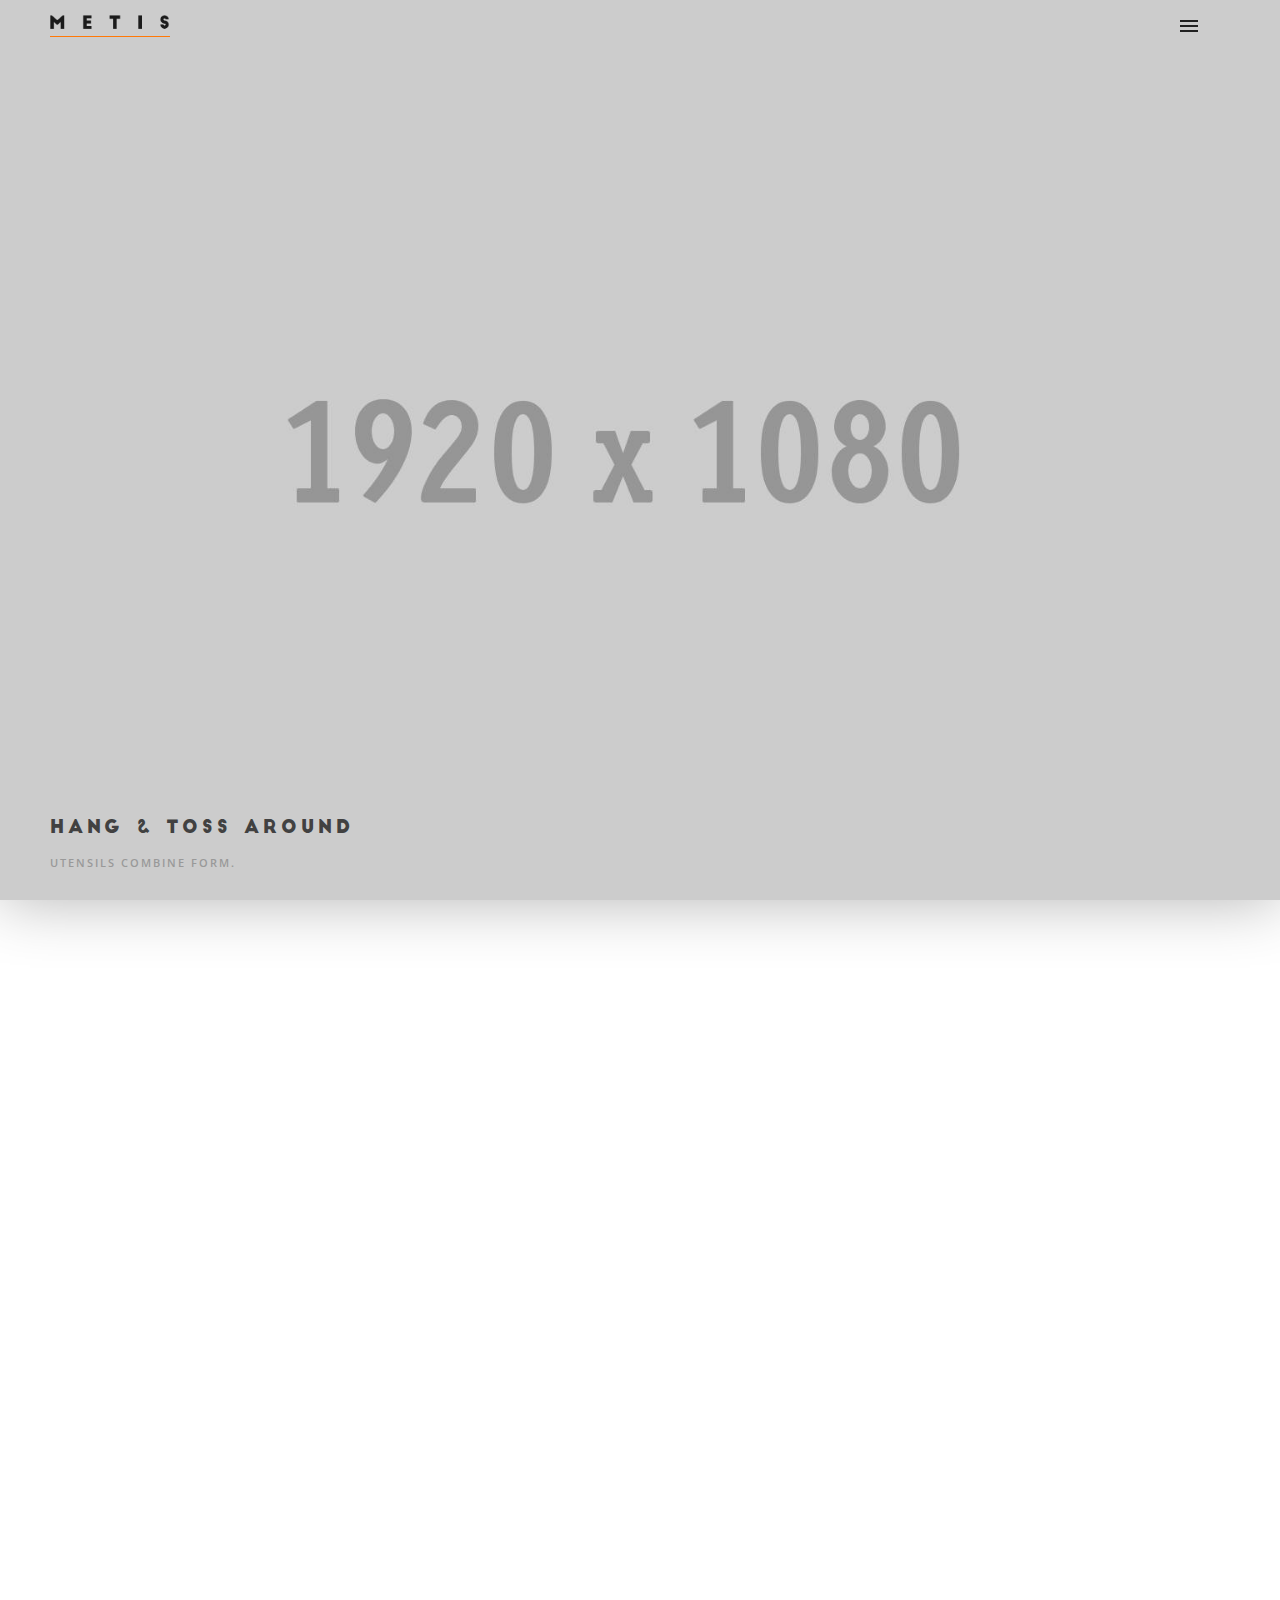
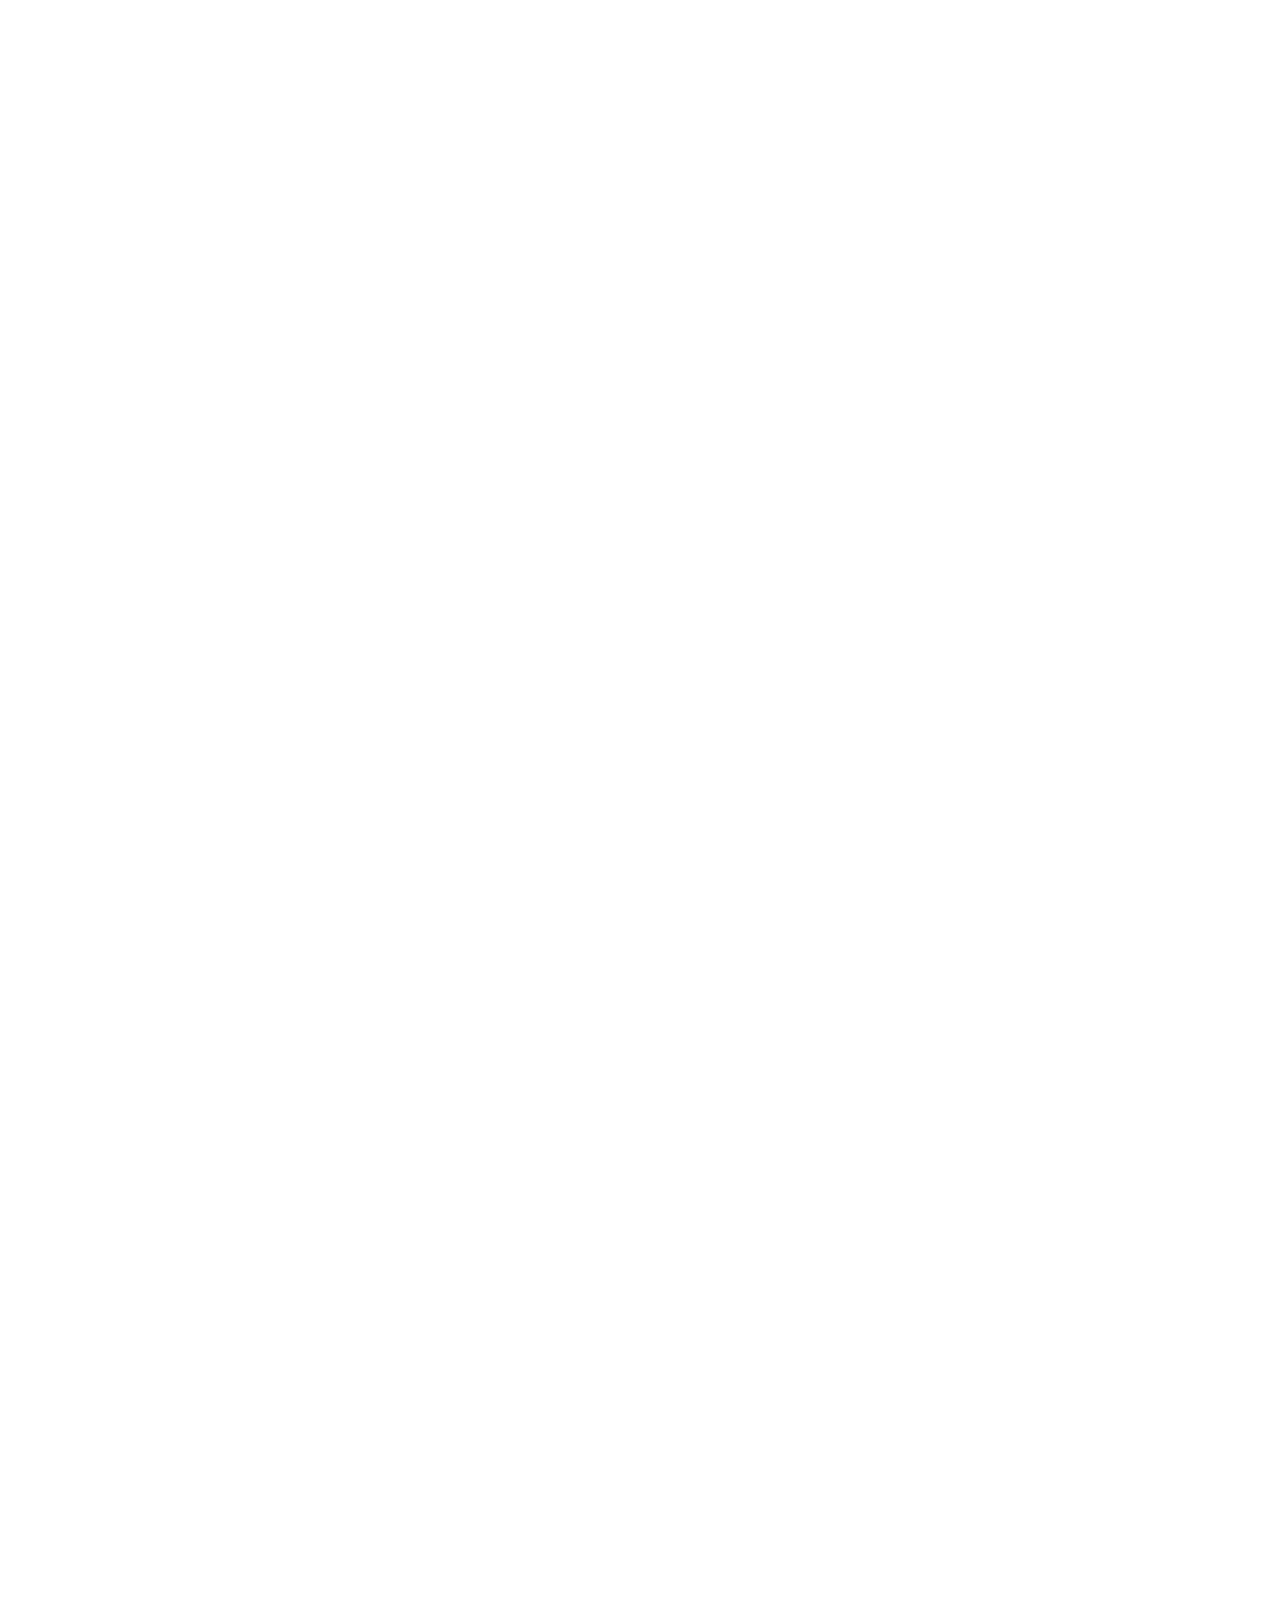
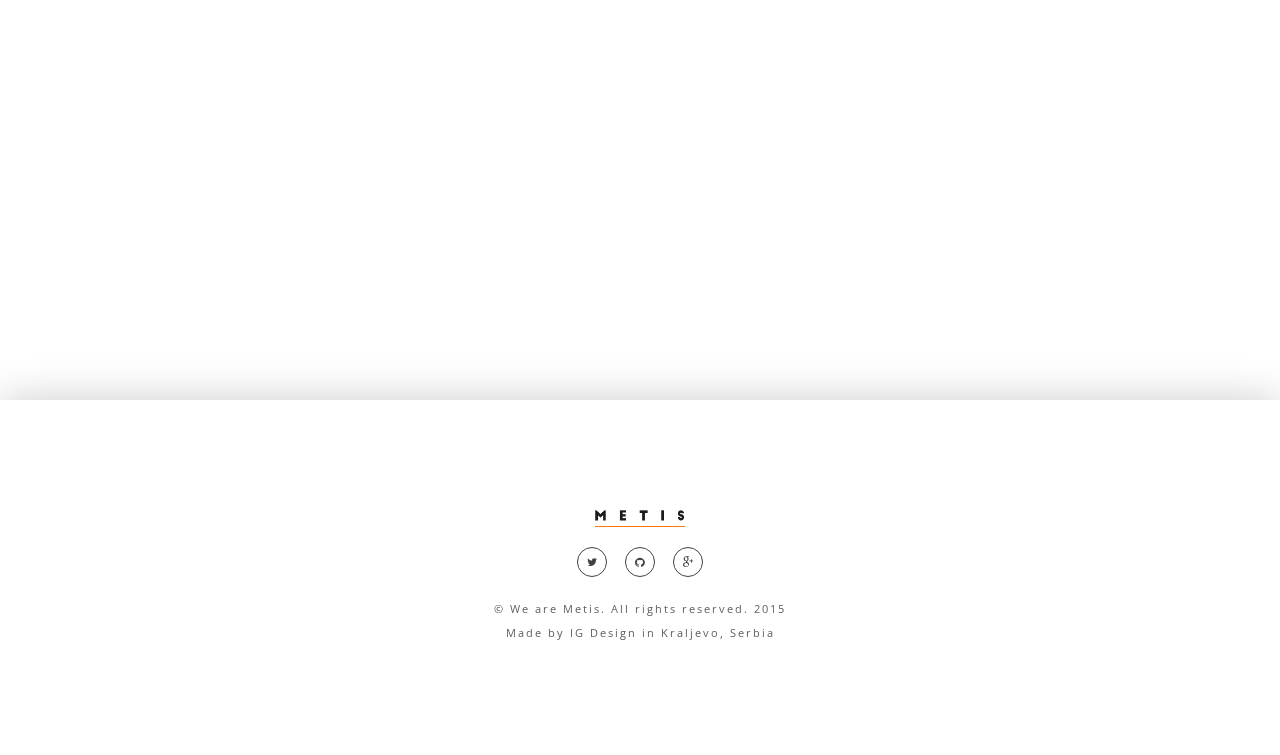
<file: index.html>
﻿<!DOCTYPE html>
<!--[if IE 8]><html class="no-js lt-ie9" lang="en"> <![endif]-->
<!--[if gt IE 8]>
<!--><html class="no-js" lang="en"><!--<![endif]-->
<head>

	<!-- Basic Page Needs
  ================================================== -->
	<meta charset="utf-8">
	<title>Leo</title>
	<meta name="description" content="">
	<meta name="author" content="">

	<!-- Mobile Specific Metas
  ================================================== -->
	<meta name="viewport" content="width=device-width, initial-scale=1, maximum-scale=1">
	
	
	
	<!-- CSS
  ================================================== -->
	<link rel="stylesheet" href="css/base.css"/>
	<link rel="stylesheet" href="css/skeleton.css"/>
	<link rel="stylesheet" href="css/layout.css"/>
	<link rel="stylesheet" href="css/font-awesome.css" />
	<link rel="stylesheet" href="css/retina.css"/>
	<link rel="stylesheet" href="css/owl.carousel.css"/>
	

		
	<!-- Favicons
	================================================== -->
	<link rel="shortcut icon" href="favicon.png">
	<link rel="apple-touch-icon" href="apple-touch-icon.png">
	<link rel="apple-touch-icon" sizes="72x72" href="apple-touch-icon-72x72.png">
	<link rel="apple-touch-icon" sizes="114x114" href="apple-touch-icon-114x114.png">
	
	
	
</head>
<body class="royal_preloader">	
		
	<!-- Nav and Logo
	================================================== -->

		<header class="cd-header">
		
			<div class="container">		
				<div class="sixteen columns">	
					<div class="logo-wrap">
						<img src="images/logo.png" alt="">
					</div>
					<a class="cd-primary-nav-trigger" href="#0">
						<span class="cd-menu-text"></span><span class="cd-menu-icon"></span>
					</a>
				</div>	
			</div>		
				
		</header>	

		<nav>
			<div class="cd-primary-nav">
				<ul class="cd-scndr-nav">
					<li class="cd-label"><a href="index7.html" class="curent-nav-color">Portfolio</a>
						<!-- <ul> -->
							<!-- <li><a href="index.html">featured slider</a></li>
							<li><a href="index1.html">featured image</a></li>
							<li><a href="index2.html">featured html video</a></li>
							<li><a href="index3.html">featured youtube video</a></li>
							<li><a href="index4.html">no-spaced thirds</a></li>
							<li><a href="index5.html">classic grid</a></li>
							<li><a href="index6.html">lightbox gallery</a></li> -->
							<!-- <li><a href="index7.html" class="curent-nav-color">3d Curtain effect</a></li> -->
							<!-- <li><a href="index8.html">parallax portfolio</a></li> -->
						<!-- </ul> -->
					</li>
					
					<li class="cd-label"><a href="about.html">About us</a></li>
					
					<li class="cd-label"><a href="post.html">Blog</a>
					
						<!-- <ul>
							<li><a href="blog.html">blog page</a></li>
							<li><a href="post.html">single post</a></li>
						</ul> -->
					
					</li>
					
					<!-- <li class="cd-label"><a href="#">shop</a>
					
						<ul>
							<li><a href="shop.html">shop page</a></li>
							<li><a href="product.html">product page</a></li>
						</ul>
					
					</li> -->
					
					<li class="cd-label"><a href="contact1.html">Contact</a>
						<!-- <ul>
							<li><a href="contact.html">default</a></li>
							<li><a href="contact1.html">minimal</a></li>
						</ul> -->
					</li>

					<!-- <li class="cd-label"><a href="#">Features</a>
						<ul>
							<li><a href="shortcodes.html">shortcodes (classic nav)</a></li>
							<li><a href="footers.html">footers</a></li>
							<li><a href="404.html">404 page</a></li>
							<li><a href="500.html">500 page</a></li>
							<li><a href="comingsoon.html">coming soon</a></li>
						</ul>
					</li> -->
				</ul>	
				
				<div class="social-nav">
					<ul class="list-social-nav">
						<li class="icon-soc-nav tipped" data-title="twitter"  data-tipper-options='{"direction":"top","follow":"true"}'>
							<a href="#">&#xf099;</a>
						</li>
						<li class="icon-soc-nav tipped" data-title="github"  data-tipper-options='{"direction":"top","follow":"true"}'>
							<a href="#">&#xf09b;</a>
						</li>
						<li class="icon-soc-nav tipped" data-title="google +"  data-tipper-options='{"direction":"top","follow":"true"}'>
							<a href="#">&#xf0d5;</a>
						</li>
						<li class="icon-soc-nav tipped" data-title="YouTube"  data-tipper-options='{"direction":"top","follow":"true"}'>
							<a href="#">&#xf16a;</a>
						</li>
						<li class="icon-soc-nav tipped" data-title="Vimeo"  data-tipper-options='{"direction":"top","follow":"true"}'>
							<a href="#">&#xf194;</a>
						</li>
						<li class="icon-soc-nav tipped" data-title="Tumblr"  data-tipper-options='{"direction":"top","follow":"true"}'>
							<a href="#">&#xf174;</a>
						</li>
						<li class="icon-soc-nav tipped" data-title="facebook"  data-tipper-options='{"direction":"top","follow":"true"}'>
							<a href="#">&#xf230;</a>
						</li>
						<li class="icon-soc-nav tipped" data-title="Skype"  data-tipper-options='{"direction":"top","follow":"true"}'>
							<a href="#">&#xf17e;</a>
						</li>
						<li class="icon-soc-nav tipped" data-title="soundcloud"  data-tipper-options='{"direction":"top","follow":"true"}'>
							<a href="#">&#xf1be;</a>
						</li>
						<li class="icon-soc-nav tipped" data-title="pinterest"  data-tipper-options='{"direction":"top","follow":"true"}'>
							<a href="#">&#xf231;</a>
						</li>
						<li class="icon-soc-nav tipped" data-title="linkedin"  data-tipper-options='{"direction":"top","follow":"true"}'>
							<a href="#">&#xf08c;</a>
						</li>
						<li class="icon-soc-nav tipped" data-title="lastfm"  data-tipper-options='{"direction":"top","follow":"true"}'>
							<a href="#">&#xf202;</a>
						</li>
						<li class="icon-soc-nav tipped" data-title="dropbox"  data-tipper-options='{"direction":"top","follow":"true"}'>
							<a href="#">&#xf16b;</a>
						</li>
						<li class="icon-soc-nav tipped" data-title="behance"  data-tipper-options='{"direction":"top","follow":"true"}'>
							<a href="#">&#xf1b4;</a>
						</li>
					</ul>	
				</div>
								
			</div>
		</nav>

	
	<!-- Primary Page Layout
	================================================== -->

			<main class="cd-main-content">
	
				<section class="cd-section">
					<div class="cd-block">
						<div class="portfolio-top top-image-5">
								
							<div class="hero-top">							
								<div class="container">	
									<div class="sixteen columns">
										<div class="hero-text">
											<h5>Hang & Toss Around</h5>
											<div class="hero-subtext-2">Utensils combine form.</div>
										</div>	
									</div>		
								</div>		
							</div>
							
							<a href="#scroll-link" class="scroll scroll-down-arrow"></a>				
							
						</div>
					</div>
				</section>
				
				<section class="cd-section" id="scroll-link">
					<div class="cd-block">
					
						<div class="cd-half-block image-folio-1">
							<a href="project1.html">
								<div class="curtain-text">
									<h5>TMA-1 X</h5>
									<p>project subtitle.</p>
									<div class="arrow-right">&#xf178;</div>
								</div>
							</a>
						</div>

						<div class="cd-half-block image-folio-2">
							<a href="project2.html">
								<div class="curtain-text">
									<h5>Bulb Fiction</h5>
									<p>project subtitle.</p>
									<div class="arrow-right">&#xf178;</div>
								</div>
							</a>
						</div>
						
					</div>
				</section>
				
				<section class="cd-section">
					<div class="cd-block">
					
						<div class="cd-half-block image-folio-3">
							<a href="project3.html">
								<div class="curtain-text">
									<h5>Hang Around</h5>
									<p>project subtitle.</p>
									<div class="arrow-right">&#xf178;</div>
								</div>
							</a>
						</div>

						<div class="cd-half-block image-folio-4">
							<a href="project4.html">
								<div class="curtain-text">
									<h5>SLICE</h5>
									<p>project subtitle.</p>
									<div class="arrow-right">&#xf178;</div>
								</div>
							</a>
						</div>
						
					</div>
				</section>
				
				<section class="cd-section">
					<div class="cd-block">
					
						<div class="cd-half-block image-folio-5">
							<a href="project7.html">
								<div class="curtain-text">
									<h5>Pebble</h5>
									<p>project subtitle.</p>
									<div class="arrow-right">&#xf178;</div>
								</div>
							</a>
						</div>

						<div class="cd-half-block image-folio-6">
							<a href="project6.html">
								<div class="curtain-text">
									<h5>Turn Around</h5>
									<p>project subtitle.</p>
									<div class="arrow-right">&#xf178;</div>
								</div>
							</a>
						</div>
						
					</div>
				</section>
				
				<nav>
					<ul class="cd-vertical-nav">
						<li><a href="#0" class="cd-prev inactive"></a></li>
						<li><a href="#0" class="cd-next inactive1"></a></li>
					</ul>
				</nav>
		
				<div class="main-wrapper">	
					
					<div class="section-in footer white-back shadow-sec">											
						<div class="container">		
							<div class="sixteen columns">
								<div class="footer-img">
									<img src="images/logo.png" alt="">
								</div>	
							</div>
							<div class="sixteen columns">			
								<div class="social-footer">
									<ul class="list-social">
										<li class="icon-soc tipped" data-title="twitter"  data-tipper-options='{"direction":"top","follow":"true"}'>
											<a href="#">&#xf099;</a>
										</li>
										<li class="icon-soc tipped" data-title="github"  data-tipper-options='{"direction":"top","follow":"true"}'>
											<a href="#">&#xf09b;</a>
										</li>
										<li class="icon-soc tipped" data-title="google +"  data-tipper-options='{"direction":"top","follow":"true"}'>
											<a href="#">&#xf0d5;</a>
										</li>
									</ul>	
								</div>
							</div>		
							<div class="sixteen columns">
								<div class="footer-copy-text">
									<p>© We are Metis. All rights reserved. 2015</p>
									<p>Made by IG Design in Kraljevo, Serbia</p>
								</div>	
							</div>
						</div>							
					</div>	

				</div>	
		
			</main>

		
	<!-- JAVASCRIPT
    ================================================== -->
<script type="text/javascript" src="js/jquery.js"></script>	
<script type="text/javascript" src="js/modernizr.custom.js"></script> 
<script type="text/javascript" src="js/royal_preloader.min.js"></script>
<script type="text/javascript">
	Royal_Preloader.config({
		mode           : 'progress',
		background     : '#ffffff',
		showProgress   : true,
		showPercentage : true
	});
</script>
<script type="text/javascript" src="js/scroll.js"></script>	
<script type="text/javascript" src="js/menu.js"></script>	
<script type="text/javascript" src="js/zoom.js"></script>
<script type="text/javascript" src="js/retina-1.1.0.min.js"></script>	
<script type="text/javascript" src="js/jquery.easing.js"></script>	
<script type="text/javascript" src="js/jquery.fs.tipper.min.js"></script> 
<script type="text/javascript" src="js/imagesloaded.pkgd.min.js"></script> 
<script type="text/javascript" src="js/masonry.js"></script> 
<script type="text/javascript" src="js/isotope.js"></script> 
<script type="text/javascript" src="js/portfolio7-custom.js"></script>
<!-- End Document
================================================== -->
</body>
</html>
</file>
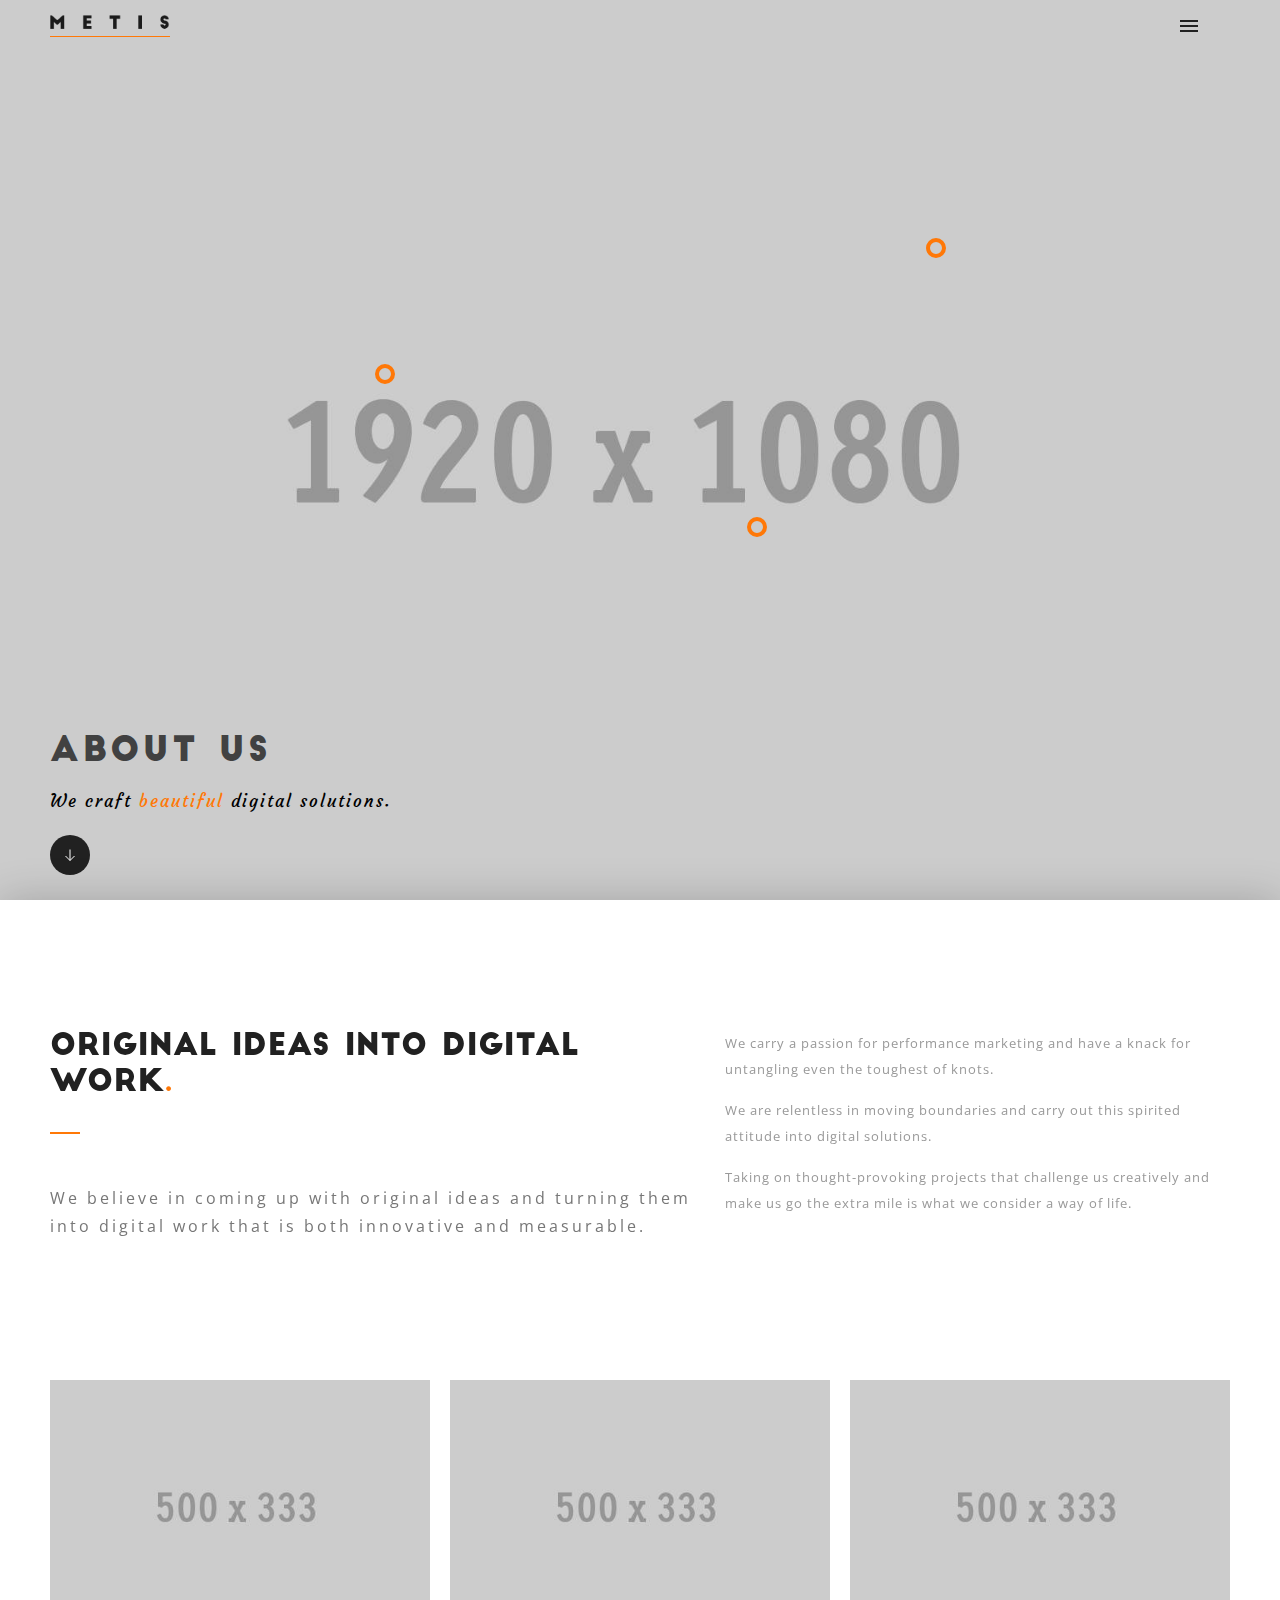
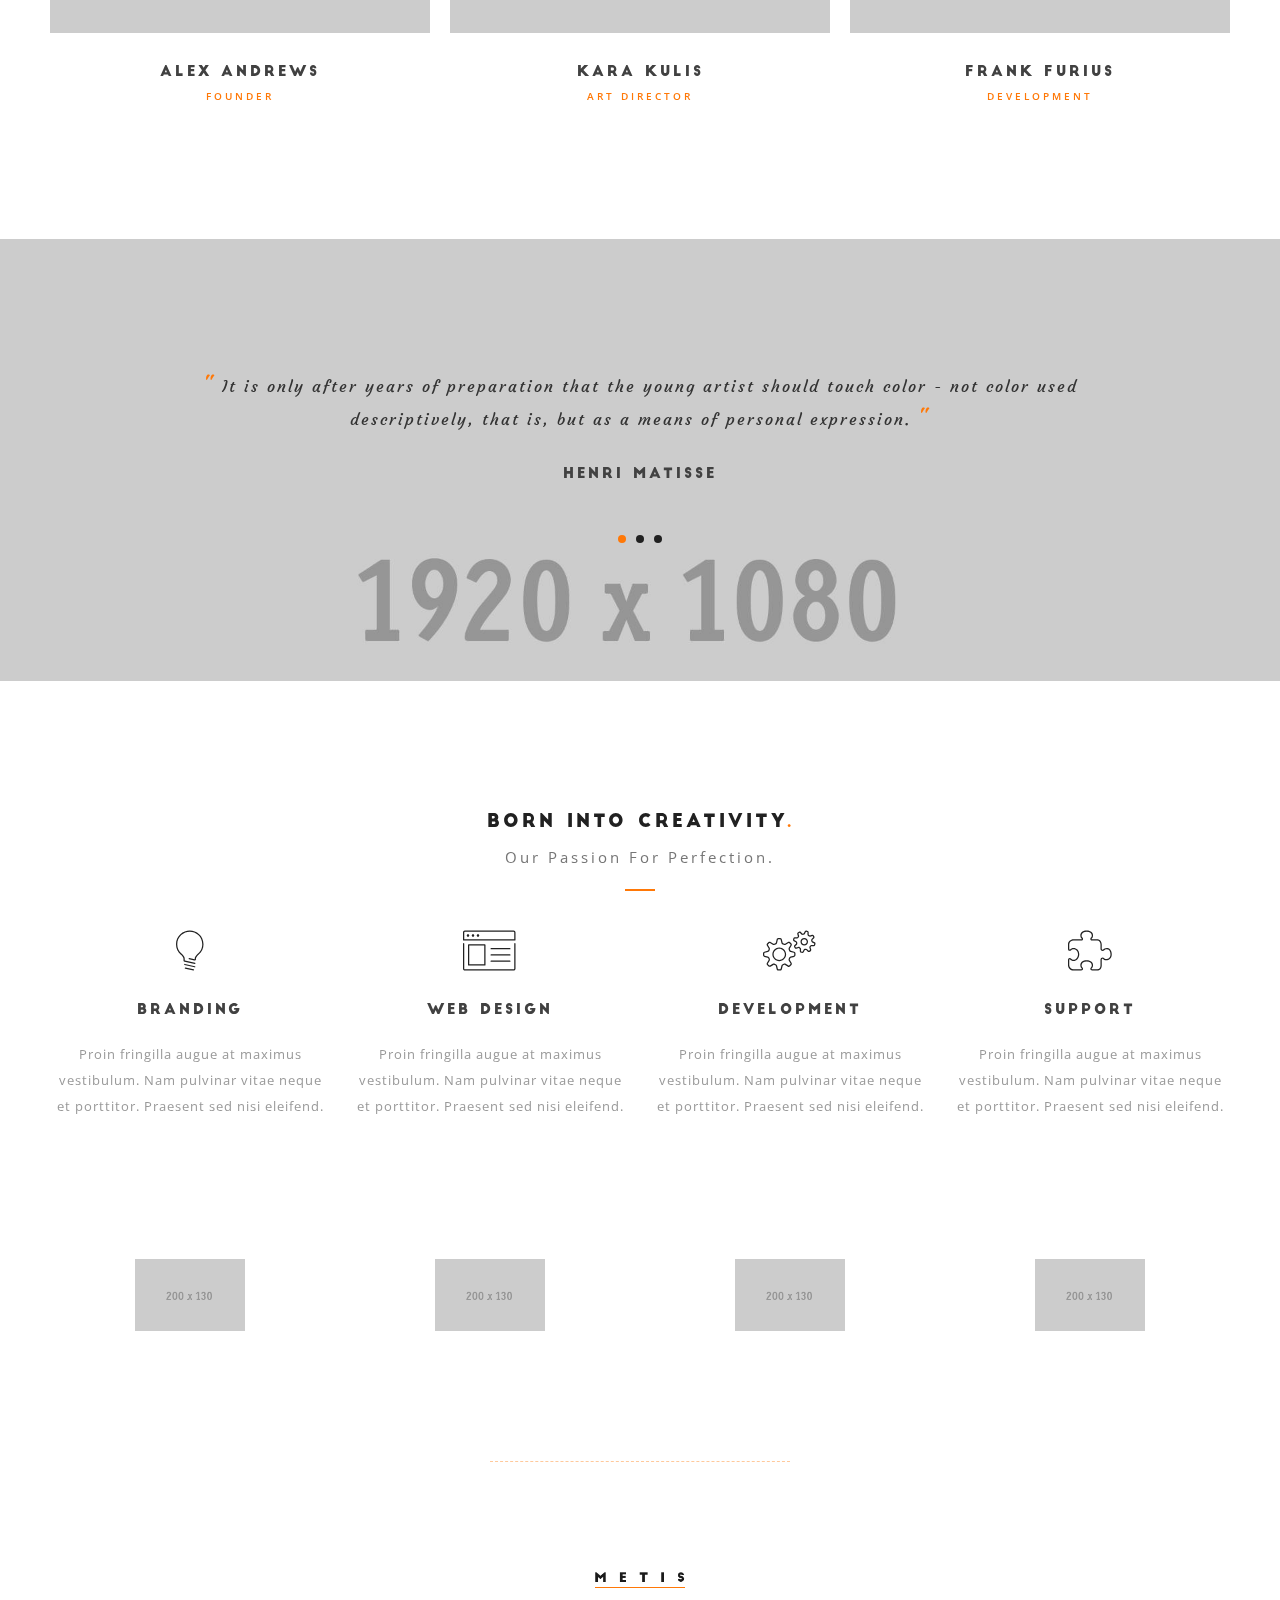
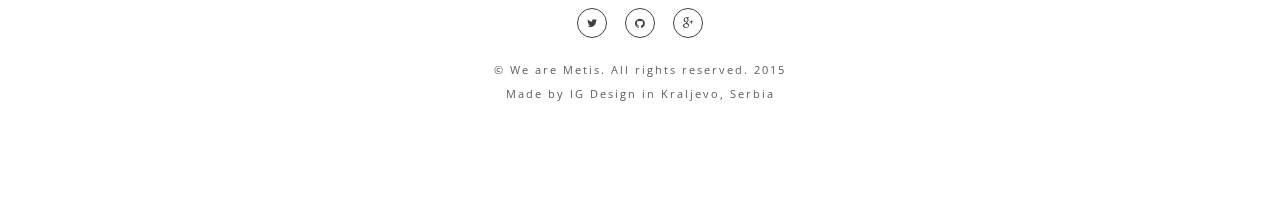
<file: about.html>
﻿<!DOCTYPE html>
<!--[if IE 8]><html class="no-js lt-ie9" lang="en"> <![endif]-->
<!--[if gt IE 8]>
<!--><html class="no-js" lang="en"><!--<![endif]-->
<head>

	<!-- Basic Page Needs
  ================================================== -->
	<meta charset="utf-8">
	<title>Metis</title>
	<meta name="description" content="">
	<meta name="author" content="">

	<!-- Mobile Specific Metas
  ================================================== -->
	<meta name="viewport" content="width=device-width, initial-scale=1, maximum-scale=1">
	
	
	
	<!-- CSS
  ================================================== -->
	<link rel="stylesheet" href="css/base.css"/>
	<link rel="stylesheet" href="css/skeleton.css"/>
	<link rel="stylesheet" href="css/layout.css"/>
	<link rel="stylesheet" href="css/font-awesome.css" />
	<link rel="stylesheet" href="css/retina.css"/>
	<link rel="stylesheet" href="css/owl.carousel.css"/>
	

		
	<!-- Favicons
	================================================== -->
	<link rel="shortcut icon" href="favicon.png">
	<link rel="apple-touch-icon" href="apple-touch-icon.png">
	<link rel="apple-touch-icon" sizes="72x72" href="apple-touch-icon-72x72.png">
	<link rel="apple-touch-icon" sizes="114x114" href="apple-touch-icon-114x114.png">
	
	
	
</head>
<body class="royal_preloader">	
		
	<!-- Nav and Logo
	================================================== -->

		<header class="cd-header">
		
			<div class="container">		
				<div class="sixteen columns">	
					<div class="logo-wrap">
						<img src="images/logo.png" alt="">
					</div>
					<a class="cd-primary-nav-trigger" href="#0">
						<span class="cd-menu-text"></span><span class="cd-menu-icon"></span>
					</a>
				</div>	
			</div>		
				
		</header>	

		<nav>
			<div class="cd-primary-nav">
				<ul class="cd-scndr-nav">
					<li class="cd-label"><a href="#">Portfolio</a>
						<ul>
							<li><a href="index.html">featured slider</a></li>
							<li><a href="index1.html">featured image</a></li>
							<li><a href="index2.html">featured html video</a></li>
							<li><a href="index3.html">featured youtube video</a></li>
							<li><a href="index4.html">no-spaced thirds</a></li>
							<li><a href="index5.html">classic grid</a></li>
							<li><a href="index6.html">lightbox gallery</a></li>
							<li><a href="index7.html">3d Curtain effect</a></li>
							<li><a href="index8.html">parallax portfolio</a></li>
						</ul>
					</li>
					
					<li class="cd-label"><a href="about.html" class="curent-nav-color">About us</a></li>
					
					<li class="cd-label"><a href="#">Blog</a>
					
						<ul>
							<li><a href="blog.html">blog page</a></li>
							<li><a href="post.html">single post</a></li>
						</ul>
					
					</li>
					
					<li class="cd-label"><a href="#">shop</a>
					
						<ul>
							<li><a href="shop.html">shop page</a></li>
							<li><a href="product.html">product page</a></li>
						</ul>
					
					</li>
					
					<li class="cd-label"><a href="#">Contact</a>
						<ul>
							<li><a href="contact.html">default</a></li>
							<li><a href="contact1.html">minimal</a></li>
						</ul>
					</li>

					<li class="cd-label"><a href="#">Features</a>
						<ul>
							<li><a href="shortcodes.html">shortcodes (classic nav)</a></li>
							<li><a href="footers.html">footers</a></li>
							<li><a href="404.html">404 page</a></li>
							<li><a href="500.html">500 page</a></li>
							<li><a href="comingsoon.html">coming soon</a></li>
						</ul>
					</li>
				</ul>	
				
				<div class="social-nav">
					<ul class="list-social-nav">
						<li class="icon-soc-nav tipped" data-title="twitter"  data-tipper-options='{"direction":"top","follow":"true"}'>
							<a href="#">&#xf099;</a>
						</li>
						<li class="icon-soc-nav tipped" data-title="github"  data-tipper-options='{"direction":"top","follow":"true"}'>
							<a href="#">&#xf09b;</a>
						</li>
						<li class="icon-soc-nav tipped" data-title="google +"  data-tipper-options='{"direction":"top","follow":"true"}'>
							<a href="#">&#xf0d5;</a>
						</li>
						<li class="icon-soc-nav tipped" data-title="YouTube"  data-tipper-options='{"direction":"top","follow":"true"}'>
							<a href="#">&#xf16a;</a>
						</li>
						<li class="icon-soc-nav tipped" data-title="Vimeo"  data-tipper-options='{"direction":"top","follow":"true"}'>
							<a href="#">&#xf194;</a>
						</li>
						<li class="icon-soc-nav tipped" data-title="Tumblr"  data-tipper-options='{"direction":"top","follow":"true"}'>
							<a href="#">&#xf174;</a>
						</li>
						<li class="icon-soc-nav tipped" data-title="facebook"  data-tipper-options='{"direction":"top","follow":"true"}'>
							<a href="#">&#xf230;</a>
						</li>
						<li class="icon-soc-nav tipped" data-title="Skype"  data-tipper-options='{"direction":"top","follow":"true"}'>
							<a href="#">&#xf17e;</a>
						</li>
						<li class="icon-soc-nav tipped" data-title="soundcloud"  data-tipper-options='{"direction":"top","follow":"true"}'>
							<a href="#">&#xf1be;</a>
						</li>
						<li class="icon-soc-nav tipped" data-title="pinterest"  data-tipper-options='{"direction":"top","follow":"true"}'>
							<a href="#">&#xf231;</a>
						</li>
						<li class="icon-soc-nav tipped" data-title="linkedin"  data-tipper-options='{"direction":"top","follow":"true"}'>
							<a href="#">&#xf08c;</a>
						</li>
						<li class="icon-soc-nav tipped" data-title="lastfm"  data-tipper-options='{"direction":"top","follow":"true"}'>
							<a href="#">&#xf202;</a>
						</li>
						<li class="icon-soc-nav tipped" data-title="dropbox"  data-tipper-options='{"direction":"top","follow":"true"}'>
							<a href="#">&#xf16b;</a>
						</li>
						<li class="icon-soc-nav tipped" data-title="behance"  data-tipper-options='{"direction":"top","follow":"true"}'>
							<a href="#">&#xf1b4;</a>
						</li>
					</ul>	
				</div>
								
			</div>
		</nav>

	
	<!-- Primary Page Layout
	================================================== -->

			<main class="cd-main-content">
	
				<section class="cd-section">
					<div class="cd-block">
						<div class="about-top">
						
							<div class="tooltip tooltip-west">
								<span class="tooltip-item"></span>
								<span class="tooltip-content">Staying home for the weekend again? Seriously?</span>
							</div>
							<div class="tooltip tooltip-east">
								<span class="tooltip-item"></span>
								<span class="tooltip-content">Life is really short, you know? Get out there!</span>
							</div>
							<div class="tooltip tooltip-east">
								<span class="tooltip-item"></span>
								<span class="tooltip-content">Get some fresh air and ride a slick bike.</span>
							</div>
							
							<div class="hero-top">
								<div class="container">	
									<div class="sixteen columns">
										<div class="hero-text">
											<h2>About Us</h2>
											<div class="hero-subtext">We craft <span>beautiful</span> digital solutions.</div>
										</div>	
									</div>	
									<div class="sixteen columns">
										<a href="#scroll-link" class="scroll scroll-down"></a>
									</div>	
								</div>		
							</div>	
							
						</div>
					</div>
				</section>
		
				<div class="main-wrapper" id="scroll-link">	
				
					<div class="section-in padding-top-bottom white-back shadow-sec">	
						<div class="container">		
							<div class="nine columns">	
								<div class="section-big-header-text">	
									<h3>Original ideas into digital work<span>.</span></h3>	
									<div class="line-big-header"></div>
									<p>We believe in coming up with original ideas and turning them into digital work that is both innovative and measurable.</p> 
								</div>		
							</div>		
							<div class="seven columns">	
								<p class="text-bottom-margin">We carry a passion for performance marketing and have a knack for untangling even the toughest of knots.</p> 
								<p class="text-bottom-margin">We are relentless in moving boundaries and carry out this spirited attitude into digital solutions.</p>	
								<p>Taking on thought-provoking projects that challenge us creatively and make us go the extra mile is what we consider a way of life.</p>
							</div>
						</div>	
					</div>	
					
					<div class="section-in padding-bottom white-back">	
						<div class="container">		
							<div class="one-third column">	
								<div class="team-wrap">	
									<div class="img-team-wrap">
										<div class="team-mask">
											<div class="quote">" Recognizing the need is the primary condition for design. "</div>
											<div class="social-team">
												<ul class="list-social-team">
													<li class="icon-soc-team tipped" data-title="twitter"  data-tipper-options='{"direction":"top","follow":"true"}'>
														<a href="#">&#xf099;</a>
													</li>
													<li class="icon-soc-team tipped" data-title="github"  data-tipper-options='{"direction":"top","follow":"true"}'>
														<a href="#">&#xf09b;</a>
													</li>
													<li class="icon-soc-team tipped" data-title="google +"  data-tipper-options='{"direction":"top","follow":"true"}'>
														<a href="#">&#xf0d5;</a>
													</li>
												</ul>	
											</div>	
										</div>	
										<img src="images/team1.jpg" alt="">
									</div>	
									<h6>Alex Andrews</h6>
									<div class="job-position">FOUNDER</div>	
								</div>
							</div>
							<div class="one-third column">	
								<div class="team-wrap">	
									<div class="img-team-wrap">
										<div class="team-mask">
											<div class="quote">" Good design doesn't date. Bad design does. "</div>
											<div class="social-team">
												<ul class="list-social-team">
													<li class="icon-soc-team tipped" data-title="twitter"  data-tipper-options='{"direction":"top","follow":"true"}'>
														<a href="#">&#xf099;</a>
													</li>
													<li class="icon-soc-team tipped" data-title="github"  data-tipper-options='{"direction":"top","follow":"true"}'>
														<a href="#">&#xf09b;</a>
													</li>
													<li class="icon-soc-team tipped" data-title="google +"  data-tipper-options='{"direction":"top","follow":"true"}'>
														<a href="#">&#xf0d5;</a>
													</li>
												</ul>	
											</div>	
										</div>	
										<img src="images/team2.jpg" alt="">
									</div>	
									<h6>Kara Kulis</h6>
									<div class="job-position">ART DIRECTOR</div>
								</div>
							</div>
							<div class="one-third column">	
								<div class="team-wrap">	
									<div class="img-team-wrap">
										<div class="team-mask">
											<div class="quote">" It's important to do things with a kind of personality. "</div>
											<div class="social-team">
												<ul class="list-social-team">
													<li class="icon-soc-team tipped" data-title="twitter"  data-tipper-options='{"direction":"top","follow":"true"}'>
														<a href="#">&#xf099;</a>
													</li>
													<li class="icon-soc-team tipped" data-title="github"  data-tipper-options='{"direction":"top","follow":"true"}'>
														<a href="#">&#xf09b;</a>
													</li>
													<li class="icon-soc-team tipped" data-title="google +"  data-tipper-options='{"direction":"top","follow":"true"}'>
														<a href="#">&#xf0d5;</a>
													</li>
												</ul>	
											</div>	
										</div>	
										<img src="images/team3.jpg" alt="">
									</div>	
									<h6>Frank Furius</h6>
									<div class="job-position">DEVELOPMENT</div>
								</div>
							</div>
						</div>								
					</div>	
					
					<div class="section-in padding-top-bottom">	
					
						<div class="parallax-about"></div>
					
						<div class="container">	
							<div class="sixteen columns">
								<div id="owl-quotes" class="owl-carousel owl-theme">
								 
									<div class="item">
										<div class="quote-about">
											<div class="quote-text"><span>"</span> It is only after years of preparation that the young artist should touch color - not color used descriptively, that is, but as a means of personal expression. <span>"</span></div>
											<h6>Henri Matisse</h6> 
										</div>
									</div>
									<div class="item">
										<div class="quote-about">
											<div class="quote-text"><span>"</span> Design is a funny word. Some people think design means how it looks. But of course, if you dig deeper, it's really how it works. <span>"</span></div>
											<h6>Steve Jobs</h6> 
										</div>
									</div>
									<div class="item">
										<div class="quote-about">
											<div class="quote-text"><span>"</span> What is design? It's where you stand with a foot in two worlds - the world of technology and the world of people and human purposes - and you try to bring the two together. <span>"</span></div>
											<h6>Mitchell Kapor</h6> 
										</div>
									</div>
								 
								</div>	
							</div>
						</div>
					</div>
				
					<div class="section-in padding-top-bottom white-back">	
						<div class="container">	
							<div class="sixteen columns">
								<div class="section-header-text">
									<h5>Born into creativity<span>.</span></h5> 
									<p>Our Passion For Perfection.</p> 
									<div class="line-header"></div>
								</div>
							</div>
							<div class="four columns">
								<div class="services-list">
									<div class="icons">&#xe030;</div>
									<h6>BRANDING</h6> 
									<p>Proin fringilla augue at maximus vestibulum. Nam pulvinar vitae neque et porttitor. Praesent sed nisi eleifend.</p> 
								</div>
							</div>
							<div class="four columns">
								<div class="services-list">
									<div class="icons">&#xe00c;</div>
									<h6>WEB DESIGN</h6>  
									<p>Proin fringilla augue at maximus vestibulum. Nam pulvinar vitae neque et porttitor. Praesent sed nisi eleifend.</p> 
								</div>
							</div>	
							<div class="four columns">
								<div class="services-list">
									<div class="icons">&#xe02b;</div>
									<h6>DEVELOPMENT</h6>  
									<p>Proin fringilla augue at maximus vestibulum. Nam pulvinar vitae neque et porttitor. Praesent sed nisi eleifend.</p> 
								</div>
							</div>
							<div class="four columns">
								<div class="services-list">
									<div class="icons">&#xe026;</div>
									<h6>SUPPORT</h6>  
									<p>Proin fringilla augue at maximus vestibulum. Nam pulvinar vitae neque et porttitor. Praesent sed nisi eleifend.</p> 
								</div>
							</div>
						</div>							
					</div>
					
					<div class="section-in padding-bottom white-back">	
						<div class="container">	
							<div class="four columns">
								<div class="logos">
									<img src="images/logos/1.png" alt="">
								</div>
							</div>	
							<div class="four columns">
								<div class="logos">
									<img src="images/logos/2.png" alt="">
								</div>
							</div>	
							<div class="four columns">
								<div class="logos">
									<img src="images/logos/3.png" alt="">
								</div>
							</div>	
							<div class="four columns">
								<div class="logos">
									<img src="images/logos/4.png" alt="">
								</div>
							</div>
						</div>
					</div>
					
					<div class="container">		
						<div class="sixteen columns remove-top remove-bottom">
							<div class="footer-line"></div>
						</div>
					</div>	
				
					<div class="section-in footer white-back">											
						<div class="container">		
							<div class="sixteen columns">
								<div class="footer-img">
									<img src="images/logo.png" alt="">
								</div>	
							</div>
							<div class="sixteen columns">			
								<div class="social-footer">
									<ul class="list-social">
										<li class="icon-soc tipped" data-title="twitter"  data-tipper-options='{"direction":"top","follow":"true"}'>
											<a href="#">&#xf099;</a>
										</li>
										<li class="icon-soc tipped" data-title="github"  data-tipper-options='{"direction":"top","follow":"true"}'>
											<a href="#">&#xf09b;</a>
										</li>
										<li class="icon-soc tipped" data-title="google +"  data-tipper-options='{"direction":"top","follow":"true"}'>
											<a href="#">&#xf0d5;</a>
										</li>
									</ul>	
								</div>
							</div>		
							<div class="sixteen columns">
								<div class="footer-copy-text">
									<p>© We are Metis. All rights reserved. 2015</p>
									<p>Made by IG Design in Kraljevo, Serbia</p>
								</div>	
							</div>
						</div>							
					</div>	

				</div>	
		
			</main>

		
	<!-- JAVASCRIPT
    ================================================== -->
<script type="text/javascript" src="js/jquery.js"></script>	
<script type="text/javascript" src="js/modernizr.custom.js"></script> 
<script type="text/javascript" src="js/royal_preloader.min.js"></script>
<script type="text/javascript">
	Royal_Preloader.config({
		mode           : 'progress',
		background     : '#ffffff',
		showProgress   : true,
		showPercentage : true
	});
</script>
<script type="text/javascript" src="js/scroll.js"></script>	
<script type="text/javascript" src="js/menu.js"></script>	
<script type="text/javascript" src="js/zoom.js"></script>
<script type="text/javascript" src="js/retina-1.1.0.min.js"></script>	
<script type="text/javascript" src="js/jquery.easing.js"></script>	
<script type="text/javascript" src="js/jquery.fs.tipper.min.js"></script>
<script type="text/javascript" src="js/jquery.parallax-1.1.3.js"></script>	 
<script type="text/javascript" src="js/owl.carousel.min.js"></script>
<script type="text/javascript" src="js/about-custom.js"></script>
<!-- End Document
================================================== -->
</body>
</html>
</file>
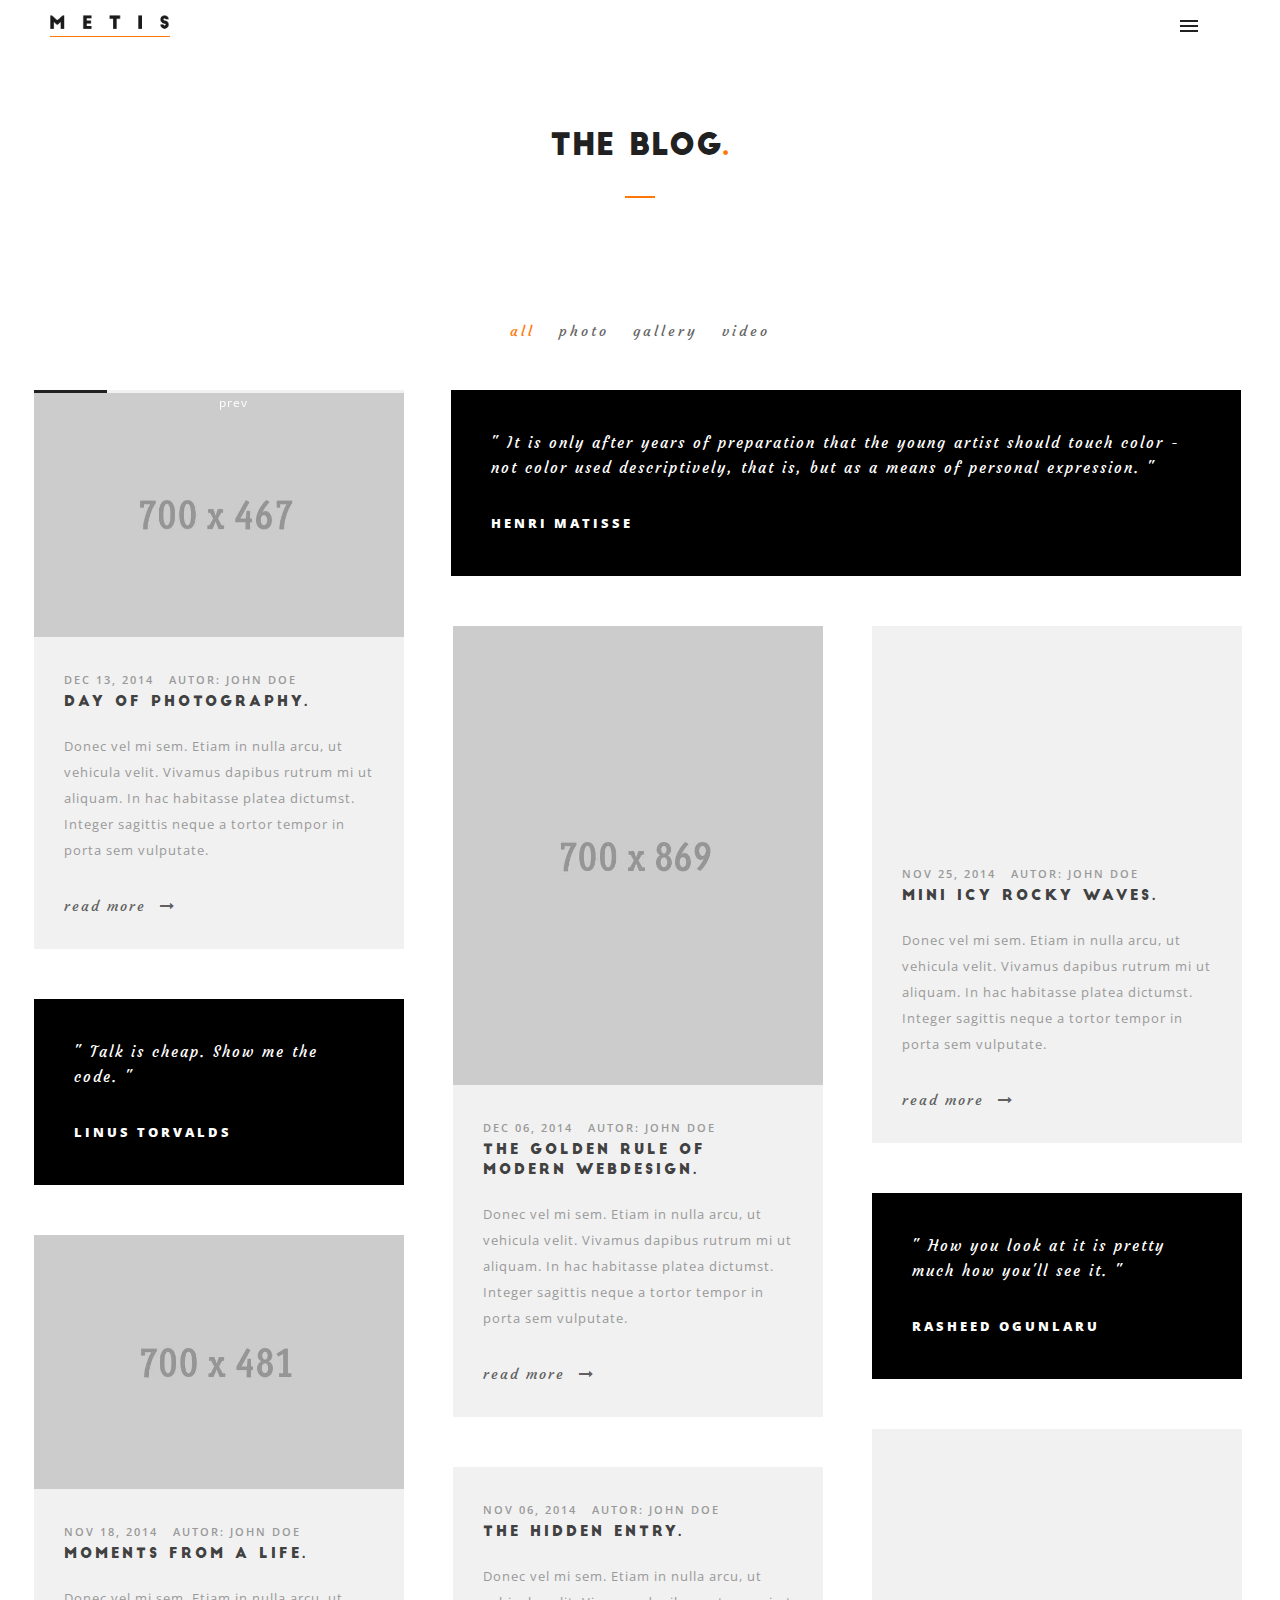
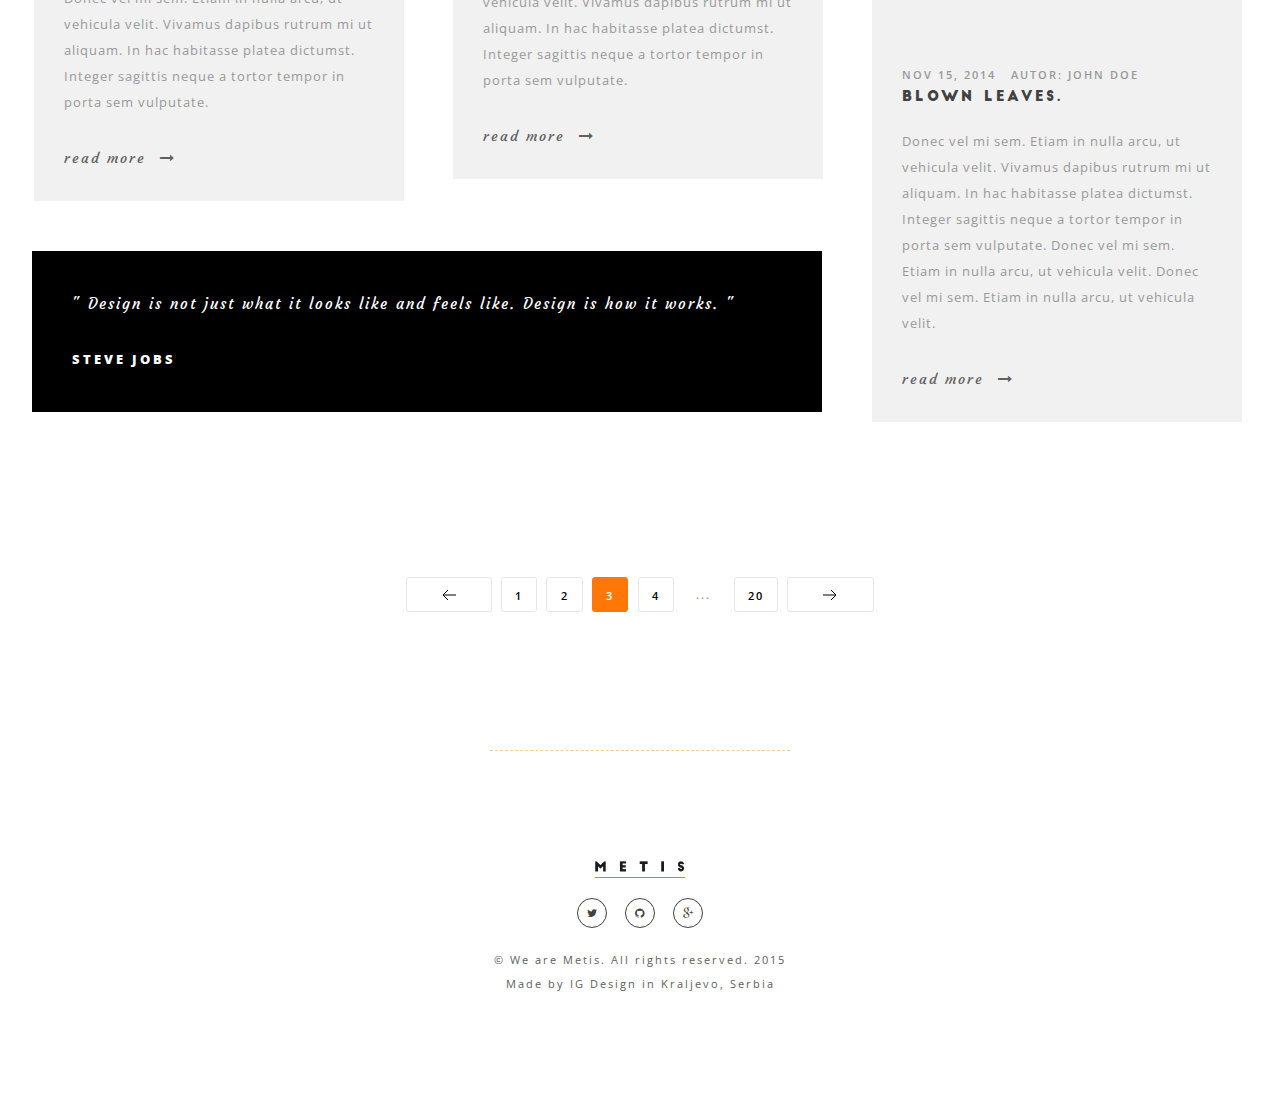
<file: blog.html>
﻿<!DOCTYPE html>
<!--[if IE 8]><html class="no-js lt-ie9" lang="en"> <![endif]-->
<!--[if gt IE 8]>
<!--><html class="no-js" lang="en"><!--<![endif]-->
<head>

	<!-- Basic Page Needs
  ================================================== -->
	<meta charset="utf-8">
	<title>Metis</title>
	<meta name="description" content="">
	<meta name="author" content="">

	<!-- Mobile Specific Metas
  ================================================== -->
	<meta name="viewport" content="width=device-width, initial-scale=1, maximum-scale=1">
	
	
	
	<!-- CSS
  ================================================== -->
	<link rel="stylesheet" href="css/base.css"/>
	<link rel="stylesheet" href="css/skeleton.css"/>
	<link rel="stylesheet" href="css/layout.css"/>
	<link rel="stylesheet" href="css/font-awesome.css" />
	<link rel="stylesheet" href="css/retina.css"/>
	<link rel="stylesheet" href="css/owl.carousel.css"/>
	

		
	<!-- Favicons
	================================================== -->
	<link rel="shortcut icon" href="favicon.png">
	<link rel="apple-touch-icon" href="apple-touch-icon.png">
	<link rel="apple-touch-icon" sizes="72x72" href="apple-touch-icon-72x72.png">
	<link rel="apple-touch-icon" sizes="114x114" href="apple-touch-icon-114x114.png">
	
	
	
</head>
<body class="royal_preloader">	
		
	<!-- Nav and Logo
	================================================== -->

		<header class="cd-header">
		
			<div class="container">		
				<div class="sixteen columns">	
					<div class="logo-wrap">
						<img src="images/logo.png" alt="">
					</div>
					<a class="cd-primary-nav-trigger" href="#0">
						<span class="cd-menu-text"></span><span class="cd-menu-icon"></span>
					</a>
				</div>	
			</div>		
				
		</header>	

		<nav>
			<div class="cd-primary-nav">
				<ul class="cd-scndr-nav">
					<li class="cd-label"><a href="#">Portfolio</a>
						<ul>
							<li><a href="index.html">featured slider</a></li>
							<li><a href="index1.html">featured image</a></li>
							<li><a href="index2.html">featured html video</a></li>
							<li><a href="index3.html">featured youtube video</a></li>
							<li><a href="index4.html">no-spaced thirds</a></li>
							<li><a href="index5.html">classic grid</a></li>
							<li><a href="index6.html">lightbox gallery</a></li>
							<li><a href="index7.html">3d Curtain effect</a></li>
							<li><a href="index8.html">parallax portfolio</a></li>
						</ul>
					</li>
					
					<li class="cd-label"><a href="about.html">About us</a></li>
					
					<li class="cd-label"><a href="#" class="curent-nav-color">Blog</a>
					
						<ul>
							<li><a href="blog.html" class="curent-nav-color">blog page</a></li>
							<li><a href="post.html">single post</a></li>
						</ul>
					
					</li>
					
					<li class="cd-label"><a href="#">shop</a>
					
						<ul>
							<li><a href="shop.html">shop page</a></li>
							<li><a href="product.html">product page</a></li>
						</ul>
					
					</li>
					
					<li class="cd-label"><a href="#">Contact</a>
						<ul>
							<li><a href="contact.html">default</a></li>
							<li><a href="contact1.html">minimal</a></li>
						</ul>
					</li>

					<li class="cd-label"><a href="#">Features</a>
						<ul>
							<li><a href="shortcodes.html">shortcodes (classic nav)</a></li>
							<li><a href="footers.html">footers</a></li>
							<li><a href="404.html">404 page</a></li>
							<li><a href="500.html">500 page</a></li>
							<li><a href="comingsoon.html">coming soon</a></li>
						</ul>
					</li>
				</ul>	
				
				<div class="social-nav">
					<ul class="list-social-nav">
						<li class="icon-soc-nav tipped" data-title="twitter"  data-tipper-options='{"direction":"top","follow":"true"}'>
							<a href="#">&#xf099;</a>
						</li>
						<li class="icon-soc-nav tipped" data-title="github"  data-tipper-options='{"direction":"top","follow":"true"}'>
							<a href="#">&#xf09b;</a>
						</li>
						<li class="icon-soc-nav tipped" data-title="google +"  data-tipper-options='{"direction":"top","follow":"true"}'>
							<a href="#">&#xf0d5;</a>
						</li>
						<li class="icon-soc-nav tipped" data-title="YouTube"  data-tipper-options='{"direction":"top","follow":"true"}'>
							<a href="#">&#xf16a;</a>
						</li>
						<li class="icon-soc-nav tipped" data-title="Vimeo"  data-tipper-options='{"direction":"top","follow":"true"}'>
							<a href="#">&#xf194;</a>
						</li>
						<li class="icon-soc-nav tipped" data-title="Tumblr"  data-tipper-options='{"direction":"top","follow":"true"}'>
							<a href="#">&#xf174;</a>
						</li>
						<li class="icon-soc-nav tipped" data-title="facebook"  data-tipper-options='{"direction":"top","follow":"true"}'>
							<a href="#">&#xf230;</a>
						</li>
						<li class="icon-soc-nav tipped" data-title="Skype"  data-tipper-options='{"direction":"top","follow":"true"}'>
							<a href="#">&#xf17e;</a>
						</li>
						<li class="icon-soc-nav tipped" data-title="soundcloud"  data-tipper-options='{"direction":"top","follow":"true"}'>
							<a href="#">&#xf1be;</a>
						</li>
						<li class="icon-soc-nav tipped" data-title="pinterest"  data-tipper-options='{"direction":"top","follow":"true"}'>
							<a href="#">&#xf231;</a>
						</li>
						<li class="icon-soc-nav tipped" data-title="linkedin"  data-tipper-options='{"direction":"top","follow":"true"}'>
							<a href="#">&#xf08c;</a>
						</li>
						<li class="icon-soc-nav tipped" data-title="lastfm"  data-tipper-options='{"direction":"top","follow":"true"}'>
							<a href="#">&#xf202;</a>
						</li>
						<li class="icon-soc-nav tipped" data-title="dropbox"  data-tipper-options='{"direction":"top","follow":"true"}'>
							<a href="#">&#xf16b;</a>
						</li>
						<li class="icon-soc-nav tipped" data-title="behance"  data-tipper-options='{"direction":"top","follow":"true"}'>
							<a href="#">&#xf1b4;</a>
						</li>
					</ul>	
				</div>
								
			</div>
		</nav>

	
	<!-- Primary Page Layout
	================================================== -->

			<main class="cd-main-content">
		
				<div class="main-wrapper">	
				
					<div class="section-in white-back padding-top-bottom">
						<div class="container">			
							<div class="sixteen columns remove-bottom">	
								<div class="blog-sections section-big-header-text">	
									<h3>The blog<span>.</span></h3>	
									<div class="line-big-header"></div>
								</div>		
							</div>	
						</div>		
					</div>	
				
					<div class="section-in white-back">	
					
						<div class="container">			
							<div class="sixteen columns remove-top">
								<div id="blog-filter">
									<ul id="filter2">
										<li><a href="#" class="current" data-filter="*" title="">all</a></li>
										<li><a href="#" data-filter=".photo" title="">photo</a></li>
										<li><a href="#" data-filter=".gallery" title="">gallery</a></li>
										<li><a href="#" data-filter=".video" title="">video</a></li>
									</ul>
								</div>
							</div>	
						</div>
						
						<div id="blog-grid">				
							<div class="blog-post gallery">
								<div id="owl-blog" class="owl-carousel owl-theme">
									<div class="item">
										<img src="images/blog/2.jpg" alt="">
									</div>	
									<div class="item">
										<img src="images/blog/3.jpg" alt="">
									</div>
									<div class="item">
										<img src="images/blog/4.jpg" alt="">
									</div>
								</div>	
								<div class="time-autor">DEC 13, 2014 <span>AUTOR: JOHN DOE</span></div>
								<a href="post.html"><h6>Day of photography.</h6></a> 
								<p>Donec vel mi sem. Etiam in nulla arcu, ut vehicula velit. Vivamus dapibus rutrum mi ut aliquam. In hac habitasse platea dictumst. Integer sagittis neque a tortor tempor in porta sem vulputate.</p> 	
								<a href="post.html"><div class="arrow-to-post">read more <span>&#xf178;</span></div></a>
							</div>
							<div class="blog-post quote-post width-2">
								<a href="post.html">	
									<h6>" It is only after years of preparation that the young artist should touch color - not color used descriptively, that is, but as a means of personal expression. "</h6> 	
									<p>Henri Matisse</p>
								</a>
							</div>	
							<div class="blog-post photo">
								<img src="images/blog/1.jpg" alt="">
								<div class="time-autor">DEC 06, 2014 <span>AUTOR: JOHN DOE</span></div>
								<a href="post.html"><h6>The golden rule of modern webdesign.</h6></a> 
								<p>Donec vel mi sem. Etiam in nulla arcu, ut vehicula velit. Vivamus dapibus rutrum mi ut aliquam. In hac habitasse platea dictumst. Integer sagittis neque a tortor tempor in porta sem vulputate.</p> 
								<a href="post.html"><div class="arrow-to-post">read more <span>&#xf178;</span></div></a>
							</div>				
							<div class="blog-post video">
								<iframe src="http://player.vimeo.com/video/112766731?title=0&amp;byline=0&amp;portrait=0&amp;color=ffffff" width="940" height="520" ></iframe>
								<div class="time-autor">NOV 25, 2014 <span>AUTOR: JOHN DOE</span></div>
								<a href="post.html"><h6>Mini Icy Rocky Waves.</h6></a> 
								<p>Donec vel mi sem. Etiam in nulla arcu, ut vehicula velit. Vivamus dapibus rutrum mi ut aliquam. In hac habitasse platea dictumst. Integer sagittis neque a tortor tempor in porta sem vulputate.</p> 
								<a href="post.html"><div class="arrow-to-post">read more <span>&#xf178;</span></div></a>
							</div>
							<div class="blog-post quote-post">
								<a href="post.html">	
									<h6>" Talk is cheap. Show me the code. "</h6> 	
									<p>Linus Torvalds</p>
								</a>
							</div>	
							<div class="blog-post quote-post">
								<a href="post.html">	
									<h6>" How you look at it is pretty much how you'll see it. "</h6> 	
									<p>Rasheed Ogunlaru</p>
								</a>
							</div>	
							<div class="blog-post photo">
								<img src="images/blog/5.jpg" alt="">
								<div class="time-autor">NOV 18, 2014 <span>AUTOR: JOHN DOE</span></div>
								<a href="post.html"><h6>Moments from a life.</h6></a> 
								<p>Donec vel mi sem. Etiam in nulla arcu, ut vehicula velit. Vivamus dapibus rutrum mi ut aliquam. In hac habitasse platea dictumst. Integer sagittis neque a tortor tempor in porta sem vulputate.</p> 
								<a href="post.html"><div class="arrow-to-post">read more <span>&#xf178;</span></div></a>
							</div>			
							<div class="blog-post video">
								<iframe src="http://player.vimeo.com/video/110712641?title=0&amp;byline=0&amp;portrait=0&amp;color=ffffff" width="940" height="515" ></iframe>
								<div class="time-autor">NOV 15, 2014 <span>AUTOR: JOHN DOE</span></div>
								<a href="post.html"><h6>Blown Leaves.</h6></a> 
								<p>Donec vel mi sem. Etiam in nulla arcu, ut vehicula velit. Vivamus dapibus rutrum mi ut aliquam. In hac habitasse platea dictumst. Integer sagittis neque a tortor tempor in porta sem vulputate. Donec vel mi sem. Etiam in nulla arcu, ut vehicula velit. Donec vel mi sem. Etiam in nulla arcu, ut vehicula velit.</p> 
								<a href="post.html"><div class="arrow-to-post">read more <span>&#xf178;</span></div></a>
							</div>
							<div class="blog-post">
								<div class="time-autor">NOV 06, 2014 <span>AUTOR: JOHN DOE</span></div>
								<a href="post.html"><h6>The hidden entry.</h6></a> 
								<p>Donec vel mi sem. Etiam in nulla arcu, ut vehicula velit. Vivamus dapibus rutrum mi ut aliquam. In hac habitasse platea dictumst. Integer sagittis neque a tortor tempor in porta sem vulputate.</p> 
								<a href="post.html"><div class="arrow-to-post">read more <span>&#xf178;</span></div></a>
							</div>	
							<div class="blog-post quote-post width-2">
								<a href="post.html">	
									<h6>" Design is not just what it looks like and feels like. Design is how it works. "</h6> 	
									<p>Steve Jobs</p>
								</a>
							</div>	
						</div>
						
					</div>
					
					<div class="section-in white-back padding-top-bottom">
						<div class="container">		
							<div class="sixteen columns">
								<nav role="navigation">
									<ul class="cd-pagination animated-buttons custom-icons">
										<li class="button-pag"><a href="#0"><i>PREV</i></a></li>
										<li><a href="#0">1</a></li>
										<li><a href="#0">2</a></li>
										<li><a class="current" href="#0">3</a></li>
										<li><a href="#0">4</a></li>
										<li><span>...</span></li>
										<li><a href="#0">20</a></li>
										<li class="button-pag"><a href="#0"><i>NEXT</i></a></li>
									</ul>
								</nav>
							</div>
						</div>		
					</div>	
				
					<div class="section-in white-back">
						<div class="container">		
							<div class="sixteen columns remove-top remove-bottom">
								<div class="footer-line"></div>
							</div>
						</div>		
					</div>	
				
					<div class="section-in footer white-back">											
						<div class="container">		
							<div class="sixteen columns">
								<div class="footer-img">
									<img src="images/logo.png" alt="">
								</div>	
							</div>
							<div class="sixteen columns">			
								<div class="social-footer">
									<ul class="list-social">
										<li class="icon-soc tipped" data-title="twitter"  data-tipper-options='{"direction":"top","follow":"true"}'>
											<a href="#">&#xf099;</a>
										</li>
										<li class="icon-soc tipped" data-title="github"  data-tipper-options='{"direction":"top","follow":"true"}'>
											<a href="#">&#xf09b;</a>
										</li>
										<li class="icon-soc tipped" data-title="google +"  data-tipper-options='{"direction":"top","follow":"true"}'>
											<a href="#">&#xf0d5;</a>
										</li>
									</ul>	
								</div>
							</div>		
							<div class="sixteen columns">
								<div class="footer-copy-text">
									<p>© We are Metis. All rights reserved. 2015</p>
									<p>Made by IG Design in Kraljevo, Serbia</p>
								</div>	
							</div>
						</div>							
					</div>	

				</div>	
		
			</main>

		
	<!-- JAVASCRIPT
    ================================================== -->
<script type="text/javascript" src="js/jquery.js"></script>	
<script type="text/javascript" src="js/modernizr.custom.js"></script> 
<script type="text/javascript" src="js/royal_preloader.min.js"></script>
<script type="text/javascript">
	Royal_Preloader.config({
		mode           : 'progress',
		background     : '#ffffff',
		showProgress   : true,
		showPercentage : true
	});
</script>
<script type="text/javascript" src="js/scroll.js"></script>	
<script type="text/javascript" src="js/menu.js"></script>	
<script type="text/javascript" src="js/retina-1.1.0.min.js"></script>	
<script type="text/javascript" src="js/jquery.easing.js"></script>	
<script type="text/javascript" src="js/jquery.fs.tipper.min.js"></script>
<script type="text/javascript" src="js/owl.carousel.min.js"></script>
<script type="text/javascript" src="js/imagesloaded.pkgd.min.js"></script> 
<script type="text/javascript" src="js/masonry.js"></script> 
<script type="text/javascript" src="js/isotope.js"></script> 
<script type="text/javascript" src="js/jquery.fitvids.js"></script>
<script type="text/javascript" src="js/blog-custom.js"></script>
<!-- End Document
================================================== -->
</body>
</html>
</file>
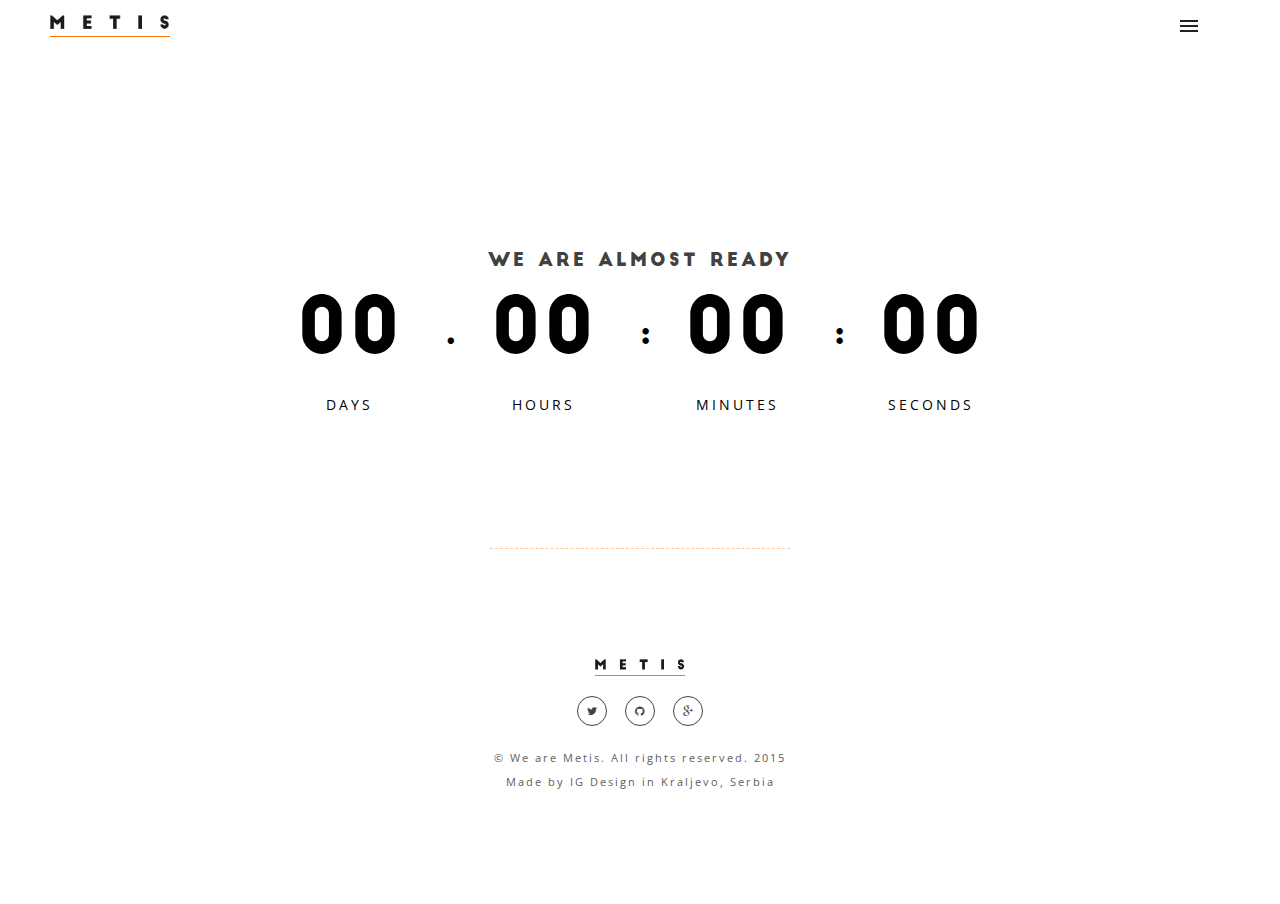
<file: comingsoon.html>
﻿<!DOCTYPE html>
<!--[if IE 8]><html class="no-js lt-ie9" lang="en"> <![endif]-->
<!--[if gt IE 8]>
<!--><html class="no-js" lang="en"><!--<![endif]-->
<head>

	<!-- Basic Page Needs
  ================================================== -->
	<meta charset="utf-8">
	<title>Metis</title>
	<meta name="description" content="">
	<meta name="author" content="">

	<!-- Mobile Specific Metas
  ================================================== -->
	<meta name="viewport" content="width=device-width, initial-scale=1, maximum-scale=1">
	
	
	
	<!-- CSS
  ================================================== -->
	<link rel="stylesheet" href="css/base.css"/>
	<link rel="stylesheet" href="css/skeleton.css"/>
	<link rel="stylesheet" href="css/layout.css"/>
	<link rel="stylesheet" href="css/font-awesome.css" />
	<link rel="stylesheet" href="css/retina.css"/>
	<link rel="stylesheet" href="css/owl.carousel.css"/>
	

		
	<!-- Favicons
	================================================== -->
	<link rel="shortcut icon" href="favicon.png">
	<link rel="apple-touch-icon" href="apple-touch-icon.png">
	<link rel="apple-touch-icon" sizes="72x72" href="apple-touch-icon-72x72.png">
	<link rel="apple-touch-icon" sizes="114x114" href="apple-touch-icon-114x114.png">
	
	
	
</head>
<body class="royal_preloader">	
		
	<!-- Nav and Logo
	================================================== -->

		<header class="cd-header">
		
			<div class="container">		
				<div class="sixteen columns">	
					<div class="logo-wrap">
						<img src="images/logo.png" alt="">
					</div>
					<a class="cd-primary-nav-trigger" href="#0">
						<span class="cd-menu-text"></span><span class="cd-menu-icon"></span>
					</a>
				</div>	
			</div>		
				
		</header>	

		<nav>
			<div class="cd-primary-nav">
				<ul class="cd-scndr-nav">
					<li class="cd-label"><a href="#">Portfolio</a>
						<ul>
							<li><a href="index.html">featured slider</a></li>
							<li><a href="index1.html">featured image</a></li>
							<li><a href="index2.html">featured html video</a></li>
							<li><a href="index3.html">featured youtube video</a></li>
							<li><a href="index4.html">no-spaced thirds</a></li>
							<li><a href="index5.html">classic grid</a></li>
							<li><a href="index6.html">lightbox gallery</a></li>
							<li><a href="index7.html">3d Curtain effect</a></li>
							<li><a href="index8.html">parallax portfolio</a></li>
						</ul>
					</li>
					
					<li class="cd-label"><a href="about.html">About us</a></li>
					
					<li class="cd-label"><a href="#">Blog</a>
					
						<ul>
							<li><a href="blog.html">blog page</a></li>
							<li><a href="post.html">single post</a></li>
						</ul>
					
					</li>
					
					<li class="cd-label"><a href="#">shop</a>
					
						<ul>
							<li><a href="shop.html">shop page</a></li>
							<li><a href="product.html">product page</a></li>
						</ul>
					
					</li>
					
					<li class="cd-label"><a href="#">Contact</a>
						<ul>
							<li><a href="contact.html">default</a></li>
							<li><a href="contact1.html">minimal</a></li>
						</ul>
					</li>

					<li class="cd-label"><a href="#" class="curent-nav-color">Features</a>
						<ul>
							<li><a href="shortcodes.html">shortcodes (classic nav)</a></li>
							<li><a href="footers.html">footers</a></li>
							<li><a href="404.html">404 page</a></li>
							<li><a href="500.html">500 page</a></li>
							<li><a href="comingsoon.html" class="curent-nav-color">coming soon</a></li>
						</ul>
					</li>
				</ul>	
				
				<div class="social-nav">
					<ul class="list-social-nav">
						<li class="icon-soc-nav tipped" data-title="twitter"  data-tipper-options='{"direction":"top","follow":"true"}'>
							<a href="#">&#xf099;</a>
						</li>
						<li class="icon-soc-nav tipped" data-title="github"  data-tipper-options='{"direction":"top","follow":"true"}'>
							<a href="#">&#xf09b;</a>
						</li>
						<li class="icon-soc-nav tipped" data-title="google +"  data-tipper-options='{"direction":"top","follow":"true"}'>
							<a href="#">&#xf0d5;</a>
						</li>
						<li class="icon-soc-nav tipped" data-title="YouTube"  data-tipper-options='{"direction":"top","follow":"true"}'>
							<a href="#">&#xf16a;</a>
						</li>
						<li class="icon-soc-nav tipped" data-title="Vimeo"  data-tipper-options='{"direction":"top","follow":"true"}'>
							<a href="#">&#xf194;</a>
						</li>
						<li class="icon-soc-nav tipped" data-title="Tumblr"  data-tipper-options='{"direction":"top","follow":"true"}'>
							<a href="#">&#xf174;</a>
						</li>
						<li class="icon-soc-nav tipped" data-title="facebook"  data-tipper-options='{"direction":"top","follow":"true"}'>
							<a href="#">&#xf230;</a>
						</li>
						<li class="icon-soc-nav tipped" data-title="Skype"  data-tipper-options='{"direction":"top","follow":"true"}'>
							<a href="#">&#xf17e;</a>
						</li>
						<li class="icon-soc-nav tipped" data-title="soundcloud"  data-tipper-options='{"direction":"top","follow":"true"}'>
							<a href="#">&#xf1be;</a>
						</li>
						<li class="icon-soc-nav tipped" data-title="pinterest"  data-tipper-options='{"direction":"top","follow":"true"}'>
							<a href="#">&#xf231;</a>
						</li>
						<li class="icon-soc-nav tipped" data-title="linkedin"  data-tipper-options='{"direction":"top","follow":"true"}'>
							<a href="#">&#xf08c;</a>
						</li>
						<li class="icon-soc-nav tipped" data-title="lastfm"  data-tipper-options='{"direction":"top","follow":"true"}'>
							<a href="#">&#xf202;</a>
						</li>
						<li class="icon-soc-nav tipped" data-title="dropbox"  data-tipper-options='{"direction":"top","follow":"true"}'>
							<a href="#">&#xf16b;</a>
						</li>
						<li class="icon-soc-nav tipped" data-title="behance"  data-tipper-options='{"direction":"top","follow":"true"}'>
							<a href="#">&#xf1b4;</a>
						</li>
					</ul>	
				</div>
								
			</div>
		</nav>

	
	<!-- Primary Page Layout
	================================================== -->

			<main class="cd-main-content">
		
				<div class="main-wrapper">	
				
					<div class="section-in white-back padding-top-bottom">
					
						<div class="container">	
							<div class="sixteen columns">
								<div class="countdown-text">
									<h5>WE ARE ALMOST READY</h5>
								</div>
							</div>	
							<div class="sixteen columns">
								<ul class="countdown">
									<li> 
										<span class="days">00</span>
										<p class="days_ref">days</p>
									</li>
									<li class="seperator">.</li>
									<li>
										<span class="hours">00</span>
										<p class="hours_ref">hours</p>
									</li>
									<li class="seperator">:</li>
									<li> 
										<span class="minutes">00</span>
										<p class="minutes_ref">minutes</p>
									</li>
									<li class="seperator">:</li>
									<li>
										<span class="seconds">00</span>
										<p class="seconds_ref">seconds</p>
									</li>
								</ul>
							</div>
						</div>	
						
					</div>
						
				
					<div class="section-in white-back">
						<div class="container">		
							<div class="sixteen columns remove-top remove-bottom">
								<div class="footer-line"></div>
							</div>
						</div>		
					</div>	
				
					<div class="section-in footer white-back">											
						<div class="container">		
							<div class="sixteen columns">
								<div class="footer-img">
									<img src="images/logo.png" alt="">
								</div>	
							</div>
							<div class="sixteen columns">			
								<div class="social-footer">
									<ul class="list-social">
										<li class="icon-soc tipped" data-title="twitter"  data-tipper-options='{"direction":"top","follow":"true"}'>
											<a href="#">&#xf099;</a>
										</li>
										<li class="icon-soc tipped" data-title="github"  data-tipper-options='{"direction":"top","follow":"true"}'>
											<a href="#">&#xf09b;</a>
										</li>
										<li class="icon-soc tipped" data-title="google +"  data-tipper-options='{"direction":"top","follow":"true"}'>
											<a href="#">&#xf0d5;</a>
										</li>
									</ul>	
								</div>
							</div>		
							<div class="sixteen columns">
								<div class="footer-copy-text">
									<p>© We are Metis. All rights reserved. 2015</p>
									<p>Made by IG Design in Kraljevo, Serbia</p>
								</div>	
							</div>
						</div>							
					</div>	

				</div>	
		
			</main>

		
	<!-- JAVASCRIPT
    ================================================== -->
<script type="text/javascript" src="js/jquery.js"></script>	
<script type="text/javascript" src="js/modernizr.custom.js"></script> 
<script type="text/javascript" src="js/royal_preloader.min.js"></script>
<script type="text/javascript">
	Royal_Preloader.config({
		mode           : 'progress',
		background     : '#ffffff',
		showProgress   : true,
		showPercentage : true
	});
</script>
<script type="text/javascript" src="js/scroll.js"></script>	
<script type="text/javascript" src="js/menu.js"></script>	
<script type="text/javascript" src="js/retina-1.1.0.min.js"></script>	
<script type="text/javascript" src="js/jquery.easing.js"></script>	
<script type="text/javascript" src="js/jquery.fs.tipper.min.js"></script> 
<script type="text/javascript">
	//Tooltip
	
	$(".tipped").tipper();
</script>
<script type="text/javascript" src="js/jquery.downCount.js"></script>
<script type="text/javascript">
(function($) { "use strict";
		
		//Timer
	
        $('.countdown').downCount({
            date: '12/13/2015 12:00:00',
            offset: +10
        }, function () {
            alert('WOOT WOOT, done!');
        });
		
})(jQuery);
</script>
<!-- End Document
================================================== -->
</body>
</html>
</file>
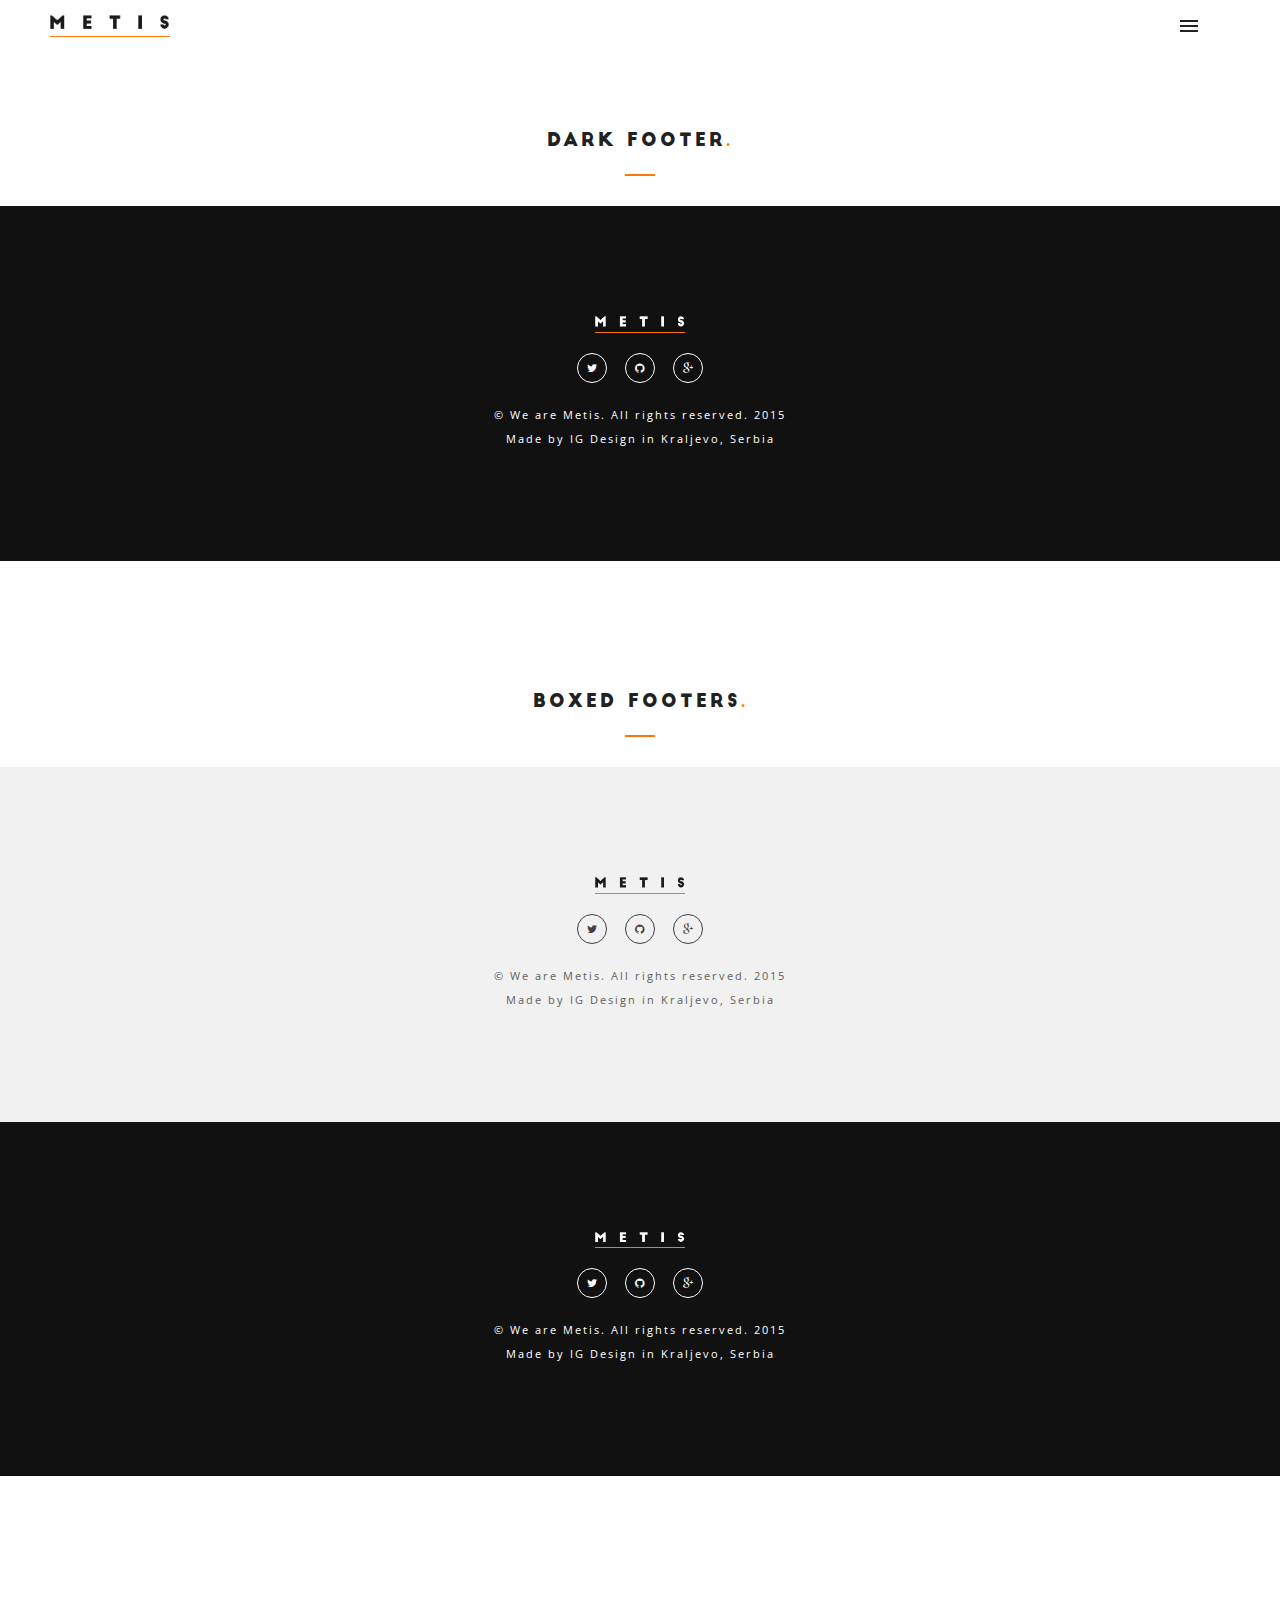
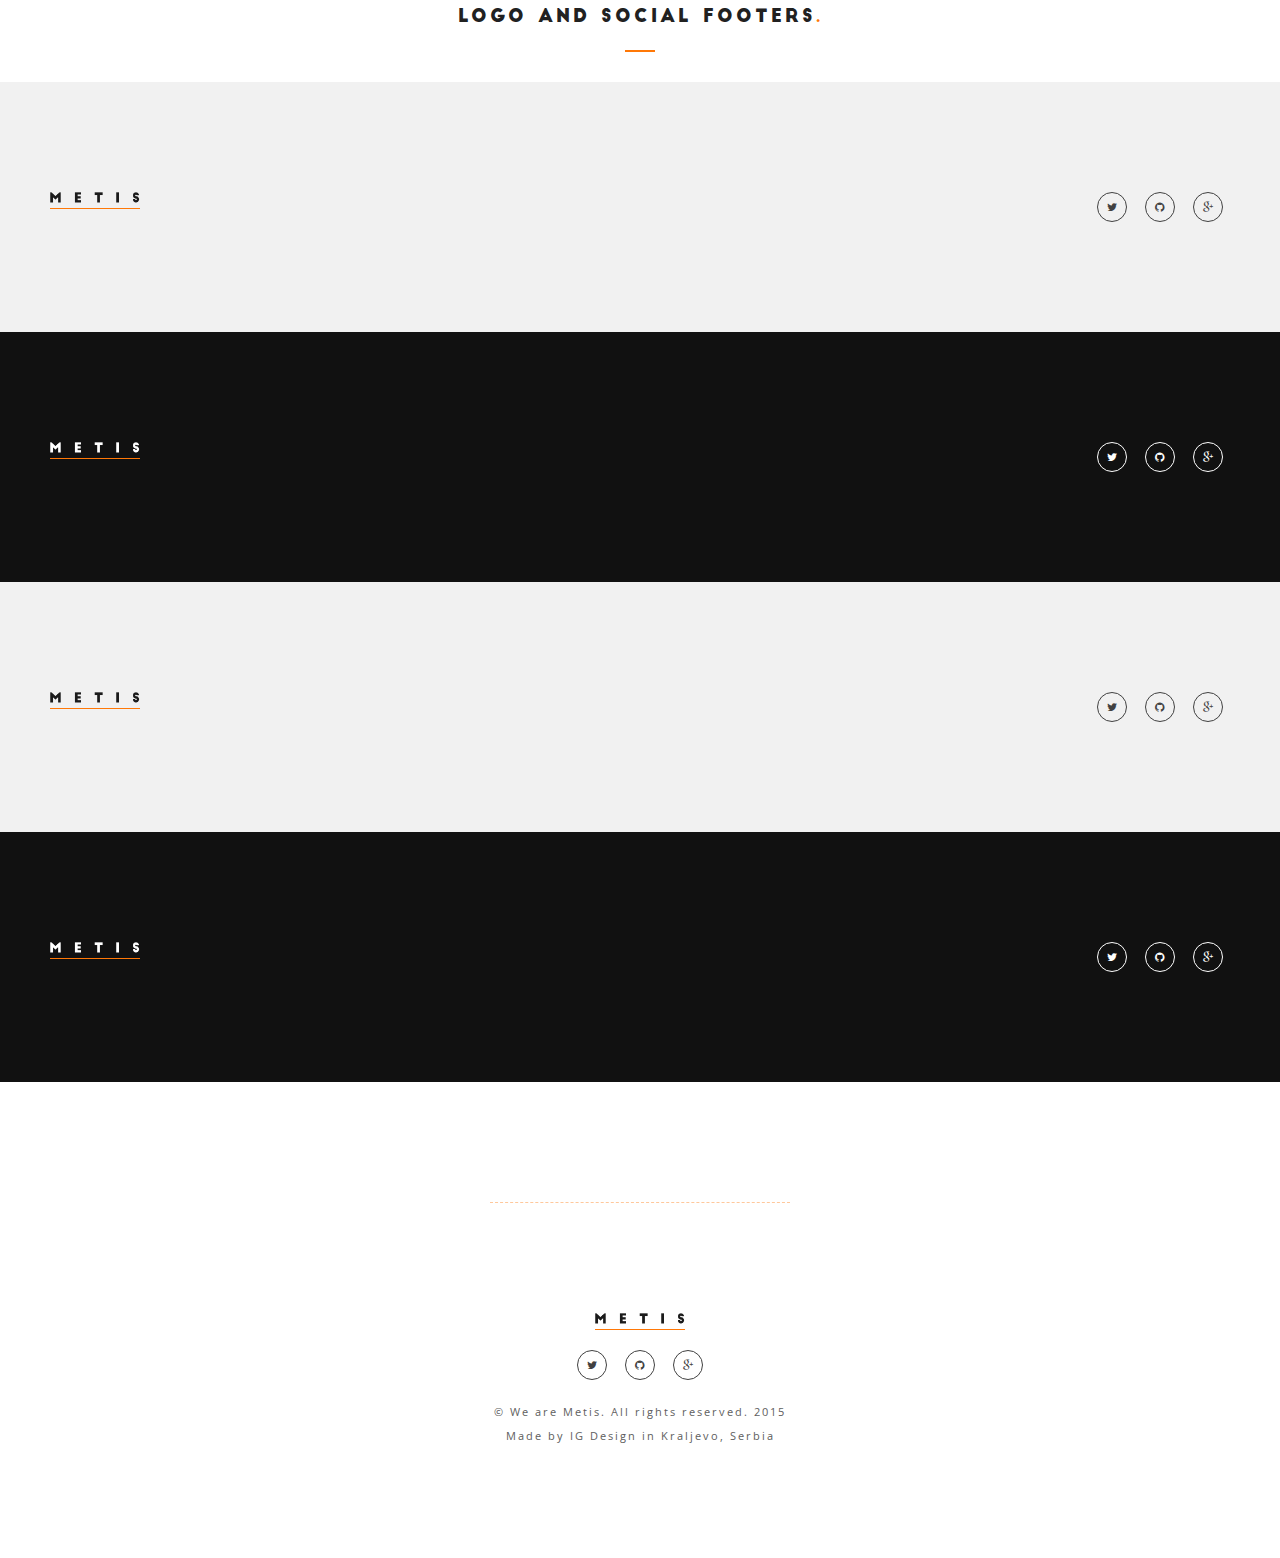
<file: footers.html>
﻿<!DOCTYPE html>
<!--[if IE 8]><html class="no-js lt-ie9" lang="en"> <![endif]-->
<!--[if gt IE 8]>
<!--><html class="no-js" lang="en"><!--<![endif]-->
<head>

	<!-- Basic Page Needs
  ================================================== -->
	<meta charset="utf-8">
	<title>Metis</title>
	<meta name="description" content="">
	<meta name="author" content="">

	<!-- Mobile Specific Metas
  ================================================== -->
	<meta name="viewport" content="width=device-width, initial-scale=1, maximum-scale=1">
	
	
	
	<!-- CSS
  ================================================== -->
	<link rel="stylesheet" href="css/base.css"/>
	<link rel="stylesheet" href="css/skeleton.css"/>
	<link rel="stylesheet" href="css/layout.css"/>
	<link rel="stylesheet" href="css/font-awesome.css" />
	<link rel="stylesheet" href="css/retina.css"/>
	<link rel="stylesheet" href="css/owl.carousel.css"/>
	

		
	<!-- Favicons
	================================================== -->
	<link rel="shortcut icon" href="favicon.png">
	<link rel="apple-touch-icon" href="apple-touch-icon.png">
	<link rel="apple-touch-icon" sizes="72x72" href="apple-touch-icon-72x72.png">
	<link rel="apple-touch-icon" sizes="114x114" href="apple-touch-icon-114x114.png">
	
	
	
</head>
<body class="royal_preloader">	
		
	<!-- Nav and Logo
	================================================== -->

		<header class="cd-header">
		
			<div class="container">		
				<div class="sixteen columns">	
					<div class="logo-wrap">
						<img src="images/logo.png" alt="">
					</div>
					<a class="cd-primary-nav-trigger" href="#0">
						<span class="cd-menu-text"></span><span class="cd-menu-icon"></span>
					</a>
				</div>	
			</div>		
				
		</header>	

		<nav>
			<div class="cd-primary-nav">
				<ul class="cd-scndr-nav">
					<li class="cd-label"><a href="#">Portfolio</a>
						<ul>
							<li><a href="index.html">featured slider</a></li>
							<li><a href="index1.html">featured image</a></li>
							<li><a href="index2.html">featured html video</a></li>
							<li><a href="index3.html">featured youtube video</a></li>
							<li><a href="index4.html">no-spaced thirds</a></li>
							<li><a href="index5.html">classic grid</a></li>
							<li><a href="index6.html">lightbox gallery</a></li>
							<li><a href="index7.html">3d Curtain effect</a></li>
							<li><a href="index8.html">parallax portfolio</a></li>
						</ul>
					</li>
					
					<li class="cd-label"><a href="about.html">About us</a></li>
					
					<li class="cd-label"><a href="#">Blog</a>
					
						<ul>
							<li><a href="blog.html">blog page</a></li>
							<li><a href="post.html">single post</a></li>
						</ul>
					
					</li>
					
					<li class="cd-label"><a href="#">shop</a>
					
						<ul>
							<li><a href="shop.html">shop page</a></li>
							<li><a href="product.html">product page</a></li>
						</ul>
					
					</li>
					
					<li class="cd-label"><a href="#">Contact</a>
						<ul>
							<li><a href="contact.html">default</a></li>
							<li><a href="contact1.html">minimal</a></li>
						</ul>
					</li>

					<li class="cd-label"><a href="#" class="curent-nav-color">Features</a>
						<ul>
							<li><a href="shortcodes.html">shortcodes (classic nav)</a></li>
							<li><a href="footers.html" class="curent-nav-color">footers</a></li>
							<li><a href="404.html">404 page</a></li>
							<li><a href="500.html">500 page</a></li>
							<li><a href="comingsoon.html">coming soon</a></li>
						</ul>
					</li>
				</ul>	
				
				<div class="social-nav">
					<ul class="list-social-nav">
						<li class="icon-soc-nav tipped" data-title="twitter"  data-tipper-options='{"direction":"top","follow":"true"}'>
							<a href="#">&#xf099;</a>
						</li>
						<li class="icon-soc-nav tipped" data-title="github"  data-tipper-options='{"direction":"top","follow":"true"}'>
							<a href="#">&#xf09b;</a>
						</li>
						<li class="icon-soc-nav tipped" data-title="google +"  data-tipper-options='{"direction":"top","follow":"true"}'>
							<a href="#">&#xf0d5;</a>
						</li>
						<li class="icon-soc-nav tipped" data-title="YouTube"  data-tipper-options='{"direction":"top","follow":"true"}'>
							<a href="#">&#xf16a;</a>
						</li>
						<li class="icon-soc-nav tipped" data-title="Vimeo"  data-tipper-options='{"direction":"top","follow":"true"}'>
							<a href="#">&#xf194;</a>
						</li>
						<li class="icon-soc-nav tipped" data-title="Tumblr"  data-tipper-options='{"direction":"top","follow":"true"}'>
							<a href="#">&#xf174;</a>
						</li>
						<li class="icon-soc-nav tipped" data-title="facebook"  data-tipper-options='{"direction":"top","follow":"true"}'>
							<a href="#">&#xf230;</a>
						</li>
						<li class="icon-soc-nav tipped" data-title="Skype"  data-tipper-options='{"direction":"top","follow":"true"}'>
							<a href="#">&#xf17e;</a>
						</li>
						<li class="icon-soc-nav tipped" data-title="soundcloud"  data-tipper-options='{"direction":"top","follow":"true"}'>
							<a href="#">&#xf1be;</a>
						</li>
						<li class="icon-soc-nav tipped" data-title="pinterest"  data-tipper-options='{"direction":"top","follow":"true"}'>
							<a href="#">&#xf231;</a>
						</li>
						<li class="icon-soc-nav tipped" data-title="linkedin"  data-tipper-options='{"direction":"top","follow":"true"}'>
							<a href="#">&#xf08c;</a>
						</li>
						<li class="icon-soc-nav tipped" data-title="lastfm"  data-tipper-options='{"direction":"top","follow":"true"}'>
							<a href="#">&#xf202;</a>
						</li>
						<li class="icon-soc-nav tipped" data-title="dropbox"  data-tipper-options='{"direction":"top","follow":"true"}'>
							<a href="#">&#xf16b;</a>
						</li>
						<li class="icon-soc-nav tipped" data-title="behance"  data-tipper-options='{"direction":"top","follow":"true"}'>
							<a href="#">&#xf1b4;</a>
						</li>
					</ul>	
				</div>
								
			</div>
		</nav>

	
	<!-- Primary Page Layout
	================================================== -->

			<main class="cd-main-content">
		
				<div class="main-wrapper">	
				
					<div class="section-in white-back padding-top-bottom">
					
						<div class="container">		
							<div class="sixteen columns">
								<div class="section-header-text">
									<h5>Dark Footer<span>.</span></h5> 
									<div class="line-header"></div>
								</div>
							</div>
						</div>
						<div class="section-in footer dark-back">											
							<div class="container">		
								<div class="sixteen columns">
									<div class="footer-img">
										<img src="images/logo-light.png" alt="">
									</div>	
								</div>
								<div class="sixteen columns">			
									<div class="social-footer dark-footer">
										<ul class="list-social">
											<li class="icon-soc tipped" data-title="twitter"  data-tipper-options='{"direction":"top","follow":"true"}'>
												<a href="#">&#xf099;</a>
											</li>
											<li class="icon-soc tipped" data-title="github"  data-tipper-options='{"direction":"top","follow":"true"}'>
												<a href="#">&#xf09b;</a>
											</li>
											<li class="icon-soc tipped" data-title="google +"  data-tipper-options='{"direction":"top","follow":"true"}'>
												<a href="#">&#xf0d5;</a>
											</li>
										</ul>	
									</div>
								</div>		
								<div class="sixteen columns">
									<div class="footer-copy-text dark-footer">
										<p>© We are Metis. All rights reserved. 2015</p>
										<p>Made by IG Design in Kraljevo, Serbia</p>
									</div>	
								</div>
							</div>							
						</div>		
						
					</div>
				
					<div class="section-in white-back padding-bottom">
					
						<div class="container">		
							<div class="sixteen columns">
								<div class="section-header-text">
									<h5>Boxed Footers<span>.</span></h5> 
									<div class="line-header"></div>
								</div>
							</div>
						</div>
						
						<div class="section-in footer grey-back footer-boxed">											
							<div class="container">		
								<div class="sixteen columns">
									<div class="footer-img">
										<img src="images/logo.png" alt="">
									</div>	
								</div>
								<div class="sixteen columns">			
									<div class="social-footer">
										<ul class="list-social">
											<li class="icon-soc tipped" data-title="twitter"  data-tipper-options='{"direction":"top","follow":"true"}'>
												<a href="#">&#xf099;</a>
											</li>
											<li class="icon-soc tipped" data-title="github"  data-tipper-options='{"direction":"top","follow":"true"}'>
												<a href="#">&#xf09b;</a>
											</li>
											<li class="icon-soc tipped" data-title="google +"  data-tipper-options='{"direction":"top","follow":"true"}'>
												<a href="#">&#xf0d5;</a>
											</li>
										</ul>	
									</div>
								</div>		
								<div class="sixteen columns">
									<div class="footer-copy-text">
										<p>© We are Metis. All rights reserved. 2015</p>
										<p>Made by IG Design in Kraljevo, Serbia</p>
									</div>	
								</div>
							</div>							
						</div>
						
						<div class="section-in footer dark-back footer-boxed">											
							<div class="container">		
								<div class="sixteen columns">
									<div class="footer-img">
										<img src="images/logo-light.png" alt="">
									</div>	
								</div>
								<div class="sixteen columns">			
									<div class="social-footer dark-footer">
										<ul class="list-social">
											<li class="icon-soc tipped" data-title="twitter"  data-tipper-options='{"direction":"top","follow":"true"}'>
												<a href="#">&#xf099;</a>
											</li>
											<li class="icon-soc tipped" data-title="github"  data-tipper-options='{"direction":"top","follow":"true"}'>
												<a href="#">&#xf09b;</a>
											</li>
											<li class="icon-soc tipped" data-title="google +"  data-tipper-options='{"direction":"top","follow":"true"}'>
												<a href="#">&#xf0d5;</a>
											</li>
										</ul>	
									</div>
								</div>		
								<div class="sixteen columns">
									<div class="footer-copy-text dark-footer">
										<p>© We are Metis. All rights reserved. 2015</p>
										<p>Made by IG Design in Kraljevo, Serbia</p>
									</div>	
								</div>
							</div>							
						</div>		
						
					</div>
				
					<div class="section-in white-back padding-bottom">
					
						<div class="container">		
							<div class="sixteen columns">
								<div class="section-header-text">
									<h5>Logo and Social Footers<span>.</span></h5> 
									<div class="line-header"></div>
								</div>
							</div>
						</div>
						
						<div class="section-in footer grey-back footer-boxed">											
							<div class="container">		
								<div class="eight columns">
									<div class="footer-img float-left">
										<img src="images/logo.png" alt="">
									</div>	
								</div>
								<div class="eight columns">			
									<div class="social-footer float-right">
										<ul class="list-social">
											<li class="icon-soc tipped" data-title="twitter"  data-tipper-options='{"direction":"top","follow":"true"}'>
												<a href="#">&#xf099;</a>
											</li>
											<li class="icon-soc tipped" data-title="github"  data-tipper-options='{"direction":"top","follow":"true"}'>
												<a href="#">&#xf09b;</a>
											</li>
											<li class="icon-soc tipped" data-title="google +"  data-tipper-options='{"direction":"top","follow":"true"}'>
												<a href="#">&#xf0d5;</a>
											</li>
										</ul>	
									</div>
								</div>	
							</div>							
						</div>
						
						<div class="section-in footer dark-back footer-boxed">											
							<div class="container">		
								<div class="eight columns">
									<div class="footer-img float-left">
										<img src="images/logo-light.png" alt="">
									</div>	
								</div>
								<div class="eight columns">			
									<div class="social-footer dark-footer float-right">
										<ul class="list-social">
											<li class="icon-soc tipped" data-title="twitter"  data-tipper-options='{"direction":"top","follow":"true"}'>
												<a href="#">&#xf099;</a>
											</li>
											<li class="icon-soc tipped" data-title="github"  data-tipper-options='{"direction":"top","follow":"true"}'>
												<a href="#">&#xf09b;</a>
											</li>
											<li class="icon-soc tipped" data-title="google +"  data-tipper-options='{"direction":"top","follow":"true"}'>
												<a href="#">&#xf0d5;</a>
											</li>
										</ul>	
									</div>
								</div>
							</div>							
						</div>
						
						<div class="section-in footer grey-back">											
							<div class="container">		
								<div class="eight columns">
									<div class="footer-img float-left">
										<img src="images/logo.png" alt="">
									</div>	
								</div>
								<div class="eight columns">			
									<div class="social-footer float-right">
										<ul class="list-social">
											<li class="icon-soc tipped" data-title="twitter"  data-tipper-options='{"direction":"top","follow":"true"}'>
												<a href="#">&#xf099;</a>
											</li>
											<li class="icon-soc tipped" data-title="github"  data-tipper-options='{"direction":"top","follow":"true"}'>
												<a href="#">&#xf09b;</a>
											</li>
											<li class="icon-soc tipped" data-title="google +"  data-tipper-options='{"direction":"top","follow":"true"}'>
												<a href="#">&#xf0d5;</a>
											</li>
										</ul>	
									</div>
								</div>	
							</div>							
						</div>
						
						<div class="section-in footer dark-back">											
							<div class="container">		
								<div class="eight columns">
									<div class="footer-img float-left">
										<img src="images/logo-light.png" alt="">
									</div>	
								</div>
								<div class="eight columns">			
									<div class="social-footer dark-footer float-right">
										<ul class="list-social">
											<li class="icon-soc tipped" data-title="twitter"  data-tipper-options='{"direction":"top","follow":"true"}'>
												<a href="#">&#xf099;</a>
											</li>
											<li class="icon-soc tipped" data-title="github"  data-tipper-options='{"direction":"top","follow":"true"}'>
												<a href="#">&#xf09b;</a>
											</li>
											<li class="icon-soc tipped" data-title="google +"  data-tipper-options='{"direction":"top","follow":"true"}'>
												<a href="#">&#xf0d5;</a>
											</li>
										</ul>	
									</div>
								</div>
							</div>							
						</div>			
						
					</div>
						
				
					<div class="section-in white-back">
						<div class="container">		
							<div class="sixteen columns remove-top remove-bottom">
								<div class="footer-line"></div>
							</div>
						</div>		
					</div>	
				
					<div class="section-in footer white-back">											
						<div class="container">		
							<div class="sixteen columns">
								<div class="footer-img">
									<img src="images/logo.png" alt="">
								</div>	
							</div>
							<div class="sixteen columns">			
								<div class="social-footer">
									<ul class="list-social">
										<li class="icon-soc tipped" data-title="twitter"  data-tipper-options='{"direction":"top","follow":"true"}'>
											<a href="#">&#xf099;</a>
										</li>
										<li class="icon-soc tipped" data-title="github"  data-tipper-options='{"direction":"top","follow":"true"}'>
											<a href="#">&#xf09b;</a>
										</li>
										<li class="icon-soc tipped" data-title="google +"  data-tipper-options='{"direction":"top","follow":"true"}'>
											<a href="#">&#xf0d5;</a>
										</li>
									</ul>	
								</div>
							</div>		
							<div class="sixteen columns">
								<div class="footer-copy-text">
									<p>© We are Metis. All rights reserved. 2015</p>
									<p>Made by IG Design in Kraljevo, Serbia</p>
								</div>	
							</div>
						</div>							
					</div>	

				</div>	
		
			</main>

		
	<!-- JAVASCRIPT
    ================================================== -->
<script type="text/javascript" src="js/jquery.js"></script>	
<script type="text/javascript" src="js/modernizr.custom.js"></script> 
<script type="text/javascript" src="js/royal_preloader.min.js"></script>
<script type="text/javascript">
	Royal_Preloader.config({
		mode           : 'progress',
		background     : '#ffffff',
		showProgress   : true,
		showPercentage : true
	});
</script>
<script type="text/javascript" src="js/scroll.js"></script>	
<script type="text/javascript" src="js/menu.js"></script>	
<script type="text/javascript" src="js/retina-1.1.0.min.js"></script>	
<script type="text/javascript" src="js/jquery.easing.js"></script>	
<script type="text/javascript" src="js/jquery.fs.tipper.min.js"></script> 
<script type="text/javascript" src="js/footers-custom.js"></script>
<!-- End Document
================================================== -->
</body>
</html>
</file>
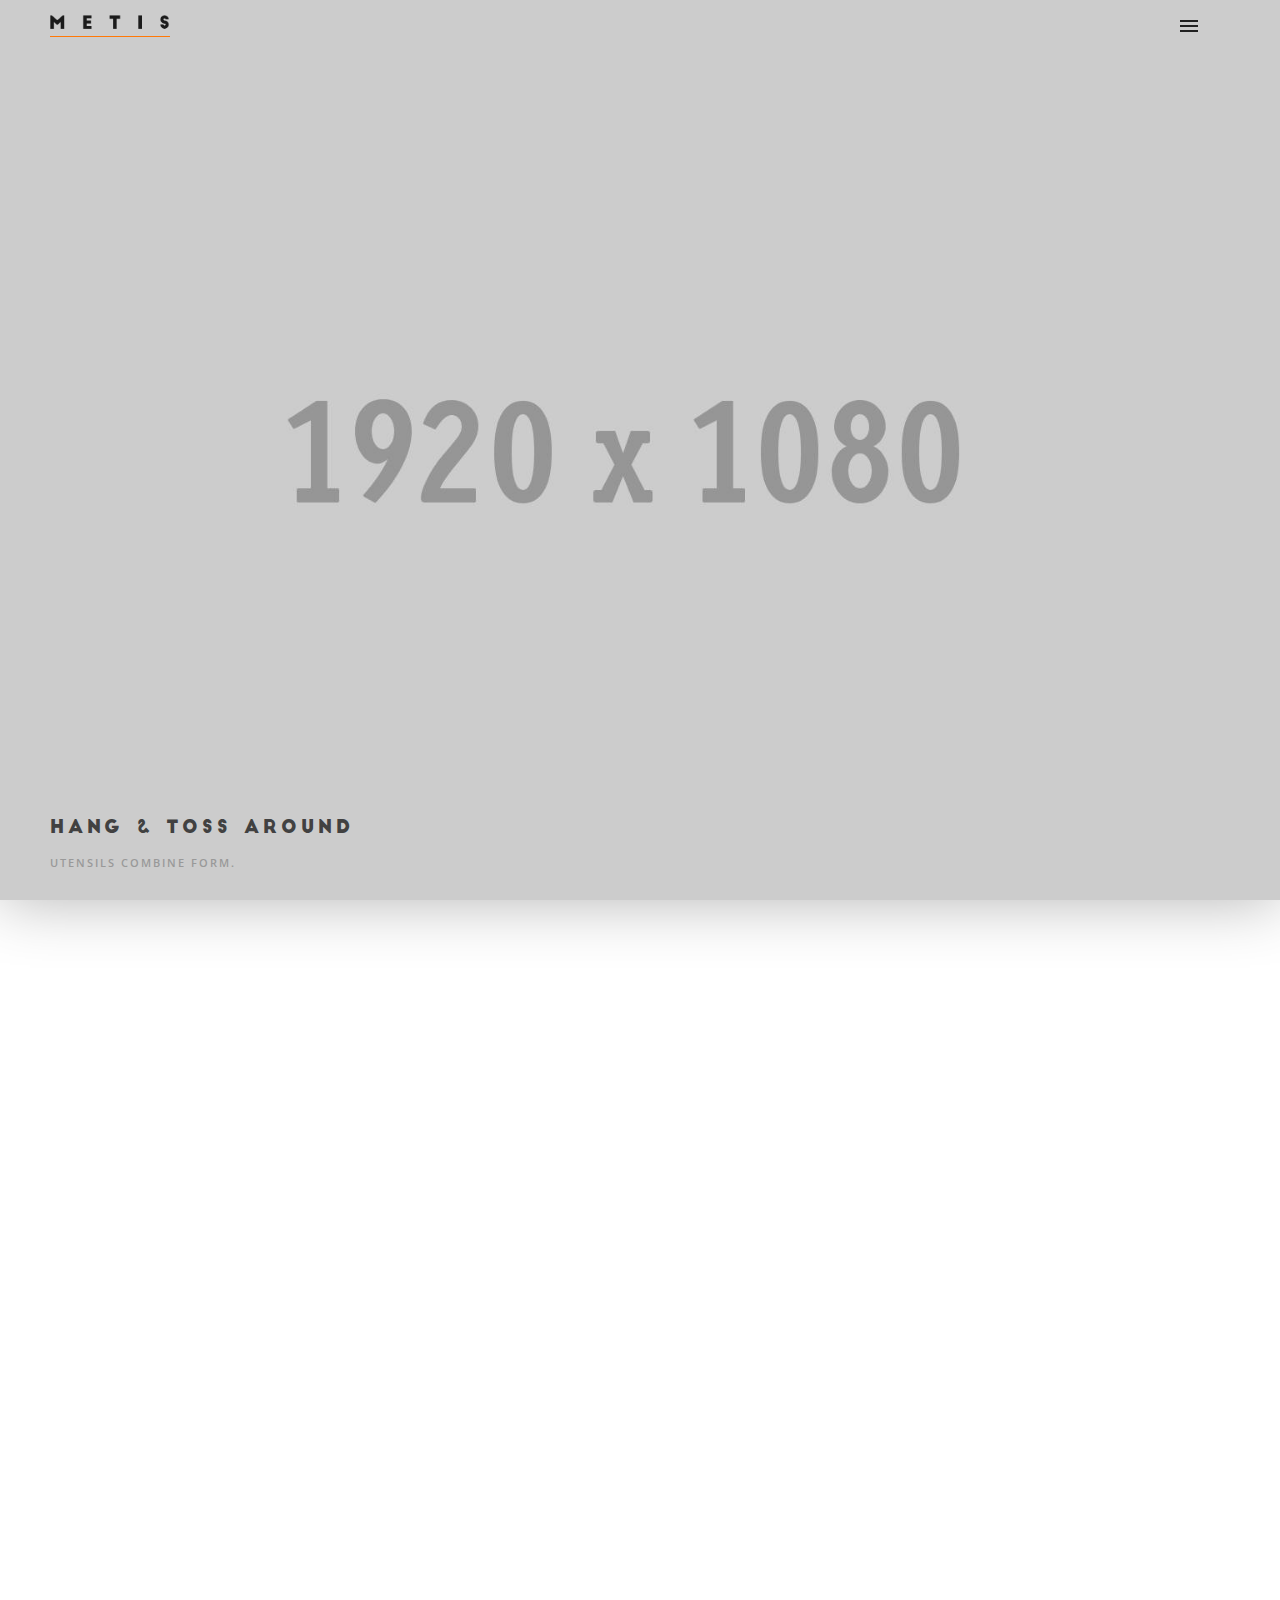
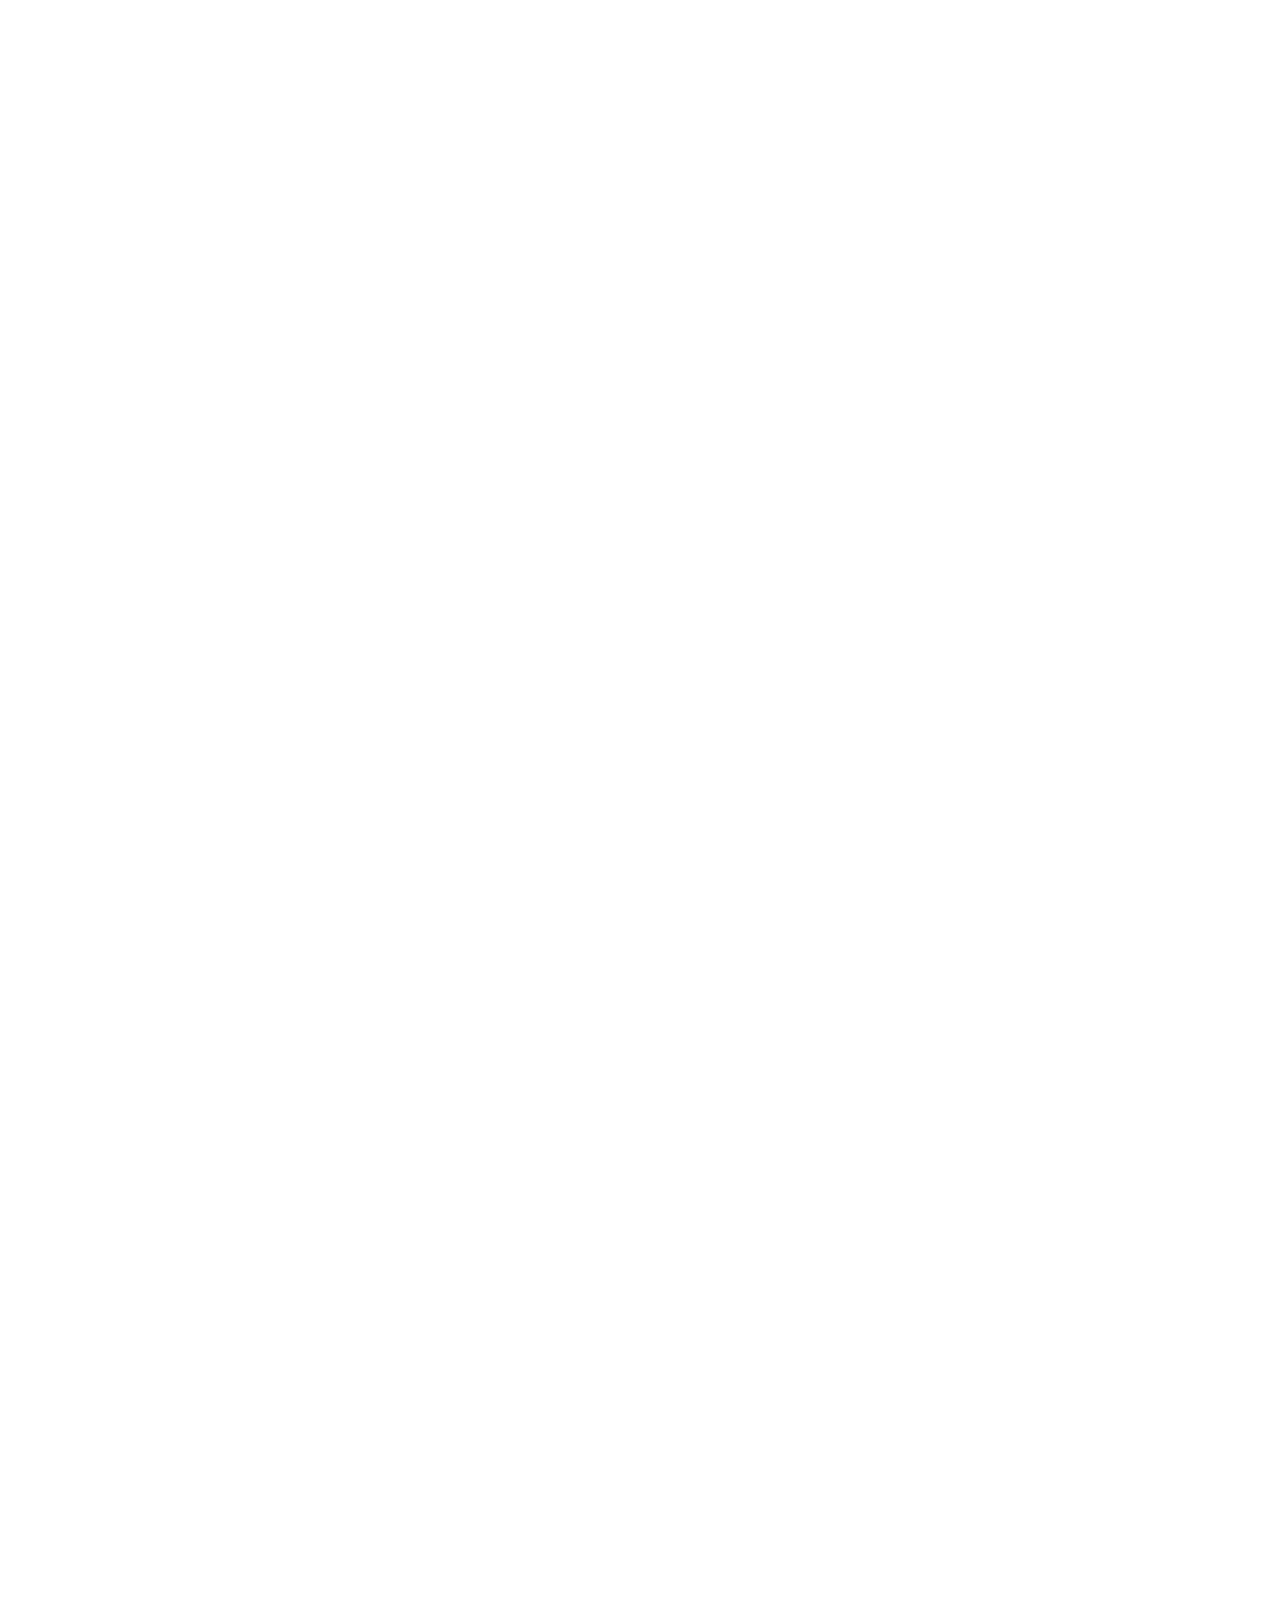
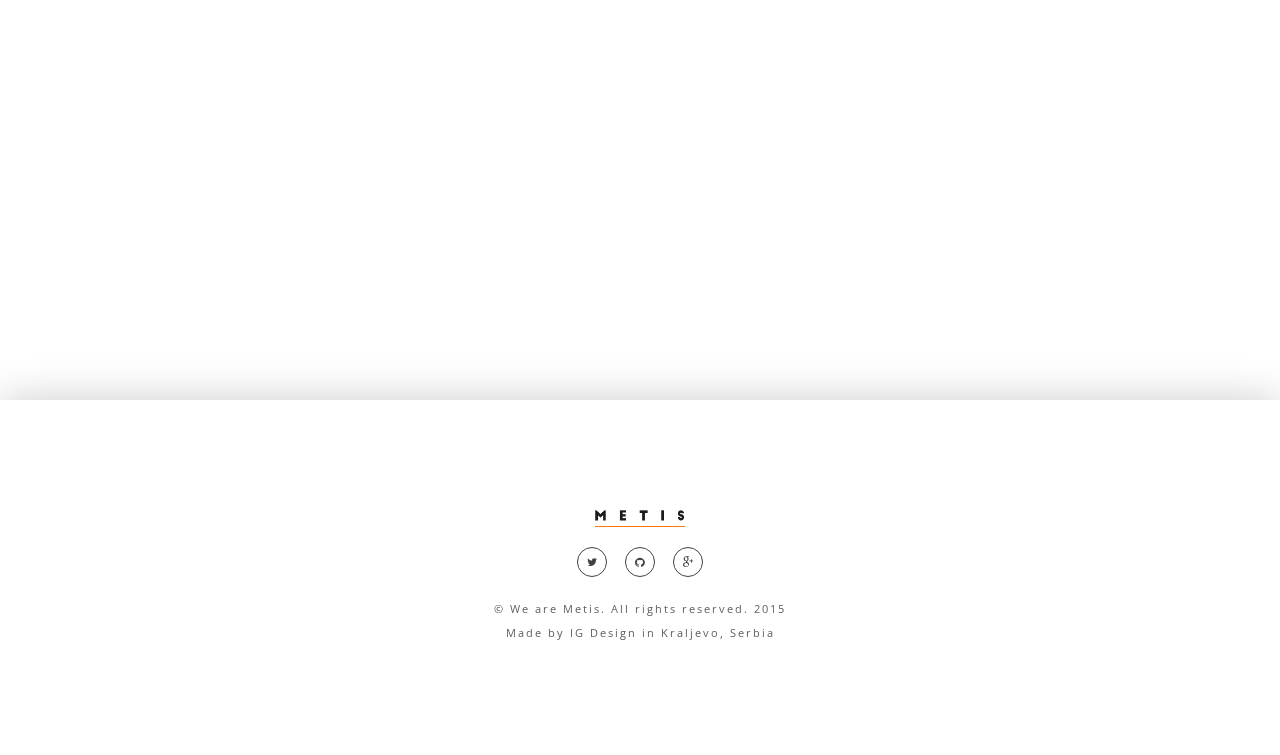
<file: index7.html>
﻿<!DOCTYPE html>
<!--[if IE 8]><html class="no-js lt-ie9" lang="en"> <![endif]-->
<!--[if gt IE 8]>
<!--><html class="no-js" lang="en"><!--<![endif]-->
<head>

	<!-- Basic Page Needs
  ================================================== -->
	<meta charset="utf-8">
	<title>Metis</title>
	<meta name="description" content="">
	<meta name="author" content="">

	<!-- Mobile Specific Metas
  ================================================== -->
	<meta name="viewport" content="width=device-width, initial-scale=1, maximum-scale=1">
	
	
	
	<!-- CSS
  ================================================== -->
	<link rel="stylesheet" href="css/base.css"/>
	<link rel="stylesheet" href="css/skeleton.css"/>
	<link rel="stylesheet" href="css/layout.css"/>
	<link rel="stylesheet" href="css/font-awesome.css" />
	<link rel="stylesheet" href="css/retina.css"/>
	<link rel="stylesheet" href="css/owl.carousel.css"/>
	

		
	<!-- Favicons
	================================================== -->
	<link rel="shortcut icon" href="favicon.png">
	<link rel="apple-touch-icon" href="apple-touch-icon.png">
	<link rel="apple-touch-icon" sizes="72x72" href="apple-touch-icon-72x72.png">
	<link rel="apple-touch-icon" sizes="114x114" href="apple-touch-icon-114x114.png">
	
	
	
</head>
<body class="royal_preloader">	
		
	<!-- Nav and Logo
	================================================== -->

		<header class="cd-header">
		
			<div class="container">		
				<div class="sixteen columns">	
					<div class="logo-wrap">
						<img src="images/logo.png" alt="">
					</div>
					<a class="cd-primary-nav-trigger" href="#0">
						<span class="cd-menu-text"></span><span class="cd-menu-icon"></span>
					</a>
				</div>	
			</div>		
				
		</header>	

		<nav>
			<div class="cd-primary-nav">
				<ul class="cd-scndr-nav">
					<li class="cd-label"><a href="index7.html" class="curent-nav-color">Portfolio</a>
						<!-- <ul> -->
							<!-- <li><a href="index.html">featured slider</a></li>
							<li><a href="index1.html">featured image</a></li>
							<li><a href="index2.html">featured html video</a></li>
							<li><a href="index3.html">featured youtube video</a></li>
							<li><a href="index4.html">no-spaced thirds</a></li>
							<li><a href="index5.html">classic grid</a></li>
							<li><a href="index6.html">lightbox gallery</a></li> -->
							<!-- <li><a href="index7.html" class="curent-nav-color">3d Curtain effect</a></li> -->
							<!-- <li><a href="index8.html">parallax portfolio</a></li> -->
						<!-- </ul> -->
					</li>
					
					<li class="cd-label"><a href="about.html">About us</a></li>
					
					<li class="cd-label"><a href="post.html">Blog</a>
					
						<!-- <ul>
							<li><a href="blog.html">blog page</a></li>
							<li><a href="post.html">single post</a></li>
						</ul> -->
					
					</li>
					
					<!-- <li class="cd-label"><a href="#">shop</a>
					
						<ul>
							<li><a href="shop.html">shop page</a></li>
							<li><a href="product.html">product page</a></li>
						</ul>
					
					</li> -->
					
					<li class="cd-label"><a href="contact1.html">Contact</a>
						<!-- <ul>
							<li><a href="contact.html">default</a></li>
							<li><a href="contact1.html">minimal</a></li>
						</ul> -->
					</li>

					<!-- <li class="cd-label"><a href="#">Features</a>
						<ul>
							<li><a href="shortcodes.html">shortcodes (classic nav)</a></li>
							<li><a href="footers.html">footers</a></li>
							<li><a href="404.html">404 page</a></li>
							<li><a href="500.html">500 page</a></li>
							<li><a href="comingsoon.html">coming soon</a></li>
						</ul>
					</li> -->
				</ul>	
				
				<div class="social-nav">
					<ul class="list-social-nav">
						<li class="icon-soc-nav tipped" data-title="twitter"  data-tipper-options='{"direction":"top","follow":"true"}'>
							<a href="#">&#xf099;</a>
						</li>
						<li class="icon-soc-nav tipped" data-title="github"  data-tipper-options='{"direction":"top","follow":"true"}'>
							<a href="#">&#xf09b;</a>
						</li>
						<li class="icon-soc-nav tipped" data-title="google +"  data-tipper-options='{"direction":"top","follow":"true"}'>
							<a href="#">&#xf0d5;</a>
						</li>
						<li class="icon-soc-nav tipped" data-title="YouTube"  data-tipper-options='{"direction":"top","follow":"true"}'>
							<a href="#">&#xf16a;</a>
						</li>
						<li class="icon-soc-nav tipped" data-title="Vimeo"  data-tipper-options='{"direction":"top","follow":"true"}'>
							<a href="#">&#xf194;</a>
						</li>
						<li class="icon-soc-nav tipped" data-title="Tumblr"  data-tipper-options='{"direction":"top","follow":"true"}'>
							<a href="#">&#xf174;</a>
						</li>
						<li class="icon-soc-nav tipped" data-title="facebook"  data-tipper-options='{"direction":"top","follow":"true"}'>
							<a href="#">&#xf230;</a>
						</li>
						<li class="icon-soc-nav tipped" data-title="Skype"  data-tipper-options='{"direction":"top","follow":"true"}'>
							<a href="#">&#xf17e;</a>
						</li>
						<li class="icon-soc-nav tipped" data-title="soundcloud"  data-tipper-options='{"direction":"top","follow":"true"}'>
							<a href="#">&#xf1be;</a>
						</li>
						<li class="icon-soc-nav tipped" data-title="pinterest"  data-tipper-options='{"direction":"top","follow":"true"}'>
							<a href="#">&#xf231;</a>
						</li>
						<li class="icon-soc-nav tipped" data-title="linkedin"  data-tipper-options='{"direction":"top","follow":"true"}'>
							<a href="#">&#xf08c;</a>
						</li>
						<li class="icon-soc-nav tipped" data-title="lastfm"  data-tipper-options='{"direction":"top","follow":"true"}'>
							<a href="#">&#xf202;</a>
						</li>
						<li class="icon-soc-nav tipped" data-title="dropbox"  data-tipper-options='{"direction":"top","follow":"true"}'>
							<a href="#">&#xf16b;</a>
						</li>
						<li class="icon-soc-nav tipped" data-title="behance"  data-tipper-options='{"direction":"top","follow":"true"}'>
							<a href="#">&#xf1b4;</a>
						</li>
					</ul>	
				</div>
								
			</div>
		</nav>

	
	<!-- Primary Page Layout
	================================================== -->

			<main class="cd-main-content">
	
				<section class="cd-section">
					<div class="cd-block">
						<div class="portfolio-top top-image-5">
								
							<div class="hero-top">							
								<div class="container">	
									<div class="sixteen columns">
										<div class="hero-text">
											<h5>Hang & Toss Around</h5>
											<div class="hero-subtext-2">Utensils combine form.</div>
										</div>	
									</div>		
								</div>		
							</div>
							
							<a href="#scroll-link" class="scroll scroll-down-arrow"></a>				
							
						</div>
					</div>
				</section>
				
				<section class="cd-section" id="scroll-link">
					<div class="cd-block">
					
						<div class="cd-half-block image-folio-1">
							<a href="project1.html">
								<div class="curtain-text">
									<h5>TMA-1 X</h5>
									<p>project subtitle.</p>
									<div class="arrow-right">&#xf178;</div>
								</div>
							</a>
						</div>

						<div class="cd-half-block image-folio-2">
							<a href="project2.html">
								<div class="curtain-text">
									<h5>Bulb Fiction</h5>
									<p>project subtitle.</p>
									<div class="arrow-right">&#xf178;</div>
								</div>
							</a>
						</div>
						
					</div>
				</section>
				
				<section class="cd-section">
					<div class="cd-block">
					
						<div class="cd-half-block image-folio-3">
							<a href="project3.html">
								<div class="curtain-text">
									<h5>Hang Around</h5>
									<p>project subtitle.</p>
									<div class="arrow-right">&#xf178;</div>
								</div>
							</a>
						</div>

						<div class="cd-half-block image-folio-4">
							<a href="project4.html">
								<div class="curtain-text">
									<h5>SLICE</h5>
									<p>project subtitle.</p>
									<div class="arrow-right">&#xf178;</div>
								</div>
							</a>
						</div>
						
					</div>
				</section>
				
				<section class="cd-section">
					<div class="cd-block">
					
						<div class="cd-half-block image-folio-5">
							<a href="project7.html">
								<div class="curtain-text">
									<h5>Pebble</h5>
									<p>project subtitle.</p>
									<div class="arrow-right">&#xf178;</div>
								</div>
							</a>
						</div>

						<div class="cd-half-block image-folio-6">
							<a href="project6.html">
								<div class="curtain-text">
									<h5>Turn Around</h5>
									<p>project subtitle.</p>
									<div class="arrow-right">&#xf178;</div>
								</div>
							</a>
						</div>
						
					</div>
				</section>
				
				<nav>
					<ul class="cd-vertical-nav">
						<li><a href="#0" class="cd-prev inactive"></a></li>
						<li><a href="#0" class="cd-next inactive1"></a></li>
					</ul>
				</nav>
		
				<div class="main-wrapper">	
					
					<div class="section-in footer white-back shadow-sec">											
						<div class="container">		
							<div class="sixteen columns">
								<div class="footer-img">
									<img src="images/logo.png" alt="">
								</div>	
							</div>
							<div class="sixteen columns">			
								<div class="social-footer">
									<ul class="list-social">
										<li class="icon-soc tipped" data-title="twitter"  data-tipper-options='{"direction":"top","follow":"true"}'>
											<a href="#">&#xf099;</a>
										</li>
										<li class="icon-soc tipped" data-title="github"  data-tipper-options='{"direction":"top","follow":"true"}'>
											<a href="#">&#xf09b;</a>
										</li>
										<li class="icon-soc tipped" data-title="google +"  data-tipper-options='{"direction":"top","follow":"true"}'>
											<a href="#">&#xf0d5;</a>
										</li>
									</ul>	
								</div>
							</div>		
							<div class="sixteen columns">
								<div class="footer-copy-text">
									<p>© We are Metis. All rights reserved. 2015</p>
									<p>Made by IG Design in Kraljevo, Serbia</p>
								</div>	
							</div>
						</div>							
					</div>	

				</div>	
		
			</main>

		
	<!-- JAVASCRIPT
    ================================================== -->
<script type="text/javascript" src="js/jquery.js"></script>	
<script type="text/javascript" src="js/modernizr.custom.js"></script> 
<script type="text/javascript" src="js/royal_preloader.min.js"></script>
<script type="text/javascript">
	Royal_Preloader.config({
		mode           : 'progress',
		background     : '#ffffff',
		showProgress   : true,
		showPercentage : true
	});
</script>
<script type="text/javascript" src="js/scroll.js"></script>	
<script type="text/javascript" src="js/menu.js"></script>	
<script type="text/javascript" src="js/zoom.js"></script>
<script type="text/javascript" src="js/retina-1.1.0.min.js"></script>	
<script type="text/javascript" src="js/jquery.easing.js"></script>	
<script type="text/javascript" src="js/jquery.fs.tipper.min.js"></script> 
<script type="text/javascript" src="js/imagesloaded.pkgd.min.js"></script> 
<script type="text/javascript" src="js/masonry.js"></script> 
<script type="text/javascript" src="js/isotope.js"></script> 
<script type="text/javascript" src="js/portfolio7-custom.js"></script>
<!-- End Document
================================================== -->
</body>
</html>
</file>
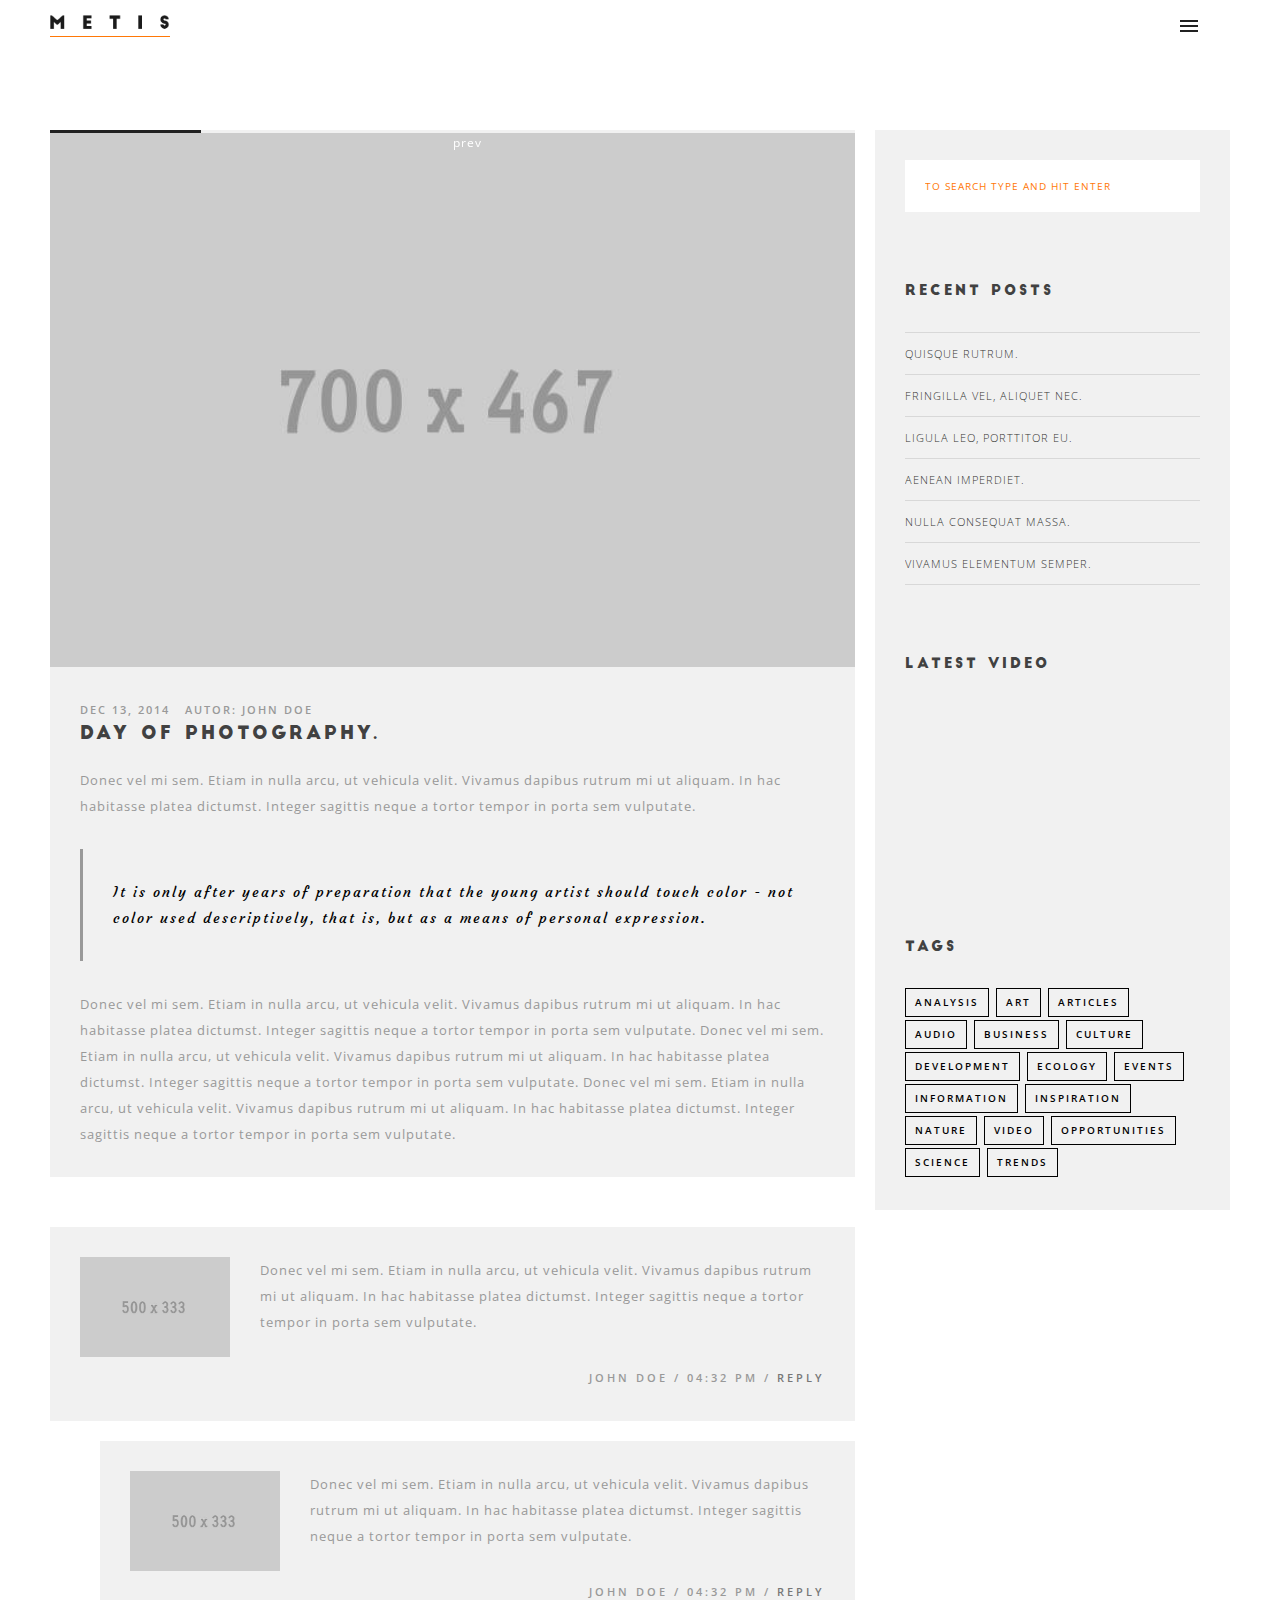
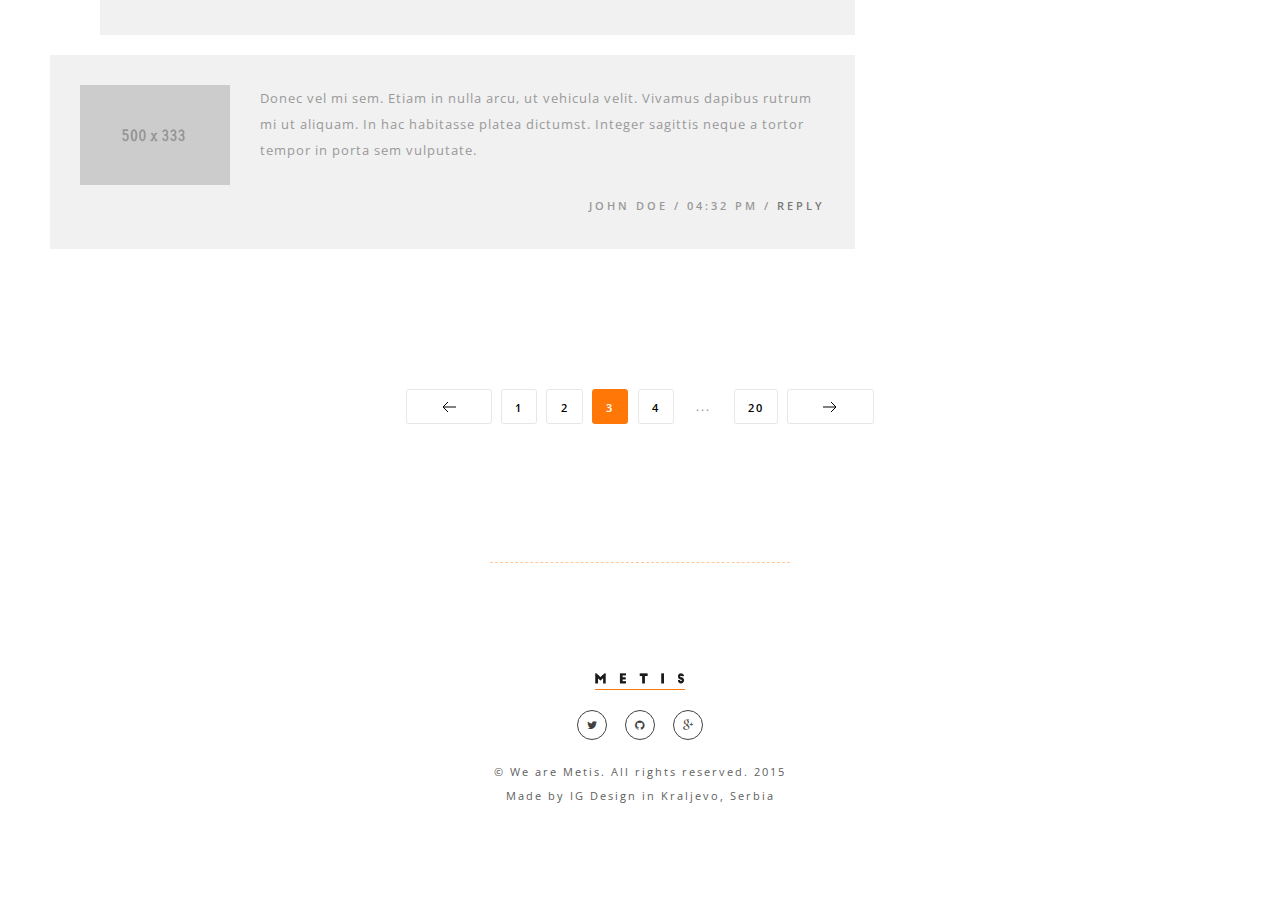
<file: post.html>
﻿<!DOCTYPE html>
<!--[if IE 8]><html class="no-js lt-ie9" lang="en"> <![endif]-->
<!--[if gt IE 8]>
<!--><html class="no-js" lang="en"><!--<![endif]-->
<head>

	<!-- Basic Page Needs
  ================================================== -->
	<meta charset="utf-8">
	<title>Metis</title>
	<meta name="description" content="">
	<meta name="author" content="">

	<!-- Mobile Specific Metas
  ================================================== -->
	<meta name="viewport" content="width=device-width, initial-scale=1, maximum-scale=1">
	
	
	
	<!-- CSS
  ================================================== -->
	<link rel="stylesheet" href="css/base.css"/>
	<link rel="stylesheet" href="css/skeleton.css"/>
	<link rel="stylesheet" href="css/layout.css"/>
	<link rel="stylesheet" href="css/font-awesome.css" />
	<link rel="stylesheet" href="css/retina.css"/>
	<link rel="stylesheet" href="css/owl.carousel.css"/>
	

		
	<!-- Favicons
	================================================== -->
	<link rel="shortcut icon" href="favicon.png">
	<link rel="apple-touch-icon" href="apple-touch-icon.png">
	<link rel="apple-touch-icon" sizes="72x72" href="apple-touch-icon-72x72.png">
	<link rel="apple-touch-icon" sizes="114x114" href="apple-touch-icon-114x114.png">
	
	
	
</head>
<body class="royal_preloader">	
		
	<!-- Nav and Logo
	================================================== -->

		<header class="cd-header">
		
			<div class="container">		
				<div class="sixteen columns">	
					<div class="logo-wrap">
						<img src="images/logo.png" alt="">
					</div>
					<a class="cd-primary-nav-trigger" href="#0">
						<span class="cd-menu-text"></span><span class="cd-menu-icon"></span>
					</a>
				</div>	
			</div>		
				
		</header>	

		<nav>
			<div class="cd-primary-nav">
				<ul class="cd-scndr-nav">
					<li class="cd-label"><a href="#">Portfolio</a>
						<ul>
							<li><a href="index.html">featured slider</a></li>
							<li><a href="index1.html">featured image</a></li>
							<li><a href="index2.html">featured html video</a></li>
							<li><a href="index3.html">featured youtube video</a></li>
							<li><a href="index4.html">no-spaced thirds</a></li>
							<li><a href="index5.html">classic grid</a></li>
							<li><a href="index6.html">lightbox gallery</a></li>
							<li><a href="index7.html">3d Curtain effect</a></li>
							<li><a href="index8.html">parallax portfolio</a></li>
						</ul>
					</li>
					
					<li class="cd-label"><a href="about.html">About us</a></li>
					
					<li class="cd-label"><a href="#" class="curent-nav-color">Blog</a>
					
						<ul>
							<li><a href="blog.html">blog page</a></li>
							<li><a href="post.html" class="curent-nav-color">single post</a></li>
						</ul>
					
					</li>
					
					<li class="cd-label"><a href="#">shop</a>
					
						<ul>
							<li><a href="shop.html">shop page</a></li>
							<li><a href="product.html">product page</a></li>
						</ul>
					
					</li>
					
					<li class="cd-label"><a href="#">Contact</a>
						<ul>
							<li><a href="contact.html">default</a></li>
							<li><a href="contact1.html">minimal</a></li>
						</ul>
					</li>

					<li class="cd-label"><a href="#">Features</a>
						<ul>
							<li><a href="shortcodes.html">shortcodes (classic nav)</a></li>
							<li><a href="footers.html">footers</a></li>
							<li><a href="404.html">404 page</a></li>
							<li><a href="500.html">500 page</a></li>
							<li><a href="comingsoon.html">coming soon</a></li>
						</ul>
					</li>
				</ul>	
				
				<div class="social-nav">
					<ul class="list-social-nav">
						<li class="icon-soc-nav tipped" data-title="twitter"  data-tipper-options='{"direction":"top","follow":"true"}'>
							<a href="#">&#xf099;</a>
						</li>
						<li class="icon-soc-nav tipped" data-title="github"  data-tipper-options='{"direction":"top","follow":"true"}'>
							<a href="#">&#xf09b;</a>
						</li>
						<li class="icon-soc-nav tipped" data-title="google +"  data-tipper-options='{"direction":"top","follow":"true"}'>
							<a href="#">&#xf0d5;</a>
						</li>
						<li class="icon-soc-nav tipped" data-title="YouTube"  data-tipper-options='{"direction":"top","follow":"true"}'>
							<a href="#">&#xf16a;</a>
						</li>
						<li class="icon-soc-nav tipped" data-title="Vimeo"  data-tipper-options='{"direction":"top","follow":"true"}'>
							<a href="#">&#xf194;</a>
						</li>
						<li class="icon-soc-nav tipped" data-title="Tumblr"  data-tipper-options='{"direction":"top","follow":"true"}'>
							<a href="#">&#xf174;</a>
						</li>
						<li class="icon-soc-nav tipped" data-title="facebook"  data-tipper-options='{"direction":"top","follow":"true"}'>
							<a href="#">&#xf230;</a>
						</li>
						<li class="icon-soc-nav tipped" data-title="Skype"  data-tipper-options='{"direction":"top","follow":"true"}'>
							<a href="#">&#xf17e;</a>
						</li>
						<li class="icon-soc-nav tipped" data-title="soundcloud"  data-tipper-options='{"direction":"top","follow":"true"}'>
							<a href="#">&#xf1be;</a>
						</li>
						<li class="icon-soc-nav tipped" data-title="pinterest"  data-tipper-options='{"direction":"top","follow":"true"}'>
							<a href="#">&#xf231;</a>
						</li>
						<li class="icon-soc-nav tipped" data-title="linkedin"  data-tipper-options='{"direction":"top","follow":"true"}'>
							<a href="#">&#xf08c;</a>
						</li>
						<li class="icon-soc-nav tipped" data-title="lastfm"  data-tipper-options='{"direction":"top","follow":"true"}'>
							<a href="#">&#xf202;</a>
						</li>
						<li class="icon-soc-nav tipped" data-title="dropbox"  data-tipper-options='{"direction":"top","follow":"true"}'>
							<a href="#">&#xf16b;</a>
						</li>
						<li class="icon-soc-nav tipped" data-title="behance"  data-tipper-options='{"direction":"top","follow":"true"}'>
							<a href="#">&#xf1b4;</a>
						</li>
					</ul>	
				</div>
								
			</div>
		</nav>

	
	<!-- Primary Page Layout
	================================================== -->

			<main class="cd-main-content">
		
				<div class="main-wrapper">	
				
					<div class="section-in white-back padding-top">	
					
						<div class="container">			
							<div class="eleven columns">																
								<div class="content-post">
									<div id="owl-post" class="owl-carousel owl-theme">
										<div class="item">
											<img src="images/blog/2.jpg" alt="">
										</div>	
										<div class="item">
											<img src="images/blog/3.jpg" alt="">
										</div>
										<div class="item">
											<img src="images/blog/4.jpg" alt="">
										</div>
									</div>	
									<div class="time-autor">DEC 13, 2014 <span>AUTOR: JOHN DOE</span></div>
									<h5>Day of photography.</h5>
									<p>Donec vel mi sem. Etiam in nulla arcu, ut vehicula velit. Vivamus dapibus rutrum mi ut aliquam. In hac habitasse platea dictumst. Integer sagittis neque a tortor tempor in porta sem vulputate.</p> 	
									<div class="quote-aut">It is only after years of preparation that the young artist should touch color - not color used descriptively, that is, but as a means of personal expression.</div>
									<p>Donec vel mi sem. Etiam in nulla arcu, ut vehicula velit. Vivamus dapibus rutrum mi ut aliquam. In hac habitasse platea dictumst. Integer sagittis neque a tortor tempor in porta sem vulputate. Donec vel mi sem. Etiam in nulla arcu, ut vehicula velit. Vivamus dapibus rutrum mi ut aliquam. In hac habitasse platea dictumst. Integer sagittis neque a tortor tempor in porta sem vulputate. Donec vel mi sem. Etiam in nulla arcu, ut vehicula velit. Vivamus dapibus rutrum mi ut aliquam. In hac habitasse platea dictumst. Integer sagittis neque a tortor tempor in porta sem vulputate.</p> 
								</div>															
								<div class="content-comm">
									<img src="images/team4.jpg" alt="">
									<p>Donec vel mi sem. Etiam in nulla arcu, ut vehicula velit. Vivamus dapibus rutrum mi ut aliquam. In hac habitasse platea dictumst. Integer sagittis neque a tortor tempor in porta sem vulputate.</p> 
									<div class="name-aut-replay">John Doe / 04:32 pm / <a href="#"><span>reply</span></a></div>
								</div>														
								<div class="content-comm subcomm">
									<img src="images/team5.jpg" alt="">
									<p>Donec vel mi sem. Etiam in nulla arcu, ut vehicula velit. Vivamus dapibus rutrum mi ut aliquam. In hac habitasse platea dictumst. Integer sagittis neque a tortor tempor in porta sem vulputate.</p> 
									<div class="name-aut-replay">John Doe / 04:32 pm / <a href="#"><span>reply</span></a></div>
								</div>														
								<div class="content-comm">
									<img src="images/team6.jpg" alt="">
									<p>Donec vel mi sem. Etiam in nulla arcu, ut vehicula velit. Vivamus dapibus rutrum mi ut aliquam. In hac habitasse platea dictumst. Integer sagittis neque a tortor tempor in porta sem vulputate.</p> 
									<div class="name-aut-replay">John Doe / 04:32 pm / <a href="#"><span>reply</span></a></div>
								</div>
							</div>	
							
							<div class="five columns">	
								<div class="sidebar">
									<input name="search" type="text"   placeholder="To search type and hit enter"/>
									<div class="separator-sidebar"></div>
									<h6>recent posts</h6>
									<div class="link-recents">
										<a href="#">Quisque rutrum.</a>
										<a href="#">Fringilla vel, aliquet nec.</a> 
										<a href="#">Ligula leo, porttitor eu.</a> 
										<a href="#">Aenean imperdiet.</a> 
										<a href="#">Nulla consequat massa.</a> 
										<a href="#">Vivamus elementum semper.</a> 
									</div>
									<div class="separator-sidebar"></div>
									<h6>LATEST video</h6>
										<iframe src="http://player.vimeo.com/video/112766731?title=0&amp;byline=0&amp;portrait=0&amp;color=ffffff" width="940" height="520" ></iframe>	
									<div class="separator-sidebar"></div>
									<h6>tags</h6>
									<div class="link-tag">
										<a href="#">Analysis</a>
										<a href="#">Art</a> 
										<a href="#">Articles</a> 
										<a href="#">Audio</a> 
										<a href="#">Business</a> 
										<a href="#">Culture</a> 
										<a href="#">Development</a> 
										<a href="#">Ecology</a> 
										<a href="#">Events</a> 
										<a href="#">Information</a> 
										<a href="#">Inspiration</a> 
										<a href="#">Nature</a> 
										<a href="#">Video</a>
										<a href="#">Opportunities</a> 
										<a href="#">Science</a> 
										<a href="#">Trends</a> 
									</div>
								</div>
							</div>
						</div>
						
					</div>
					
					<div class="section-in white-back padding-top-bottom">
						<div class="container">		
							<div class="sixteen columns">
								<nav role="navigation">
									<ul class="cd-pagination animated-buttons custom-icons">
										<li class="button-pag"><a href="#0"><i>PREV</i></a></li>
										<li><a href="#0">1</a></li>
										<li><a href="#0">2</a></li>
										<li><a class="current" href="#0">3</a></li>
										<li><a href="#0">4</a></li>
										<li><span>...</span></li>
										<li><a href="#0">20</a></li>
										<li class="button-pag"><a href="#0"><i>NEXT</i></a></li>
									</ul>
								</nav>
							</div>
						</div>		
					</div>	
				
					<div class="section-in white-back">
						<div class="container">		
							<div class="sixteen columns remove-top remove-bottom">
								<div class="footer-line"></div>
							</div>
						</div>		
					</div>	
				
					<div class="section-in footer white-back">											
						<div class="container">		
							<div class="sixteen columns">
								<div class="footer-img">
									<img src="images/logo.png" alt="">
								</div>	
							</div>
							<div class="sixteen columns">			
								<div class="social-footer">
									<ul class="list-social">
										<li class="icon-soc tipped" data-title="twitter"  data-tipper-options='{"direction":"top","follow":"true"}'>
											<a href="#">&#xf099;</a>
										</li>
										<li class="icon-soc tipped" data-title="github"  data-tipper-options='{"direction":"top","follow":"true"}'>
											<a href="#">&#xf09b;</a>
										</li>
										<li class="icon-soc tipped" data-title="google +"  data-tipper-options='{"direction":"top","follow":"true"}'>
											<a href="#">&#xf0d5;</a>
										</li>
									</ul>	
								</div>
							</div>		
							<div class="sixteen columns">
								<div class="footer-copy-text">
									<p>© We are Metis. All rights reserved. 2015</p>
									<p>Made by IG Design in Kraljevo, Serbia</p>
								</div>	
							</div>
						</div>							
					</div>	

				</div>	
		
			</main>

		
	<!-- JAVASCRIPT
    ================================================== -->
<script type="text/javascript" src="js/jquery.js"></script>	
<script type="text/javascript" src="js/modernizr.custom.js"></script> 
<script type="text/javascript" src="js/royal_preloader.min.js"></script>
<script type="text/javascript">
	Royal_Preloader.config({
		mode           : 'progress',
		background     : '#ffffff',
		showProgress   : true,
		showPercentage : true
	});
</script>
<script type="text/javascript" src="js/scroll.js"></script>	
<script type="text/javascript" src="js/menu.js"></script>	
<script type="text/javascript" src="js/retina-1.1.0.min.js"></script>	
<script type="text/javascript" src="js/jquery.easing.js"></script>	
<script type="text/javascript" src="js/jquery.fs.tipper.min.js"></script>
<script type="text/javascript" src="js/owl.carousel.min.js"></script>
<script type="text/javascript" src="js/jquery.fitvids.js"></script>
<script type="text/javascript">
(function($) { "use strict";
	$(".container").fitVids();
})(jQuery);
</script>  
<script type="text/javascript" src="js/post-custom.js"></script>
<!-- End Document
================================================== -->
</body>
</html>
</file>
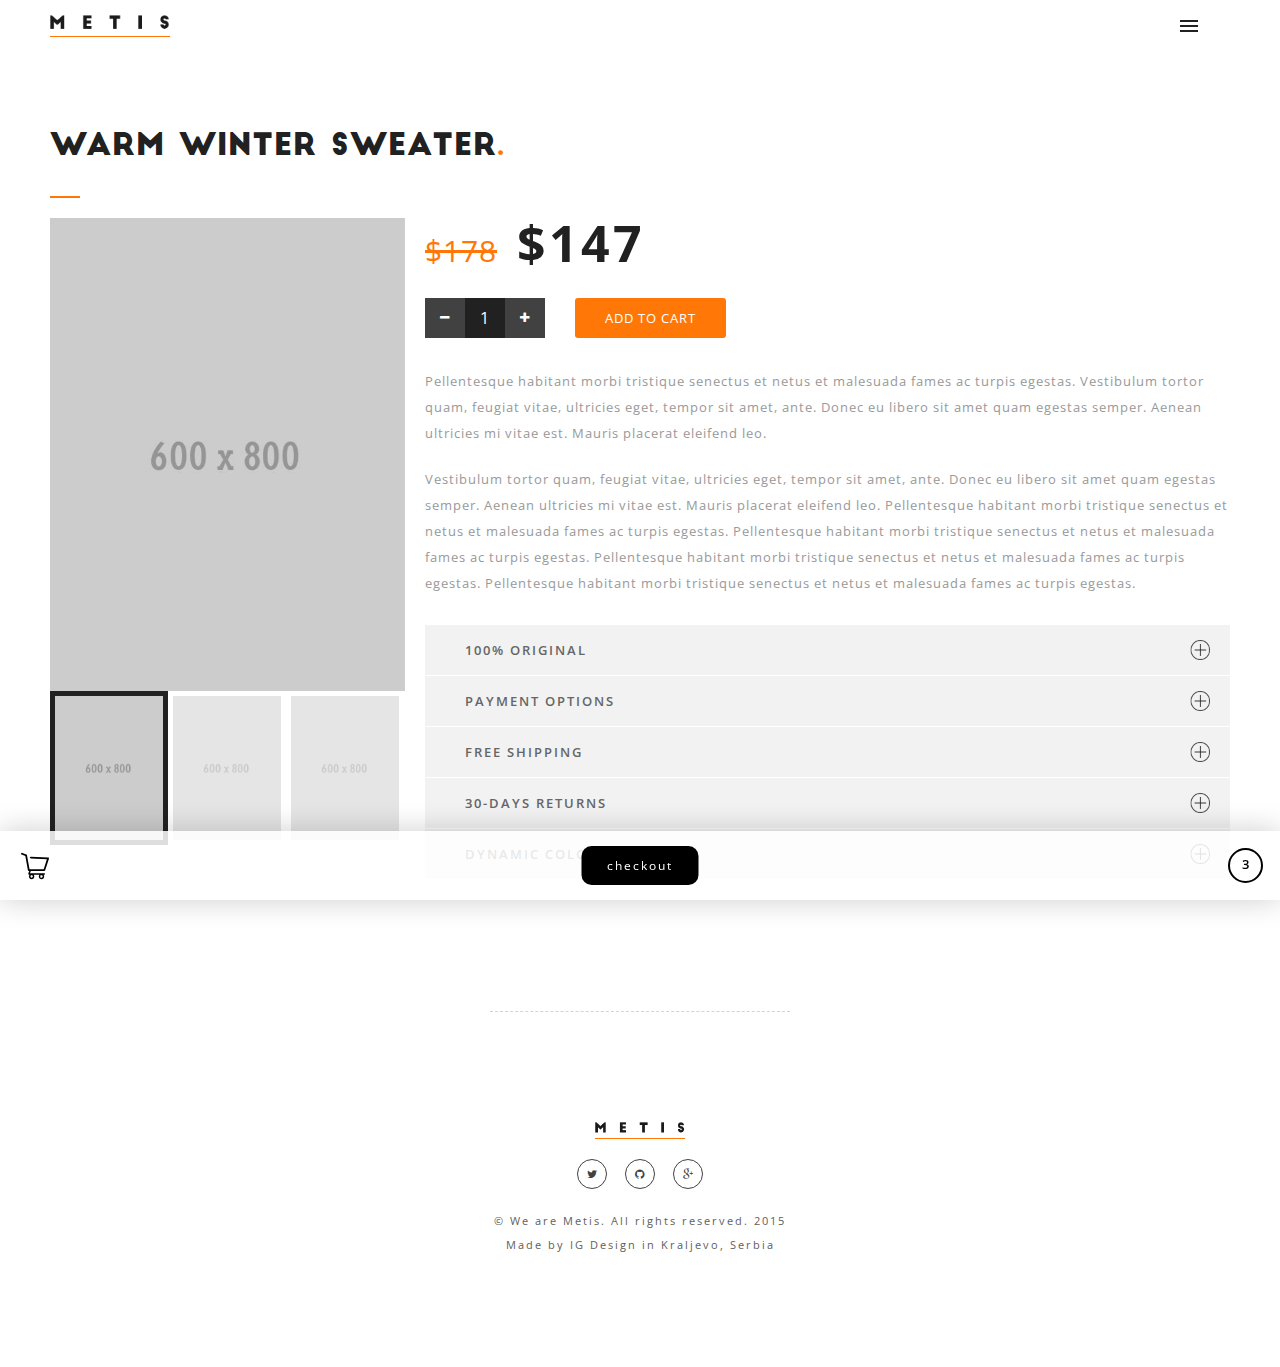
<file: product.html>
﻿<!DOCTYPE html>
<!--[if IE 8]><html class="no-js lt-ie9" lang="en"> <![endif]-->
<!--[if gt IE 8]>
<!--><html class="no-js" lang="en"><!--<![endif]-->
<head>

	<!-- Basic Page Needs
  ================================================== -->
	<meta charset="utf-8">
	<title>Metis</title>
	<meta name="description" content="">
	<meta name="author" content="">

	<!-- Mobile Specific Metas
  ================================================== -->
	<meta name="viewport" content="width=device-width, initial-scale=1, maximum-scale=1">
	
	
	
	<!-- CSS
  ================================================== -->
	<link rel="stylesheet" href="css/base.css"/>
	<link rel="stylesheet" href="css/skeleton.css"/>
	<link rel="stylesheet" href="css/layout.css"/>
	<link rel="stylesheet" href="css/font-awesome.css" />
	<link rel="stylesheet" href="css/retina.css"/>
	<link rel="stylesheet" href="css/owl.carousel.css"/>
	

		
	<!-- Favicons
	================================================== -->
	<link rel="shortcut icon" href="favicon.png">
	<link rel="apple-touch-icon" href="apple-touch-icon.png">
	<link rel="apple-touch-icon" sizes="72x72" href="apple-touch-icon-72x72.png">
	<link rel="apple-touch-icon" sizes="114x114" href="apple-touch-icon-114x114.png">
	
	
	
</head>
<body class="royal_preloader">	
		
	<!-- Nav and Logo
	================================================== -->

		<header class="cd-header">
		
			<div class="container">		
				<div class="sixteen columns">	
					<div class="logo-wrap">
						<img src="images/logo.png" alt="">
					</div>
					<a class="cd-primary-nav-trigger" href="#0">
						<span class="cd-menu-text"></span><span class="cd-menu-icon"></span>
					</a>
				</div>	
			</div>		
				
		</header>	

		<nav>
			<div class="cd-primary-nav">
				<ul class="cd-scndr-nav">
					<li class="cd-label"><a href="#">Portfolio</a>
						<ul>
							<li><a href="index.html">featured slider</a></li>
							<li><a href="index1.html">featured image</a></li>
							<li><a href="index2.html">featured html video</a></li>
							<li><a href="index3.html">featured youtube video</a></li>
							<li><a href="index4.html">no-spaced thirds</a></li>
							<li><a href="index5.html">classic grid</a></li>
							<li><a href="index6.html">lightbox gallery</a></li>
							<li><a href="index7.html">3d Curtain effect</a></li>
							<li><a href="index8.html">parallax portfolio</a></li>
						</ul>
					</li>
					
					<li class="cd-label"><a href="about.html">About us</a></li>
					
					<li class="cd-label"><a href="#">Blog</a>
					
						<ul>
							<li><a href="blog.html">blog page</a></li>
							<li><a href="post.html">single post</a></li>
						</ul>
					
					</li>
					
					<li class="cd-label"><a href="#" class="curent-nav-color">shop</a>
					
						<ul>
							<li><a href="shop.html">shop page</a></li>
							<li><a href="product.html" class="curent-nav-color">product page</a></li>
						</ul>
					
					</li>
					
					<li class="cd-label"><a href="#">Contact</a>
						<ul>
							<li><a href="contact.html">default</a></li>
							<li><a href="contact1.html">minimal</a></li>
						</ul>
					</li>

					<li class="cd-label"><a href="#">Features</a>
						<ul>
							<li><a href="shortcodes.html">shortcodes (classic nav)</a></li>
							<li><a href="footers.html">footers</a></li>
							<li><a href="404.html">404 page</a></li>
							<li><a href="500.html">500 page</a></li>
							<li><a href="comingsoon.html">coming soon</a></li>
						</ul>
					</li>
				</ul>	
				
				<div class="social-nav">
					<ul class="list-social-nav">
						<li class="icon-soc-nav tipped" data-title="twitter"  data-tipper-options='{"direction":"top","follow":"true"}'>
							<a href="#">&#xf099;</a>
						</li>
						<li class="icon-soc-nav tipped" data-title="github"  data-tipper-options='{"direction":"top","follow":"true"}'>
							<a href="#">&#xf09b;</a>
						</li>
						<li class="icon-soc-nav tipped" data-title="google +"  data-tipper-options='{"direction":"top","follow":"true"}'>
							<a href="#">&#xf0d5;</a>
						</li>
						<li class="icon-soc-nav tipped" data-title="YouTube"  data-tipper-options='{"direction":"top","follow":"true"}'>
							<a href="#">&#xf16a;</a>
						</li>
						<li class="icon-soc-nav tipped" data-title="Vimeo"  data-tipper-options='{"direction":"top","follow":"true"}'>
							<a href="#">&#xf194;</a>
						</li>
						<li class="icon-soc-nav tipped" data-title="Tumblr"  data-tipper-options='{"direction":"top","follow":"true"}'>
							<a href="#">&#xf174;</a>
						</li>
						<li class="icon-soc-nav tipped" data-title="facebook"  data-tipper-options='{"direction":"top","follow":"true"}'>
							<a href="#">&#xf230;</a>
						</li>
						<li class="icon-soc-nav tipped" data-title="Skype"  data-tipper-options='{"direction":"top","follow":"true"}'>
							<a href="#">&#xf17e;</a>
						</li>
						<li class="icon-soc-nav tipped" data-title="soundcloud"  data-tipper-options='{"direction":"top","follow":"true"}'>
							<a href="#">&#xf1be;</a>
						</li>
						<li class="icon-soc-nav tipped" data-title="pinterest"  data-tipper-options='{"direction":"top","follow":"true"}'>
							<a href="#">&#xf231;</a>
						</li>
						<li class="icon-soc-nav tipped" data-title="linkedin"  data-tipper-options='{"direction":"top","follow":"true"}'>
							<a href="#">&#xf08c;</a>
						</li>
						<li class="icon-soc-nav tipped" data-title="lastfm"  data-tipper-options='{"direction":"top","follow":"true"}'>
							<a href="#">&#xf202;</a>
						</li>
						<li class="icon-soc-nav tipped" data-title="dropbox"  data-tipper-options='{"direction":"top","follow":"true"}'>
							<a href="#">&#xf16b;</a>
						</li>
						<li class="icon-soc-nav tipped" data-title="behance"  data-tipper-options='{"direction":"top","follow":"true"}'>
							<a href="#">&#xf1b4;</a>
						</li>
					</ul>	
				</div>
								
			</div>
		</nav>

	
	<!-- Primary Page Layout
	================================================== -->

			<main class="cd-main-content">
		
				<div class="main-wrapper">	
				
					<div class="section-in padding-top-bottom white-back">			
						<div class="container">
							<div class="sixteen columns">
								<div class="section-big-header-text">	
									<h3>warm winter sweater<span>.</span></h3>	
									<div class="line-big-header"></div>
								</div>	
							</div>
							<div class="five columns">
								<div class="shop-carousel-wrap">
									
									<div id="sync1" class="owl-carousel">
										<div class="item">
											<img src="images/shop/prod8-1.jpg" alt="" />
										</div>
										<div class="item">
											<img src="images/shop/prod8-2.jpg" alt="" />
										</div>
										<div class="item">
											<img src="images/shop/prod8-3.jpg" alt="" />
										</div>
									</div>

									<div id="sync2" class="owl-carousel">
										<div class="item">
											<img src="images/shop/prod8-1.jpg" alt="" />
										</div>
										<div class="item">
											<img src="images/shop/prod8-2.jpg" alt="" />
										</div>
										<div class="item">
											<img src="images/shop/prod8-3.jpg" alt="" />
										</div>
									</div>
										
								</div>
							</div>
								<div class="eleven columns">
									<div class="shop-item-details">
										<div class="price"><span>$178</span>$147</div>
										<div class="num-itm-ic">&#xf068;</div>
										<div class="num-itm">1</div>
										<div class="num-itm-ic">&#xf067;</div>
										<a href="#"><div class="button-shop">add to cart</div></a>
									</div>
									<div class="after-button">
										<p>Pellentesque habitant morbi tristique senectus et netus et malesuada fames ac turpis egestas. Vestibulum tortor quam, feugiat vitae, ultricies eget, tempor sit amet, ante. Donec eu libero sit amet quam egestas semper. Aenean ultricies mi vitae est. Mauris placerat eleifend leo.</p>
										<p>Vestibulum tortor quam, feugiat vitae, ultricies eget, tempor sit amet, ante. Donec eu libero sit amet quam egestas semper. Aenean ultricies mi vitae est. Mauris placerat eleifend leo. Pellentesque habitant morbi tristique senectus et netus et malesuada fames ac turpis egestas. Pellentesque habitant morbi tristique senectus et netus et malesuada fames ac turpis egestas. Pellentesque habitant morbi tristique senectus et netus et malesuada fames ac turpis egestas. Pellentesque habitant morbi tristique senectus et netus et malesuada fames ac turpis egestas.</p>
										<div class="accordion">
										
											<div class="accordion_in">
												<div class="acc_head grey-section">100% ORIGINAL</div>
												<div class="acc_content grey-section">
												<p>Lorem ipsum dolor sit amet, consectetur adipisicing elit, sed do eiusmod tempor incididunt ut labore et dolore magna aliqua. Ut enim ad minim veniam, quis nostrud exercitation ullamco laboris nisi ut aliquip ex ea commodo consequat.</p>
												</div>
											</div>

											<div class="accordion_in">
												<div class="acc_head grey-section">PAYMENT OPTIONS</div>
												<div class="acc_content grey-section">
												<p>Lorem ipsum dolor sit amet, consectetur adipisicing elit, sed do eiusmod tempor incididunt ut labore et dolore magna aliqua. Ut enim ad minim veniam, quis nostrud exercitation ullamco laboris nisi ut aliquip ex ea commodo consequat.</p>
												</div>
											</div>
										
											<div class="accordion_in">
												<div class="acc_head grey-section">FREE SHIPPING</div>
												<div class="acc_content grey-section">
												<p>Lorem ipsum dolor sit amet, consectetur adipisicing elit, sed do eiusmod tempor incididunt ut labore et dolore magna aliqua. Ut enim ad minim veniam, quis nostrud exercitation ullamco laboris nisi ut aliquip ex ea commodo consequat.</p>
												</div>
											</div>

											<div class="accordion_in">
												<div class="acc_head grey-section">30-DAYS RETURNS</div>
												<div class="acc_content grey-section">
												<p>Lorem ipsum dolor sit amet, consectetur adipisicing elit, sed do eiusmod tempor incididunt ut labore et dolore magna aliqua. Ut enim ad minim veniam, quis nostrud exercitation ullamco laboris nisi ut aliquip ex ea commodo consequat.</p>
												</div>
											</div>

											<div class="accordion_in">
												<div class="acc_head grey-section">Dynamic Color Options</div>
												<div class="acc_content grey-section">
												<p>Lorem ipsum dolor sit amet, consectetur adipisicing elit, sed do eiusmod tempor incididunt ut labore et dolore magna aliqua. Ut enim ad minim veniam, quis nostrud exercitation ullamco laboris nisi ut aliquip ex ea commodo consequat.</p>
												</div>
											</div>
										</div>	
									</div>
								</div>	
						</div>	
					</div>				
					
					<div class="section-in white-back">
						<div class="container">		
							<div class="sixteen columns remove-top remove-bottom">
								<div class="footer-line"></div>
							</div>
						</div>	
					</div>
					
					<div class="section-in footer white-back">											
						<div class="container">		
							<div class="sixteen columns">
								<div class="footer-img">
									<img src="images/logo.png" alt="">
								</div>	
							</div>
							<div class="sixteen columns">			
								<div class="social-footer">
									<ul class="list-social">
										<li class="icon-soc tipped" data-title="twitter"  data-tipper-options='{"direction":"top","follow":"true"}'>
											<a href="#">&#xf099;</a>
										</li>
										<li class="icon-soc tipped" data-title="github"  data-tipper-options='{"direction":"top","follow":"true"}'>
											<a href="#">&#xf09b;</a>
										</li>
										<li class="icon-soc tipped" data-title="google +"  data-tipper-options='{"direction":"top","follow":"true"}'>
											<a href="#">&#xf0d5;</a>
										</li>
									</ul>	
								</div>
							</div>		
							<div class="sixteen columns">
								<div class="footer-copy-text">
									<p>© We are Metis. All rights reserved. 2015</p>
									<p>Made by IG Design in Kraljevo, Serbia</p>
								</div>	
							</div>
						</div>							
					</div>	

				</div>
				
				<div class="dummy-fixed">
					<svg class="checkout__icon" width="30px" height="30px" viewBox="0 0 35 35">
						<path d="M33.623,8.004c-0.185-0.268-0.486-0.434-0.812-0.447L12.573,6.685c-0.581-0.025-1.066,0.423-1.091,1.001 c-0.025,0.578,0.423,1.065,1.001,1.091L31.35,9.589l-3.709,11.575H11.131L8.149,4.924c-0.065-0.355-0.31-0.652-0.646-0.785 L2.618,2.22C2.079,2.01,1.472,2.274,1.26,2.812s0.053,1.146 0.591,1.357l4.343,1.706L9.23,22.4c0.092,0.497,0.524,0.857,1.03,0.857 h0.504l-1.15,3.193c-0.096,0.268-0.057,0.565,0.108,0.798c0.163,0.232,0.429,0.37,0.713,0.37h0.807 c-0.5,0.556-0.807,1.288-0.807,2.093c0,1.732,1.409,3.141,3.14,3.141c1.732,0,3.141-1.408,3.141-3.141c0-0.805-0.307-1.537-0.807-2.093h6.847c-0.5,0.556-0.806,1.288-0.806,2.093c0,1.732,1.407,3.141,3.14,3.141 c1.731,0,3.14-1.408,3.14-3.141c0-0.805-0.307-1.537-0.806-2.093h0.98c0.482,0,0.872-0.391,0.872-0.872s-0.39-0.873-0.872-0.873 H11.675l0.942-2.617h15.786c0.455,0,0.857-0.294,0.996-0.727l4.362-13.608C33.862,8.612,33.811,8.272,33.623,8.004z M13.574,31.108c-0.769,0-1.395-0.626-1.395-1.396s0.626-1.396,1.395-1.396c0.77,0,1.396,0.626,1.396,1.396S14.344,31.108,13.574,31.108z M25.089,31.108c-0.771,0-1.396 0.626-1.396-1.396s0.626-1.396,1.396-1.396c0.77,0,1.396,0.626,1.396,1.396 S25.858,31.108,25.089,31.108z"/>
					</svg>
					<div class="checkout">
						<a class="checkout__button" href="#"><!-- Fallback location -->
							<span class="checkout__text">
								<span class="checkout__text-inner checkout__initial-text">checkout</span>
								<span class="checkout__text-inner checkout__final-text">$40.70 <i class="fa fa-fw fa-shopping-cart">&#xf07a;</i></span>
							</span>
						</a>
						<div class="checkout__order">
							<div class="checkout__order-inner">
								<table class="checkout__summary">
									<thead>
										<tr><th>Item</th><th>QTY</th><th>Price</th><th>&nbsp;</th></tr>
									</thead>
									<tbody>
										<tr><td>Imitations <span>Mark Lanegan</span></td><td>1</td><td>$12.90</td><td><button class="checkout__action"><i class="icon fa fa-trash">&#xf014;</i></button></td></tr>
										<tr><td>Out Of Exile <span>Audioslave</span></td><td>1</td><td>$15.90</td><td><button class="checkout__action"><i class="icon fa fa-trash">&#xf014;</i></button></td></tr>
										<tr><td>Cure For Pain <span>Morphine</span></td><td>1</td><td>$11.90</td><td><button class="checkout__action"><i class="icon fa fa-trash">&#xf014;</i></button></td></tr>
									</tbody>
								</table><!-- /checkout__summary -->
								<button class="checkout__close checkout__cancel"><i class="icon">&#xf00d;</i></button>
							</div><!-- /checkout__order-inner -->
						</div><!-- /checkout__order -->
					</div><!-- /checkout -->
					<div class="checkout__count">3</div>
				</div>
		
			</main>

		
	<!-- JAVASCRIPT
    ================================================== -->
<script type="text/javascript" src="js/jquery.js"></script>	
<script type="text/javascript" src="js/modernizr.custom.js"></script> 
<script type="text/javascript" src="js/royal_preloader.min.js"></script>
<script type="text/javascript">
	Royal_Preloader.config({
		mode           : 'progress',
		background     : '#ffffff',
		showProgress   : true,
		showPercentage : true
	});
</script>
<script type="text/javascript" src="js/scroll.js"></script>	
<script type="text/javascript" src="js/menu.js"></script>	
<script type="text/javascript" src="js/zoom.js"></script>
<script type="text/javascript" src="js/retina-1.1.0.min.js"></script>	
<script type="text/javascript" src="js/jquery.easing.js"></script>	
<script type="text/javascript" src="js/jquery.fs.tipper.min.js"></script> 
<script type="text/javascript" src="js/owl.carousel.min.js"></script>
<script type="text/javascript" src="js/smk-accordion.js"></script>
<script type="text/javascript" src="js/classie.js"></script>
<script type="text/javascript" src="js/product-custom.js"></script>
<!-- End Document
================================================== -->
</body>
</html>
</file>
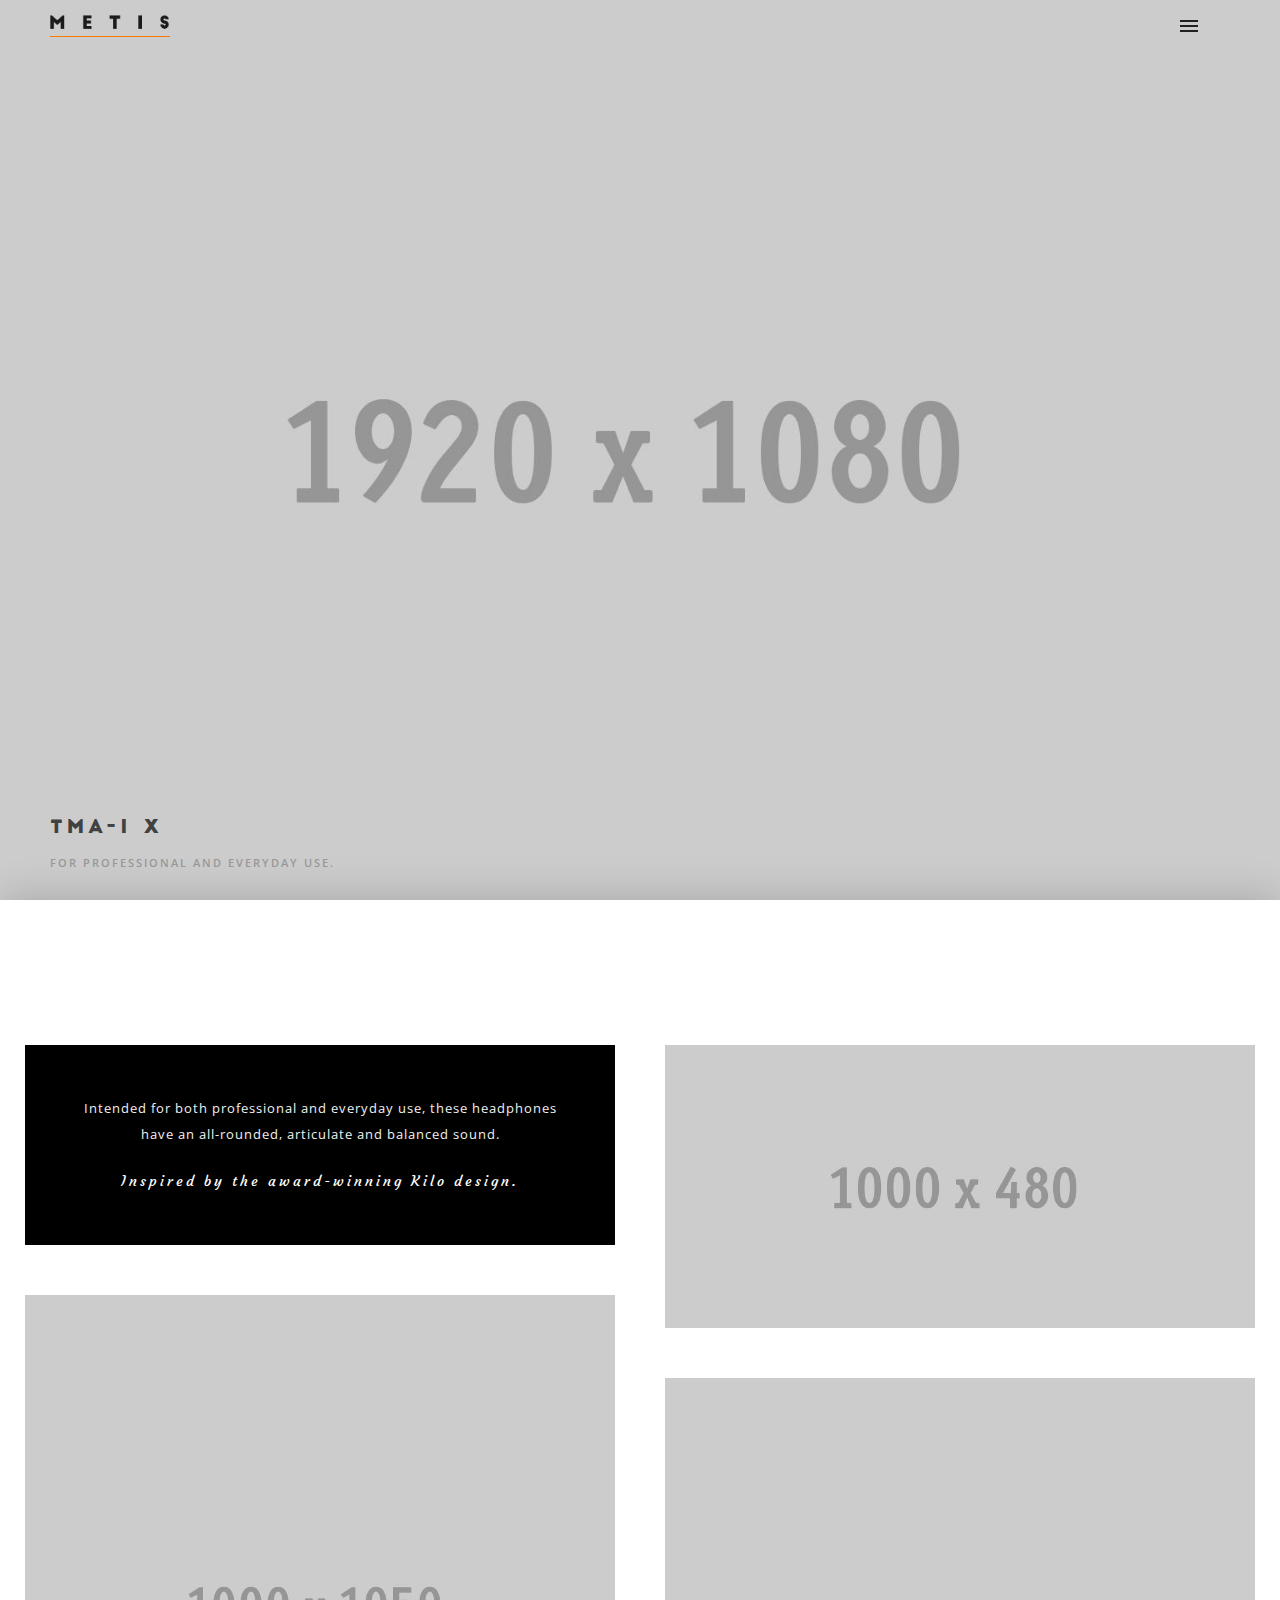
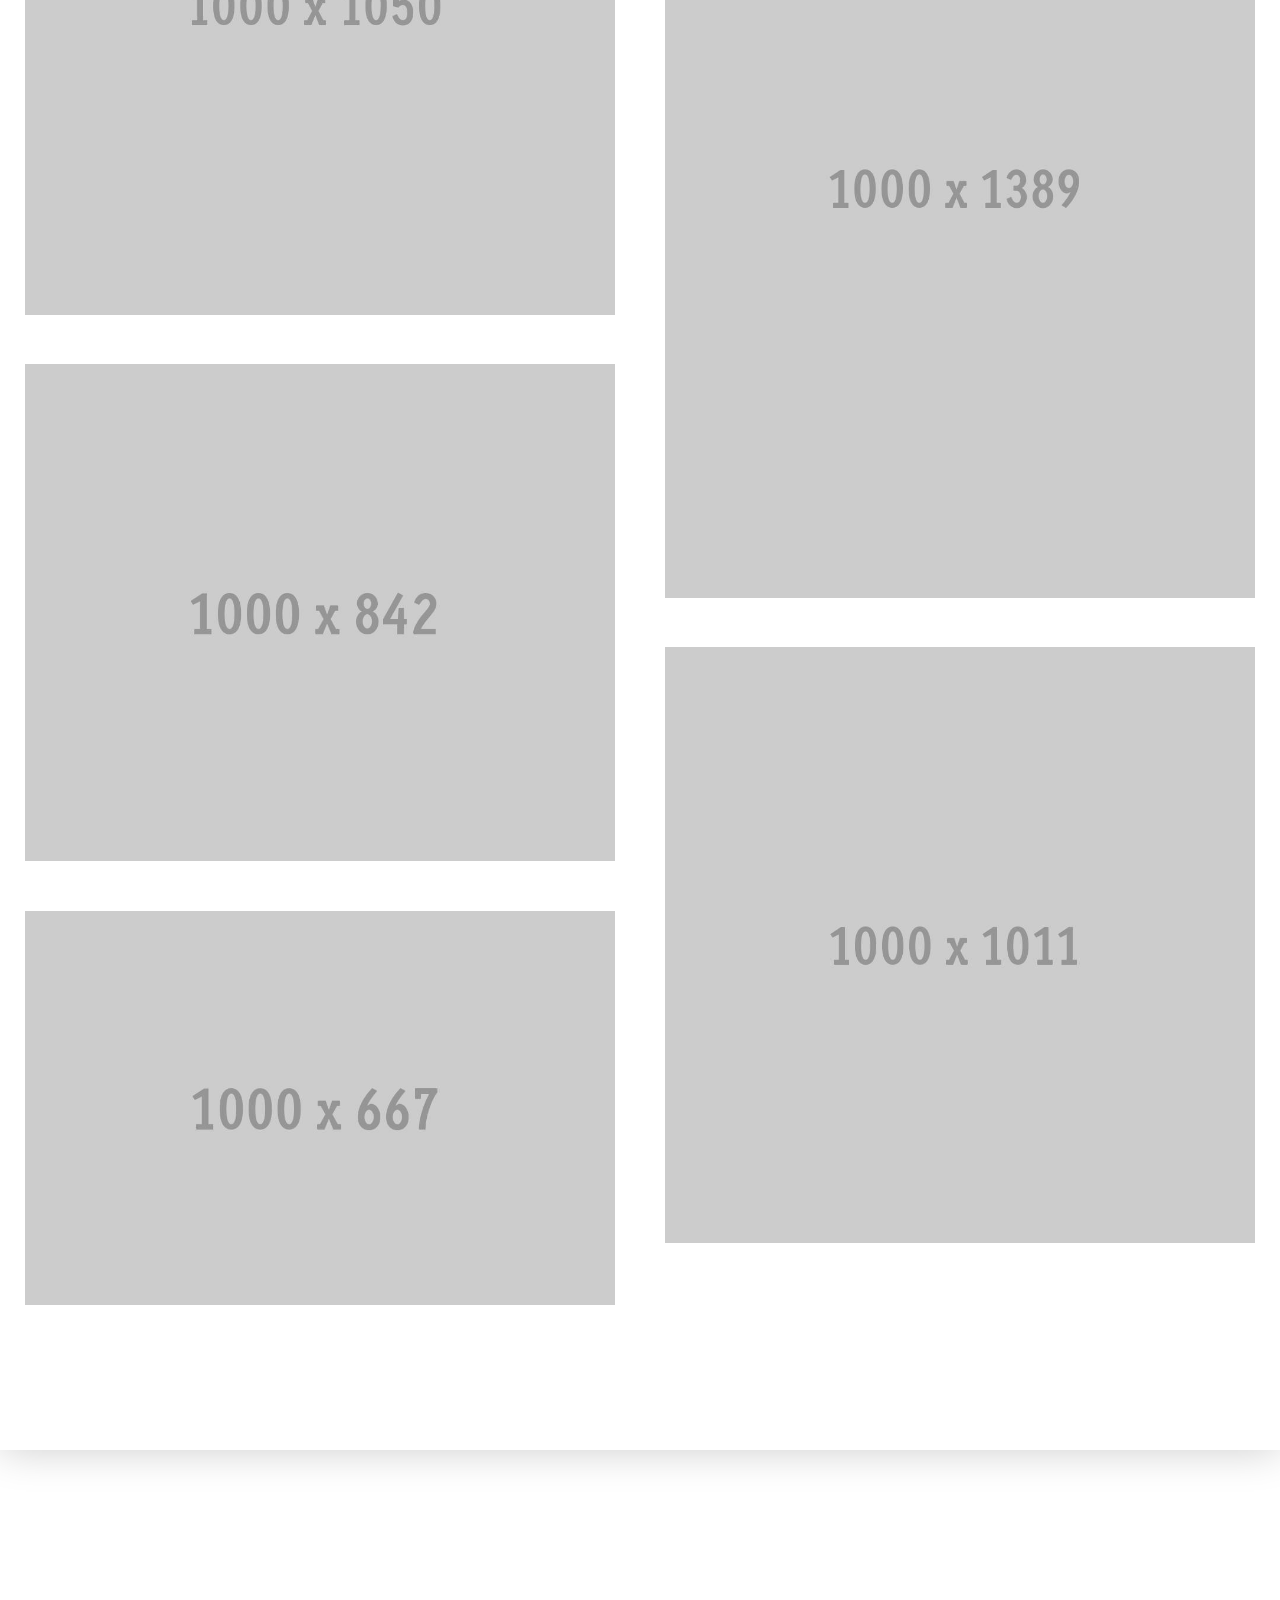
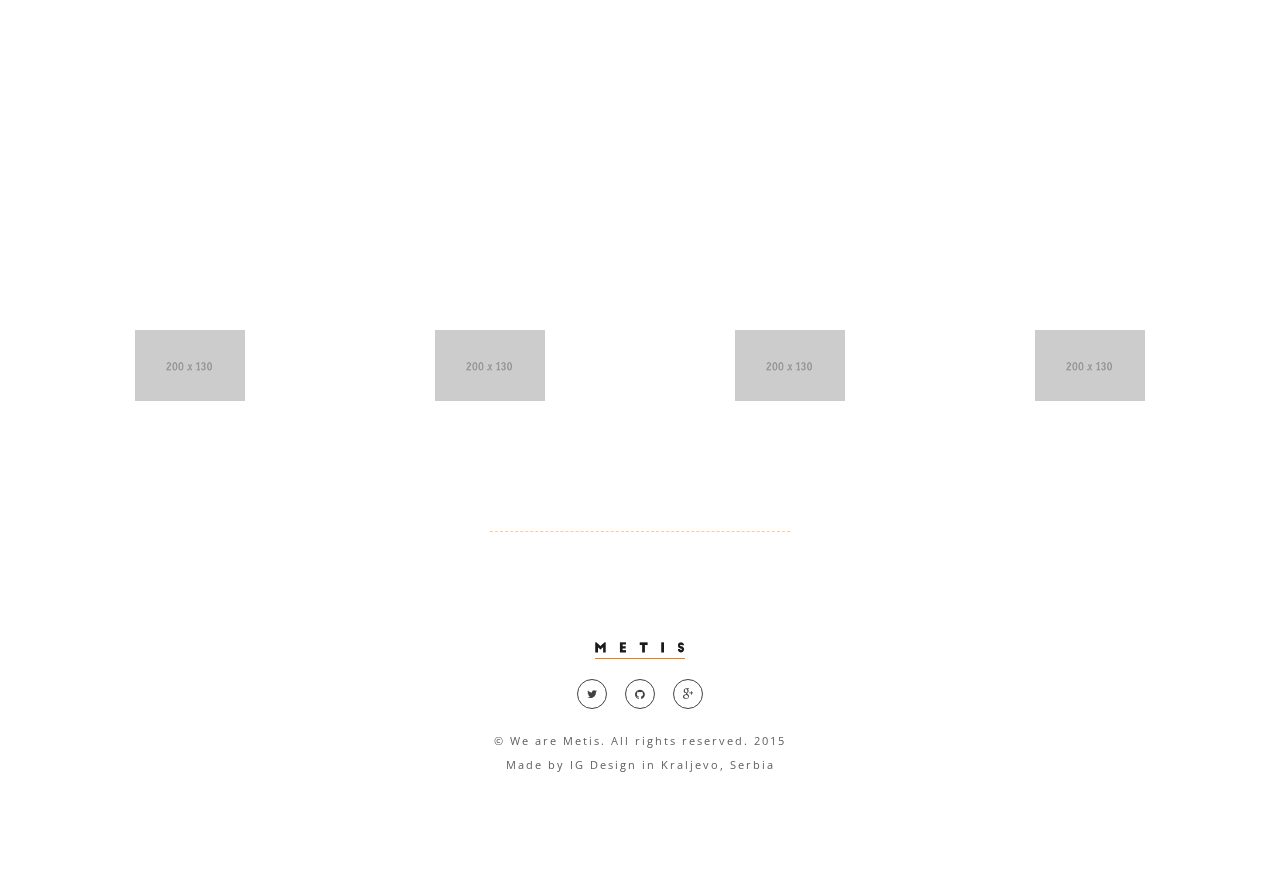
<file: project1.html>
﻿<!DOCTYPE html>
<!--[if IE 8]><html class="no-js lt-ie9" lang="en"> <![endif]-->
<!--[if gt IE 8]>
<!--><html class="no-js" lang="en"><!--<![endif]-->
<head>

	<!-- Basic Page Needs
  ================================================== -->
	<meta charset="utf-8">
	<title>Metis</title>
	<meta name="description" content="">
	<meta name="author" content="">

	<!-- Mobile Specific Metas
  ================================================== -->
	<meta name="viewport" content="width=device-width, initial-scale=1, maximum-scale=1">
	
	
	
	<!-- CSS
  ================================================== -->
	<link rel="stylesheet" href="css/base.css"/>
	<link rel="stylesheet" href="css/skeleton.css"/>
	<link rel="stylesheet" href="css/layout.css"/>
	<link rel="stylesheet" href="css/font-awesome.css" />
	<link rel="stylesheet" href="css/retina.css"/>
	<link rel="stylesheet" href="css/owl.carousel.css"/>
	

		
	<!-- Favicons
	================================================== -->
	<link rel="shortcut icon" href="favicon.png">
	<link rel="apple-touch-icon" href="apple-touch-icon.png">
	<link rel="apple-touch-icon" sizes="72x72" href="apple-touch-icon-72x72.png">
	<link rel="apple-touch-icon" sizes="114x114" href="apple-touch-icon-114x114.png">
	
	
	
</head>
<body class="royal_preloader">	
		
	<!-- Nav and Logo
	================================================== -->

		<header class="cd-header">
		
			<div class="container">		
				<div class="sixteen columns">	
					<div class="logo-wrap">
						<img src="images/logo.png" alt="">
					</div>
					<a class="cd-primary-nav-trigger" href="#0">
						<span class="cd-menu-text"></span><span class="cd-menu-icon"></span>
					</a>
				</div>	
			</div>		
				
		</header>	

		<nav>
			<div class="cd-primary-nav">
				<ul class="cd-scndr-nav">
					<li class="cd-label"><a href="#">Portfolio</a>
						<ul>
							<li><a href="index.html">featured slider</a></li>
							<li><a href="index1.html">featured image</a></li>
							<li><a href="index2.html">featured html video</a></li>
							<li><a href="index3.html">featured youtube video</a></li>
							<li><a href="index4.html">no-spaced thirds</a></li>
							<li><a href="index5.html">classic grid</a></li>
							<li><a href="index6.html">lightbox gallery</a></li>
							<li><a href="index7.html">3d Curtain effect</a></li>
							<li><a href="index8.html">parallax portfolio</a></li>
						</ul>
					</li>
					
					<li class="cd-label"><a href="about.html">About us</a></li>
					
					<li class="cd-label"><a href="#">Blog</a>
					
						<ul>
							<li><a href="blog.html">blog page</a></li>
							<li><a href="post.html">single post</a></li>
						</ul>
					
					</li>
					
					<li class="cd-label"><a href="#">shop</a>
					
						<ul>
							<li><a href="shop.html">shop page</a></li>
							<li><a href="product.html">product page</a></li>
						</ul>
					
					</li>
					
					<li class="cd-label"><a href="#">Contact</a>
						<ul>
							<li><a href="contact.html">default</a></li>
							<li><a href="contact1.html">minimal</a></li>
						</ul>
					</li>

					<li class="cd-label"><a href="#">Features</a>
						<ul>
							<li><a href="shortcodes.html">shortcodes (classic nav)</a></li>
							<li><a href="footers.html">footers</a></li>
							<li><a href="404.html">404 page</a></li>
							<li><a href="500.html">500 page</a></li>
							<li><a href="comingsoon.html">coming soon</a></li>
						</ul>
					</li>
				</ul>	
				
				<div class="social-nav">
					<ul class="list-social-nav">
						<li class="icon-soc-nav tipped" data-title="twitter"  data-tipper-options='{"direction":"top","follow":"true"}'>
							<a href="#">&#xf099;</a>
						</li>
						<li class="icon-soc-nav tipped" data-title="github"  data-tipper-options='{"direction":"top","follow":"true"}'>
							<a href="#">&#xf09b;</a>
						</li>
						<li class="icon-soc-nav tipped" data-title="google +"  data-tipper-options='{"direction":"top","follow":"true"}'>
							<a href="#">&#xf0d5;</a>
						</li>
						<li class="icon-soc-nav tipped" data-title="YouTube"  data-tipper-options='{"direction":"top","follow":"true"}'>
							<a href="#">&#xf16a;</a>
						</li>
						<li class="icon-soc-nav tipped" data-title="Vimeo"  data-tipper-options='{"direction":"top","follow":"true"}'>
							<a href="#">&#xf194;</a>
						</li>
						<li class="icon-soc-nav tipped" data-title="Tumblr"  data-tipper-options='{"direction":"top","follow":"true"}'>
							<a href="#">&#xf174;</a>
						</li>
						<li class="icon-soc-nav tipped" data-title="facebook"  data-tipper-options='{"direction":"top","follow":"true"}'>
							<a href="#">&#xf230;</a>
						</li>
						<li class="icon-soc-nav tipped" data-title="Skype"  data-tipper-options='{"direction":"top","follow":"true"}'>
							<a href="#">&#xf17e;</a>
						</li>
						<li class="icon-soc-nav tipped" data-title="soundcloud"  data-tipper-options='{"direction":"top","follow":"true"}'>
							<a href="#">&#xf1be;</a>
						</li>
						<li class="icon-soc-nav tipped" data-title="pinterest"  data-tipper-options='{"direction":"top","follow":"true"}'>
							<a href="#">&#xf231;</a>
						</li>
						<li class="icon-soc-nav tipped" data-title="linkedin"  data-tipper-options='{"direction":"top","follow":"true"}'>
							<a href="#">&#xf08c;</a>
						</li>
						<li class="icon-soc-nav tipped" data-title="lastfm"  data-tipper-options='{"direction":"top","follow":"true"}'>
							<a href="#">&#xf202;</a>
						</li>
						<li class="icon-soc-nav tipped" data-title="dropbox"  data-tipper-options='{"direction":"top","follow":"true"}'>
							<a href="#">&#xf16b;</a>
						</li>
						<li class="icon-soc-nav tipped" data-title="behance"  data-tipper-options='{"direction":"top","follow":"true"}'>
							<a href="#">&#xf1b4;</a>
						</li>
					</ul>	
				</div>
								
			</div>
		</nav>

	
	<!-- Primary Page Layout
	================================================== -->

			<main class="cd-main-content">
	
				<section class="cd-section">
					<div class="cd-block">
						<div class="project-top project1-top-image">
								
							<div class="hero-top">							
								<div class="container">	
									<div class="sixteen columns">
										<div class="hero-text">
											<h5>TMA-1 X</h5>
											<div class="hero-subtext-2">For professional and everyday use.</div>
										</div>	
									</div>	
								</div>		
							</div>	
							
							<a href="#scroll-link" class="scroll scroll-down-arrow"></a>	
							
						</div>
					</div>
				</section>
		
				<div class="main-wrapper" id="scroll-link">		
					
					<div class="section-in white-back padding-top-bottom shadow-sec">
					
						<div class="gallery-image-wrap">
							<div class="item-one-half">	
								<p>Intended for both professional and everyday use, these headphones have an all-rounded, articulate and balanced sound.</p>
								<div class="credi">Inspired by the award-winning Kilo design.</div>	
							</div>
							<div class="item-one-half">	
								<img src="images/portfolio/1e.jpg" alt="">	
							</div>	
							<div class="item-one-half">	
								<img src="images/portfolio/1a.jpg" alt="">	
							</div>	
							<div class="item-one-half">	
								<img src="images/portfolio/1b.jpg" alt="">	
							</div>	
							<div class="item-one-half">	
								<img src="images/portfolio/1c.jpg" alt="">	
							</div>
							<div class="item-one-half">	
								<img src="images/portfolio/1g.jpg" alt="">	
							</div>
							<div class="item-one-half">	
								<img src="images/portfolio/1d.jpg" alt="">	
							</div>
						</div>	
					
					</div>
					
					<div class="section-in">
					
						<div class="parallax-project"></div>
						
						<div class="project-next-prev">	
							<a href="project9.html">
								<div class="project-prev">	
									<div class="text">prev<br><span>tracks leather</span></div>										
								</div>
							</a>	
							<a href="project2.html">	
								<div class="project-next">	
									<div class="text">next<br><span>bulb fiction</span></div>											
								</div>	
							</a>	
						</div>
						
					</div>
					
					<div class="section-in padding-top-bottom white-back">	
						<div class="container">	
							<div class="four columns">
								<div class="logos">
									<img src="images/logos/1.png" alt="">
								</div>
							</div>	
							<div class="four columns">
								<div class="logos">
									<img src="images/logos/2.png" alt="">
								</div>
							</div>	
							<div class="four columns">
								<div class="logos">
									<img src="images/logos/3.png" alt="">
								</div>
							</div>	
							<div class="four columns">
								<div class="logos">
									<img src="images/logos/4.png" alt="">
								</div>
							</div>
						</div>
					</div>		
						
				
					<div class="section-in white-back">
						<div class="container">		
							<div class="sixteen columns remove-top remove-bottom">
								<div class="footer-line"></div>
							</div>
						</div>		
					</div>	
				
					<div class="section-in footer white-back">											
						<div class="container">		
							<div class="sixteen columns">
								<div class="footer-img">
									<img src="images/logo.png" alt="">
								</div>	
							</div>
							<div class="sixteen columns">			
								<div class="social-footer">
									<ul class="list-social">
										<li class="icon-soc tipped" data-title="twitter"  data-tipper-options='{"direction":"top","follow":"true"}'>
											<a href="#">&#xf099;</a>
										</li>
										<li class="icon-soc tipped" data-title="github"  data-tipper-options='{"direction":"top","follow":"true"}'>
											<a href="#">&#xf09b;</a>
										</li>
										<li class="icon-soc tipped" data-title="google +"  data-tipper-options='{"direction":"top","follow":"true"}'>
											<a href="#">&#xf0d5;</a>
										</li>
									</ul>	
								</div>
							</div>		
							<div class="sixteen columns">
								<div class="footer-copy-text">
									<p>© We are Metis. All rights reserved. 2015</p>
									<p>Made by IG Design in Kraljevo, Serbia</p>
								</div>	
							</div>
						</div>							
					</div>	

				</div>	
		
			</main>

		
	<!-- JAVASCRIPT
    ================================================== -->
<script type="text/javascript" src="js/jquery.js"></script>	
<script type="text/javascript" src="js/modernizr.custom.js"></script> 
<script type="text/javascript" src="js/royal_preloader.min.js"></script>
<script type="text/javascript">
(function($) { "use strict";
	Royal_Preloader.config({
		mode           : 'progress',
		background     : '#ffffff',
		showProgress   : true,
		showPercentage : true
	});
})(jQuery);
</script>
<script type="text/javascript">
(function($) { "use strict";
	$(function(){"use strict";
		$('.project-top').css({'height':($(window).height())+'px'});
		$(window).resize(function(){
		$('.project-top').css({'height':($(window).height())+'px'});
		});
	});
})(jQuery);
</script>
<script type="text/javascript">
(function($) { "use strict";	
/* Scroll Too */
	
	$(document).ready(function(){"use strict";
		$(".scroll").click(function(event){

			event.preventDefault();

			var full_url = this.href;
			var parts = full_url.split("#");
			var trgt = parts[1];
			var target_offset = $("#"+trgt).offset();
			var target_top = target_offset.top;

			$('html, body').animate({scrollTop:target_top}, 1000);
		});
	});
})(jQuery);
</script>
<script type="text/javascript" src="js/scroll.js"></script>	
<script type="text/javascript" src="js/zoom.js"></script>
<script type="text/javascript" src="js/menu.js"></script>	
<script type="text/javascript" src="js/retina-1.1.0.min.js"></script>	
<script type="text/javascript" src="js/jquery.easing.js"></script>	
<script type="text/javascript" src="js/jquery.parallax-1.1.3.js"></script>
<script type="text/javascript">
(function($) { "use strict";
	$('.parallax-project').parallax("50%", 0.4);
})(jQuery);
</script>
<script type="text/javascript" src="js/jquery.fs.tipper.min.js"></script> 
<script type="text/javascript">
(function($) { "use strict";
	//Tooltip
	
	$(".tipped").tipper();
})(jQuery);
</script>
<script type="text/javascript" src="js/imagesloaded.pkgd.min.js"></script> 
<script type="text/javascript" src="js/mas-project.js"></script>
<script type="text/javascript">
(function($) { "use strict";
		var $container = $('.gallery-image-wrap');
		// initialize Masonry after all images have loaded  
		$container.imagesLoaded( function() {
		  $container.masonry({
				itemSelector: '.item-one-half'
			});
		});
})(jQuery);
</script>
<!-- End Document
================================================== -->
</body>
</html>
</file>
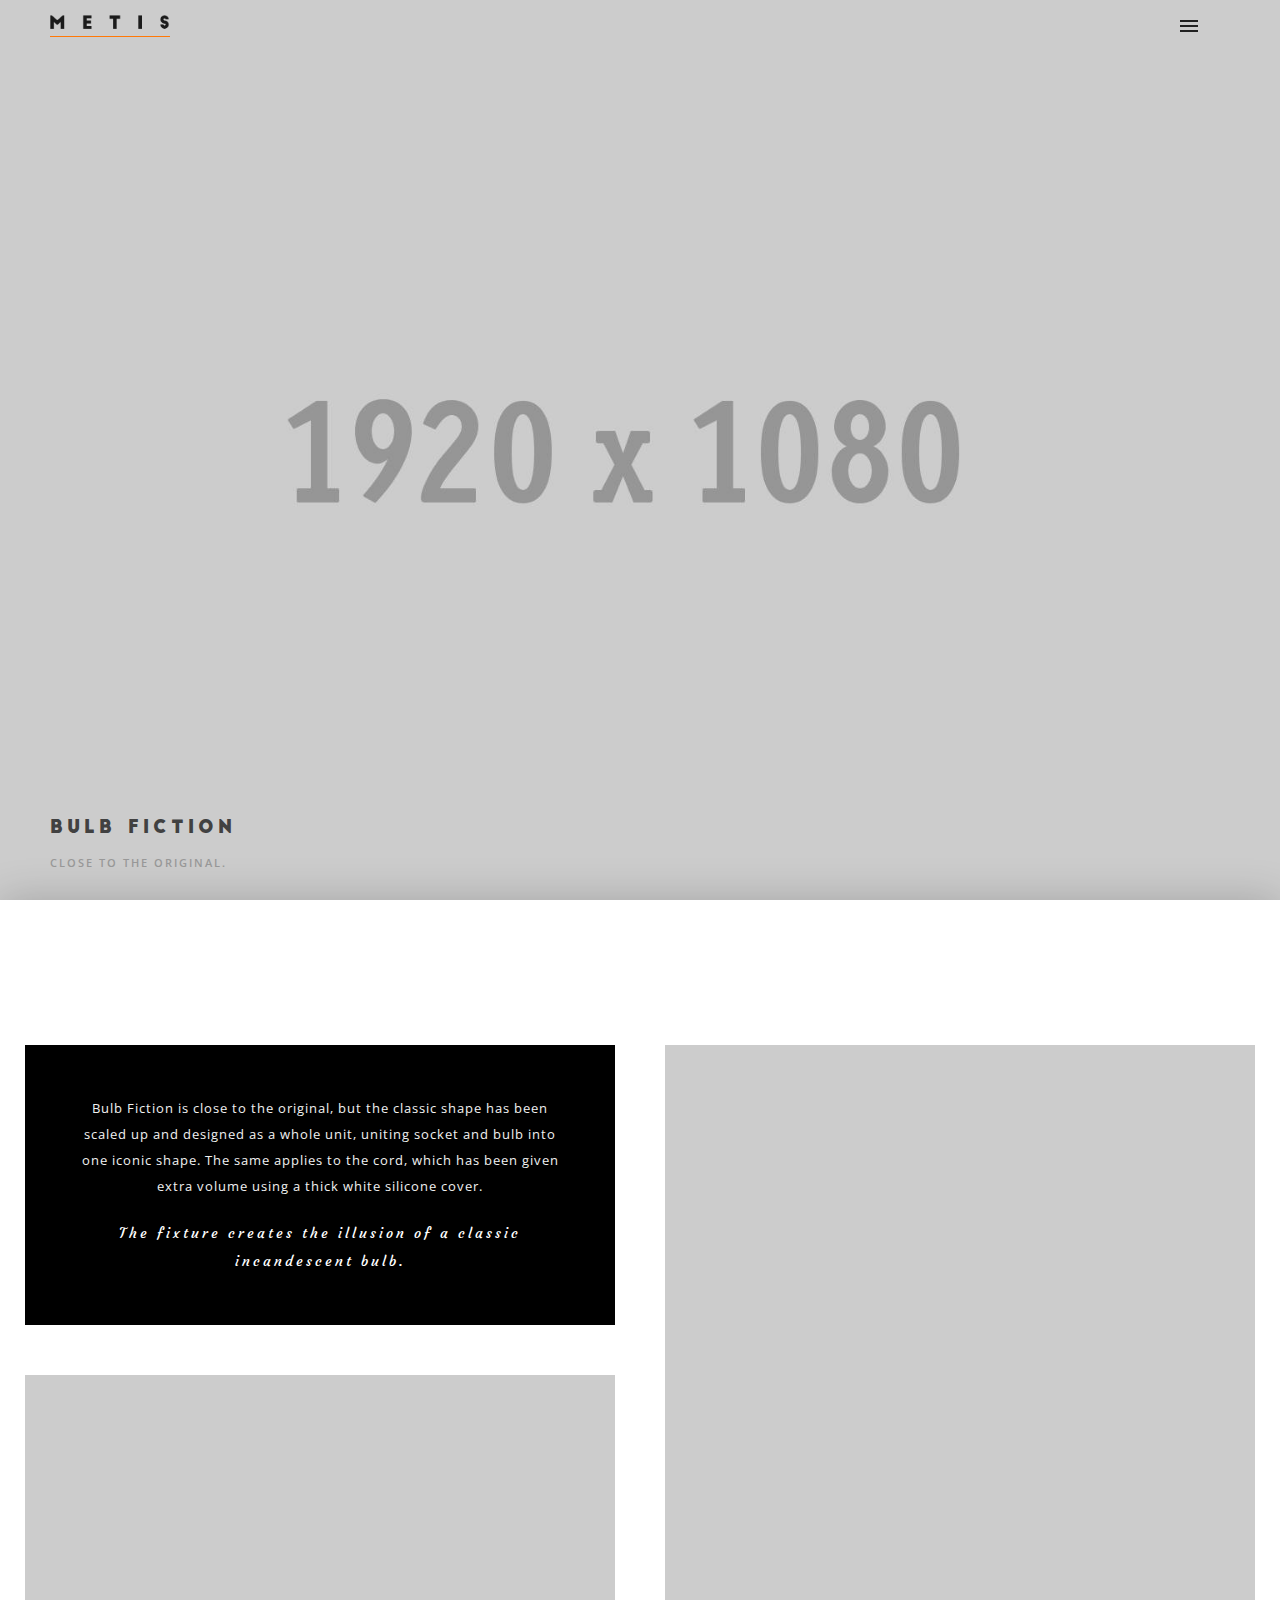
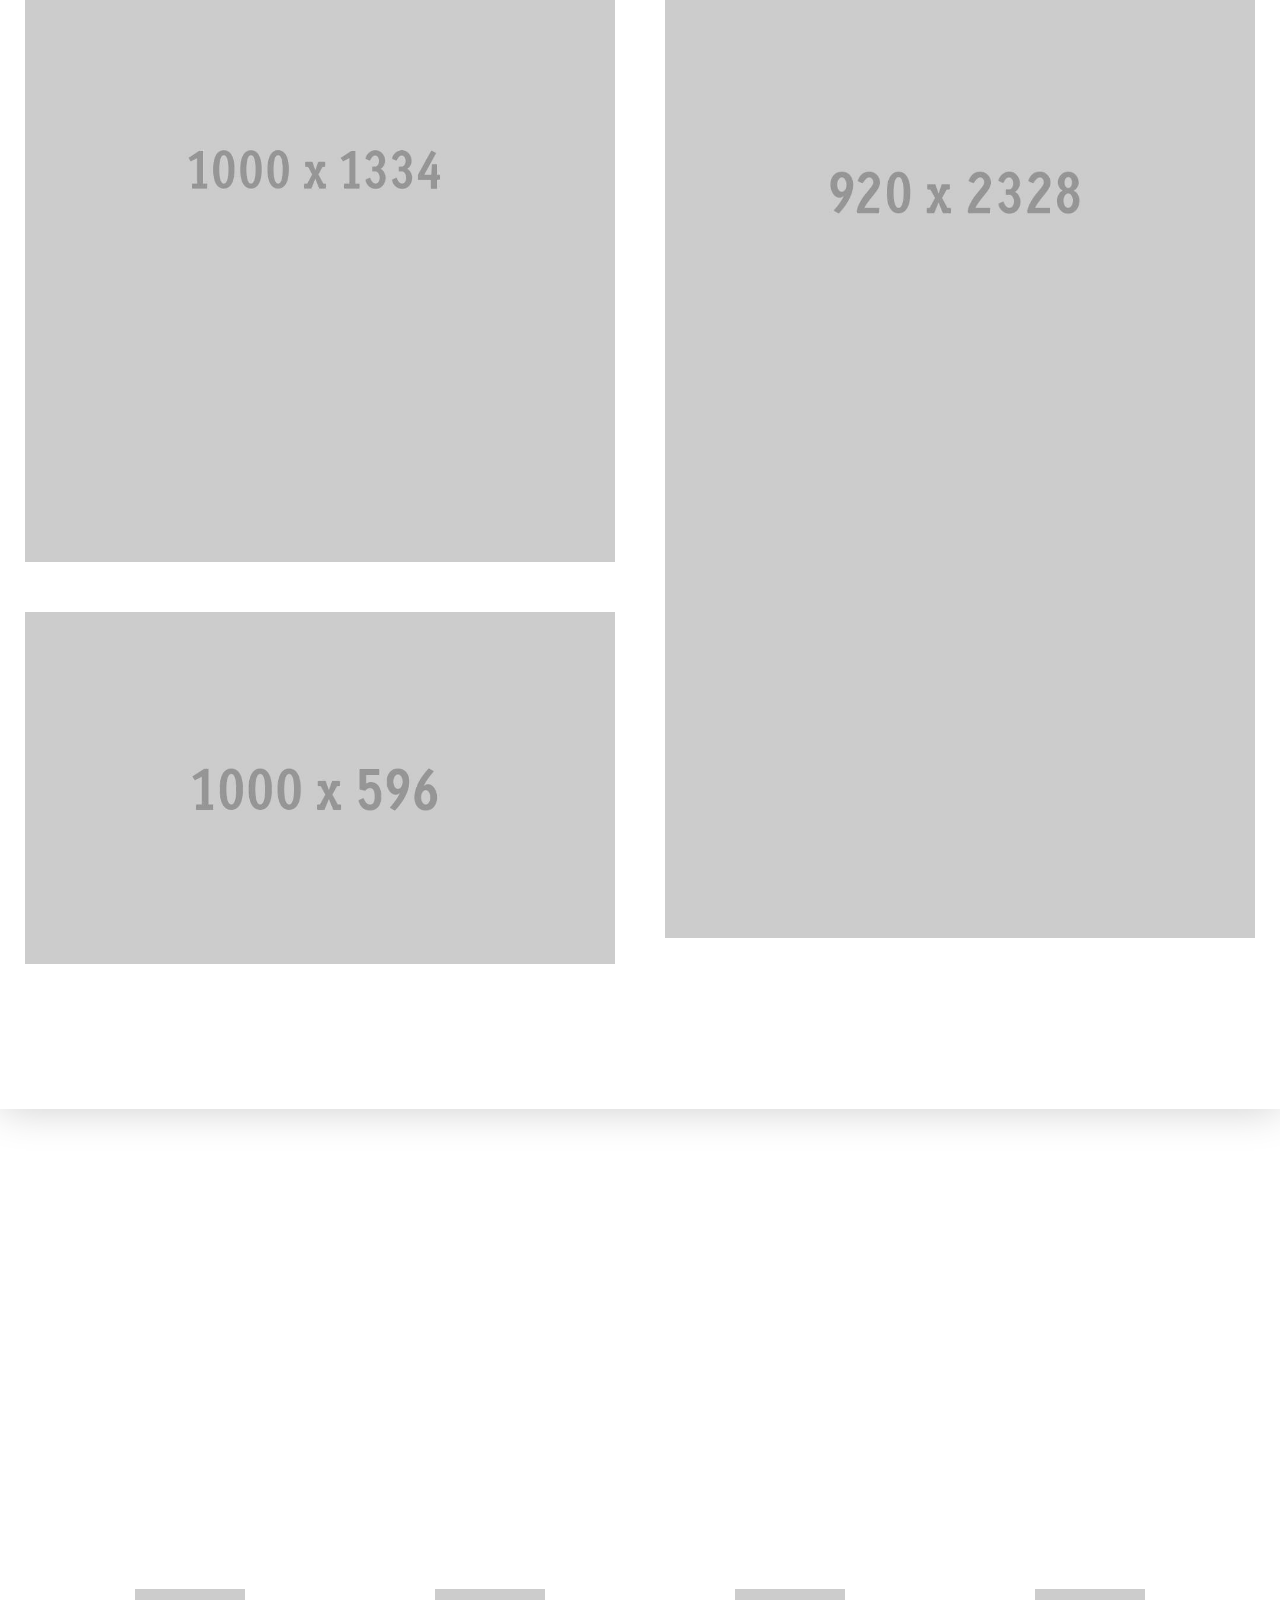
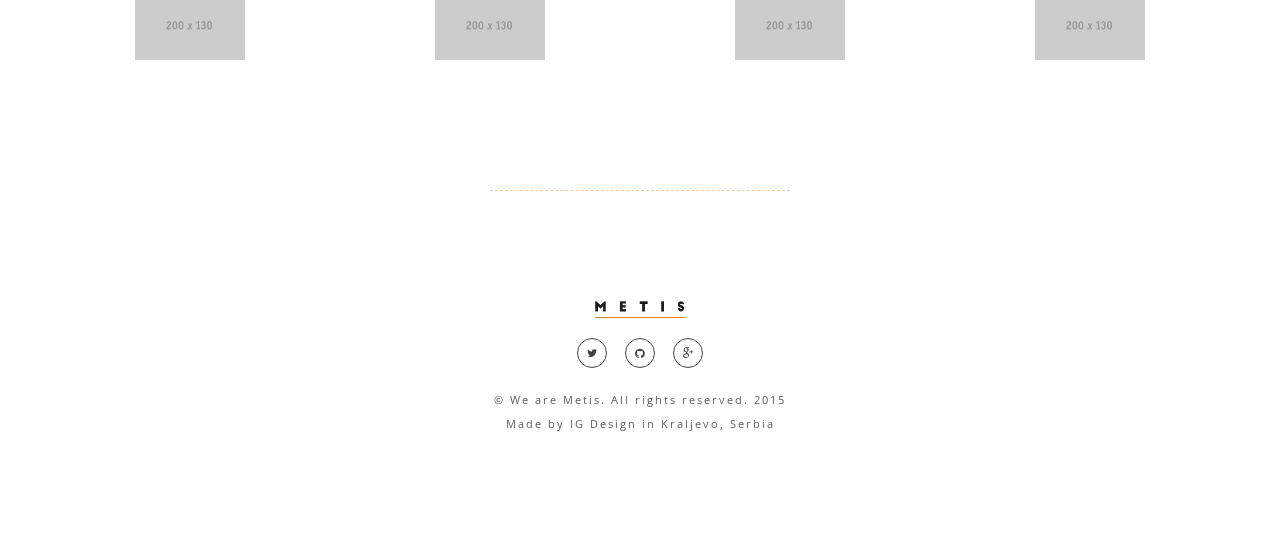
<file: project2.html>
﻿<!DOCTYPE html>
<!--[if IE 8]><html class="no-js lt-ie9" lang="en"> <![endif]-->
<!--[if gt IE 8]>
<!--><html class="no-js" lang="en"><!--<![endif]-->
<head>

	<!-- Basic Page Needs
  ================================================== -->
	<meta charset="utf-8">
	<title>Metis</title>
	<meta name="description" content="">
	<meta name="author" content="">

	<!-- Mobile Specific Metas
  ================================================== -->
	<meta name="viewport" content="width=device-width, initial-scale=1, maximum-scale=1">
	
	
	
	<!-- CSS
  ================================================== -->
	<link rel="stylesheet" href="css/base.css"/>
	<link rel="stylesheet" href="css/skeleton.css"/>
	<link rel="stylesheet" href="css/layout.css"/>
	<link rel="stylesheet" href="css/font-awesome.css" />
	<link rel="stylesheet" href="css/retina.css"/>
	<link rel="stylesheet" href="css/owl.carousel.css"/>
	

		
	<!-- Favicons
	================================================== -->
	<link rel="shortcut icon" href="favicon.png">
	<link rel="apple-touch-icon" href="apple-touch-icon.png">
	<link rel="apple-touch-icon" sizes="72x72" href="apple-touch-icon-72x72.png">
	<link rel="apple-touch-icon" sizes="114x114" href="apple-touch-icon-114x114.png">
	
	
	
</head>
<body class="royal_preloader">	
		
	<!-- Nav and Logo
	================================================== -->

		<header class="cd-header">
		
			<div class="container">		
				<div class="sixteen columns">	
					<div class="logo-wrap">
						<img src="images/logo.png" alt="">
					</div>
					<a class="cd-primary-nav-trigger" href="#0">
						<span class="cd-menu-text"></span><span class="cd-menu-icon"></span>
					</a>
				</div>	
			</div>		
				
		</header>	

		<nav>
			<div class="cd-primary-nav">
				<ul class="cd-scndr-nav">
					<li class="cd-label"><a href="#">Portfolio</a>
						<ul>
							<li><a href="index.html">featured slider</a></li>
							<li><a href="index1.html">featured image</a></li>
							<li><a href="index2.html">featured html video</a></li>
							<li><a href="index3.html">featured youtube video</a></li>
							<li><a href="index4.html">no-spaced thirds</a></li>
							<li><a href="index5.html">classic grid</a></li>
							<li><a href="index6.html">lightbox gallery</a></li>
							<li><a href="index7.html">3d Curtain effect</a></li>
							<li><a href="index8.html">parallax portfolio</a></li>
						</ul>
					</li>
					
					<li class="cd-label"><a href="about.html">About us</a></li>
					
					<li class="cd-label"><a href="#">Blog</a>
					
						<ul>
							<li><a href="blog.html">blog page</a></li>
							<li><a href="post.html">single post</a></li>
						</ul>
					
					</li>
					
					<li class="cd-label"><a href="#">shop</a>
					
						<ul>
							<li><a href="shop.html">shop page</a></li>
							<li><a href="product.html">product page</a></li>
						</ul>
					
					</li>
					
					<li class="cd-label"><a href="#">Contact</a>
						<ul>
							<li><a href="contact.html">default</a></li>
							<li><a href="contact1.html">minimal</a></li>
						</ul>
					</li>

					<li class="cd-label"><a href="#">Features</a>
						<ul>
							<li><a href="shortcodes.html">shortcodes (classic nav)</a></li>
							<li><a href="footers.html">footers</a></li>
							<li><a href="404.html">404 page</a></li>
							<li><a href="500.html">500 page</a></li>
							<li><a href="comingsoon.html">coming soon</a></li>
						</ul>
					</li>
				</ul>	
				
				<div class="social-nav">
					<ul class="list-social-nav">
						<li class="icon-soc-nav tipped" data-title="twitter"  data-tipper-options='{"direction":"top","follow":"true"}'>
							<a href="#">&#xf099;</a>
						</li>
						<li class="icon-soc-nav tipped" data-title="github"  data-tipper-options='{"direction":"top","follow":"true"}'>
							<a href="#">&#xf09b;</a>
						</li>
						<li class="icon-soc-nav tipped" data-title="google +"  data-tipper-options='{"direction":"top","follow":"true"}'>
							<a href="#">&#xf0d5;</a>
						</li>
						<li class="icon-soc-nav tipped" data-title="YouTube"  data-tipper-options='{"direction":"top","follow":"true"}'>
							<a href="#">&#xf16a;</a>
						</li>
						<li class="icon-soc-nav tipped" data-title="Vimeo"  data-tipper-options='{"direction":"top","follow":"true"}'>
							<a href="#">&#xf194;</a>
						</li>
						<li class="icon-soc-nav tipped" data-title="Tumblr"  data-tipper-options='{"direction":"top","follow":"true"}'>
							<a href="#">&#xf174;</a>
						</li>
						<li class="icon-soc-nav tipped" data-title="facebook"  data-tipper-options='{"direction":"top","follow":"true"}'>
							<a href="#">&#xf230;</a>
						</li>
						<li class="icon-soc-nav tipped" data-title="Skype"  data-tipper-options='{"direction":"top","follow":"true"}'>
							<a href="#">&#xf17e;</a>
						</li>
						<li class="icon-soc-nav tipped" data-title="soundcloud"  data-tipper-options='{"direction":"top","follow":"true"}'>
							<a href="#">&#xf1be;</a>
						</li>
						<li class="icon-soc-nav tipped" data-title="pinterest"  data-tipper-options='{"direction":"top","follow":"true"}'>
							<a href="#">&#xf231;</a>
						</li>
						<li class="icon-soc-nav tipped" data-title="linkedin"  data-tipper-options='{"direction":"top","follow":"true"}'>
							<a href="#">&#xf08c;</a>
						</li>
						<li class="icon-soc-nav tipped" data-title="lastfm"  data-tipper-options='{"direction":"top","follow":"true"}'>
							<a href="#">&#xf202;</a>
						</li>
						<li class="icon-soc-nav tipped" data-title="dropbox"  data-tipper-options='{"direction":"top","follow":"true"}'>
							<a href="#">&#xf16b;</a>
						</li>
						<li class="icon-soc-nav tipped" data-title="behance"  data-tipper-options='{"direction":"top","follow":"true"}'>
							<a href="#">&#xf1b4;</a>
						</li>
					</ul>	
				</div>
								
			</div>
		</nav>

	
	<!-- Primary Page Layout
	================================================== -->

			<main class="cd-main-content">
	
				<section class="cd-section">
					<div class="cd-block">
						<div class="project-top project2-top-image">
								
							<div class="hero-top">							
								<div class="container">	
									<div class="sixteen columns">
										<div class="hero-text">
											<h5>Bulb Fiction</h5>
											<div class="hero-subtext-2">close to the original.</div>
										</div>	
									</div>	
								</div>		
							</div>	
							
							<a href="#scroll-link" class="scroll scroll-down-arrow"></a>	
							
						</div>
					</div>
				</section>
		
				<div class="main-wrapper" id="scroll-link">		
					
					<div class="section-in white-back padding-top-bottom shadow-sec">
					
						<div class="gallery-image-wrap">
							<div class="item-one-half">	
								<p>Bulb Fiction is close to the original, but the classic shape has been scaled up and designed as a whole unit, uniting socket and bulb into one iconic shape. The same applies to the cord, which has been given extra volume using a thick white silicone cover.</p>
								<div class="credi">The fixture creates the illusion of a classic incandescent bulb.</div>	
							</div>
							<div class="item-one-half">	
								<img src="images/portfolio/2c.jpg" alt="">	
							</div>
							<div class="item-one-half">	
								<img src="images/portfolio/2.jpg" alt="">	
							</div>		
							<div class="item-one-half">	
								<img src="images/portfolio/2b.jpg" alt="">	
							</div>	
						</div>	
					
					</div>
					
					<div class="section-in">
					
						<div class="parallax-project"></div>
						
						<div class="project-next-prev">	
							<a href="project1.html">
								<div class="project-prev">	
									<div class="text">prev<br><span>tma-1 x</span></div>										
								</div>
							</a>	
							<a href="project3.html">	
								<div class="project-next">	
									<div class="text">next<br><span>hang around</span></div>											
								</div>	
							</a>	
						</div>
						
					</div>
					
					<div class="section-in padding-top-bottom white-back">	
						<div class="container">	
							<div class="four columns">
								<div class="logos">
									<img src="images/logos/1.png" alt="">
								</div>
							</div>	
							<div class="four columns">
								<div class="logos">
									<img src="images/logos/2.png" alt="">
								</div>
							</div>	
							<div class="four columns">
								<div class="logos">
									<img src="images/logos/3.png" alt="">
								</div>
							</div>	
							<div class="four columns">
								<div class="logos">
									<img src="images/logos/4.png" alt="">
								</div>
							</div>
						</div>
					</div>		
						
				
					<div class="section-in white-back">
						<div class="container">		
							<div class="sixteen columns remove-top remove-bottom">
								<div class="footer-line"></div>
							</div>
						</div>		
					</div>	
				
					<div class="section-in footer white-back">											
						<div class="container">		
							<div class="sixteen columns">
								<div class="footer-img">
									<img src="images/logo.png" alt="">
								</div>	
							</div>
							<div class="sixteen columns">			
								<div class="social-footer">
									<ul class="list-social">
										<li class="icon-soc tipped" data-title="twitter"  data-tipper-options='{"direction":"top","follow":"true"}'>
											<a href="#">&#xf099;</a>
										</li>
										<li class="icon-soc tipped" data-title="github"  data-tipper-options='{"direction":"top","follow":"true"}'>
											<a href="#">&#xf09b;</a>
										</li>
										<li class="icon-soc tipped" data-title="google +"  data-tipper-options='{"direction":"top","follow":"true"}'>
											<a href="#">&#xf0d5;</a>
										</li>
									</ul>	
								</div>
							</div>		
							<div class="sixteen columns">
								<div class="footer-copy-text">
									<p>© We are Metis. All rights reserved. 2015</p>
									<p>Made by IG Design in Kraljevo, Serbia</p>
								</div>	
							</div>
						</div>							
					</div>	

				</div>	
		
			</main>

		
	<!-- JAVASCRIPT
    ================================================== -->
<script type="text/javascript" src="js/jquery.js"></script>	
<script type="text/javascript" src="js/modernizr.custom.js"></script> 
<script type="text/javascript" src="js/royal_preloader.min.js"></script>
<script type="text/javascript">
(function($) { "use strict";
	Royal_Preloader.config({
		mode           : 'progress',
		background     : '#ffffff',
		showProgress   : true,
		showPercentage : true
	});
})(jQuery);
</script>
<script type="text/javascript">
(function($) { "use strict";
	$(function(){"use strict";
		$('.project-top').css({'height':($(window).height())+'px'});
		$(window).resize(function(){
		$('.project-top').css({'height':($(window).height())+'px'});
		});
	});
})(jQuery);
</script>
<script type="text/javascript">
(function($) { "use strict";	
/* Scroll Too */
	
	$(document).ready(function(){"use strict";
		$(".scroll").click(function(event){

			event.preventDefault();

			var full_url = this.href;
			var parts = full_url.split("#");
			var trgt = parts[1];
			var target_offset = $("#"+trgt).offset();
			var target_top = target_offset.top;

			$('html, body').animate({scrollTop:target_top}, 1000);
		});
	});
})(jQuery);
</script>
<script type="text/javascript" src="js/scroll.js"></script>	
<script type="text/javascript" src="js/zoom.js"></script>
<script type="text/javascript" src="js/menu.js"></script>	
<script type="text/javascript" src="js/retina-1.1.0.min.js"></script>	
<script type="text/javascript" src="js/jquery.easing.js"></script>	
<script type="text/javascript" src="js/jquery.parallax-1.1.3.js"></script>
<script type="text/javascript">
(function($) { "use strict";
	$('.parallax-project').parallax("50%", 0.4);
})(jQuery);
</script>
<script type="text/javascript" src="js/jquery.fs.tipper.min.js"></script> 
<script type="text/javascript">
(function($) { "use strict";
	//Tooltip
	
	$(".tipped").tipper();
})(jQuery);
</script>
<script type="text/javascript" src="js/imagesloaded.pkgd.min.js"></script> 
<script type="text/javascript" src="js/mas-project.js"></script>
<script type="text/javascript">
(function($) { "use strict";
		var $container = $('.gallery-image-wrap');
		// initialize Masonry after all images have loaded  
		$container.imagesLoaded( function() {
		  $container.masonry({
				itemSelector: '.item-one-half'
			});
		});
})(jQuery);
</script>
<!-- End Document
================================================== -->
</body>
</html>
</file>
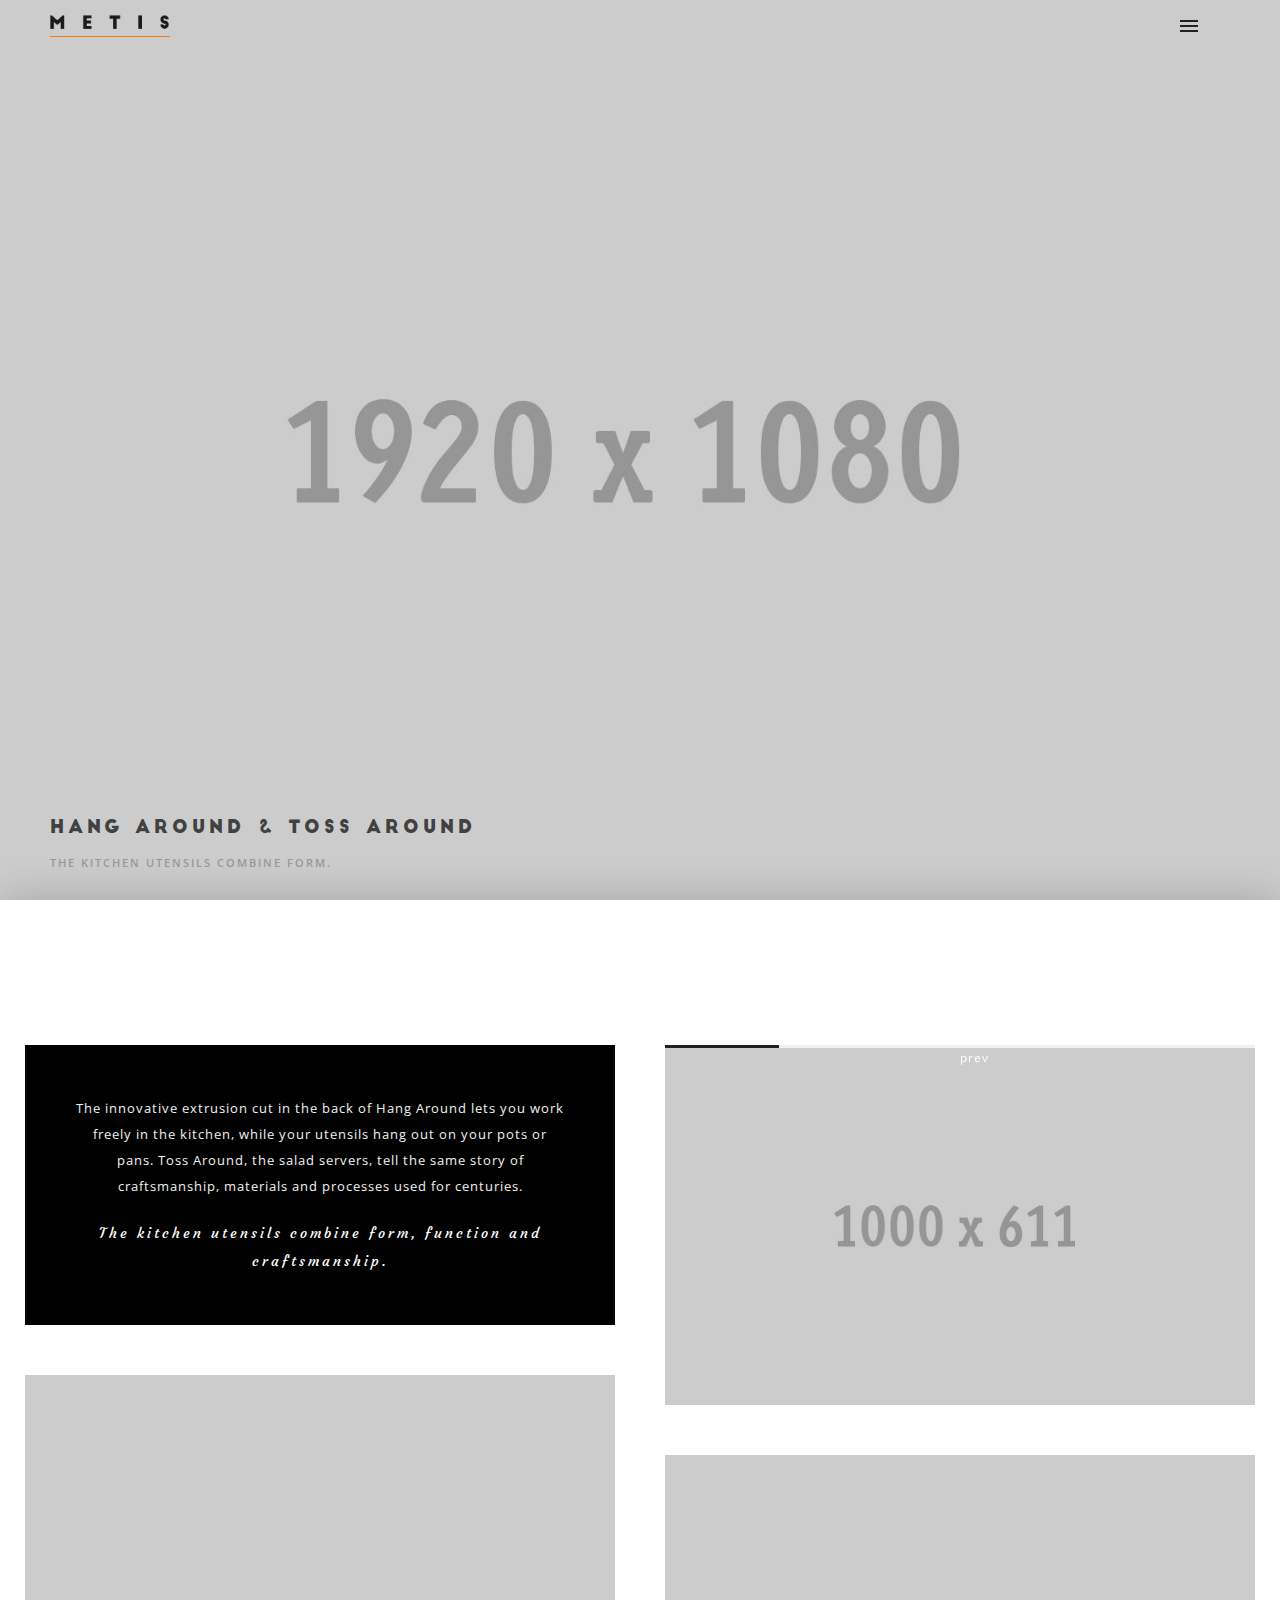
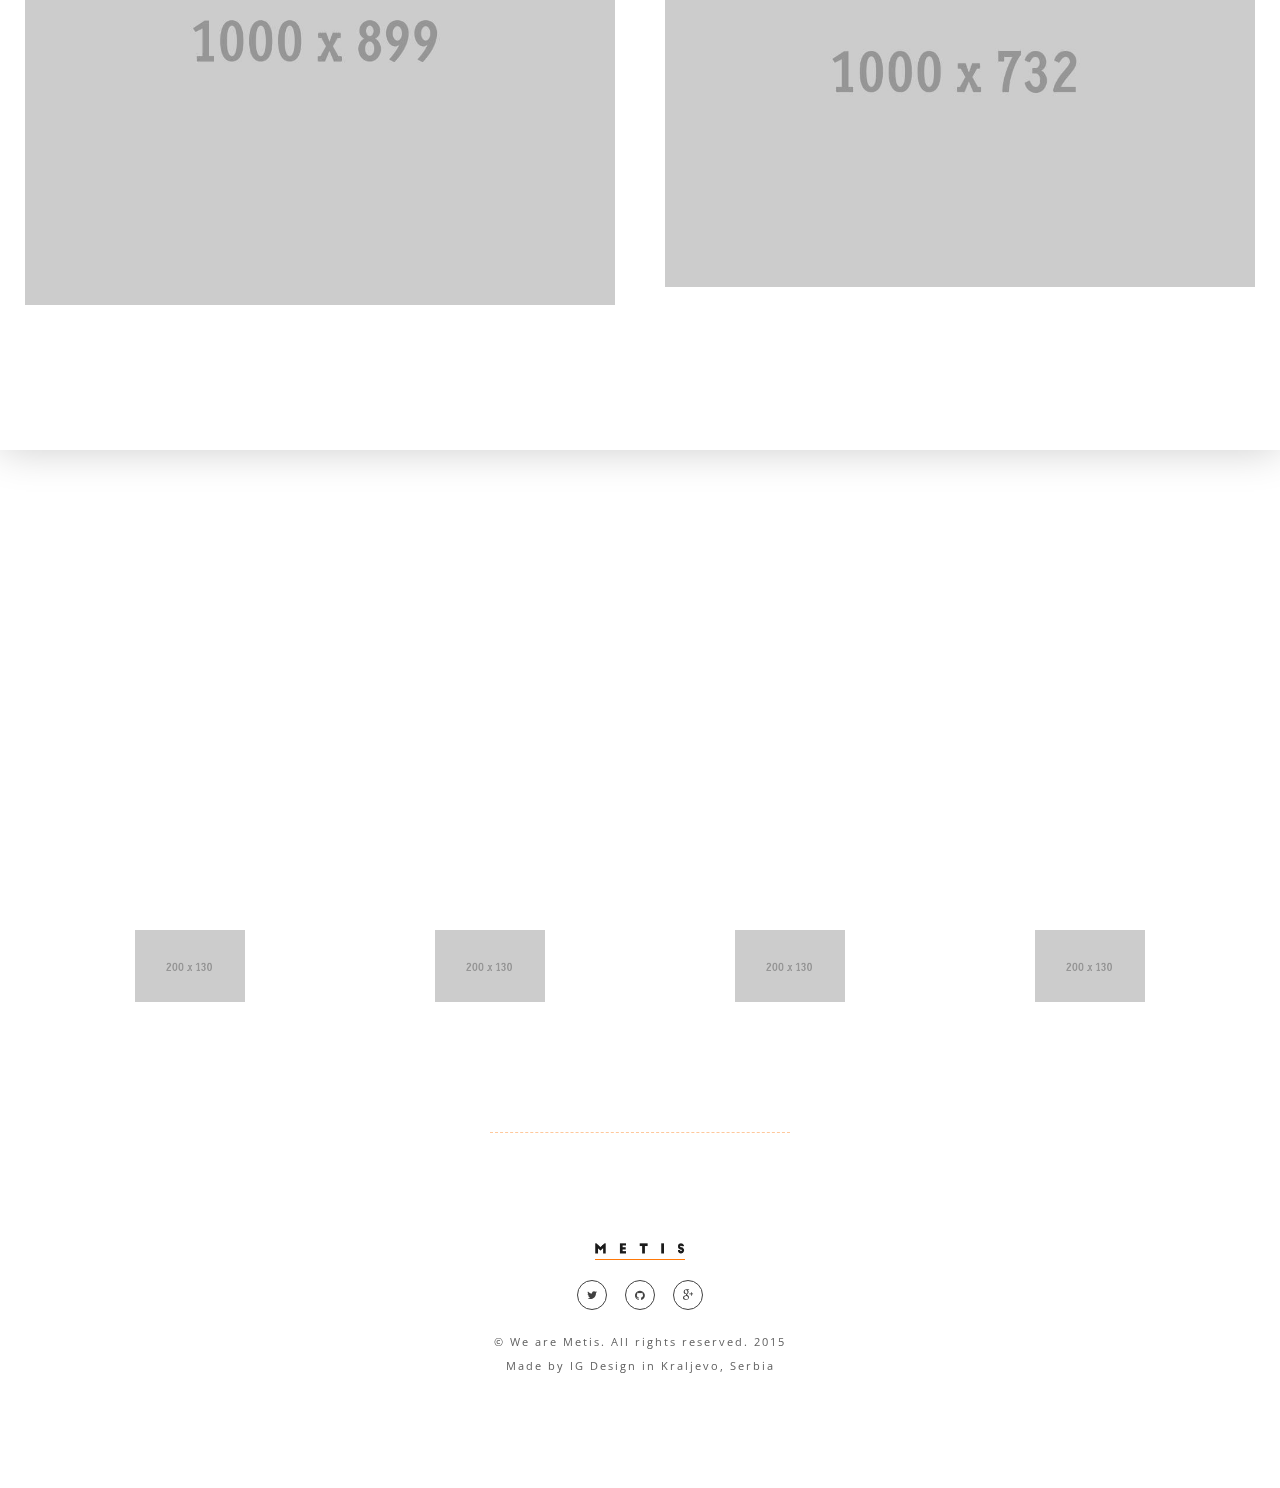
<file: project3.html>
﻿<!DOCTYPE html>
<!--[if IE 8]><html class="no-js lt-ie9" lang="en"> <![endif]-->
<!--[if gt IE 8]>
<!--><html class="no-js" lang="en"><!--<![endif]-->
<head>

	<!-- Basic Page Needs
  ================================================== -->
	<meta charset="utf-8">
	<title>Metis</title>
	<meta name="description" content="">
	<meta name="author" content="">

	<!-- Mobile Specific Metas
  ================================================== -->
	<meta name="viewport" content="width=device-width, initial-scale=1, maximum-scale=1">
	
	
	
	<!-- CSS
  ================================================== -->
	<link rel="stylesheet" href="css/base.css"/>
	<link rel="stylesheet" href="css/skeleton.css"/>
	<link rel="stylesheet" href="css/layout.css"/>
	<link rel="stylesheet" href="css/font-awesome.css" />
	<link rel="stylesheet" href="css/retina.css"/>
	<link rel="stylesheet" href="css/owl.carousel.css"/>
	

		
	<!-- Favicons
	================================================== -->
	<link rel="shortcut icon" href="favicon.png">
	<link rel="apple-touch-icon" href="apple-touch-icon.png">
	<link rel="apple-touch-icon" sizes="72x72" href="apple-touch-icon-72x72.png">
	<link rel="apple-touch-icon" sizes="114x114" href="apple-touch-icon-114x114.png">
	
	
	
</head>
<body class="royal_preloader">	
		
	<!-- Nav and Logo
	================================================== -->

		<header class="cd-header">
		
			<div class="container">		
				<div class="sixteen columns">	
					<div class="logo-wrap">
						<img src="images/logo.png" alt="">
					</div>
					<a class="cd-primary-nav-trigger" href="#0">
						<span class="cd-menu-text"></span><span class="cd-menu-icon"></span>
					</a>
				</div>	
			</div>		
				
		</header>	

		<nav>
			<div class="cd-primary-nav">
				<ul class="cd-scndr-nav">
					<li class="cd-label"><a href="#">Portfolio</a>
						<ul>
							<li><a href="index.html">featured slider</a></li>
							<li><a href="index1.html">featured image</a></li>
							<li><a href="index2.html">featured html video</a></li>
							<li><a href="index3.html">featured youtube video</a></li>
							<li><a href="index4.html">no-spaced thirds</a></li>
							<li><a href="index5.html">classic grid</a></li>
							<li><a href="index6.html">lightbox gallery</a></li>
							<li><a href="index7.html">3d Curtain effect</a></li>
							<li><a href="index8.html">parallax portfolio</a></li>
						</ul>
					</li>
					
					<li class="cd-label"><a href="about.html">About us</a></li>
					
					<li class="cd-label"><a href="#">Blog</a>
					
						<ul>
							<li><a href="blog.html">blog page</a></li>
							<li><a href="post.html">single post</a></li>
						</ul>
					
					</li>
					
					<li class="cd-label"><a href="#">shop</a>
					
						<ul>
							<li><a href="shop.html">shop page</a></li>
							<li><a href="product.html">product page</a></li>
						</ul>
					
					</li>
					
					<li class="cd-label"><a href="#">Contact</a>
						<ul>
							<li><a href="contact.html">default</a></li>
							<li><a href="contact1.html">minimal</a></li>
						</ul>
					</li>

					<li class="cd-label"><a href="#">Features</a>
						<ul>
							<li><a href="shortcodes.html">shortcodes (classic nav)</a></li>
							<li><a href="footers.html">footers</a></li>
							<li><a href="404.html">404 page</a></li>
							<li><a href="500.html">500 page</a></li>
							<li><a href="comingsoon.html">coming soon</a></li>
						</ul>
					</li>
				</ul>	
				
				<div class="social-nav">
					<ul class="list-social-nav">
						<li class="icon-soc-nav tipped" data-title="twitter"  data-tipper-options='{"direction":"top","follow":"true"}'>
							<a href="#">&#xf099;</a>
						</li>
						<li class="icon-soc-nav tipped" data-title="github"  data-tipper-options='{"direction":"top","follow":"true"}'>
							<a href="#">&#xf09b;</a>
						</li>
						<li class="icon-soc-nav tipped" data-title="google +"  data-tipper-options='{"direction":"top","follow":"true"}'>
							<a href="#">&#xf0d5;</a>
						</li>
						<li class="icon-soc-nav tipped" data-title="YouTube"  data-tipper-options='{"direction":"top","follow":"true"}'>
							<a href="#">&#xf16a;</a>
						</li>
						<li class="icon-soc-nav tipped" data-title="Vimeo"  data-tipper-options='{"direction":"top","follow":"true"}'>
							<a href="#">&#xf194;</a>
						</li>
						<li class="icon-soc-nav tipped" data-title="Tumblr"  data-tipper-options='{"direction":"top","follow":"true"}'>
							<a href="#">&#xf174;</a>
						</li>
						<li class="icon-soc-nav tipped" data-title="facebook"  data-tipper-options='{"direction":"top","follow":"true"}'>
							<a href="#">&#xf230;</a>
						</li>
						<li class="icon-soc-nav tipped" data-title="Skype"  data-tipper-options='{"direction":"top","follow":"true"}'>
							<a href="#">&#xf17e;</a>
						</li>
						<li class="icon-soc-nav tipped" data-title="soundcloud"  data-tipper-options='{"direction":"top","follow":"true"}'>
							<a href="#">&#xf1be;</a>
						</li>
						<li class="icon-soc-nav tipped" data-title="pinterest"  data-tipper-options='{"direction":"top","follow":"true"}'>
							<a href="#">&#xf231;</a>
						</li>
						<li class="icon-soc-nav tipped" data-title="linkedin"  data-tipper-options='{"direction":"top","follow":"true"}'>
							<a href="#">&#xf08c;</a>
						</li>
						<li class="icon-soc-nav tipped" data-title="lastfm"  data-tipper-options='{"direction":"top","follow":"true"}'>
							<a href="#">&#xf202;</a>
						</li>
						<li class="icon-soc-nav tipped" data-title="dropbox"  data-tipper-options='{"direction":"top","follow":"true"}'>
							<a href="#">&#xf16b;</a>
						</li>
						<li class="icon-soc-nav tipped" data-title="behance"  data-tipper-options='{"direction":"top","follow":"true"}'>
							<a href="#">&#xf1b4;</a>
						</li>
					</ul>	
				</div>
								
			</div>
		</nav>

	
	<!-- Primary Page Layout
	================================================== -->

			<main class="cd-main-content">
	
				<section class="cd-section">
					<div class="cd-block">
						<div class="project-top project3-top-image">
								
							<div class="hero-top">							
								<div class="container">	
									<div class="sixteen columns">
										<div class="hero-text">
											<h5>Hang Around & Toss Around</h5>
											<div class="hero-subtext-2">The kitchen utensils combine form.</div>
										</div>	
									</div>	
								</div>		
							</div>	
							
							<a href="#scroll-link" class="scroll scroll-down-arrow"></a>	
							
						</div>
					</div>
				</section>
		
				<div class="main-wrapper" id="scroll-link">		
					
					<div class="section-in white-back padding-top-bottom shadow-sec">
					
						<div class="gallery-image-wrap">
							<div class="item-one-half">	
								<p>The innovative extrusion cut in the back of Hang Around lets you work freely in the kitchen, while your utensils hang out on your pots or pans. Toss Around, the salad servers, tell the same story of craftsmanship, materials and processes used for centuries.</p>
								<div class="credi">The kitchen utensils combine form, function and craftsmanship.</div>	
							</div>
							<div class="item-one-half">	
								<div id="owl-project" class="owl-carousel owl-theme">
									<div class="item">
										<img src="images/portfolio/3b.jpg" alt="">
									</div>	
									<div class="item">
										<img src="images/portfolio/3c.jpg" alt="">
									</div>
									<div class="item">
										<img src="images/portfolio/3d.jpg" alt="">
									</div>
								</div>		
							</div>
							<div class="item-one-half">	
								<img src="images/portfolio/3a.jpg" alt="">	
							</div>		
							<div class="item-one-half">	
								<img src="images/portfolio/3e.jpg" alt="">	
							</div>	
						</div>	
					
					</div>
					
					<div class="section-in">
					
						<div class="parallax-project"></div>
						
						<div class="project-next-prev">	
							<a href="project2.html">
								<div class="project-prev">	
									<div class="text">prev<br><span>bulb fiction</span></div>										
								</div>
							</a>	
							<a href="project4.html">	
								<div class="project-next">	
									<div class="text">next<br><span>slice</span></div>											
								</div>	
							</a>	
						</div>
						
					</div>
					
					<div class="section-in padding-top-bottom white-back">	
						<div class="container">	
							<div class="four columns">
								<div class="logos">
									<img src="images/logos/1.png" alt="">
								</div>
							</div>	
							<div class="four columns">
								<div class="logos">
									<img src="images/logos/2.png" alt="">
								</div>
							</div>	
							<div class="four columns">
								<div class="logos">
									<img src="images/logos/3.png" alt="">
								</div>
							</div>	
							<div class="four columns">
								<div class="logos">
									<img src="images/logos/4.png" alt="">
								</div>
							</div>
						</div>
					</div>		
						
				
					<div class="section-in white-back">
						<div class="container">		
							<div class="sixteen columns remove-top remove-bottom">
								<div class="footer-line"></div>
							</div>
						</div>		
					</div>	
				
					<div class="section-in footer white-back">											
						<div class="container">		
							<div class="sixteen columns">
								<div class="footer-img">
									<img src="images/logo.png" alt="">
								</div>	
							</div>
							<div class="sixteen columns">			
								<div class="social-footer">
									<ul class="list-social">
										<li class="icon-soc tipped" data-title="twitter"  data-tipper-options='{"direction":"top","follow":"true"}'>
											<a href="#">&#xf099;</a>
										</li>
										<li class="icon-soc tipped" data-title="github"  data-tipper-options='{"direction":"top","follow":"true"}'>
											<a href="#">&#xf09b;</a>
										</li>
										<li class="icon-soc tipped" data-title="google +"  data-tipper-options='{"direction":"top","follow":"true"}'>
											<a href="#">&#xf0d5;</a>
										</li>
									</ul>	
								</div>
							</div>		
							<div class="sixteen columns">
								<div class="footer-copy-text">
									<p>© We are Metis. All rights reserved. 2015</p>
									<p>Made by IG Design in Kraljevo, Serbia</p>
								</div>	
							</div>
						</div>							
					</div>	

				</div>	
		
			</main>

		
	<!-- JAVASCRIPT
    ================================================== -->
<script type="text/javascript" src="js/jquery.js"></script>	
<script type="text/javascript" src="js/modernizr.custom.js"></script> 
<script type="text/javascript" src="js/royal_preloader.min.js"></script>
<script type="text/javascript">
(function($) { "use strict";
	Royal_Preloader.config({
		mode           : 'progress',
		background     : '#ffffff',
		showProgress   : true,
		showPercentage : true
	});
})(jQuery);
</script>
<script type="text/javascript">
(function($) { "use strict";
	$(function(){"use strict";
		$('.project-top').css({'height':($(window).height())+'px'});
		$(window).resize(function(){
		$('.project-top').css({'height':($(window).height())+'px'});
		});
	});
})(jQuery);
</script>
<script type="text/javascript">
(function($) { "use strict";	
/* Scroll Too */
	
	$(document).ready(function(){"use strict";
		$(".scroll").click(function(event){

			event.preventDefault();

			var full_url = this.href;
			var parts = full_url.split("#");
			var trgt = parts[1];
			var target_offset = $("#"+trgt).offset();
			var target_top = target_offset.top;

			$('html, body').animate({scrollTop:target_top}, 1000);
		});
	});
})(jQuery);
</script>
<script type="text/javascript" src="js/scroll.js"></script>	
<script type="text/javascript" src="js/zoom.js"></script>
<script type="text/javascript" src="js/menu.js"></script>	
<script type="text/javascript" src="js/retina-1.1.0.min.js"></script>	
<script type="text/javascript" src="js/jquery.easing.js"></script>	
<script type="text/javascript" src="js/jquery.parallax-1.1.3.js"></script>
<script type="text/javascript">
(function($) { "use strict";
	$('.parallax-project').parallax("50%", 0.4);
})(jQuery);
</script>
<script type="text/javascript" src="js/jquery.fs.tipper.min.js"></script> 
<script type="text/javascript">
(function($) { "use strict";
	//Tooltip
	
	$(".tipped").tipper();
})(jQuery);
</script>
<script type="text/javascript" src="js/imagesloaded.pkgd.min.js"></script> 
<script type="text/javascript" src="js/mas-project.js"></script>
<script type="text/javascript">
(function($) { "use strict";
		var $container = $('.gallery-image-wrap');
		// initialize Masonry after all images have loaded  
		$container.imagesLoaded( function() {
		  $container.masonry({
				itemSelector: '.item-one-half'
			});
		});
})(jQuery);
</script>
<script type="text/javascript" src="js/owl.carousel.min.js"></script>
<script type="text/javascript">
(function($) { "use strict";	
	$(document).ready(function() {
	 
	  var time = 4; // time in seconds
	 
	  var $progressBar,
		  $bar, 
		  $elem, 
		  isPause, 
		  tick,
		  percentTime;
	 
		//Init the carousel
		$("#owl-project").owlCarousel({
			navigation: true,
			pagination : false,
			slideSpeed : 500,
			paginationSpeed : 500,
			singleItem:true,
			afterInit : progressBar,
			afterMove : moved,
			startDragging : pauseOnDragging
		});
	 
		//Init progressBar where elem is $("#owl-demo")
		function progressBar(elem){
		  $elem = elem;
		  //build progress bar elements
		  buildProgressBar();
		  //start counting
		  start();
		}
	 
		//create div#progressBar and div#bar then prepend to $("#owl-demo")
		function buildProgressBar(){
		  $progressBar = $("<div>",{
			id:"progressBar-project"
		  });
		  $bar = $("<div>",{
			id:"bar-project"
		  });
		  $progressBar.append($bar).prependTo($elem);
		}
	 
		function start() {
		  //reset timer
		  percentTime = 0;
		  isPause = false;
		  //run interval every 0.01 second
		  tick = setInterval(interval, 10);
		};
	 
		function interval() {
		  if(isPause === false){
			percentTime += 1 / time;
			$bar.css({
			   width: percentTime+"%"
			 });
			//if percentTime is equal or greater than 100
			if(percentTime >= 100){
			  //slide to next item 
			  $elem.trigger('owl.next')
			}
		  }
		}
	 
		//pause while dragging 
		function pauseOnDragging(){
		  isPause = true;
		}
	 
		//moved callback
		function moved(){
		  //clear interval
		  clearTimeout(tick);
		  //start again
		  start();
		}
	 
		//uncomment this to make pause on mouseover 
		// $elem.on('mouseover',function(){
		//   isPause = true;
		// })
		// $elem.on('mouseout',function(){
		//   isPause = false;
		// })
	 
	});
})(jQuery);
</script>
<!-- End Document
================================================== -->
</body>
</html>
</file>
<file: css/base.css>
/*
* Skeleton V1.2
* Copyright 2011, Dave Gamache
* www.getskeleton.com
* Free to use under the MIT license.
* http://www.opensource.org/licenses/mit-license.php
* 6/20/2012
*/


/* Table of Content
==================================================
	#Reset & Basics
	#Basic Styles
	#Site Styles
	#Typography
	#Links
	#Lists
	#Images
	#Buttons
	#Forms
	#Misc */


/* #Reset & Basics (Inspired by E. Meyers)
================================================== */
	html, body, div, span, applet, object, iframe, h1, h2, h3, h4, h5, h6, p, blockquote, pre, a, abbr, acronym, address, big, cite, code, del, dfn, em, img, ins, kbd, q, s, samp, small, strike, strong, sub, sup, tt, var, b, u, i, center, dl, dt, dd, ol, ul, li, fieldset, form, label, legend, table, caption, tbody, tfoot, thead, tr, th, td, article, aside, canvas, details, embed, figure, figcaption, footer, header, hgroup, menu, nav, output, ruby, section, summary, time, mark, audio, video, select{
		margin: 0;
		padding: 0;
		border: 0;
		font-size: 100%;
		font: inherit;
		vertical-align: baseline; }
	article, aside, details, figcaption, figure, footer, header, hgroup, menu, nav, section {
		display: block; }
	body {
		line-height: 1; }
	ol, ul {
		list-style: none; }
	blockquote, q {
		quotes: none; }
	blockquote:before, blockquote:after,
	q:before, q:after {
		content: '';
		content: none; }
	table {
		border-collapse: collapse;
		border-spacing: 0; }

/* #Basic Styles
================================================== */
body {
	background: #fff;
	font-family: 'Open Sans', sans-serif;
	font-weight:400;
	font-size: 13px;
	line-height:26px;
	letter-spacing:1px;
	color:#999999;
	overflow-x:hidden;
	-webkit-font-smoothing: antialiased; /* Fix for webkit rendering */
	text-shadow: 1px 1px 1px rgba(0,0,0,0.004);
	-webkit-text-size-adjust: 100%;
 }
 html {
		overflow-x:hidden; 
	height:100%;
}
/* #Typography
================================================== */
h1, h2, h3, h4, h5, h6 {
	color: #414141;
    font-family: 'big-john';
	text-align:center;
}
h1 a, h2 a, h3 a, h4 a, h5 a, h6 a { font-weight: inherit; }
h1 { font-size: 40px; line-height:46px; }
h2 { font-size: 34px; line-height:40px;}
h3 { font-size: 30px; line-height: 36px;}
h4 { font-size: 26px; line-height: 32px;}
h5 { font-size: 18px; line-height: 24px;letter-spacing:3px;}
h6 { font-size: 14px; line-height: 20px;letter-spacing:3px;}


	p {  }
	p img { margin: 0; }
	p.lead { font-size: 21px; line-height: 27px; color: #777;  }

	em { font-style: italic; }
	strong { font-weight: 600;}
	small { font-size: 80%; }
	


/*	Blockquotes  */
	blockquote, blockquote p { font-size: 17px; line-height: 24px; color: #777; }
	blockquote { margin: 0 0 20px; padding: 9px 20px 0 19px; }
	blockquote cite { display: block; font-size: 12px; color: #555; }
	blockquote cite:before { content: "\2014 \0020"; }
	blockquote cite a, blockquote cite a:visited, blockquote cite a:visited { color: #555; }

	hr { border: solid #323a3d; border-width: 1px 0 0; clear: both; margin:0 10px 0 10px; height: 0; position:relative;}


/* #Links
================================================== */
	a, a:visited { text-decoration: none; }
	a:hover, a:focus { color: #e74c3c;}
	p a, p a:visited { line-height: inherit; text-decoration: none;}
	a:focus{
	outline:none;
	}

/* #Lists
================================================== */
	ul, ol { }
	ul { list-style: none outside; }
	ol { list-style: decimal; }
	ol, ul.square, ul.circle, ul.disc { margin-left: 30px; }
	ul.square { list-style: square outside; }
	ul.circle { list-style: circle outside; }
	ul.disc { list-style: disc outside; }
	ul ul, ul ol,
	ol ol, ol ul { font-size: 90%;  }
	ul ul li, ul ol li,
	ol ol li, ol ul li {  }
	li { line-height: 18px; }
	ul.large li { line-height: 21px; }
	li p { line-height: 21px; }
/* #Buttons
================================================== */

	.button,
	button,
	input[type="submit"],
	input[type="reset"],
	input[type="button"] {
	background:#363636;	
	margin-top:10px;
	border:none;
	  color: #dfdfdf;
	  display: inline-block;
	  font-size: 16px;
	  cursor: pointer;
	  line-height: normal;
	  padding: 15px 25px;
	-webkit-transition : all 0.3s ease-out;
	-moz-transition : all 0.3s ease-out;
	-o-transition :all 0.3s ease-out;
	transition : all 0.3s ease-out; 
	width:100%
	}

	.button:hover,
	button:hover,
	input[type="submit"]:hover,
	input[type="reset"]:hover,
	input[type="button"]:hover {	
	  color: #e74c3c;
	background:#292929;	 }

	.button:active,
	button:active,
	input[type="submit"]:active,
	input[type="reset"]:active,
	input[type="button"]:active {	
	  color: #e74c3c;}

	.button.full-width,
	button.full-width,
	input[type="submit"].full-width,
	input[type="reset"].full-width,
	input[type="button"].full-width {
		width: 100%;
		padding-left: 0 !important;
		padding-right: 0 !important;
		text-align: center; }

	/* Fix for odd Mozilla border & padding issues */
	button::-moz-focus-inner,
	input::-moz-focus-inner {
    border: 0;
    padding: 0;
	}
/* #Images
================================================== */






/* #Misc
================================================== */
	.remove-bottom { margin-bottom: 0 !important; }
	.half-bottom { margin-bottom: 12.5px !important; }
	.add-bottom { margin-bottom: 25px !important; }
	
	.remove-top { margin-top: 0 !important; }
	.half-top { margin-top: 12.5px !important; }
	.add-top { margin-top: 25px !important; }

.clear {
	clear: both;
	display: block;
	overflow: hidden;
	visibility: hidden;
	width: 0;
	height: 0;
}
::selection {
	background: rgba(100,100,100,.2); /* Safari */
	}
::-moz-selection {
	background: rgba(100,100,100,.2); /* Firefox */
}
</file>
<file: css/skeleton.css>
/*
* Skeleton V1.2 improved by IG Design
* Copyright 2011, Dave Gamache
* www.getskeleton.com
* Free to use under the MIT license.
* http://www.opensource.org/licenses/mit-license.php
* 6/20/2012
*/


/* Table of Contents
==================================================
	#Base 1350 Grid
	#Base 1200 Grid
    #Base 960 Grid
    #Tablet (Portrait)
    #Mobile (Portrait)
    #Mobile (Landscape)
    #Clearing */


	
/* #Base 1350 Grid
================================================== */	
	
		.container                                  { position: relative; width: 1360px; margin: 0 auto; padding: 0; }
		.container .column,
		.container .columns                         { float: left; display: inline; margin-left: 25px; margin-right: 25px; margin-top: 25px; margin-bottom: 25px;}
		.row                                        { margin-bottom: 50px; }

		/* Nested Column Classes */
		.column.alpha, .columns.alpha               { margin-left: 0; }
		.column.omega, .columns.omega               { margin-right: 0; }

		/* Base Grid */
		.container .one.column,
		.container .one.columns                     { width: 35px;  }
		.container .two.columns                     { width: 120px; }
		.container .three.columns                   { width: 205px; }
		.container .four.columns                    { width: 290px; }
		.container .five.columns                    { width: 375px; }
		.container .six.columns                     { width: 460px; }
		.container .seven.columns                   { width: 545px; }
		.container .eight.columns                   { width: 630px; }
		.container .nine.columns                    { width: 715px; }
		.container .ten.columns                     { width: 800px; }
		.container .eleven.columns                  { width: 885px; }
		.container .twelve.columns                  { width: 970px; }
		.container .thirteen.columns                { width: 1055px; }
		.container .fourteen.columns                { width: 1140px; }
		.container .fifteen.columns                 { width: 1225px; }
		.container .sixteen.columns                 { width: 1310px; }

		.container .one-third.column                { width: 403.333333px; }
		.container .two-thirds.column               { width: 856.666666px; }

		/* Offsets */
		.container .offset-by-one                   { padding-left: 85px;  }
		.container .offset-by-two                   { padding-left: 170px; }
		.container .offset-by-three                 { padding-left: 255px; }
		.container .offset-by-four                  { padding-left: 340px; }
		.container .offset-by-five                  { padding-left: 425px; }
		.container .offset-by-six                   { padding-left: 510px; }
		.container .offset-by-seven                 { padding-left: 595px; }
		.container .offset-by-eight                 { padding-left: 680px; }
		.container .offset-by-nine                  { padding-left: 765px; }
		.container .offset-by-ten                   { padding-left: 850px; }
		.container .offset-by-eleven                { padding-left: 935px; }
		.container .offset-by-twelve                { padding-left: 1020px; }
		.container .offset-by-thirteen              { padding-left: 1105px; }
		.container .offset-by-fourteen              { padding-left: 1190px; }
		.container .offset-by-fifteen               { padding-left: 1275px; }	
	
	
	

	
/* #Base 1200 Grid
================================================== */	
	@media only screen and (min-width: 1200px) and (max-width: 1359px) {	
		.container                                  { position: relative; width: 1200px; margin: 0 auto; padding: 0; }
		.container .column,
		.container .columns                         { float: left; display: inline; margin-left: 10px; margin-right: 10px; margin-top: 10px; margin-bottom: 10px;}
		.row                                        { margin-bottom: 20px; }

		/* Nested Column Classes */
		.column.alpha, .columns.alpha               { margin-left: 0; }
		.column.omega, .columns.omega               { margin-right: 0; }

		/* Base Grid */
		.container .one.column,
		.container .one.columns                     { width: 55px;  }
		.container .two.columns                     { width: 130px; }
		.container .three.columns                   { width: 205px; }
		.container .four.columns                    { width: 280px; }
		.container .five.columns                    { width: 355px; }
		.container .six.columns                     { width: 430px; }
		.container .seven.columns                   { width: 505px; }
		.container .eight.columns                   { width: 580px; }
		.container .nine.columns                    { width: 655px; }
		.container .ten.columns                     { width: 730px; }
		.container .eleven.columns                  { width: 805px; }
		.container .twelve.columns                  { width: 880px; }
		.container .thirteen.columns                { width: 955px; }
		.container .fourteen.columns                { width: 1030px; }
		.container .fifteen.columns                 { width: 1105px; }
		.container .sixteen.columns                 { width: 1180px; }

		.container .one-third.column                { width: 380px; }
		.container .two-thirds.column               { width: 780px; }

		/* Offsets */
		.container .offset-by-one                   { padding-left: 75px;  }
		.container .offset-by-two                   { padding-left: 150px; }
		.container .offset-by-three                 { padding-left: 225px; }
		.container .offset-by-four                  { padding-left: 300px; }
		.container .offset-by-five                  { padding-left: 375px; }
		.container .offset-by-six                   { padding-left: 450px; }
		.container .offset-by-seven                 { padding-left: 525px; }
		.container .offset-by-eight                 { padding-left: 600px; }
		.container .offset-by-nine                  { padding-left: 675px; }
		.container .offset-by-ten                   { padding-left: 750px; }
		.container .offset-by-eleven                { padding-left: 825px; }
		.container .offset-by-twelve                { padding-left: 900px; }
		.container .offset-by-thirteen              { padding-left: 975px; }
		.container .offset-by-fourteen              { padding-left: 1050px; }
		.container .offset-by-fifteen               { padding-left: 1125px; }	
	}	
	
	
	

/* #Base 960 Grid
================================================== */

	@media only screen and (min-width: 960px) and (max-width: 1199px) {
		.container                                  { position: relative; width: 960px; margin: 0 auto; padding: 0; }
		.container .column,
		.container .columns                         { float: left; display: inline; margin-left: 10px; margin-right: 10px; margin-top: 10px; margin-bottom: 10px;}
		.row                                        { margin-bottom: 20px; }

		/* Nested Column Classes */
		.column.alpha, .columns.alpha               { margin-left: 0; }
		.column.omega, .columns.omega               { margin-right: 0; }

		/* Base Grid */
		.container .one.column,
		.container .one.columns                     { width: 40px;  }
		.container .two.columns                     { width: 100px; }
		.container .three.columns                   { width: 160px; }
		.container .four.columns                    { width: 220px; }
		.container .five.columns                    { width: 280px; }
		.container .six.columns                     { width: 340px; }
		.container .seven.columns                   { width: 400px; }
		.container .eight.columns                   { width: 460px; }
		.container .nine.columns                    { width: 520px; }
		.container .ten.columns                     { width: 580px; }
		.container .eleven.columns                  { width: 640px; }
		.container .twelve.columns                  { width: 700px; }
		.container .thirteen.columns                { width: 760px; }
		.container .fourteen.columns                { width: 820px; }
		.container .fifteen.columns                 { width: 880px; }
		.container .sixteen.columns                 { width: 940px; }

		.container .one-third.column                { width: 300px; }
		.container .two-thirds.column               { width: 620px; }

		/* Offsets */
		.container .offset-by-one                   { padding-left: 60px;  }
		.container .offset-by-two                   { padding-left: 120px; }
		.container .offset-by-three                 { padding-left: 180px; }
		.container .offset-by-four                  { padding-left: 240px; }
		.container .offset-by-five                  { padding-left: 300px; }
		.container .offset-by-six                   { padding-left: 360px; }
		.container .offset-by-seven                 { padding-left: 420px; }
		.container .offset-by-eight                 { padding-left: 480px; }
		.container .offset-by-nine                  { padding-left: 540px; }
		.container .offset-by-ten                   { padding-left: 600px; }
		.container .offset-by-eleven                { padding-left: 660px; }
		.container .offset-by-twelve                { padding-left: 720px; }
		.container .offset-by-thirteen              { padding-left: 780px; }
		.container .offset-by-fourteen              { padding-left: 840px; }
		.container .offset-by-fifteen               { padding-left: 900px; }
	}


/* #Tablet (Portrait)
================================================== */

    /* Note: Design for a width of 768px */

    @media only screen and (min-width: 768px) and (max-width: 959px) {
        .container                                  { width: 768px; }
        .container .column,
        .container .columns                         { margin-left: 10px; margin-right: 10px;  margin-top: 10px; margin-bottom: 10px;}
        .column.alpha, .columns.alpha               { margin-left: 0; margin-right: 10px; }
        .column.omega, .columns.omega               { margin-right: 0; margin-left: 10px; }
        .alpha.omega                                { margin-left: 0; margin-right: 0; }

        .container .one.column,
        .container .one.columns                     { width: 28px; }
        .container .two.columns                     { width: 76px; }
        .container .three.columns                   { width: 124px; }
        .container .four.columns                    { width: 172px; }
        .container .five.columns                    { width: 220px; }
        .container .six.columns                     { width: 268px; }
        .container .seven.columns                   { width: 316px; }
        .container .eight.columns                   { width: 364px; }
        .container .nine.columns                    { width: 412px; }
        .container .ten.columns                     { width: 460px; }
        .container .eleven.columns                  { width: 508px; }
        .container .twelve.columns                  { width: 556px; }
        .container .thirteen.columns                { width: 604px; }
        .container .fourteen.columns                { width: 652px; }
        .container .fifteen.columns                 { width: 700px; }
        .container .sixteen.columns                 { width: 748px; }

        .container .one-third.column                { width: 236px; }
        .container .two-thirds.column               { width: 492px; }

        /* Offsets */
        .container .offset-by-one                   { padding-left: 48px; }
        .container .offset-by-two                   { padding-left: 96px; }
        .container .offset-by-three                 { padding-left: 144px; }
        .container .offset-by-four                  { padding-left: 192px; }
        .container .offset-by-five                  { padding-left: 240px; }
        .container .offset-by-six                   { padding-left: 288px; }
        .container .offset-by-seven                 { padding-left: 336px; }
        .container .offset-by-eight                 { padding-left: 384px; }
        .container .offset-by-nine                  { padding-left: 432px; }
        .container .offset-by-ten                   { padding-left: 480px; }
        .container .offset-by-eleven                { padding-left: 528px; }
        .container .offset-by-twelve                { padding-left: 576px; }
        .container .offset-by-thirteen              { padding-left: 624px; }
        .container .offset-by-fourteen              { padding-left: 672px; }
        .container .offset-by-fifteen               { padding-left: 720px; }
    }


/*  #Mobile (Portrait)
================================================== */


    @media only screen and (min-width: 480px) and (max-width: 767px) {
        .container { width: 420px; }
        .container .columns,
        .container .column {  margin-left: 0; margin-right: 0; margin-top: 10px; margin-bottom: 10px;}

        .container .one.column,
        .container .one.columns,
        .container .two.columns,
        .container .three.columns,
        .container .four.columns,
        .container .five.columns,
        .container .six.columns,
        .container .seven.columns,
        .container .eight.columns,
        .container .nine.columns,
        .container .ten.columns,
        .container .eleven.columns,
        .container .twelve.columns,
        .container .thirteen.columns,
        .container .fourteen.columns,
        .container .fifteen.columns,
        .container .sixteen.columns,
        .container .one-third.column,
        .container .two-thirds.column  { width: 420px; }

        /* Offsets */
        .container .offset-by-one,
        .container .offset-by-two,
        .container .offset-by-three,
        .container .offset-by-four,
        .container .offset-by-five,
        .container .offset-by-six,
        .container .offset-by-seven,
        .container .offset-by-eight,
        .container .offset-by-nine,
        .container .offset-by-ten,
        .container .offset-by-eleven,
        .container .offset-by-twelve,
        .container .offset-by-thirteen,
        .container .offset-by-fourteen,
        .container .offset-by-fifteen { padding-left: 0; }

    }

/* #Mobile 
================================================== */


    @media only screen and (min-width: 320px) and (max-width: 479px) {
        .container { width: 300px; }
        .container .columns,
        .container .column {  margin-left: 0; margin-right: 0;  margin-top: 10px; margin-bottom: 10px;}

        .container .one.column,
        .container .one.columns,
        .container .two.columns,
        .container .three.columns,
        .container .four.columns,
        .container .five.columns,
        .container .six.columns,
        .container .seven.columns,
        .container .eight.columns,
        .container .nine.columns,
        .container .ten.columns,
        .container .eleven.columns,
        .container .twelve.columns,
        .container .thirteen.columns,
        .container .fourteen.columns,
        .container .fifteen.columns,
        .container .sixteen.columns,
        .container .one-third.column,
        .container .two-thirds.column { width: 300px; }

        /* Offsets */
        .container .offset-by-one,
        .container .offset-by-two,
        .container .offset-by-three,
        .container .offset-by-four,
        .container .offset-by-five,
        .container .offset-by-six,
        .container .offset-by-seven,
        .container .offset-by-eight,
        .container .offset-by-nine,
        .container .offset-by-ten,
        .container .offset-by-eleven,
        .container .offset-by-twelve,
        .container .offset-by-thirteen,
        .container .offset-by-fourteen,
        .container .offset-by-fifteen { padding-left: 0; }
    }


/* #Mobile (Landscape)
================================================== */

    /* Note: Design for a width of 320px */

    @media only screen and (max-width: 319px) {
        .container { width: 220px; }
        .container .columns,
        .container .column { margin-left: 0; margin-right: 0; margin-top: 10px; margin-bottom: 10px;}

        .container .one.column,
        .container .one.columns,
        .container .two.columns,
        .container .three.columns,
        .container .four.columns,
        .container .five.columns,
        .container .six.columns,
        .container .seven.columns,
        .container .eight.columns,
        .container .nine.columns,
        .container .ten.columns,
        .container .eleven.columns,
        .container .twelve.columns,
        .container .thirteen.columns,
        .container .fourteen.columns,
        .container .fifteen.columns,
        .container .sixteen.columns,
        .container .one-third.column,
        .container .two-thirds.column { width: 220px; }

        /* Offsets */
        .container .offset-by-one,
        .container .offset-by-two,
        .container .offset-by-three,
        .container .offset-by-four,
        .container .offset-by-five,
        .container .offset-by-six,
        .container .offset-by-seven,
        .container .offset-by-eight,
        .container .offset-by-nine,
        .container .offset-by-ten,
        .container .offset-by-eleven,
        .container .offset-by-twelve,
        .container .offset-by-thirteen,
        .container .offset-by-fourteen,
        .container .offset-by-fifteen { padding-left: 0; }
    }


/* #Clearing
================================================== */

    /* Self Clearing Goodness */
    .container:after { content: "\0020"; display: block; height: 0; clear: both; visibility: hidden; }

    /* Use clearfix class on parent to clear nested columns,
    or wrap each row of columns in a <div class="row"> */
    .clearfix:before,
    .clearfix:after,
    .row:before,
    .row:after {
      content: '\0020';
      display: block;
      overflow: hidden;
      visibility: hidden;
      width: 0;
      height: 0; }
    .row:after,
    .clearfix:after {
      clear: both; }
    .row,
    .clearfix {
      zoom: 1; }

    /* You can also use a <br class="clear" /> to clear columns */
    .clear {
      clear: both;
      display: block;
      overflow: hidden;
      visibility: hidden;
      width: 0;
      height: 0;
    }
</file>
<file: css/layout.css>
@import url(http://fonts.googleapis.com/css?family=Open+Sans:300italic,400italic,600italic,700italic,800italic,400,300,600,700,800&subset=latin,cyrillic-ext,greek-ext,greek,vietnamese,latin-ext,cyrillic);
@import url(http://fonts.googleapis.com/css?family=Courgette&subset=latin,latin-ext);

@import url("colors/color.css");


 
/* #Preloader
================================================== */

body.royal_preloader {
    background: none;
    visibility: hidden;
}
#royal_preloader {
    font-family: Arial;
    font-size: 12px;
    visibility: visible;
    position: fixed;
    top: 0;
    right: 0;
    bottom: 0;
    left: 0;
    height: auto;
    margin: 0;
    z-index: 9999999999;
}
#royal_preloader.royal_preloader_number:before,
#royal_preloader.royal_preloader_progress:before {
    content: '';
    position: absolute;
    top: 0;
    right: 0;
    bottom: 0;
    left: 0;
    background-image: -webkit-radial-gradient(circle, rgba(255, 255, 255, 0.1), rgba(255, 255, 255, 0.01));
    background-image: -moz-radial-gradient(circle, rgba(255, 255, 255, 0.1), rgba(255, 255, 255, 0.01));
    background-image: -ms-radial-gradient(circle, rgba(255, 255, 255, 0.1), rgba(255, 255, 255, 0.01));
    background-image: -o-radial-gradient(circle, rgba(255, 255, 255, 0.1), rgba(255, 255, 255, 0.01));
    background-image: radial-gradient(circle, rgba(255, 255, 255, 0.1), rgba(255, 255, 255, 0.01));
}
#royal_preloader.complete {
    opacity: 0;
    -webkit-transition: opacity 0.2s linear 0.5s;
       -moz-transition: opacity 0.2s linear 0.5s;
        -ms-transition: opacity 0.2s linear 0.5s;
         -o-transition: opacity 0.2s linear 0.5s;
            transition: opacity 0.2s linear 0.5s;
}
#royal_preloader.royal_preloader_line {
    height: 2px;
    bottom: auto;
}

/* Number Mode */

#royal_preloader.royal_preloader_number .royal_preloader_percentage {
    position: absolute;
    top: 0;
    right: 0;
    bottom: 0;
    left: 0;
    margin: auto;
    width: 100px;
    height: 100px;
    line-height: 100px;
    font-size: 20px;
    color: #FFFFFF;
    font-family: Impact, Arial;
    text-shadow: 1px 1px 2px rgba(0, 0, 0, 0.5);
    text-align: center;
    -webkit-transition: all 0.3s linear 0.5s;
       -moz-transition: all 0.3s linear 0.5s;
        -ms-transition: all 0.3s linear 0.5s;
         -o-transition: all 0.3s linear 0.5s;
            transition: all 0.3s linear 0.5s;
}
#royal_preloader.royal_preloader_number .royal_preloader_percentage:before {
    content: '';
    position: absolute;
    top: 0;
    right: 0;
    bottom: 0;
    left: 0;
    border: 1px solid rgba(255, 255, 255, 0.7);
    border-radius: 50%;
}
#royal_preloader.royal_preloader_number .royal_preloader_percentage:after {
    content: '';
    position: absolute;
    top: -2px;
    right: -2px;
    bottom: -2px;
    left: -2px;
    border: 4px solid transparent;
    border-left-color: #FFFFFF;
    border-radius: 50%;
    -webkit-animation: rotate 0.8s linear infinite;
       -moz-animation: rotate 0.8s linear infinite;
        -ms-animation: rotate 0.8s linear infinite;
         -o-animation: rotate 0.8s linear infinite;
            animation: rotate 0.8s linear infinite;
}

/* Line Mode */

#royal_preloader.royal_preloader_line .royal_preloader_loader {
    position: absolute;
    height: 100%;
    left: 0;
}
#royal_preloader.royal_preloader_line .royal_preloader_peg {
    position: absolute;
    right: 0;
    height: 100%;
    width: 100px;
    opacity: 0.5;
}

/* Text Mode */

#royal_preloader.royal_preloader_text .royal_preloader_loader {
    color: #FFFFFF;
    position: absolute;
    top: 0;
    bottom: 0;
    left: 50%;
    height: 30px;
    line-height: 30px;
    margin: auto;
    letter-spacing: 3px;
    font-size: 16px;
    white-space: nowrap;
}
#royal_preloader.royal_preloader_text .royal_preloader_loader div {
    position: absolute;
    top: 0px;
    right: 0px;
    bottom: 0px;
    left: 0%;
    background-color: #000000;
    opacity: 0.7;
    filter: alpha(opacity=70);
}

/* Logo Mode */

#royal_preloader.royal_preloader_logo .royal_preloader_loader {
    position: absolute;
    left: 50%;
    top: 50%;
    margin: 0px;
    overflow: hidden;
    background-position: 50% 50%;
    background-repeat: no-repeat;
    background-size: 100%;
    border-radius: 5px;
}
#royal_preloader.royal_preloader_logo .royal_preloader_loader div {
    position: absolute;
    bottom: 0%;
    left: 0px;
    right: 0px;
    height: 100%;
    opacity: 0.7;
    filter: alpha(opacity=70);
}
#royal_preloader.royal_preloader_logo .royal_preloader_percentage {
    position: absolute;
    top: 50%;
    left: 50%;
    height: 40px;
    line-height: 40px;
    margin: 0px;
    color: #072E77;
    text-align: center;
    font-family: Arial;
    font-size: 12px;
    font-weight: bold;
}

/* Progress Mode */

#royal_preloader.royal_preloader_progress .royal_preloader_percentage {
    position: absolute;
    top: 50%;
    left: 0;
    right: 0;
    color: #212121;
	margin-top:10px;
	letter-spacing:2px;
	font-family: 'Courgette';
    font-size: 14px;
    text-align: center;
}
#royal_preloader.royal_preloader_progress .royal_preloader_loader {
    content: '';
    position: absolute;
    top: 50%;
    left: 0;
    right: 0;
    width: 10%;
    height: 2px;
    margin: -10px auto auto auto;
    background-color: #bababa;
}
#royal_preloader.royal_preloader_progress .royal_preloader_meter {
    width: 0;
    height: 100%;
    margin: auto;
    padding: 0;
}


@-webkit-keyframes rotate {
    0% { -webkit-transform: rotate(0);}
    100% { -webkit-transform: rotate(360deg); }
}
@-moz-keyframes rotate {
    0% { -moz-transform: rotate(0); }
    100% { -moz-transform: rotate(360deg); }
}
@-ms-keyframes rotate {
    0% { -ms-transform: rotate(0); }
    100% { -ms-transform: rotate(360deg); }
}
@-o-keyframes rotate {
    0% { -o-transform: rotate(0); }
    100% { -o-transform: rotate(360deg); }
}
@keyframes rotate {
    0% { transform: rotate(0); }
    100% { transform: rotate(360deg); }
}

 
/* #Navigation
================================================== */
 
 
.header{
    position: fixed;
	width:100%;
	top:0;
	left:0;
	z-index:100;
}
 
.logo-wrap {
	display:block;
	float:left;
}
.logo-wrap img{
	width:120px;
	height:auto;
	display:block;
}

*, *:after, *:before {
  -webkit-box-sizing: border-box;
  -moz-box-sizing: border-box;
  box-sizing: border-box;
}
body.overflow-hidden {
  /* when primary navigation is visible, the content in the background won't scroll */
  overflow: hidden;
}
.cd-container {
  /* this class is used to give a max-width to the element it is applied to, and center it horizontally when it reaches that max-width */
  width: 90%;
  max-width: 768px;
  margin: 0 auto;
}
.cd-container:after {
  content: "";
  display: table;
  clear: both;
}

/* -------------------------------- 

Main components 

-------------------------------- */


.cd-header {
  position: absolute;
  padding-top:5px;
  top: 0;
  left: 0;
  background: rgba(247, 247, 247, 0.95);
  height: 50px;
  width: 100%;
  z-index: 3;
  box-shadow: 0 1px 2px rgba(0, 0, 0, 0.3);
  -webkit-font-smoothing: antialiased;
  -moz-osx-font-smoothing: grayscale;
}
@media only screen and (min-width: 768px) {
  .cd-header {
    height: 80px;
    background: transparent;
    box-shadow: none;
  }
}
@media only screen and (min-width: 1170px) {
  .cd-header {
    -webkit-transition: background-color 0.3s;
    -moz-transition: background-color 0.3s;
    transition: background-color 0.3s;
    /* Force Hardware Acceleration in WebKit */
    -webkit-transform: translate3d(0, 0, 0);
    -moz-transform: translate3d(0, 0, 0);
    -ms-transform: translate3d(0, 0, 0);
    -o-transform: translate3d(0, 0, 0);
    transform: translate3d(0, 0, 0);
    -webkit-backface-visibility: hidden;
    backface-visibility: hidden;
  }
  .cd-header.is-fixed {
    /* when the user scrolls down, we hide the header right above the viewport */
    position: fixed;
    top: -80px;
    background-color: rgba(247, 247, 247, 0.96);
    -webkit-transition: -webkit-transform 0.3s;
    -moz-transition: -moz-transform 0.3s;
    transition: transform 0.3s;
  }
  .cd-header.is-visible {
    /* if the user changes the scrolling direction, we show the header */
	padding-top:5px;
    -webkit-transform: translate3d(0, 100%, 0);
    -moz-transform: translate3d(0, 100%, 0);
    -ms-transform: translate3d(0, 100%, 0);
    -o-transform: translate3d(0, 100%, 0);
    transform: translate3d(0, 100%, 0);
  }
  .cd-header.menu-is-open {
    /* add a background color to the header when the navigation is open */
    background-color: rgba(247, 247, 247, 0);
  }
}


@media only screen and (min-width: 768px) {
  .cd-secondary-nav {
    display: block;
  }
}

.cd-primary-nav-trigger {
  position: absolute;
  right: 0;
  top: 0;
  height: 100%;
  width: 50px;
}
.cd-primary-nav-trigger .cd-menu-text {
  color: #212121;
  text-transform: uppercase;
  font-weight: 700;
  /* hide the text on small devices */
  display: none;
}
.cd-primary-nav-trigger .cd-menu-icon {
  /* this span is the central line of the menu icon */
  display: inline-block;
  position: absolute;
  left: 50%;
  top: 50%;
  bottom: auto;
  right: auto;
  -webkit-transform: translateX(-50%) translateY(-50%);
  -moz-transform: translateX(-50%) translateY(-50%);
  -ms-transform: translateX(-50%) translateY(-50%);
  -o-transform: translateX(-50%) translateY(-50%);
  transform: translateX(-50%) translateY(-50%);
  width: 18px;
  height: 2px;
  background-color: #212121;
  -webkit-transition: background-color 0.3s;
  -moz-transition: background-color 0.3s;
  transition: background-color 0.3s;
  /* these are the upper and lower lines in the menu icon */
}
.cd-primary-nav-trigger .cd-menu-icon::before, .cd-primary-nav-trigger .cd-menu-icon:after {
  content: '';
  width: 100%;
  height: 100%;
  position: absolute;
  background-color:  #212121;
  right: 0;
  -webkit-transition: -webkit-transform .3s, top .3s, background-color 0s;
  -moz-transition: -moz-transform .3s, top .3s, background-color 0s;
  transition: transform .3s, top .3s, background-color 0s;
}
.cd-primary-nav-trigger .cd-menu-icon::before {
  top: -5px;
}
.cd-primary-nav-trigger .cd-menu-icon::after {
  top: 5px;
}
.cd-primary-nav-trigger .cd-menu-icon.is-clicked {
  background-color: rgba(255, 255, 255, 0);
}
.cd-primary-nav-trigger .cd-menu-icon.is-clicked::before, .cd-primary-nav-trigger .cd-menu-icon.is-clicked::after {
  background-color:  #212121;
}
.cd-primary-nav-trigger .cd-menu-icon.is-clicked::before {
  top: 0;
  -webkit-transform: rotate(135deg);
  -moz-transform: rotate(135deg);
  -ms-transform: rotate(135deg);
  -o-transform: rotate(135deg);
  transform: rotate(135deg);
}
.cd-primary-nav-trigger .cd-menu-icon.is-clicked::after {
  top: 0;
  -webkit-transform: rotate(225deg);
  -moz-transform: rotate(225deg);
  -ms-transform: rotate(225deg);
  -o-transform: rotate(225deg);
  transform: rotate(225deg);
}
@media only screen and (min-width: 768px) {
  .cd-primary-nav-trigger {
    width: 100px;
    padding-left: 1em;
    background-color: transparent;
    height: 30px;
    line-height: 30px;
    right: 2.2em;
    top: 50%;
    bottom: auto;
    -webkit-transform: translateY(-50%);
    -moz-transform: translateY(-50%);
    -ms-transform: translateY(-50%);
    -o-transform: translateY(-50%);
    transform: translateY(-50%);
  }
  .cd-primary-nav-trigger .cd-menu-text {
    display: inline-block;
  }
  .cd-primary-nav-trigger .cd-menu-icon {
    left: auto;
    right: 1em;
    -webkit-transform: translateX(0) translateY(-50%);
    -moz-transform: translateX(0) translateY(-50%);
    -ms-transform: translateX(0) translateY(-50%);
    -o-transform: translateX(0) translateY(-50%);
    transform: translateX(0) translateY(-50%);
  }
}

.cd-primary-nav {
  /* by default it's hidden - on top of the viewport */
  position: fixed;
  left: 0;
  top: 0;
  height: 100%;
  width: 100%;
  background: rgba(247, 247, 247, 0.96);
  z-index: 2;
  text-align: center;
  -webkit-backface-visibility: hidden;
  backface-visibility: hidden;
  overflow: auto;
  /* this fixes the buggy scrolling on webkit browsers - mobile devices only - when overflow property is applied */
  -webkit-overflow-scrolling: touch;
  -webkit-transform: translateY(-100%);
  -moz-transform: translateY(-100%);
  -ms-transform: translateY(-100%);
  -o-transform: translateY(-100%);
  transform: translateY(-100%);
  -webkit-transition-property: -webkit-transform;
  -moz-transition-property: -moz-transform;
  transition-property: transform;
  -webkit-transition-duration: 0.4s;
  -moz-transition-duration: 0.4s;
  transition-duration: 0.4s;
}
.cd-primary-nav ul.cd-scndr-nav{
	position:absolute;
	top: 50%;
	width:100%;
	max-width:300px;
	left:50%;
	margin-left:-150px;
	-webkit-transform: translateY(-55%);
	-moz-transform: translateY(-55%);
	-ms-transform: translateY(-55%);
	-o-transform: translateY(-55%);
	transform: translateY(-55%);
}
@media only screen and (max-width: 300px) {
.cd-primary-nav ul.cd-scndr-nav{
	left:0;
	margin-left:0;
}
}

.cd-primary-nav li {
  font-size: 11px;
  font-weight: 700;
  letter-spacing:2px;
  -webkit-font-smoothing: antialiased;
  -moz-osx-font-smoothing: grayscale;
    -webkit-transition: all 300ms linear;
    -moz-transition: all 300ms linear;
    -o-transition: all 300ms linear;
    -ms-transition: all 300ms linear;
    transition: all 300ms linear; 
}
.cd-primary-nav a {
  display: inline-block;
    text-transform: uppercase;
  padding: .4em 0.8em;
  color:#212121;
  -webkit-transition: background 0.3s, color 0.3s;
  -moz-transition: background 0.3s, color 0.3s;
  transition: background 0.3s, color 0.3s;
}
.no-touch .cd-primary-nav a:hover {
	color:#fff;
}
.cd-primary-nav .cd-label {
  color: #212121;
  text-transform: uppercase;
  font-weight: 700;
  font-size: 16px;
    -webkit-transition: all 300ms linear;
    -moz-transition: all 300ms linear;
    -o-transition: all 300ms linear;
    -ms-transition: all 300ms linear;
    transition: all 300ms linear; 
}
.cd-primary-nav.is-visible {
  -webkit-transform: translateY(0);
  -moz-transform: translateY(0);
  -ms-transform: translateY(0);
  -o-transform: translateY(0);
  transform: translateY(0);
    -webkit-transition: all 300ms linear;
    -moz-transition: all 300ms linear;
    -o-transition: all 300ms linear;
    -ms-transition: all 300ms linear;
    transition: all 300ms linear; 
}
@media only screen and (min-width: 1170px) {
  .cd-primary-nav li {
    font-size: 11px;
  }
}


.cd-main-content {
  position: relative;
  z-index: 1;
}
.cd-main-content p {
}
@media only screen and (min-width: 1170px) {
  .cd-main-content p {
  }
}
.cd-label ul{
	overflow: hidden;
	max-height: 0;
	transition:all 0.7s ease 0s;
	-moz-transition:all 0.7s ease 0s;
	-webkit-transition:all 0.7s ease 0s;
	-o-transition:all 0.7s ease 0s;
}
.cd-label:hover ul{
	margin-top:5px;
	margin-bottom:10px;
	max-height: 500px;
}
.cd-label ul a {
  padding: .4em .7em;
}
a.curent-nav-color{
	color:#999999;
}

.social-nav{ 
	position:absolute;
	bottom:40px;
	width:100%;
	left:0;
	z-index:100;
	text-align:center;
	margin:0 auto;
	display:block;
}
.list-social-nav li {
    padding:0; 
    list-style: none;
	text-align:center; 
	width:50px;
	height:30px;
    display: inline-block;
	border-right:1px solid #bdbdbd;
	cursor:pointer;
    -webkit-transition: all 300ms linear;
    -moz-transition: all 300ms linear;
    -o-transition: all 300ms linear;
    -ms-transition: all 300ms linear;
    transition: all 300ms linear; 
}
.list-social-nav li:last-child {
	border-right:1px solid transparent;
}
.list-social-nav li.icon-soc-nav a {
	font-family: 'FontAwesome';
	font-size: 14px;
	line-height: 30px;
	width:50px;
	color:#000;
	opacity:1;
	margin:0;
	padding:0;
    -webkit-transition: all 300ms linear;
    -moz-transition: all 300ms linear;
    -o-transition: all 300ms linear;
    -ms-transition: all 300ms linear;
    transition: all 300ms linear; 
}
.list-social-nav li:hover{
	background:transparent;
}
.list-social-nav li:hover.icon-soc-nav a{
	background:transparent;
}




/* #Classic Navigation
================================================== */

#menu-wrap{
    position: fixed;
	padding-bottom:10px;
	width:100%;
	z-index:500;
	top:0;
	left:0;
}
#menu-wrap .container .columns  { 
	margin-top: 10px;
	margin-bottom: 10px;
}
.menu-back{
	background: rgba(247,247,247,.8);
	-webkit-transition : all 0.3s ease-out;
	-moz-transition : all 0.3s ease-out;
	-o-transition :all 0.3s ease-out;
	transition : all 0.3s ease-out;
}


.cbp-af-header {
	-webkit-transition : all 0.3s ease-out;
	-moz-transition : all 0.3s ease-out;
	-o-transition :all 0.3s ease-out;
	transition : all 0.3s ease-out;
}

.cbp-af-header.cbp-af-header-shrink {
	background: rgba(247,247,247,.95);
	-webkit-transition : all 0.3s ease-out;
	-moz-transition : all 0.3s ease-out;
	-o-transition :all 0.3s ease-out;
	transition : all 0.3s ease-out;
}
.cbp-af-header.cbp-af-header-shrink .logo{
	width:86px;
	height:16px;
	top:32px;
	background:url('../images/logo.png') no-repeat center center;
	background-size:86px 16px;
	-webkit-transition : all 0.3s ease-out;
	-moz-transition : all 0.3s ease-out;
	-o-transition :all 0.3s ease-out;
	transition : all 0.3s ease-out;
}

.cbp-af-header.cbp-af-header-shrink ul.slimmenu {
	margin-top:1px;
	margin-bottom:0;
	-webkit-transition : all 0.3s ease-out;
	-moz-transition : all 0.3s ease-out;
	-o-transition :all 0.3s ease-out;
	transition : all 0.3s ease-out;
}
.cbp-af-header.cbp-af-header-shrink ul.slimmenu li:first-child {
	background:none;
}
.cbp-af-header.cbp-af-header-shrink ul.slimmenu li ul li:first-child { 
	background:none; 
}
ul.slimmenu li ul li a {
    color: #000;
}
ul.slimmenu li ul li a:hover {
}
ul.slimmenu li ul li { 
	background:none;
	padding-left:0; }
	
ul.slimmenu li ul {
	background:rgba(255,255,255,.95);
	box-shadow: 0 0 15px rgba(0,0,0,0.2);
}






.logo{
	position:absolute;
	width:134px;
	height:25px;
	z-index:10000;
	left:40px;
	top:50px;
	background:url('../images/logo.png') no-repeat center center;
	background-size:134px 25px;
	-webkit-transition : all 0.3s ease-out;
	-moz-transition : all 0.3s ease-out;
	-o-transition :all 0.3s ease-out;
	transition : all 0.3s ease-out;
}



.menu-collapser {
    position: relative;
    width: 100%;
    height: 48px;
    line-height: 48px;
    font-size: 16px;
    padding: 0 8px;
    box-sizing: border-box;
    -moz-box-sizing: border-box;
    -webkit-box-sizing: border-box
	-webkit-transition : all 0.3s ease-out;
	-moz-transition : all 0.3s ease-out;
	-o-transition :all 0.3s ease-out;
	transition : all 0.3s ease-out;
}
.collapse-button {
    position: absolute;
    right: 8px;
    top: 60%;
    width: 40px;
    background-image: linear-gradient(to bottom, #151515, #040404);
    background-repeat: repeat-x;
    border-style: solid;
    border-width: 1px;
    color: #000;
    box-shadow: 0 1px 0 rgba(255, 255, 255, 0.1) inset, 0 1px 0 rgba(255, 255, 255, 0.075);
    padding: 7px 10px;
    text-shadow: 0 -1px 0 rgba(0, 0, 0, 0.25);
    cursor: pointer;
    font-size: 14px;
    text-align: center;

    transform: translate(0, -50%);
    -o-transform: translate(0, -50%);
    -ms-transform: translate(0, -50%);
    -moz-transform: translate(0, -50%);
    -webkit-transform: translate(0, -50%);

    box-sizing: border-box;
    -moz-box-sizing: border-box;
    -webkit-box-sizing: border-box
}
.collapse-button:hover, .collapse-button:focus {
    background-image: none;
    background-color: #040404;
    color: #FFF;
}
.collapse-button .icon-bar {
    background-color: #fff;
    border-radius: 1px 1px 1px 1px;
    box-shadow: 0 1px 0 rgba(0, 0, 0, 0.25);
    display: block;
    height: 2px;
    width: 18px;
    margin: 2px 0;
}

ul.slimmenu {
	padding-top:10px;
	padding-right:10px;
	text-align:right;
	margin-top:23px;
	margin-bottom:20px;
	-webkit-transition : all 0.3s ease-out;
	-moz-transition : all 0.3s ease-out;
	-o-transition :all 0.3s ease-out;
	transition : all 0.3s ease-out;
}
ul.slimmenu li {
    position: relative;
    display: inline-block;
	background:url('../images/line.png') 0 14px no-repeat;
	background-size:15px 10px;
	padding-left:20px;
	-webkit-transition : all 0.3s ease-out;
	-moz-transition : all 0.3s ease-out;
	-o-transition :all 0.3s ease-out;
	transition : all 0.3s ease-out;
}
ul.slimmenu > li {}
ul.slimmenu > li:first-child { border-left: 0 }
ul.slimmenu > li:last-child { margin-right: 0 }
ul.slimmenu li a {
    display: block;
    color: #111111;
    padding: 10px 0px;
	cursor:pointer;
    margin: 0px 12px;
	font-family: 'Open Sans', sans-serif;
	font-weight:700;
	text-transform:uppercase;
	letter-spacing:2px;
    border-bottom:1px solid rgba(0,0,0,0);
    font-size: 11px;
    -webkit-transition: all 300ms linear;
    -moz-transition: all 300ms linear;
    -o-transition: all 300ms linear;
    -ms-transition: all 300ms linear;
    transition: all 300ms linear; 
}
ul.slimmenu li a:hover {
    text-decoration: none;
}
ul.slimmenu li {
}
ul.slimmenu li:first-child {
	background:none;
}

ul.slimmenu li .sub-collapser {
    position: absolute;
    right: 0;
    top: 0;
    width: 48px;
    height: 100%;
    z-index: 999;
    cursor: pointer;
}
ul.slimmenu li .sub-collapser:before {
	display:none;
}
ul.slimmenu li .sub-collapser > i {
	display:none;
}
ul.slimmenu li ul {
    margin: 0;
    list-style-type: none;
}
ul.slimmenu li ul a{
    font-size:10px;
}
ul.slimmenu li ul li:first-child { 
	background:none; }
ul.slimmenu li ul li {
	background:none;
	padding-left:0; }
ul.slimmenu li > ul {
    display: none;
    position: absolute;
	text-align:left;
    left: 0;
    top: 100%;
    z-index: 999;
    width: 140%;
}
ul.slimmenu li > ul > li ul {
    display: none;
    position: absolute;
    left: 100%;
    top: 0;
    z-index: 999;
    width: 100%;
}
ul.slimmenu.collapsed {
	padding:0;
	margin:0;
}
ul.slimmenu.collapsed li {
    display: block;
    width: 100%;
    box-sizing: border-box;
    -moz-box-sizing: border-box;
    -webkit-box-sizing: border-box;
}
ul.slimmenu.collapsed li a {
    display: block;
    border-bottom: 1px solid rgba(0, 0, 0, 0);
    box-sizing: border-box;
    -moz-box-sizing: border-box;
    -webkit-box-sizing: border-box
}
ul.slimmenu.collapsed li .sub-collapser {
    height: 40px;
}
ul.slimmenu.collapsed li > ul {
    display: none;
    position: static;
}


/* #Tooltip
================================================== */

	.tipper { height: 1px; left: -99999px; position: absolute; pointer-events: none; top: -99999px; width: 1px;z-index:100000; }
	.tipper .tipper-content { background: rgba(0, 0, 0, 0.85);box-shadow: 0 0 25px rgba(0,0,0,0.5);text-transform:uppercase; border-radius: 2px; color: #fff; font-weight:500; display: block; float: left; font-family: 'Open Sans', sans-serif; font-size: 9px; margin: 0; letter-spacing:2px; padding: 4px 20px; position: relative; white-space: nowrap; }
	.tipper .tipper-caret { background: url('../images/tipper-icon.png') no-repeat; display: block; height: 11px;  position: absolute; width: 100%; }

	.tipper.right .tipper-content { box-shadow: 1px 0 3px rgba(0, 0, 0, 0.25); }
	.tipper.right .tipper-caret { background-position: left center; left: -5px; top: 0; }

	.tipper.left .tipper-content { box-shadow: -1px 0 3px rgba(0, 0, 0, 0.25); }
	.tipper.left .tipper-caret { background-position: right center; right: -5px; top: 0; }

	.tipper.top .tipper-caret,
	.tipper.bottom .tipper-caret { display: block; float: none; height: 5px;  width: 12px;margin-left:-6px; }

	.tipper.top .tipper-content { box-shadow: 0 -1px 3px rgba(0, 0, 0, 0.25); }
	.tipper.top .tipper-caret { background-position: center bottom; bottom: -5px; left: 0; text-align:center;}

	.tipper.bottom .tipper-content { box-shadow: 0 1px 3px rgba(0, 0, 0, 0.25); }
	.tipper.bottom .tipper-caret { background-position: center top; top: -5px; left: 0; }
 



/* #Hero Sections
================================================== */
.hero-top{
	position:absolute;
	bottom:15px;
	left:0;
	width:100%;
	margin:0 auto;
	z-index:100;
}
.hero-text{
	position:relative;
	width:100%;
}
.hero-text.back-white{
	max-width:300px;
	padding:30px;
	display:block;
	background:rgba(255,255,255,.9);
}
.hero-text h2{
	text-align:left;
	letter-spacing:4px;
}
.hero-text h4{
	text-align:left;
	letter-spacing:4px;
}
.hero-text h5{
	text-align:left;
	letter-spacing:4px;
}
.hero-text.right h5{
	text-align:right;
}
.hero-text .hero-subtext{
	position:relative;
	width:100%;
	padding-top:15px;
	color:#000;
	text-align:left;
	letter-spacing:2px;
	font-family: 'Courgette', cursive;
	font-size: 17px;
	line-height:27px;
}
.hero-text .hero-subtext-2{
	position:relative;
	width:100%;
	padding-top:10px;
	color:#999999;
	text-align:left;
	letter-spacing:2px;
    text-transform: uppercase;
	font-family: 'Open Sans', sans-serif;
	font-weight:600;
	font-size: 11px;
	line-height:24px;
}
.hero-text .hero-subtext-2.right{
	text-align:right;
}



a.scroll-down.float-right {
	float:right;
}
a.scroll-down {
	position:relative;
	display: block;
	height: 40px;
	width: 40px;
	border-radius:50%;
	overflow: hidden;
	text-indent: 100%;
	white-space: nowrap;
	background: url(../images/cd-icon-arrow.svg) no-repeat center center;
	background-color:#212121;
	background-size:20px 20px;
    -webkit-transition: all 300ms linear;
    -moz-transition: all 300ms linear;
    -o-transition: all 300ms linear;
    -ms-transition: all 300ms linear;
    transition: all 300ms linear; 
}

*, *::after, *::before {
  -webkit-box-sizing: border-box;
  -moz-box-sizing: border-box;
  box-sizing: border-box;
}

body::before {
  /* never visible - this is used in jQuery to check the current MQ */
  content: 'mobile';
  display: none;
}
@media only screen and (min-width: 1170px) {
  body::before {
    /* never visible - this is used in jQuery to check the current MQ */
    content: 'desktop';
  }
} 
@media only screen and (min-width: 1170px) {
  .cd-section {
    height: 100vh;
  }
}
.cd-block {
  -webkit-transform: translateZ(0);
  -moz-transform: translateZ(0);
  -ms-transform: translateZ(0);
  -o-transform: translateZ(0);
  transform: translateZ(0);
  -webkit-backface-visibility: hidden;
  backface-visibility: hidden;
}
.cd-block {
  -webkit-transform-origin: center center;
  -moz-transform-origin: center center;
  -ms-transform-origin: center center;
  -o-transform-origin: center center;
  transform-origin: center center;
}
.cd-section:first-of-type .cd-block {
  visibility: visible;
  height: 100vh;
  background-color: #fff;
}
@media only screen and (min-width: 1170px) {
  .cd-block {
    position: fixed;
    width: 100%;
    min-height: 100vh;
    top: 0;
    left: 0;
    height: 100vh;
    box-shadow: 0 0 60px rgba(0, 0, 0, 0.3);
    visibility: hidden;
  }
  .cd-section:first-of-type .cd-block {
    visibility: visible;
  }
  .cd-block > * {
    visibility: visible;
  }
}

.cd-half-block {
  background-size:cover;
  background-repeat:no-repeat;
  background-position:center center;
}

.cd-half-block.image-folio-1 {
	background-image:url('../images/portfolio/3d/1.jpg');
}
.cd-half-block.image-folio-2 {
	background-image:url('../images/portfolio/3d/2.jpg');
}
.cd-half-block.image-folio-3 {
	background-image:url('../images/portfolio/3d/3.jpg');
}
.cd-half-block.image-folio-4 {
	background-image:url('../images/portfolio/3d/4.jpg');
}
.cd-half-block.image-folio-5 {
	background-image:url('../images/portfolio/3d/5.jpg');
}
.cd-half-block.image-folio-6 {
	background-image:url('../images/portfolio/3d/6.jpg');
}

.cd-half-block:nth-of-type(1) {
  height: 80vh;
  background-position: center center;
  background-repeat: no-repeat;
}
.cd-half-block:nth-of-type(2) {
  height: 80vh;
  background-position: center center;
  background-repeat: no-repeat;
}
@media only screen and (min-width: 1170px) {
  .cd-half-block {
    height: 100vh !important;
    width: 50%;
    position: absolute;
    top: 0;
  }
  .cd-section:nth-of-type(even) .cd-half-block:first-of-type, .cd-section:nth-of-type(odd) .cd-half-block:nth-of-type(2) {
    left: 0;
    -webkit-transform: translateX(-100%);
    -moz-transform: translateX(-100%);
    -ms-transform: translateX(-100%);
    -o-transform: translateX(-100%);
    transform: translateX(-100%);
  }
  .cd-section:nth-of-type(odd) .cd-half-block:first-of-type, .cd-section:nth-of-type(even) .cd-half-block:nth-of-type(2) {
    right: 0;
    -webkit-transform: translateX(100%);
    -moz-transform: translateX(100%);
    -ms-transform: translateX(100%);
    -o-transform: translateX(100%);
    transform: translateX(100%);
  }
}

.cd-vertical-nav {
  position: fixed;
  z-index: 3;
  right: 2%;
  top: 50%;
  bottom: auto;
  -webkit-transform: translateY(-50%);
  -moz-transform: translateY(-50%);
  -ms-transform: translateY(-50%);
  -o-transform: translateY(-50%);
  transform: translateY(-50%);
  display: none;
}
.cd-vertical-nav a {
  display: block;
  height: 40px;
  width: 40px;
  border-radius:50%;
  /* image replace */
  overflow: hidden;
  text-indent: 100%;
  white-space: nowrap;
  background: url(../images/cd-icon-arrow.svg) no-repeat center center;
  background-color:#212121;
  background-size:20px 20px;
  -webkit-transition: opacity 0.2s 0s, visibility 0.2s 0s;
  -moz-transition: opacity 0.2s 0s, visibility 0.2s 0s;
  transition: opacity 0.2s 0s, visibility 0.2s 0s;
    -webkit-transition: all 300ms linear;
    -moz-transition: all 300ms linear;
    -o-transition: all 300ms linear;
    -ms-transition: all 300ms linear;
    transition: all 300ms linear; 
}
.cd-vertical-nav a.cd-prev {
  -webkit-transform: rotate(180deg);
  -moz-transform: rotate(180deg);
  -ms-transform: rotate(180deg);
  -o-transform: rotate(180deg);
  transform: rotate(180deg);
  margin-bottom: 10px;
}
.cd-vertical-nav a.inactive {
  visibility: hidden;
  opacity: 0;
  -webkit-transition: opacity 0.2s 0s, visibility 0s 0.2s;
  -moz-transition: opacity 0.2s 0s, visibility 0s 0.2s;
  transition: opacity 0.2s 0s, visibility 0s 0.2s;
}
.cd-vertical-nav a.inactive1 {
  visibility: hidden;
  opacity: 0;
  -webkit-transition: opacity 0.2s 0s, visibility 0s 0.2s;
  -moz-transition: opacity 0.2s 0s, visibility 0s 0.2s;
  transition: opacity 0.2s 0s, visibility 0s 0.2s;
}
@media only screen and (min-width: 1170px) {
  .cd-vertical-nav {
    display: block;
  }
}





.curtain-text{
	position:relative;
	display:block;
	max-width:350px;
	margin-left:6%;
	padding:15px 30px;
	z-index:5;
	-webkit-transform: translateY(90%);
	-moz-transform: translateY(90%);
	-ms-transform: translateY(90%);
	-o-transform: translateY(90%);
	transform: translateY(90%);
}
.curtain-text h5{
	text-align:left;
	letter-spacing:4px;
    text-transform: uppercase;
	font-family: 'Open Sans', sans-serif;
	font-weight:800;
	font-size: 15px;
	line-height:26px;
}
.curtain-text p{
	color:#999999;
	text-align:left;
	letter-spacing:3px;
    text-transform: uppercase;
	font-family: 'Open Sans', sans-serif;
	font-weight:600;
	font-size: 11px;
	line-height:26px;
}
.curtain-text .arrow-right{
	font-family: 'FontAwesome';
	width:100%;
	text-align:left;
	font-size: 18px;
	line-height:26px;
	padding-top:30px;
    -webkit-transition: all 300ms linear;
    -moz-transition: all 300ms linear;
    -o-transition: all 300ms linear;
    -ms-transition: all 300ms linear;
    transition: all 300ms linear; 
}
.curtain-text:hover .arrow-right{
	padding-left:20px;
	font-size: 24px;
}





/* #Video Background
================================================== */

.poster_background_home { 
	position: absolute; 
	bottom: 0; 
	left: 0;
	top:0;
	right:0;
	background:url('../images/portfolio/big/1.jpg')no-repeat center center;
	background-size:cover;
	width: 100%;
	height: 100%;
	z-index: -2;
	overflow: hidden;
}
video#video_background_home { 
	position: absolute;
	top:50%;
	left:50%;
	min-width: 100%;
	width: auto;
	height: auto;
	z-index: -1;
	overflow: hidden;
    -webkit-transform: translateX(-50%) translateY(-50%);
    -moz-transform: translateX(-50%) translateY(-50%);
    -ms-transform: translateX(-50%) translateY(-50%);
    -o-transform: translateX(-50%) translateY(-50%);
    transform: translateX(-50%) translateY(-50%);
}

/* youtube player
--------------------------------------------------------*/
.hero-top.on-youtube{
	bottom:35px;
}


.mb_YTVPlayer :focus {
	outline: 0;
}

.mb_YTVPlayer{
	display:block;
	overflow:hidden;
}

.mbYTP_wrapper iframe{
	max-width: 4000px !important;
	overflow:hidden;
}

.inline_YTPlayer{
	margin-bottom: 20px;
	vertical-align:top;
	position:relative;
	left:0;
	overflow: hidden;
	border-radius: 4px;
	box-shadow: 0 0 5px rgba(0,0,0,.7);
	background: rgba(0,0,0,.5);
}

.inline_YTPlayer img{
	border: none!important;
	transform: none!important;
}

/*CONTROL BAR*/
.mb_YTVPBar{
	transition: opacity 1s;
	width:100%;
	height:30px;
	padding:5px;
	position:absolute;
	bottom:0;
	left:0;
	box-sizing:padding-box;
	text-align:left;
	z-index: 1000;
	font-family: 'Open Sans', sans-serif;
	font-weight:600;
	font-size: 13px;
	line-height:24px;
	opacity:.8;
}

.mb_YTVPBar:hover{
	opacity:.9;
}

.mb_YTVPBar .buttonBar{
	transition: all 1s;
	background:rgba(5,5,5,.9);
	font-family: 'Open Sans', sans-serif;
	font-weight:600;
	font-size: 13px;
	line-height:24px;
	position:absolute;
	top:-17px;
	left:0;
	padding: 5px;
	width:100%;
	box-sizing: border-box;
}
.mb_YTVPBar:hover .buttonBar{
	background:rgba(5,5,5,1);
}

.mb_YTVPBar span{
	display:inline-block;
	font-family: 'Open Sans', sans-serif;
	font-weight:600;
	font-size: 13px;
	line-height:24px;
	position:relative;
	width: 30px;
	height: 25px;
	vertical-align: middle;
}
.mb_YTVPBar span.mb_YTVPTime{
	width: 100px;
	text-align:right;
	float:right;
	margin-right:20px;
}

.mb_YTVPBar span.mb_YTVPUrl,.mb_YTVPBar span.mb_OnlyYT {
	position: absolute;
	width: auto;
	display:block;
	top:6px;
	right:20px;
	cursor: pointer;
}
.mb_YTVPBar span.mb_YTVPUrl img{
	width: 60px;
}

.mb_YTVPBar span.mb_OnlyYT {
	left:185px;
	right: auto;
}
.mb_YTVPBar span.mb_OnlyYT img{
	width: 25px;
}

.mb_YTVPBar span.mb_YTVPUrl a{
	color:white;
}

.mb_YTVPPlaypause,.mb_YTVPlayer .mb_YTVPPlaypause img{
	cursor:pointer;
	margin-left: 20px;
}

.mb_YTVPMuteUnmute{
	cursor:pointer;
}

/*PROGRESS BAR*/
.mb_YTVPProgress{
	height:12px;
	width:100%;
	background:#111;
	bottom:-2px;
	left:0;
}

.mb_YTVPLoaded{
	height:12px;
	width:0;
	background:#555;
	left:0;
}

.mb_YTVTime{
	height:12px;
	width:0;
	bottom:0;
	left:0;
	opacity:.6;
}

.YTPOverlay{
  /*box-shadow: inset 0 0 5px rgba(0,0,0,.5);*/
}


/* #Hero Tooltip
================================================== */

.tooltip {
	position: absolute;
	z-index: 999;
	width: 2.2em;
	height: 2.2em;
	cursor: pointer;
}

/* Trigger item */

.tooltip-item {
	width: 20px;
	height: 20px;
	left: 50%;
	top: 50%;
	margin: -10px 0 0 -10px;
	position: absolute;
	border-radius: 50%;
	-webkit-animation: pulse 0.6s infinite alternate;
	animation: pulse 0.6s infinite alternate;
    -webkit-transition: all 300ms linear;
    -moz-transition: all 300ms linear;
    -o-transition: all 300ms linear;
    -ms-transition: all 300ms linear;
    transition: all 300ms linear; 
}

@-webkit-keyframes pulse {
	from { -webkit-transform: scale3d(0.5,0.5,1); }
	to { -webkit-transform: scale3d(1,1,1); }
}

@keyframes pulse {
	from { -webkit-transform: scale3d(0.5,0.5,1); transform: scale3d(0.5,0.5,1); }
	to { -webkit-transform: scale3d(1,1,1); transform: scale3d(1,1,1); }
}

.tooltip:hover .tooltip-item {
	border-color: #212121;
}

.tooltip:first-child {
	top: 40%;
	left: 29%;
}

.tooltip:nth-child(2) {
	top: 57%;
	left: 58%;
}

.tooltip:nth-child(3) {
	top: 26%;
	left: 72%;
}


/* Tooltip */

.tooltip-content {
	position: absolute;
	background: #212121;
	z-index: 9999;
	width: 200px;
	bottom: 50%;
	margin-bottom: -1em;
	padding: 18px 25px;
	font-family: 'Open Sans', sans-serif;
	font-weight:400;
	font-size: 13px;
	line-height:24px;
	letter-spacing:2px;
	font-style: italic;
	border-radius: 20px;
	text-align: center;
	color: #fff;
	opacity: 0;
	cursor: default;
	pointer-events: none;
	-webkit-font-smoothing: antialiased;
	-webkit-transition: opacity 0.3s, -webkit-transform 0.3s;
	transition: opacity 0.3s, transform 0.3s;
}

.tooltip-west .tooltip-content {
	left: 4em;
	-webkit-transform-origin: -2em 50%;
	transform-origin: -2em 50%;
	-webkit-transform: translate3d(0,50%,0) rotate3d(1,1,1,30deg);
	transform: translate3d(0,50%,0) rotate3d(1,1,1,30deg);
}

.tooltip-east .tooltip-content {
	right: 4em;
	-webkit-transform-origin: calc(100% + 2em) 50%;
	transform-origin: calc(100% + 2em) 50%;
	-webkit-transform: translate3d(0,50%,0) rotate3d(1,1,1,-30deg);
	transform: translate3d(0,50%,0) rotate3d(1,1,1,-30deg);
}

.tooltip:hover .tooltip-content {
	opacity: 1;
	-webkit-transform: translate3d(0,50%,0) rotate3d(0,0,0,0);
	transform: translate3d(0,50%,0) rotate3d(0,0,0,0);
	pointer-events: auto;
}

/* Gap "bridge" and arrow */

.tooltip-content::before,
.tooltip-content::after {
	content: '';
	position: absolute;
}

.tooltip-content::before {
	height: 100%;
	width: 3em;
}

.tooltip-content::after {
	width: 2em;
	height: 2em;
	top: 50%;
	margin: -1em 0 0;
	background: url(../images/tooltip2.svg) no-repeat center center;
	background-size: 100%;
}

.tooltip-west .tooltip-content::before,
.tooltip-west .tooltip-content::after {
	right: 99%; /* because of FF, otherwise we have a gap */
}

.tooltip-east .tooltip-content::before,
.tooltip-east .tooltip-content::after {
	left: 99%; /* because of FF, otherwise we have a gap */
}

.tooltip-east .tooltip-content::after {
	-webkit-transform: scale3d(-1,1,1);
	transform: scale3d(-1,1,1);
}







/* #Parallax
================================================== */

.parallax-about {
	background: url('../images/about.jpg') repeat fixed;
	background-size: cover;
	position: absolute;
	top: 0; 
	left: 0; 
	right: 0;
	bottom: 0;
	z-index: -1;
	width:100%;  
}
@media only screen and (min-width: 1930px) { .parallax-about { background-size: cover; } }
 @media only screen and (min-device-width : 768px) and (max-device-width : 1200px) and (orientation : landscape) {
	.parallax-about { background-size: cover; background-attachment: scroll; background-position: top center!important; }
}
@media only screen and (max-width: 1400px) {
	.parallax-about { background-size: cover; background-attachment: scroll; background-position: top center!important; }
}


.section-hidden{
	overflow:hidden; 
}
.container.z-bigger{
	z-index: 10; 
}
.hero-text.parallax-portfolio-hero{
	margin-bottom:20px;
}
.hero-text.parallax-portfolio-hero .hero-subtext-2{
	padding-top:10px;
	font-size:12px;
	color:#505050;
}

.parallax-portfolio-1 {
	background: url('../images/portfolio/1f.jpg') repeat fixed;
	background-size: cover;
	position: absolute;
	top: 0; 
	left: 0; 
	right: 0;
	bottom: 0;
	z-index: 1;
	width:100%;  
}
@media only screen and (min-width: 1930px) { .parallax-portfolio-1 { background-size: cover; } }
 @media only screen and (min-device-width : 768px) and (max-device-width : 1200px) and (orientation : landscape) {
	.parallax-portfolio-1 { background-size: cover; background-attachment: scroll; background-position: center center!important; }
}
@media only screen and (max-width: 1400px) {
	.parallax-portfolio-1 { background-size: cover; background-attachment: scroll; background-position: center center!important; }
}

.parallax-portfolio-2 {
	background: url('../images/portfolio/4b.jpg') repeat fixed;
	background-size: cover;
	position: absolute;
	top: 0; 
	left: 0; 
	right: 0;
	bottom: 0;
	z-index: 1;
	width:100%;  
}
@media only screen and (min-width: 1930px) { .parallax-portfolio-2 { background-size: cover; } }
 @media only screen and (min-device-width : 768px) and (max-device-width : 1200px) and (orientation : landscape) {
	.parallax-portfolio-2 { background-size: cover; background-attachment: scroll; background-position: center center!important; }
}
@media only screen and (max-width: 1400px) {
	.parallax-portfolio-2 { background-size: cover; background-attachment: scroll; background-position: center center!important; }
}

.parallax-portfolio-3 {
	background: url('../images/portfolio/5b.jpg') repeat fixed;
	background-size: cover;
	position: absolute;
	top: 0; 
	left: 0; 
	right: 0;
	bottom: 0;
	z-index: 1;
	width:100%;  
}
@media only screen and (min-width: 1930px) { .parallax-portfolio-3 { background-size: cover; } }
 @media only screen and (min-device-width : 768px) and (max-device-width : 1200px) and (orientation : landscape) {
	.parallax-portfolio-3 { background-size: cover; background-attachment: scroll; background-position: center center!important; }
}
@media only screen and (max-width: 1400px) {
	.parallax-portfolio-3 { background-size: cover; background-attachment: scroll; background-position: center center!important; }
}

.parallax-portfolio-4 {
	background: url('../images/portfolio/6e.jpg') repeat fixed;
	background-size: cover;
	position: absolute;
	top: 0; 
	left: 0; 
	right: 0;
	bottom: 0;
	z-index: 1;
	width:100%;  
}
@media only screen and (min-width: 1930px) { .parallax-portfolio-4 { background-size: cover; } }
 @media only screen and (min-device-width : 768px) and (max-device-width : 1200px) and (orientation : landscape) {
	.parallax-portfolio-4 { background-size: cover; background-attachment: scroll; background-position: center center!important; }
}
@media only screen and (max-width: 1400px) {
	.parallax-portfolio-4 { background-size: cover; background-attachment: scroll; background-position: center center!important; }
}

.parallax-portfolio-5 {
	background: url('../images/portfolio/8f.jpg') repeat fixed;
	background-size: cover;
	position: absolute;
	top: 0; 
	left: 0; 
	right: 0;
	bottom: 0;
	z-index: 1;
	width:100%;  
}
@media only screen and (min-width: 1930px) { .parallax-portfolio-5 { background-size: cover; } }
 @media only screen and (min-device-width : 768px) and (max-device-width : 1200px) and (orientation : landscape) {
	.parallax-portfolio-5 { background-size: cover; background-attachment: scroll; background-position: center center!important; }
}
@media only screen and (max-width: 1400px) {
	.parallax-portfolio-5 { background-size: cover; background-attachment: scroll; background-position: center center!important; }
}



.more-left {
	position:relative;
	width:35px; 
	height:35px;
	background: url('../images/plus.png') no-repeat center center; 
	background-size:11px 10px;
	background-color:#000;
	float:left;
	margin-right:3px;
    border-top-left-radius: 4px;
    border-bottom-left-radius: 4px;
	z-index:2;
	cursor:pointer;
    -webkit-transition: all 300ms linear;
    -moz-transition: all 300ms linear;
    -o-transition: all 300ms linear;
    -ms-transition: all 300ms linear;
    transition: all 300ms linear;
}
.more-left:hover {
}
.project-left-but{
	position:relative;
	width:65px; 
	height:35px;
	background: url('../images/grab-right-white.png') no-repeat center center; 
	background-size:21px 10px;
	background-color:#000;
    border-top-right-radius: 4px;
    border-bottom-right-radius: 4px;
	float:left;
	z-index:2;
	cursor:pointer;
    -webkit-transition: all 300ms linear;
    -moz-transition: all 300ms linear;
    -o-transition: all 300ms linear;
    -ms-transition: all 300ms linear;
    transition: all 300ms linear;
}


/* #About
================================================== */


.about-top{
	position:relative;
	width:100%;
	margin:0 auto;
	background:url('../images/img-1-large.jpg')no-repeat center center;
	background-size:cover;
}

.shadow-sec{
    box-shadow: 0 0 40px rgba(0, 0, 0, 0.2);
}
.white-back{
	background-color:#fff;
}

.main-wrapper{
	position:relative;
	width:100%;
	margin:0 auto;
}

.section-in{
	position:relative;
	width:100%;
}
.padding-top-bottom{
	padding-top:120px;
	padding-bottom:120px;
}
.padding-big-top-bottom{
	padding-top:200px;
	padding-bottom:120px;
}
.padding-top{
	padding-top:120px;
}
.padding-bottom{
	padding-bottom:120px;
}



.section-big-header-text {
	position:relative;
	width:100%;
}
.section-big-header-text h3{
	padding-bottom:30px;
	text-align:left;
	color: #212121;
}
.section-big-header-text p{
	font-weight:400;
	font-size: 16px;
	line-height:28px;
	color:#777777;
	letter-spacing:3px;
	text-align:left;
	padding-top:50px;
}
.section-big-header-text .line-big-header{
	position:relative;
	width:30px;
	height:2px;
	display:block;
}
.text-bottom-margin{
	padding-bottom:15px;
}



.section-header-text {
	position:relative;
	width:100%;
	margin-bottom:20px;
}
.section-header-text h5{
	padding-bottom:10px;
	text-align:center;
	color: #212121;
}
.section-header-text p{
	font-weight:400;
	font-size: 15px;
	line-height:24px;
	color:#767676;
	letter-spacing:3px;
	text-align:center;
    text-transform: capitalize;
	padding-bottom:10px;
}
.section-header-text .line-header{
	position:relative;
	width:30px;
	height:2px;
	display:block;
	margin:0 auto;
	text-align:center;
	margin-top:10px;
}









.team-wrap{
	position:relative;
	width:100%;
	display:block;
}
.team-wrap .img-team-wrap{
	position:relative;
	width:100%;
	display:block;
}
.team-wrap .img-team-wrap img{
	width:100%;
	height:auto;
	display:block;
}
.team-wrap h6{
	text-align:center;
	padding-top:30px;
}
.team-wrap .job-position{
	text-align:center;
	font-family: 'Open Sans', sans-serif;
    text-transform: uppercase;
	font-weight:600;
	font-size: 10px;
	letter-spacing:3px;
}


.team-wrap .img-team-wrap .team-mask{
	position:absolute;
	background:rgba(255,255,255,.8);
	top:80%;
	left:5%;
	width:90%;
	padding:20px;
	z-index:5;
	-webkit-transform: translateY(-50%);
	transform: translateY(-50%);
	opacity:0;
    -webkit-transition: all 300ms linear;
    -moz-transition: all 300ms linear;
    -o-transition: all 300ms linear;
    -ms-transition: all 300ms linear;
    transition: all 300ms linear; 
}
.team-wrap:hover .img-team-wrap .team-mask{
	opacity:1;
	top:50%;
}
.team-wrap .img-team-wrap .team-mask .quote{
	text-align:center;
	color:#000;
	letter-spacing:2px;
	font-family: 'Courgette', cursive;
	font-size: 15px;
	line-height:27px;
}

.social-team{ 
	position:relative;
	z-index:5;
	text-align:center;
	margin:0 auto;
	display:block;
	padding-top:20px;
}
.list-social-team li {
    padding:0; 
    list-style: none;
	text-align:center; 
	width:22px;
	height:22px;
    display: inline-block;
	cursor:pointer;
	margin-left:5px;
	margin-right:5px;
    -webkit-transition: all 300ms linear;
    -moz-transition: all 300ms linear;
    -o-transition: all 300ms linear;
    -ms-transition: all 300ms linear;
    transition: all 300ms linear; 
}
.list-social-team li.icon-soc-team a {
	font-family: 'FontAwesome';
	font-size: 15px;
	line-height: 22px;
	width:22px;
	color:#000;
	opacity:1;
	margin:0;
	padding:0;
    -webkit-transition: all 300ms linear;
    -moz-transition: all 300ms linear;
    -o-transition: all 300ms linear;
    -ms-transition: all 300ms linear;
    transition: all 300ms linear; 
}
.list-social-team li:hover{
}
.list-social-team li:hover.icon-soc-team a{
}



.services-list{ 
	position:relative;
	width:100%;
	margin:0 auto;
}
.services-list .icons{ 
    font-family: 'et-line';
	width:100%;
	text-align:center;
	color:#212121;
	font-size:40px;
	line-height:40px;
	padding-bottom:30px;
}
.services-list h6{ 
	padding-bottom:20px;
	text-align:center;
}
.services-list p{ 
	text-align:center;
}


.img-wrap{ 
	position:relative;
	width:100%;
	margin:0 auto;
}
.img-wrap img{ 
	width:100%;
	height: auto;
	display:block;
}





#owl-facts .item{
	position:relative;
	width:100%;
	margin:0 auto;
}
.quote-about{ 
	position:relative;
	width:100%;
	max-width:950px;
	margin:0 auto;
	padding-bottom:40px;
}
.quote-text{ 
	text-align:center;
	letter-spacing:2px;
	font-family: 'Courgette', cursive;
	font-size: 16px;
	line-height:32px;
	color:#333333;
}
.quote-text span{ 
	font-size: 22px;
}
.quote-about h6{ 
	text-align:center;
	padding-top:30px;
}





.pricing-item{
	position:relative;
	width:100%;
	-moz-box-sizing: border-box;
	-webkit-box-sizing: border-box;
	box-sizing: border-box;
	border:1px solid rgba(100,100,100,.2);
	padding:40px;
	margin:0 auto;
	text-align:center;
    -webkit-transition: all 300ms linear;
    -moz-transition: all 300ms linear;
    -o-transition: all 300ms linear;
    -ms-transition: all 300ms linear;
    transition: all 300ms linear;
    -webkit-transform: scale(0.95);
    -moz-transform: scale(0.95);
    -ms-transform: scale(0.95);
    -o-transform: scale(0.95);
    transform: scale(0.95);
}
.pricing-item:hover{
    -webkit-transform: scale(1);
    -moz-transform: scale(1);
    -ms-transform: scale(1);
    -o-transform: scale(1);
    transform: scale(1);
}
.pricing-item.popular{
    -webkit-transform: scale(1);
    -moz-transform: scale(1);
    -ms-transform: scale(1);
    -o-transform: scale(1);
    transform: scale(1);
}
.pricing-item h6{
	text-align:center;
	padding-bottom:20px;
    -webkit-transition: all 300ms linear;
    -moz-transition: all 300ms linear;
    -o-transition: all 300ms linear;
    -ms-transition: all 300ms linear;
    transition: all 300ms linear;
}
.pricing-item p{
	text-align:center;
	padding-top:3px;
	padding-bottom:3px;
    text-transform: uppercase;
	letter-spacing:2px;
	font-size: 12px;
	color:#626262;
}
.pricing-item p span{
	font-weight:800;
}
.pricing-item .number-price{
	position:relative;
	width:100%;
	font-family: 'Open Sans', sans-serif;
	font-weight:100;
	font-size: 44px;
	line-height:44px;
	color:#323232;
	text-align:center;
	padding-bottom:17px;
}
.pricing-item .number-price span{
	font-family: 'FontAwesome';
	font-size: 22px;
	line-height:62px;
	vertical-align:super;
	font-weight:400;
	padding-right:8px;
}
.pricing-item .number-price span:last-child{
	font-family: 'Open Sans', sans-serif;
	font-size: 16px;
	line-height:54px;
	vertical-align:-1%;
	font-weight:600;
	padding-right:0;
	padding-left:5px;
}
.pricing-item a.price-link{
	position:relative;
	font-family: 'Open Sans', sans-serif;
	text-align:center;
	padding-top:10px;
	padding-bottom:10px;
	width:130px;
	margin:0 auto;
	margin-top:22px;
    text-transform: uppercase;
	letter-spacing:2px;
	display:block;
	background:#111111;
	border-radius:3px;
	font-size: 12px;
	color:#fff;
    -webkit-transition: all 300ms linear;
    -moz-transition: all 300ms linear;
    -o-transition: all 300ms linear;
    -ms-transition: all 300ms linear;
    transition: all 300ms linear;
}
.pricing-item a.price-link:hover{
	color:#fff;
}




.logos{ 
	position:relative;
	width:100%;
	margin:0 auto;
	text-align:center;
}
.logos img{ 
	width:110px;
	height: auto;
	display:block;
	margin:0 auto;
	text-align:center;
}


/* #Portfolio
================================================== */


.portfolio-top{
	position:relative;
	width:100%;
	margin:0 auto;
	background-size:cover;
	background-position:center center;
	background-repeat:no-repeat;
}
.portfolio-top.top-image-4{
	background-image:url('../images/portfolio/big/4.jpg');
}
.portfolio-top.top-image-5{
	background-image:url('../images/portfolio/big/5.jpg');
}
a.scroll-down-arrow{
	position:absolute;
	left:0;
	bottom:0;
	height:20%;
	width:100%;
	z-index:200;
	cursor: url(../images/grab-down.png) 8 8, move !important;
}

#owl-top {
	position:relative;
	width:100%;
	margin:0 auto;
}
#owl-top .item{
	position:relative;
	width:100%;
	margin:0 auto;
	background-size:cover;
	background-position:center center;
	background-repeat:no-repeat;
	cursor: url(../images/grab-slider.png) 8 8, move !important;
	z-index:2;
}
#owl-top .item.top-image-1{
	background-image:url('../images/portfolio/big/1.jpg');
}
#owl-top .item.top-image-2{
	background-image:url('../images/portfolio/big/2.jpg');
}
#owl-top .item.top-image-3{
	background-image:url('../images/portfolio/big/3.jpg');
}
#owl-top .item.top-image-4{
	background-image:url('../images/portfolio/big/4.jpg');
}
#owl-top .item.top-image-5{
	background-image:url('../images/portfolio/big/5.jpg');
}


#owl-top.owl-theme .owl-controls .owl-buttons .owl-prev{
	position:absolute;
	left:0;
	cursor: url(../images/grab-left.png) 8 8, move !important;
}
#owl-top.owl-theme .owl-controls .owl-buttons .owl-next{
	position:absolute;
	right:0;
	cursor: url(../images/grab-right.png) 8 8, move !important;
}
#owl-top.owl-theme .owl-controls .owl-buttons .owl-next,
#owl-top.owl-theme .owl-controls .owl-buttons .owl-prev{
	top:0;
	width:30%;
	height:100%;
	z-index:1;
	text-indent: 100%;
}
#bar{
	width: 0%;
	max-width: 100%;
	height: 1px;
	background: #212121;
}
#progressBar{
	position:absolute;
	top:0;
	left:0;
	width: 100%;
	background: #EDEDED;
	z-index:5;
}










#projects-grid{
	position:relative;
	text-align:center;
	margin:0 auto;
	width:calc(100% - 20px);
	max-width:1360px;
}
#projects-grid:after {
  content: '';
  display: block;
  clear: both;
}
.portfolio-box-1{
	position:relative;
	float:left;
	width:33.3333333333%;
	display:inline-block;
	-moz-box-sizing: border-box;
	-webkit-box-sizing: border-box;
	box-sizing: border-box;
	overflow:hidden;
	margin-left:-1px;
	-webkit-transform: translate3d(1px,0,0);
	transform: translate3d(1px,0,0);
}
.portfolio-box-1 .mask-1{
	position:absolute;
	width:100%;
	height:100%;
	top:0;
	left:0;
	-moz-box-sizing: border-box;
	border:25px solid #fff;
	-webkit-box-sizing: border-box;
	box-sizing: border-box;
	background:rgba(0,0,0,0);
	z-index:2;
    -webkit-transition: all 300ms linear;
    -moz-transition: all 300ms linear;
    -o-transition: all 300ms linear;
    -ms-transition: all 300ms linear;
    transition: all 300ms linear; 
}
.portfolio-box-1 .mask-1.no-border{
	border:none;
}
.portfolio-box-1:hover .mask-1{
	background:rgba(0,0,0,.9);
}
.portfolio-box-1 h6{
	position:absolute;
	top:60px;
	left:120px;
	color:#fff;
	font-family: 'Open Sans', sans-serif;
	font-weight:800;
	font-size: 15px;
	line-height:26px;
	letter-spacing:4px;
	text-transform: uppercase;
	z-index:4;
	opacity:0;
    -webkit-transition: all 300ms linear;
    -moz-transition: all 300ms linear;
    -o-transition: all 300ms linear;
    -ms-transition: all 300ms linear;
    transition: all 300ms linear; 
}
.portfolio-box-1.no-border h6{
	top:50px;
}
.portfolio-box-1.no-border:hover h6{
	left:50px;
	opacity:1;
}
.portfolio-box-1:hover h6{
	left:60px;
	opacity:1;
}
.portfolio-box-1 p{
	position:absolute;
	top:95px;
	left:120px;
	color:#999999;
	z-index:4;
	opacity:0;
	font-size:11px;
	font-family: 'Open Sans', sans-serif;
	font-weight:600;
	line-height:14px;
	text-align:left;	
	letter-spacing:3px;
	text-transform: uppercase;
    -webkit-transition: all 300ms linear;
    -moz-transition: all 300ms linear;
    -o-transition: all 300ms linear;
    -ms-transition: all 300ms linear;
    transition: all 300ms linear; 
}
.portfolio-box-1.no-border p{
	top:85px;
}
.portfolio-box-1.no-border:hover p{
	left:50px;
	opacity:1;
	-webkit-transition-delay:0.4s;
	transition-delay:0.4s;
}
.portfolio-box-1:hover p{
	left:60px;
	opacity:1;
	-webkit-transition-delay:0.4s;
	transition-delay:0.4s;
}
.portfolio-box-1 img{
	width:100%;
	height:auto;
	display:block;
    -webkit-transition: all 300ms linear;
    -moz-transition: all 300ms linear;
    -o-transition: all 300ms linear;
    -ms-transition: all 300ms linear;
    transition: all 300ms linear; 
}
.portfolio-box-1:hover img{
    -webkit-transform: scale(1.05);
    -moz-transform: scale(1.05);
    -ms-transform: scale(1.05);
    -o-transform: scale(1.05);
    transform: scale(1.05);
}




#portfolio-filter {
	position:relative;
	width:100%;
	text-align: center;
	padding-bottom:10px;
}
#portfolio-filter.image-no-margin {
	padding-bottom:35px;
}
#filter {
	position:relative;
	width:100%;
	text-align: center;
}

#filter li {
	display: inline-block;
	text-align: center;
}
#filter:after {
  content: '';
  display: block;
  clear: both;
}
#filter li a {
	position: relative;
	display: inline-block;
	letter-spacing:3px;
	font-family: 'Courgette', cursive;
	-moz-box-sizing: border-box;
	-webkit-box-sizing: border-box;
	box-sizing: border-box;
	font-size: 14px; 
	margin-bottom:5px;
	text-align: center;
	outline: none;
	color: #666666;
	margin-left:10px;
	margin-right:10px;
	text-decoration: none;
    -webkit-transition: all 300ms linear;
    -moz-transition: all 300ms linear;
    -o-transition: all 300ms linear;
    -ms-transition: all 300ms linear;
    transition: all 300ms linear;
}
#filter li .current {
}
#filter li a:hover {
}
.isotope-item {
    z-index: 2;
}
.isotope-hidden.isotope-item {
    pointer-events: none;
    z-index: 1;
}
.isotope, .isotope .isotope-item {
    -webkit-transition-duration: 0.6s;
       -moz-transition-duration: 0.6s;
            transition-duration: 0.6s;
}
.isotope {
    -webkit-transition-property: height, width;
       -moz-transition-property: height, width;
            transition-property: height, width;
}
.isotope .isotope-item {
    -webkit-transition-property: -webkit-transform, opacity;
       -moz-transition-property:    -moz-transform, opacity;
        -ms-transition-property:     -ms-transform, opacity;
         -o-transition-property:         top, left, opacity;
            transition-property:         transform, opacity;
}




/* #Projects
================================================== */


.project-top{
	position:relative;
	width:100%;
	margin:0 auto;
	background-repeat:no-repeat;
	background-position:center center;
	background-size:cover;
}
.project1-top-image{
	background-image:url('../images/portfolio/1f.jpg');
}
.project2-top-image{
	background-image:url('../images/portfolio/big/2.jpg');
}
.project3-top-image{
	background-image:url('../images/portfolio/big/5.jpg');
}
.project4-top-image{
	background-image:url('../images/portfolio/4b.jpg');
}
.project5-top-image{
	background-image:url('../images/portfolio/5b.jpg');
}
.project6-top-image{
	background-image:url('../images/portfolio/6e.jpg');
}
.project7-top-image{
	background-image:url('../images/portfolio/7d.jpg');
}
.project8-top-image{
	background-image:url('../images/portfolio/8f.jpg');
}
.project9-top-image{
	background-image:url('../images/portfolio/9b.jpg');
}


.gallery-image-wrap{
	position: relative;
	width: 100%;
	margin:0 auto;
	max-width:1360px;
	overflow:hidden;
    display: block;
}
.gallery-image-wrap:after {
  content: '';
  display: block;
  clear: both;
}
.item-one-half {
	position: relative;
	background-color:#000;	
	float: left;
	width: 50%;
	-webkit-box-sizing: border-box;
     -moz-box-sizing: border-box;
          box-sizing: border-box;
	border:25px solid #fff;
	overflow:hidden;
}
.item-one-half img{
	width:100%;
	height:auto;
	display:block;
}
.item-one-half p{
	padding-top:50px;
	padding-left:50px;
	padding-right:50px;
	color:#f1f1f1;
	text-align:center;
}
.item-one-half .credi{
	letter-spacing:3px;
	font-family: 'Courgette', cursive;
	font-size:14px;
	line-height:28px;
	text-align:center;
	padding-top:20px;
	color:#fff;
	padding-bottom:50px;
	padding-left:50px;
	padding-right:50px;
}






#owl-project .item{
	position:relative;
	width:100%;
}
#owl-project.owl-theme .owl-controls .owl-buttons .owl-prev{
	position:absolute;
	left:0;
	cursor: url(../images/grab-left.png) 8 8, move !important;
}
#owl-project.owl-theme .owl-controls .owl-buttons .owl-next{
	position:absolute;
	right:0;
	cursor: url(../images/grab-right.png) 8 8, move !important;
}
#owl-project.owl-theme .owl-controls .owl-buttons .owl-next,
#owl-project.owl-theme .owl-controls .owl-buttons .owl-prev{
	top:0;
	width:50%;
	height:100%;
	z-index:1;
	text-indent: 100%;
}
#bar-project{
	width: 0%;
	max-width: 100%;
	height: 3px;
	background: #212121;
}
#progressBar-project{
	position:absolute;
	top:0;
	left:0;
	width: 100%;
	background: #f1f1f1;
	z-index:5;
}





.parallax-project {
	background: url('../images/type.png') repeat fixed;
	overflow:hidden;
	position: absolute;
	top: 0; 
	left: 0; 
	right: 0;
	bottom: 0;
	z-index: 1;
	width:100%;  
}


.project-next-prev{
	position:relative;
	width:100%;
	overflow:hidden;
	z-index: 5;
}
.project-next-prev:after {
  content: '';
  display: block;
  clear: both;
}
.project-prev{
	position:relative;
	width:50%;
	display:inline-block;
	height:350px;
	float:left;
	background:url('../images/project-left.svg')no-repeat center center;
	background-size:120px 120px;
    -webkit-transition: all 200ms linear;
    -moz-transition: all 200ms linear;
    -o-transition: all 200ms linear;
    -ms-transition: all 200ms linear;
    transition: all 200ms linear;
}
.project-prev .text,
.project-next .text{
	position:absolute;
	letter-spacing:3px;
	font-family: 'Courgette', cursive;
	width:100%;
	left:0;
	top:120%;
	margin-top:-28px;
	font-size:22px;
	line-height:28px;
	text-align:center;
	color:#fff;
    -webkit-transition: all 200ms linear;
    -moz-transition: all 200ms linear;
    -o-transition: all 200ms linear;
    -ms-transition: all 200ms linear;
    transition: all 200ms linear;
}
.project-prev:hover .text,
.project-next:hover .text{
	top:50%;
}
.project-prev .text span,
.project-next .text span{
	font-family: 'Open Sans', sans-serif;
	font-weight:600;
	font-size: 10px;
	color:#b5b5b5;
	line-height:28px;
	letter-spacing:3px;
	text-transform: uppercase;
}

.project-prev:hover{
	background-position:center -100%;
}
.project-next{
	position:relative;
	width:50%;
	display:inline-block;
	height:350px;
	float:left;
	background:url('../images/project-right.svg')no-repeat center center;
	background-size:120px 120px;
    -webkit-transition: all 200ms linear;
    -moz-transition: all 200ms linear;
    -o-transition: all 200ms linear;
    -ms-transition: all 200ms linear;
    transition: all 200ms linear;
}
.project-next:hover{
	background-position:center -100%;
}


/* #Blog
================================================== */

.blog-sections.section-big-header-text h3{
	text-align:center;
}
.blog-sections.section-big-header-text p{
	text-align:center;
}
.blog-sections.section-big-header-text .line-big-header{
	text-align:center;
	margin:0 auto;
}


#blog-filter {
	position:relative;
	width:100%;
	text-align: center;
	padding-bottom:10px;
}
#filter2 {
	position:relative;
	width:100%;
	text-align: center;
}

#filter2 li {
	display: inline-block;
	text-align: center;
}
#filter2:after {
  content: '';
  display: block;
  clear: both;
}
#filter2 li a {
	position: relative;
	display: inline-block;
	letter-spacing:3px;
	font-family: 'Courgette', cursive;
	-moz-box-sizing: border-box;
	-webkit-box-sizing: border-box;
	box-sizing: border-box;
	font-size: 14px; 
	margin-bottom:5px;
	text-align: center;
	outline: none;
	color: #666666;
	margin-left:10px;
	margin-right:10px;
	text-decoration: none;
    -webkit-transition: all 300ms linear;
    -moz-transition: all 300ms linear;
    -o-transition: all 300ms linear;
    -ms-transition: all 300ms linear;
    transition: all 300ms linear;
}
#filter2 li .current {
}
#filter2 li a:hover {
}



#blog-grid{
	position:relative;
	text-align:center;
	margin:0 auto;
	width:calc(100% - 20px);
	max-width:1360px;
}
#blog-grid:after {
  content: '';
  display: block;
  clear: both;
}
.blog-post{
	position:relative;
	float:left;
	width:33.3333333333%;
	border:25px solid #fff;
	display:inline-block;
	-moz-box-sizing: border-box;
	-webkit-box-sizing: border-box;
	box-sizing: border-box;
	background:#f1f1f1;
	padding-bottom:30px;
	overflow:hidden;
	margin-left:-1px;
	-webkit-transform: translate3d(1px,0,0);
	transform: translate3d(1px,0,0);
}
.blog-post.width-2{
	width:66.66666666666%;
	margin-left:-3px;
	-webkit-transform: translate3d(3px,0,0);
	transform: translate3d(3px,0,0);
}
.blog-post img{
	width:100%;
	height:auto;
	display:block;
}
.blog-post h6{
	text-align:left;
	padding-left:30px;
	padding-right:30px;
	padding-bottom:20px;
    -webkit-transition: all 300ms linear;
    -moz-transition: all 300ms linear;
    -o-transition: all 300ms linear;
    -ms-transition: all 300ms linear;
    transition: all 300ms linear;
}
.blog-post p{
	text-align:left;
	padding-left:30px;
	padding-right:30px;
}
.blog-post .time-autor{
	font-family: 'Open Sans', sans-serif;
	text-transform:uppercase;
	letter-spacing:2px;
	font-weight:600;
	font-size: 11px;
	line-height:26px;
	color:#999999;
	padding-top:30px;
	text-align:left;
	padding-left:30px;
	padding-right:30px;
}
.blog-post .time-autor span{
	padding-left:10px;
}
.blog-post .arrow-to-post{
	letter-spacing:2px;
	font-family: 'Courgette', cursive;
	font-size: 14px;
	line-height:26px;
	color:#606060;
	text-align:left;
	margin-left:30px;
	margin-top:30px;
	display:block;
    -webkit-transition: all 300ms linear;
    -moz-transition: all 300ms linear;
    -o-transition: all 300ms linear;
    -ms-transition: all 300ms linear;
    transition: all 300ms linear;
}
.blog-post .arrow-to-post span{
	font-family: 'FontAwesome';
	padding-left:8px;
    -webkit-transition: all 300ms linear;
    -moz-transition: all 300ms linear;
    -o-transition: all 300ms linear;
    -ms-transition: all 300ms linear;
    transition: all 300ms linear;
}
.blog-post .arrow-to-post:hover span{
	padding-left:15px;
}
.blog-post .arrow-to-post:hover{
	color:#000;
}



#owl-blog .item{
	position:relative;
	width:100%;
}
#owl-blog.owl-theme .owl-controls .owl-buttons .owl-prev{
	position:absolute;
	left:0;
	cursor: url(../images/grab-left.png) 8 8, move !important;
}
#owl-blog.owl-theme .owl-controls .owl-buttons .owl-next{
	position:absolute;
	right:0;
	cursor: url(../images/grab-right.png) 8 8, move !important;
}
#owl-blog.owl-theme .owl-controls .owl-buttons .owl-next,
#owl-blog.owl-theme .owl-controls .owl-buttons .owl-prev{
	top:0;
	width:50%;
	height:100%;
	z-index:1;
	text-indent: 100%;
}
#bar-blog{
	width: 0%;
	max-width: 100%;
	height: 3px;
	background: #212121;
}
#progressBar-blog{
	position:absolute;
	top:0;
	left:0;
	width: 100%;
	background: #f1f1f1;
	z-index:5;
}


.blog-post.quote-post{
	background:#000;
	padding:40px;
    -webkit-transition: all 300ms linear;
    -moz-transition: all 300ms linear;
    -o-transition: all 300ms linear;
    -ms-transition: all 300ms linear;
    transition: all 300ms linear;
}
.blog-post.quote-post:hover{
	background:#111;
}
.blog-post.quote-post h6{
	letter-spacing:2px;
	font-family: 'Courgette', cursive;
	font-size: 15px;
	line-height:25px;
	text-align:left;
	padding-left:0;
	padding-right:0;
	padding-bottom:30px;
	color:#fff;
}
.blog-post.quote-post h6:hover{
	color:#fff;
}
.blog-post:hover.quote-post p{
}
.blog-post.quote-post p{
	text-align:left;
	text-transform:uppercase;
	color:#fff;
	font-weight:800;
	letter-spacing:3px;
	padding-left:0;
	padding-right:0;
    -webkit-transition: all 300ms linear;
    -moz-transition: all 300ms linear;
    -o-transition: all 300ms linear;
    -ms-transition: all 300ms linear;
    transition: all 300ms linear;
}











nav[role="navigation"] {
  text-align: center;
}

.cd-pagination {
  width: 100%;
  margin: 0 auto;
  text-align: center;
}
.cd-pagination li {
  /* hide numbers on small devices */
  display: none;
  margin: 0 .2em;
}
.cd-pagination li.button-pag {
  /* make sure prev next buttons are visible */
  display: inline-block;
}
.cd-pagination a, .cd-pagination span {
  display: inline-block;
  -webkit-user-select: none;
  -moz-user-select: none;
  -ms-user-select: none;
  user-select: none;
  /* use padding and font-size to change buttons size */
  font-size: 11px;
  letter-spacing:2px;
	font-weight:600;
}
.cd-pagination a {
	border: 1px solid #e6e6e6;
	border-radius: 0.25em;
	color:#000;
    -webkit-transition: all 300ms linear;
    -moz-transition: all 300ms linear;
    -o-transition: all 300ms linear;
    -ms-transition: all 300ms linear;
    transition: all 300ms linear;
}
.no-touch .cd-pagination a:hover {
	background-color: #000;
	border: 1px solid #000;
	color:#fff;
}
.cd-pagination a:active {
  /* click effect */
  -webkit-transform: scale(0.9);
  -moz-transform: scale(0.9);
  -ms-transform: scale(0.9);
  -o-transform: scale(0.9);
  transform: scale(0.9);
}
.cd-pagination a.disabled {
  /* button disabled */
	color:#fff;
	pointer-events: none;
}
.cd-pagination a.disabled::before, .cd-pagination a.disabled::after {
  opacity: .4;
}
.cd-pagination .button-pag:first-of-type a::before {
  content: '\00ab  ';
}
.cd-pagination .button-pag:last-of-type a::after {
  content: ' \00bb';
}
.cd-pagination .current {
  /* selected number */
	color: #ffffff;
	pointer-events: none;
}
@media only screen and (min-width: 768px) {
  .cd-pagination li {
    display: inline-block;
  }
}
@media only screen and (min-width: 1170px) {
  .cd-pagination {
  }
}

/* -------------------------------- 

No space - remove distance between list items

-------------------------------- */
.cd-pagination.no-space {
  width: auto;
  max-width: none;
  display: inline-block;
  border-radius: 0.25em;
  border: 1px solid #e6e6e6;
}
.cd-pagination.no-space:after {
  content: "";
  display: table;
  clear: both;
}
.cd-pagination.no-space li {
  margin: 0;
  float: left;
  border-right: 1px solid #e6e6e6;
}
.cd-pagination.no-space li:last-of-type {
  border-right: none;
}
.cd-pagination.no-space a, .cd-pagination.no-space span {
  float: left;
  border-radius: 0;
  border: none;
}
.cd-pagination.no-space li:first-of-type a {
  border-radius: 0.25em 0 0 0.25em;
}
.cd-pagination.no-space li:last-of-type a {
  border-radius: 0 0.25em 0.25em 0;
}

/* -------------------------------- 

move buttons - move prev and next buttons to the sides

-------------------------------- */
.cd-pagination.move-buttons:after {
  content: "";
  display: table;
  clear: both;
}
.cd-pagination.move-buttons .button-pag:first-of-type {
  float: left;
}
.cd-pagination.move-buttons .button-pag:last-of-type {
  float: right;
}

.cd-pagination.no-space.move-buttons {
  width: 90%;
  max-width: 768px;
  display: block;
  overflow: hidden;
}
.cd-pagination.no-space.move-buttons li {
  float: none;
  border: none;
}
.cd-pagination.no-space.move-buttons a, .cd-pagination.no-space.move-buttons span {
  float: none;
}

/* -------------------------------- 

custom icons - customize the small arrow inside the next and prev buttons 

-------------------------------- */
.cd-pagination.custom-icons .button-pag a {
  position: relative;
}
.cd-pagination.custom-icons .button-pag:first-of-type a {
  padding-left: 2.4em;
}
.cd-pagination.custom-icons .button-pag:last-of-type a {
  padding-right: 2.4em;
}
.cd-pagination.custom-icons .button-pag:first-of-type a::before,
.cd-pagination.custom-icons .button-pag:last-of-type a::after {
  content: '';
  position: absolute;
  display: inline-block;
  /* set size for custom icons */
  width: 16px;
  height: 16px;
  top: 50%;
  /* set margin-top = icon height/2 */
  margin-top: -8px;
  background: transparent url("../images/cd-icon-arrow-1.svg") no-repeat center center;
}
.cd-pagination.custom-icons .button-pag:first-of-type a::before {
  left: .8em;
}
.cd-pagination.custom-icons .button-pag:last-of-type a::after {
  right: .8em;
  -webkit-transform: rotate(180deg);
  -moz-transform: rotate(180deg);
  -ms-transform: rotate(180deg);
  -o-transform: rotate(180deg);
  transform: rotate(180deg);
}

/* -------------------------------- 

custom buttons - replace prev and next buttons text with a custom icon 

-------------------------------- */
.cd-pagination.custom-buttons a, .cd-pagination.custom-buttons span {
  vertical-align: middle;
}
.cd-pagination.custom-buttons .button-pag a {
  /* set custom width */
  width: 40px;
  /* image replacement */
  overflow: hidden;
  white-space: nowrap;
  text-indent: 100%;
  color: transparent;
  background-image: url("../images/cd-icon-arrow-2.svg");
  background-repeat: no-repeat;
  background-position: center center;
}
.cd-pagination.custom-buttons .button-pag:last-of-type a {
  -webkit-transform: rotate(180deg);
  -moz-transform: rotate(180deg);
  -ms-transform: rotate(180deg);
  -o-transform: rotate(180deg);
  transform: rotate(180deg);
}
.no-touch .cd-pagination.custom-buttons .button-pag:last-of-type a:active {
  -webkit-transform: scale(0.9) rotate(180deg);
  -moz-transform: scale(0.9) rotate(180deg);
  -ms-transform: scale(0.9) rotate(180deg);
  -o-transform: scale(0.9) rotate(180deg);
  transform: scale(0.9) rotate(180deg);
}

.cd-pagination.no-space.custom-buttons .button-pag:last-of-type a {
  border-radius: 0.25em 0 0 0.25em;
}

/* -------------------------------- 

animated buttons - animate the text inside prev and next buttons 

-------------------------------- */
.cd-pagination.animated-buttons a, .cd-pagination.animated-buttons span {
  padding: 0 1.2em;
  height: 35px;
  line-height: 35px;
  overflow: hidden;
}
.cd-pagination.animated-buttons .button-pag a {
  position: relative;
  padding: 0 2em;
}
.cd-pagination.animated-buttons .button-pag:first-of-type a::before,
.cd-pagination.animated-buttons .button-pag:last-of-type a::after {
  left: 50%;
  -webkit-transform: translateX(-50%);
  -moz-transform: translateX(-50%);
  -ms-transform: translateX(-50%);
  -o-transform: translateX(-50%);
  transform: translateX(-50%);
  right: auto;
  -webkit-transition: -webkit-transform 0.3s;
  -moz-transition: -moz-transform 0.3s;
  transition: transform 0.3s;
}
.cd-pagination.animated-buttons .button-pag:last-of-type a::after {
  -webkit-transform: translateX(-50%) rotate(180deg);
  -moz-transform: translateX(-50%) rotate(180deg);
  -ms-transform: translateX(-50%) rotate(180deg);
  -o-transform: translateX(-50%) rotate(180deg);
  transform: translateX(-50%) rotate(180deg);
}
.cd-pagination.animated-buttons i {
  display: block;
  height: 100%;
  -webkit-transform: translateY(100%);
  -moz-transform: translateY(100%);
  -ms-transform: translateY(100%);
  -o-transform: translateY(100%);
  transform: translateY(100%);
  -webkit-transition: -webkit-transform 0.3s;
  -moz-transition: -moz-transform 0.3s;
  transition: transform 0.3s;
}

.no-touch .cd-pagination.animated-buttons .button-pag a:hover i {
  -webkit-transform: translateY(0);
  -moz-transform: translateY(0);
  -ms-transform: translateY(0);
  -o-transform: translateY(0);
  transform: translateY(0);
}

.no-touch .cd-pagination.animated-buttons .button-pag:first-of-type a:hover::before {
  -webkit-transform: translateX(-50%) translateY(-50px);
  -moz-transform: translateX(-50%) translateY(-50px);
  -ms-transform: translateX(-50%) translateY(-50px);
  -o-transform: translateX(-50%) translateY(-50px);
  transform: translateX(-50%) translateY(-50px);
}

.no-touch .cd-pagination.animated-buttons .button-pag:last-of-type a:hover::after {
  -webkit-transform: translateX(-50%) rotate(180deg) translateY(50px);
  -moz-transform: translateX(-50%) rotate(180deg) translateY(50px);
  -ms-transform: translateX(-50%) rotate(180deg) translateY(50px);
  -o-transform: translateX(-50%) rotate(180deg) translateY(50px);
  transform: translateX(-50%) rotate(180deg) translateY(50px);
}


/* #Post Page
================================================== */

#owl-post .item{
	position:relative;
	width:100%;
}
#owl-post.owl-theme .owl-controls .owl-buttons .owl-prev{
	position:absolute;
	left:0;
	cursor: url(../images/grab-left.png) 8 8, move !important;
}
#owl-post.owl-theme .owl-controls .owl-buttons .owl-next{
	position:absolute;
	right:0;
	cursor: url(../images/grab-right.png) 8 8, move !important;
}
#owl-post.owl-theme .owl-controls .owl-buttons .owl-next,
#owl-post.owl-theme .owl-controls .owl-buttons .owl-prev{
	top:0;
	width:50%;
	height:100%;
	z-index:1;
	text-indent: 100%;
}

.content-post{
	position:relative;
	width:100%;
	-moz-box-sizing: border-box;
	-webkit-box-sizing: border-box;
	box-sizing: border-box;
	background:#f1f1f1;
	padding-bottom:30px;
	overflow:hidden;
	margin-bottom:50px;
}
.content-post img{
	width:100%;
	height:auto;
	display:block;
}
.content-post h5{
	text-align:left;
	padding-left:30px;
	padding-right:30px;
	padding-bottom:20px;
    -webkit-transition: all 300ms linear;
    -moz-transition: all 300ms linear;
    -o-transition: all 300ms linear;
    -ms-transition: all 300ms linear;
    transition: all 300ms linear;
}
.content-post p{
	text-align:left;
	padding-left:30px;
	padding-right:30px;
}
.content-post .time-autor{
	font-family: 'Open Sans', sans-serif;
	text-transform:uppercase;
	letter-spacing:2px;
	font-weight:600;
	font-size: 11px;
	line-height:26px;
	color:#999999;
	padding-top:30px;
	text-align:left;
	padding-left:30px;
	padding-right:30px;
}
.content-post .time-autor span{
	padding-left:10px;
}

.content-post .quote-aut{
	position:relative;
	letter-spacing:2px;
	font-family: 'Courgette', cursive;
	font-size: 14px;
	line-height:26px;
	color:#000;
	padding-top:30px;
	padding-left:30px;
	border-left:3px solid #999999;
	padding-bottom:30px;
	text-align:left;
	margin-top:30px;
	margin-bottom:30px;
	margin-left:30px;
	margin-right:30px;
}

.content-comm{
	position:relative;
	width:100%;
	-moz-box-sizing: border-box;
	-webkit-box-sizing: border-box;
	box-sizing: border-box;
	background:#f1f1f1;
	padding:30px;
	overflow:hidden;
	margin-top:20px;
}
.content-comm.subcomm{
	width:calc(100% - 50px);
	margin-left:50px;
}
.content-comm:after {
  content: '';
  display: block;
  clear: both;
}
.content-comm img {
	width:150px;
	height:auto;
	display: block;
	float:left;
	margin-right:30px;
}
.content-comm .name-aut-replay{
	position:relative;
	display:block;
	float:right;
	letter-spacing:3px;
	font-family: 'Open Sans', sans-serif;
	text-transform:uppercase;
	font-size: 11px;
	line-height:26px;
	color:#999999;
	margin-top:30px;
	text-align:left;
	font-weight:600;
}
.content-comm .name-aut-replay span{
	color:#777777;
	-webkit-transition: color 0.3s;
	transition: color 0.3s;
}





.sidebar{
	position:relative;
	width:100%;
	-moz-box-sizing: border-box;
	-webkit-box-sizing: border-box;
	box-sizing: border-box;
	background:#f1f1f1;
	padding:30px;
	overflow:hidden;
}

.sidebar input{
	width:100%;
	padding-left:20px;
	padding-right:20px;
	font-family: 'Open Sans', sans-serif;
	font-weight:400;
	letter-spacing:1px;
	font-size: 12px;
	line-height:22px;
	padding-top: 15px;
	padding-bottom: 15px;
	background:#fff;
	border:none;
	color: #737373;
	-webkit-transition: background 0.3s, color 0.3s;
	transition: background 0.3s, color 0.3s;
}
.sidebar input:active {	
	color: #fff;
	outline: none !important;
}
.sidebar input:hover {	
	color: #737373;
	outline: none !important;
}
.sidebar input:focus {
	color: #fff;	 
	outline: none !important;
}

.sidebar input:-ms-input-placeholder  {
	font-size: 10px;
	text-transform:uppercase;
	-webkit-transition:  color 0.3s;
	transition:  color 0.3s;
}
.sidebar input::-moz-placeholder  {
	font-size: 10px;
	text-transform:uppercase;
	-webkit-transition:  color 0.3s;
	transition:  color 0.3s;
}
.sidebar input:-moz-placeholder  {
	font-size: 10px;
	text-transform:uppercase;
	-webkit-transition:  color 0.3s;
	transition:  color 0.3s;
}
.sidebar input::-webkit-input-placeholder  {
	font-size: 10px;
	text-transform:uppercase;
	-webkit-transition:  color 0.3s;
	transition:  color 0.3s;
}
.sidebar input:active:-ms-input-placeholder  {
	color: #fff;
}
.sidebar input:active::-moz-placeholder  {
	color: #fff;
}
.sidebar input:active:-moz-placeholder  {
	color: #fff;
}
.sidebar input:active::-webkit-input-placeholder  {
	color: #fff;
}
.sidebar input:focus:-ms-input-placeholder  {
	color: #fff;
}
.sidebar input:focus::-moz-placeholder  {
	color: #fff;
}
.sidebar input:focus:-moz-placeholder  {
	color: #fff;
}
.sidebar input:focus::-webkit-input-placeholder  {
	color: #fff;
}

.separator-sidebar{ 
	position:relative;
	width:100%;
	padding-top:70px;
}

.sidebar h6{ 
	text-align:left;
	padding-bottom:30px;
}

.link-recents{ 
	position:relative;
	width:100%;
	overflow:hidden;
	text-align:left;
}
.link-recents a{
	position:relative;
	display:block;
	cursor:pointer;
	font-family: 'Open Sans', sans-serif;
	font-size: 11px;
	line-height:21px;
	text-align:left;
	text-transform:uppercase;
	padding-top:10px;
	padding-bottom:10px;
	border-top:1px solid rgba(0,0,0,.1);
	letter-spacing:1px;
	color:#323232;
	font-weight:300;
	-webkit-transition: padding-left 0.3s, color 0.3s;
	transition: padding-left 0.3s, color 0.3s;
}
.link-recents a:last-child{
	border-bottom:1px solid rgba(0,0,0,.1);
}
.link-recents a:hover {
	padding-left:10px;
}


.link-tag{ 
	position:relative;
	width:100%;
	overflow:hidden;
	text-align:left;
}
.link-tag a {
	position: relative;
	display: inline-block;
	cursor:pointer;
	outline: none;
	text-decoration: none;
	white-space: nowrap;
	font-family: 'Open Sans', sans-serif;
	font-size: 10px;
	line-height:21px;
	text-align:left;
	margin-right:3px;
	margin-bottom:3px;
	text-transform:uppercase;
	letter-spacing:2px;
	padding:3px 9px;
	border:1px solid #000;
	color:#000;
	font-weight:600;
    -webkit-transition: all 300ms linear;
    -moz-transition: all 300ms linear;
    -o-transition: all 300ms linear;
    -ms-transition: all 300ms linear;
    transition: all 300ms linear;
}
.link-tag a:hover {
	color:#fff;
}



/* #Shop
================================================== */


.shop-top{
	position:relative;
	width:100%;
	margin:0 auto;
	background-size:cover;
	background-position:top center;
	background-repeat:no-repeat;
}
.shop-top.background-shop{
	background-image:url('../images/shop/1.jpg');
}

.hero-text.shop-white-text{
	margin-bottom:80px;
}

a.scroll-down-arrow-shop{
	position:absolute;
	left:0;
	bottom:0;
	height:25%;
	width:100%;
	z-index:200;
	cursor: url(../images/grab-down.png) 8 8, move !important;
}


/* #Checkout */

.dummy-fixed {
	position: fixed;
	bottom: 0;
	left: 0;
	padding: 15px;
	width: 100%;
	height: calc(3em + 30px);
	background: rgba(255,255,255,.85);
	text-align: center;
	z-index:1000;
    box-shadow: 0 0 30px rgba(0, 0, 0, 0.2);
}

.checkout__icon {
	position: absolute;
	top: 1.5em;
	left: 1.5em;
	fill: #000;
}

.checkout__count {
	position: absolute;
	top: 1.3em;
	right: 1.3em;
	padding: 0.5em;
	width: 2.7em;
	height: 2.7em;
	border: 2px solid #000;
	border-radius: 50%;
	font-weight: 600;
	font-family: 'Open Sans', sans-serif;
	line-height: 1.3;
	color:#000;
}

.checkout {
	position: absolute;
	left: 50%;
	margin: 0 auto;
	margin-left: -4.5em;
	width: 9em;
	height: 3em;
	font-weight: 400;
	font-family: 'Open Sans', sans-serif;
	-webkit-transform-origin: 50% 0%;
	transform-origin: 50% 0%;
	-webkit-transition: -webkit-transform 0.6s cubic-bezier(0.7, 0, 0.3, 1);
	transition: transform 0.6s cubic-bezier(0.7, 0, 0.3, 1);
	-webkit-font-smoothing: antialiased;
	-moz-osx-font-smoothing: grayscale;
}

.checkout--active {
	/* center on screen (padding of parent, half of summary height, half of viewport height) */
	-webkit-transform: translate3d(0, 15px, 0) translate3d(0, 30vh, 0) translate3d(0, -50vh, 0);
	transform: translate3d(0, 15px, 0) translate3d(0, 30vh, 0) translate3d(0, -50vh, 0);
}

a.checkout__button {
	position: relative;
	z-index: 10;
	display: block;
	margin: 0 auto;
	height: 100%;
	border-radius: 3px;
	color: #fff;
	line-height: 3em;
	-webkit-transition: background-color 0.6s cubic-bezier(0.7, 0, 0.3, 1), -webkit-transform 0.6s cubic-bezier(0.7, 0, 0.3, 1);
	transition: background-color 0.6s cubic-bezier(0.7, 0, 0.3, 1), transform 0.6s cubic-bezier(0.7, 0, 0.3, 1);
}

a.checkout__button:hover,
a.checkout__button:focus {
	outline: none;
	color: #fff;
}
.fa-shopping-cart{
	font-family: 'FontAwesome';
}
.checkout--active a.checkout__button {
	background-color: #212121;
	font-weight: 400;
	letter-spacing:2px;
	font-size:14px;
	-webkit-transform: perspective(1000px) translate3d(0, -2.5em, 0);
	transform: perspective(1000px) translate3d(0, -2.5em, 0);
    -webkit-transition: all 300ms linear;
    -moz-transition: all 300ms linear;
    -o-transition: all 300ms linear;
    -ms-transition: all 300ms linear;
    transition: all 300ms linear;
}
.checkout--active a.checkout__button:hover {
}

.checkout__text-inner {
	font-weight: 400;
	letter-spacing:2px;
	font-size:12px
}

.checkout__final-text,
.checkout__initial-text {
	-webkit-transition: opacity 0.6s cubic-bezier(0.7, 0, 0.3, 1);
	transition: opacity 0.6s cubic-bezier(0.7, 0, 0.3, 1);
}

.checkout--active .checkout__initial-text {
	opacity: 0
}

.checkout__final-text {
	position: absolute;
	left: 0;
	width: 100%;
	opacity: 0;
}

.checkout--active .checkout__final-text {
	opacity: 1;
}

.checkout__order,
.checkout__order::before {
	position: absolute;
	bottom: 0%;
	left: 50%;
	-webkit-transform: translate3d(-50%, 0%, 0);
	transform: translate3d(-50%, 0%, 0);
}

.checkout__order {
	overflow: hidden;
	min-width: 320px;
	max-width: 700px;
	width: 95vw;
	height: 60vh;
	text-align: right;
	pointer-events: none;
}

.checkout--active .checkout__order {
	pointer-events: auto;
}

.checkout__order::before {
	content: '';
	z-index: 0;
	width: 9em;
	height: 3em;
	border-radius: 10px;
	background: #000;
	-webkit-transition: width 0.6s cubic-bezier(0.7, 0, 0.3, 1), height 0.6s cubic-bezier(0.7, 0, 0.3, 1);
	transition: width 0.6s cubic-bezier(0.7, 0, 0.3, 1), height 0.6s cubic-bezier(0.7, 0, 0.3, 1);
}

.checkout--active .checkout__order::before {
	width: 100%;
	height: 100%;
	-webkit-transition-delay: 0s;
	transition-delay: 0s;
}

.checkout__order-inner {
	position: relative;
	padding: 3em 4em;
}

.checkout__close {
	position: absolute;
	top: 1.5em;
	right: 1.5em;
	overflow: hidden;
	width: 20px;
	height: 20px;
	border: none;
	background: transparent;
	color: transparent;
	text-indent: 100%;
	opacity: 0;
	backface-visibility: hidden;
}

.checkout__close:focus {
	outline: none;
}

.checkout--active .checkout__close {
	opacity: 1;
	-webkit-transition: opacity 0.8s cubic-bezier(0.7, 0, 0.3, 1) 0.015s;
	transition: opacity 0.8s cubic-bezier(0.7, 0, 0.3, 1) 0.015s;
}

.checkout__close .icon {
	position: absolute;
	font-family: 'FontAwesome';
	text-align:center;
	top: 0;
	left: 0;
	width:100%;
	color: #fff;
	text-indent: 0;
    -webkit-transition: all 300ms linear;
    -moz-transition: all 300ms linear;
    -o-transition: all 300ms linear;
    -ms-transition: all 300ms linear;
    transition: all 300ms linear;
}
.checkout__close:hover  {
	background-color:transparent;
}

.checkout__close:hover .icon {
	background-color:transparent;
}

.checkout__summary {
	margin: 0.5em 0 0.75em;
	width: 100%;
	color: #fff;
	text-align: center;
	font-size: 1.15em;
	line-height: 1.5;
}

.checkout__summary tr {
	opacity: 0;
	-webkit-transition: -webkit-transform 0.8s cubic-bezier(0.7, 0, 0.3, 1), opacity 0.3s cubic-bezier(0.7, 0, 0.3, 1);
	transition: transform 0.8s cubic-bezier(0.7, 0, 0.3, 1), opacity 0.3s cubic-bezier(0.7, 0, 0.3, 1);
}

.checkout__summary tr:nth-child(1) {
	-webkit-transform: translate3d(0, 120px, 0);
	transform: translate3d(0, 120px, 0);
}

.checkout__summary tr:nth-child(2) {
	-webkit-transform: translate3d(0, 140px, 0);
	transform: translate3d(0, 140px, 0);
}

.checkout__summary tr:nth-child(3) {
	-webkit-transform: translate3d(0, 160px, 0);
	transform: translate3d(0, 160px, 0);
}

.checkout__summary tr:nth-child(4) {
	-webkit-transform: translate3d(0, 180px, 0);
	transform: translate3d(0, 180px, 0);
}

.checkout__summary tr:nth-child(5) {
	-webkit-transform: translate3d(0, 200px, 0);
	transform: translate3d(0, 200px, 0);
}

.checkout__summary tr:nth-child(6) {
	-webkit-transform: translate3d(0, 220px, 0);
	transform: translate3d(0, 220px, 0);
}

.checkout--active .checkout__summary tr {
	opacity: 1;
	-webkit-transform: perspective(1000px) translate3d(0, 0, 0);
	transform: perspective(1000px) translate3d(0, 0, 0);
	-webkit-transition: -webkit-transform 0.8s cubic-bezier(0.7, 0, 0.3, 1), opacity 0.8s cubic-bezier(0.7, 0, 0.3, 1);
	transition: transform 0.8s cubic-bezier(0.7, 0, 0.3, 1), opacity 0.8s cubic-bezier(0.7, 0, 0.3, 1);
}

.checkout--active .checkout__summary tbody tr:nth-child(1) {
	-webkit-transition-delay: 0.015s;
	transition-delay: 0.015s;
}

.checkout--active .checkout__summary tbody tr:nth-child(2) {
	-webkit-transition-delay: 0.03s;
	transition-delay: 0.03s;
}

.checkout--active .checkout__summary tbody tr:nth-child(3) {
	-webkit-transition-delay: 0.045s;
	transition-delay: 0.045s;
}

.checkout--active .checkout__summary tbody tr:nth-child(4) {
	-webkit-transition-delay: 0.06s;
	transition-delay: 0.06s;
}

.checkout--active .checkout__summary tbody tr:nth-child(5) {
	-webkit-transition-delay: 0.075s;
	transition-delay: 0.075s;
}

.checkout--active .checkout__summary tbody tr:nth-child(6) {
	-webkit-transition-delay: 0.09s;
	transition-delay: 0.09s;
}

.checkout__summary tbody tr:first-child td {
	padding-top: 0.5em;
}

.checkout__summary tbody td {
	padding: 0.25em 0;
	font-weight: 400;
	font-size: 0.85em;
}

.checkout__summary thead th {
	text-transform: uppercase;
	letter-spacing: 1px;
	font-weight: 700;
	font-size: 0.65em;
	line-height: 2;
}

.checkout__summary thead th:first-child,
.checkout__summary tbody td:first-child {
	text-align: left;
}

.checkout__summary tbody td span {
}

.checkout__summary th:last-child,
.checkout__summary td:last-child {
	text-align: right;
}

.checkout__action {
	padding: 0;
	border: none;
	background: none;
}
.checkout__action:hover {
	background-color:transparent;
}

.checkout__action:focus {
	outline: none;
}

.checkout__action .icon {
	font-family: 'FontAwesome';
    -webkit-transition: all 300ms linear;
    -moz-transition: all 300ms linear;
    -o-transition: all 300ms linear;
    -ms-transition: all 300ms linear;
    transition: all 300ms linear;
}
.checkout__action .icon:hover {
}
@media screen and (max-width:26em) { 
	.checkout--active {
		-webkit-transform: translate3d(0, 15px, 0);
		transform: translate3d(0, 15px, 0);
	}

	.checkout__order::before {
		border-radius: 0
	}

	.checkout__summary {
		margin-top: 2em
	}

	.checkout__order-inner {
		padding: 1em 1.75em
	}

	.checkout__order {
		width: 100vw;
		height: 100vh;
	}

	.checkout__summary th:last-child,
	.checkout__summary td:last-child {
		padding-left: 10px
	}
}

/* #Products */



.shop-item-top {
	position: relative;
	width:100%;
	overflow:hidden;
}
.shop-item-top img {
	width:100%;
	display:block;
    -webkit-transition: all 300ms linear;
    -moz-transition: all 300ms linear;
    -o-transition: all 300ms linear;
    -ms-transition: all 300ms linear;
    transition: all 300ms linear;
}
.shop-item-top:hover img {
    -webkit-transform: scale(1.05);
    -moz-transform: scale(1.05);
    -ms-transform: scale(1.05);
    -o-transform: scale(1.05);
    transform: scale(1.05);
}
.shop-item-top h4 {
	position:absolute;
	top:50%;
	text-align:left;
	padding-left:40px;
	margin-top:-50px;
	z-index:2;
    -webkit-transition: all 300ms linear;
    -moz-transition: all 300ms linear;
    -o-transition: all 300ms linear;
    -ms-transition: all 300ms linear;
    transition: all 300ms linear;
}
.shop-item-top p {
	position:absolute;
	color:#999999;
	top:50%;
	text-align:left;
	margin-top:5px;
	padding-left:40px;
	z-index:2;
}


#cd-gallery-items {
  position: relative;
}
.cd-container-shop {
  /* this class is used to give a max-width to the element it is applied to, and center it horizontally when it reaches that max-width */
  width: 100%;
  max-width: 1360px;
  margin: 0 auto;
}
.cd-container-shop::after {
  /* clearfix */
  content: '';
  display: table;
  clear: both;
}
#cd-gallery-items > li {
  position: relative;
  width: 100%;
	border:25px solid #fff;
}
#cd-gallery-items > li img {
  width: 100%;
  display: block;
}
@media only screen and (min-width: 768px) {
  #cd-gallery-items > li {
    width: 50%;
    float: left;
	border:25px solid #fff;
  }
}
@media only screen and (min-width: 1170px) {
  #cd-gallery-items {
  }
  #cd-gallery-items > li {
    width: 25%;
    float: left;
	border:25px solid #fff;
  }
}

.cd-item-wrapper {
  -webkit-perspective: 500px;
  -moz-perspective: 500px;
  perspective: 500px;
  -webkit-perspective-origin: 50% -30%;
  -moz-perspective-origin: 50% -30%;
  perspective-origin: 50% -30%;
}
.cd-item-wrapper li {
  position: absolute;
  top: 0;
  left: 0;
  /* Force Hardware Acceleration in WebKit */
  -webkit-transform: translate3d(0, 0, 0);
  -moz-transform: translate3d(0, 0, 0);
  -ms-transform: translate3d(0, 0, 0);
  -o-transform: translate3d(0, 0, 0);
  transform: translate3d(0, 0, 0);
  -webkit-backface-visibility: hidden;
  backface-visibility: hidden;
  -webkit-transition: all 0.4s;
  -moz-transition: all 0.4s;
  transition: all 0.4s;
}
.cd-item-wrapper li.cd-item-front {
  position: relative;
  z-index: 3;
  box-shadow: 0 0 3px rgba(0, 0, 0, 0.2);
}
.cd-item-wrapper li.cd-item-middle {
  z-index: 2;
}
.active .cd-item-wrapper li.cd-item-middle {
  /* 3D effect on touch devices */
  -webkit-transform: translate3d(0, 0, -20px);
  -moz-transform: translate3d(0, 0, -20px);
  -ms-transform: translate3d(0, 0, -20px);
  -o-transform: translate3d(0, 0, -20px);
  transform: translate3d(0, 0, -20px);
  opacity: .8;
  box-shadow: 0 0 3px rgba(0, 0, 0, 0.2);
}
.cd-item-wrapper li.cd-item-back {
  z-index: 1;
}
.active .cd-item-wrapper li.cd-item-back {
  /* 3D effect on touch devices */
  -webkit-transform: translate3d(0, 0, -40px);
  -moz-transform: translate3d(0, 0, -40px);
  -ms-transform: translate3d(0, 0, -40px);
  -o-transform: translate3d(0, 0, -40px);
  transform: translate3d(0, 0, -40px);
  opacity: .4;
  box-shadow: 0 0 3px rgba(0, 0, 0, 0.2);
}
.cd-item-wrapper li.cd-item-out {
  /* picture not visible - use this class in case you have more than 3 pictures per item */
  z-index: 0;
  opacity: 0;
  -webkit-transform: translate3d(0, 0, -60px);
  -moz-transform: translate3d(0, 0, -60px);
  -ms-transform: translate3d(0, 0, -60px);
  -o-transform: translate3d(0, 0, -60px);
  transform: translate3d(0, 0, -60px);
}
.cd-item-wrapper li.move-right {
  -webkit-transform: translate3d(200px, 0, 0);
  -moz-transform: translate3d(200px, 0, 0);
  -ms-transform: translate3d(200px, 0, 0);
  -o-transform: translate3d(200px, 0, 0);
  transform: translate3d(200px, 0, 0);
  opacity: 0;
  z-index: 4 !important;
}
.cd-item-wrapper li.hidden {
  /* used to hide the picture once it's pushed out - to the right */
  display: none !important;
}
.no-csstransitions .cd-item-wrapper li.cd-item-middle, .no-csstransitions .cd-item-wrapper li.cd-item-back {
  /* 3D effect not visible on browsers that don't support transitions */
  display: none;
}

.cd-item-info {
  position: relative;
  width: 100%;
  height: 70px;
  line-height: 70px;
  background-color: #f2f2f2;
  padding: 0 1em;
  box-shadow: 0 2px 3px rgba(0, 0, 0, 0.2);
  z-index: 5;
}
.cd-item-info:after {
  content: "";
  display: table;
  clear: both;
}
.cd-item-info b {
  float: left;
  font-weight: bold;
}
.cd-item-info b a {
	color: #000;
    -webkit-transition: all 300ms linear;
    -moz-transition: all 300ms linear;
    -o-transition: all 300ms linear;
    -ms-transition: all 300ms linear;
    transition: all 300ms linear;
}
.cd-item-info b a:hover {
}
.cd-item-info em {
  float: right;
  color: #444444;
}
.cd-item-info em span{
	padding-right:5px;
    text-decoration: line-through;
}

.cd-item-navigation a {
  position: absolute;
  top: calc(50% - 35px);
  -webkit-transform: translateY(-50%);
  -moz-transform: translateY(-50%);
  -ms-transform: translateY(-50%);
  -o-transform: translateY(-50%);
  transform: translateY(-50%);
	text-indent: 1000%;
  width: 36px;
  height: 66px;
  background-color: rgba(216, 216, 216, 0.4);
  background-image: url("../images/cd-icon-arrow-shop.svg");
  background-repeat: no-repeat;
  background-position: center center;
  z-index: 4;
  display: none;
  border-radius: 0.25em;
}
.no-touch .cd-item-navigation a:hover {
  background-color: rgba(216, 216, 216, 0.6);
}
.cd-item-navigation a.visible {
  display: block;
  -webkit-animation: cd-fade-in 0.4s;
  -moz-animation: cd-fade-in 0.4s;
  animation: cd-fade-in 0.4s;
}
.cd-item-navigation li:nth-child(1) a {
  left: 14px;
  -webkit-transform: translateY(-50%) rotate(180deg);
  -moz-transform: translateY(-50%) rotate(180deg);
  -ms-transform: translateY(-50%) rotate(180deg);
  -o-transform: translateY(-50%) rotate(180deg);
  transform: translateY(-50%) rotate(180deg);
}
.cd-item-navigation li:nth-child(2) a {
  right: 14px;
}
.no-csstransitions .cd-item-navigation {
  display: none;
}

@-webkit-keyframes cd-fade-in {
  0% {
    opacity: 0;
  }

  100% {
    opacity: 1;
  }
}
@-moz-keyframes cd-fade-in {
  0% {
    opacity: 0;
  }

  100% {
    opacity: 1;
  }
}
@keyframes cd-fade-in {
  0% {
    opacity: 0;
  }

  100% {
    opacity: 1;
  }
}
.cd-3d-trigger {
  position: absolute;
  bottom: 10px;
  right: 10px;
  width: 44px;
  height: 44px;
  background: url("../images/cd-icon-3d.svg") no-repeat center center;
  z-index: 4;
}
.no-touch .cd-3d-trigger {
  display: none;
}

.no-touch #cd-gallery-items > li:hover .cd-item-middle, .no-touch #cd-gallery-items > li:hover .cd-item-back {
  box-shadow: 0 0 5px rgba(0, 0, 0, 0.3);
}
.no-touch #cd-gallery-items > li:hover .cd-item-middle {
  /* 3D effect on no-touch devices */
  -webkit-transform: translate3d(0, 0, -30px);
  -moz-transform: translate3d(0, 0, -30px);
  -ms-transform: translate3d(0, 0, -30px);
  -o-transform: translate3d(0, 0, -30px);
  transform: translate3d(0, 0, -30px);
  opacity: .8;
}
.no-touch #cd-gallery-items > li:hover .cd-item-back {
  /* 3D effect on no-touch devices */
  -webkit-transform: translate3d(0, 0, -60px);
  -moz-transform: translate3d(0, 0, -60px);
  -ms-transform: translate3d(0, 0, -60px);
  -o-transform: translate3d(0, 0, -60px);
  transform: translate3d(0, 0, -60px);
  opacity: .6;
}

/* #Product Page */

.shop-carousel-wrap{ 
	position:relative;
	width:100%;
	margin:0 auto;
	overflow:hidden;
	z-index:2;
} 

#sync1 .item {
	position: relative; 
	margin: 0 auto;
    width:100%;
    display: block;
}
#sync1 .item:after {
  content: '';
  display: block;
  clear: both;
}
#sync1 .item img{
    width:100%;
	height:auto;
	display:block;
}
#sync2 {
	position:relative;
	width:100%;
	z-index:200;
}
#sync2 .item{
	width:100%;
    box-sizing: border-box;
    -moz-box-sizing: border-box;
    -webkit-box-sizing: border-box;
	border:5px solid #fff;
	z-index:200;
	overflow:hidden;
	cursor:pointer;
	opacity:.5;
    -webkit-transition: all 300ms linear;
    -moz-transition: all 300ms linear;
    -o-transition: all 300ms linear;
    -ms-transition: all 300ms linear;
    transition: all 300ms linear;
}
#sync2 .item img{
	width:100%;
	height:auto;
	display:block;
}
#sync2 .item:hover {
	opacity:1;
	border:5px solid #212121;
}
#sync2 .synced .item {
	opacity:1;
	border:5px solid #212121;
}


.shop-item-details{
	position:relative;
	width:100%;
    box-sizing: border-box;
    -moz-box-sizing: border-box;
    -webkit-box-sizing: border-box;
}
.shop-item-details .price{
	font-family: 'Open Sans', sans-serif;
	font-weight:700;
	font-size: 50px;
	line-height:50px;
	letter-spacing:3px;
	color:#212121;
	text-align:left;
	display:block;
	margin-bottom:30px;
}
.shop-item-details .price span{
	font-weight:400;
	font-size: 30px;
	line-height:30px;
	padding-right:20px;
	letter-spacing:1px;
    text-decoration: line-through;
}
.shop-item-details .num-itm {
	float:left;
	display:inline-block;
	height:40px;
	width:40px;
	background:#212121;
	text-align:center;
	font-family: 'Open Sans', sans-serif;
	font-weight:400;
	font-size: 16px;
	line-height:40px;
	color:#fff;
	margin-bottom:30px;
}
.shop-item-details .num-itm-ic {
	float:left;
	display:inline-block;
	height:40px;
	width:40px;
	font-family: 'FontAwesome';
	cursor:pointer;
	background:#414141;
	text-align:center;
	font-size: 12px;
	line-height:40px;
	color:#fff;
	margin-bottom:30px;
    -webkit-transition: all 300ms linear;
    -moz-transition: all 300ms linear;
    -o-transition: all 300ms linear;
    -ms-transition: all 300ms linear;
    transition: all 300ms linear;
}
.shop-item-details .num-itm-ic:hover {
	background:#111111;
}
.shop-item-details .button-shop{
	float:left;
	display:inline-block;
	height:40px;
	padding-left:30px;
	padding-right:30px;
	border-radius:3px;
	font-family: 'Open Sans', sans-serif;
	font-weight:400;
	font-size: 13px;
	text-transform: uppercase;
	line-height:40px;
	color:#fff;
	margin-left:30px;
	margin-bottom:30px;
    -webkit-transition: all 300ms linear;
    -moz-transition: all 300ms linear;
    -o-transition: all 300ms linear;
    -ms-transition: all 300ms linear;
    transition: all 300ms linear;
}
.shop-item-details .button-shop:hover{
	background:#212121;
}
.shop-item-details:after {
  content: '';
  display: block;
  clear: both;
}
.after-button {
	position:relative;
	width:100%;
    box-sizing: border-box;
    -moz-box-sizing: border-box;
    -webkit-box-sizing: border-box;
	display:block;
}
.after-button p{
	text-align:left;
	display:block;
	width:100%;
	padding-bottom:20px;
}
.after-button .accordion {
	margin-top:10px;
}




/* #Contact
================================================== */

.contact-top{
	position:relative;
	width:100%;
	margin:0 auto;
	z-index:1;
}
.contact-top-min{
	background:url('../images/geometry2.png');
}

.tooltip.contact-tooltip {
	top: 50%;
	left: 50%;
	margin-top:-20px;
	margin-left:-14.3px;
}

#google-container {
	position: relative;
	width: 100%;
    height: 100%;
	opacity:.8;
}
#cd-google-map {
	position: relative;
}
#cd-zoom-in, #cd-zoom-out {
	height: 32px;
	width: 32px;
	cursor: pointer;
	margin-left: 10px;
	background-repeat: no-repeat;
	background-size: 32px 64px;
	opacity:.7;
	background-image: url("../images/cd-icon-controller.svg");
    -webkit-transition: all 300ms linear;
    -moz-transition: all 300ms linear;
    -o-transition: all 300ms linear;
    -ms-transition: all 300ms linear;
    transition: all 300ms linear;
}
.no-touch #cd-zoom-in:hover, .no-touch #cd-zoom-out:hover {
	opacity:1;
}
#cd-zoom-in:hover, #cd-zoom-out:hover {
	opacity:1;
}
@media only screen and (min-width: 768px) {
  #cd-zoom-in, #cd-zoom-out {
    margin-left: 50px;
  }
}
#cd-zoom-in {
	background-position: 50% 0;
	margin-top: 100px;
	margin-bottom: 1px;
}
#cd-zoom-out {
	background-position: 50% -32px;
}



#ajax-form {
	width: 100%;
	font-family: 'Open Sans', sans-serif;
	font-size: 10px;
	line-height:14px;
	color:#101010;
	margin:0 auto;
}
#ajax-form label {
	display: block;
	font-family: 'Open Sans', sans-serif;
	font-size: 14px;
	line-height:30px;
}
#ajax-form input{
	position:relative;
	width:100%;
	padding-left:20px;
	padding-right:20px;
	font-family: 'Open Sans', sans-serif;
	font-weight:600;
	letter-spacing:1px;
	font-size: 13px;
	line-height:24px;
	padding-bottom: 15px;
	background:transparent;
	border:none;
	color: #737373;
	-webkit-transition: border-bottom 0.3s, color 0.3s;
	transition: border-bottom 0.3s, color 0.3s;
}
#ajax-form textarea {
	width:100%;
	padding-left:20px;
	padding-right:20px;
	font-family: 'Open Sans', sans-serif;
	font-weight:600;
	letter-spacing:1px;
	font-size: 13px;
	line-height:24px;
	padding-bottom: 15px;
	background:transparent;
	height:100px;
	border:none;
	color: #737373;
	-webkit-transition: border-bottom 0.3s, color 0.3s;
	transition: border-bottom 0.3s, color 0.3s;
}
#ajax-form textarea,
#ajax-form input {	
	border-bottom:1px solid rgba(100,100,100,.2);
}
.error {
	font: 11px/22px 'Open Sans', sans-serif;
	text-transform:uppercase;
	letter-spacing:1px;
	display: none;
	color:#636363;
}
#ajaxsuccess {
	background: #f2f2f2;
	color:#101010;
	font: 20px/60px 'Open Sans', sans-serif;
	height:60px;
	display: none;
	padding-left:10px;
	width: 100%;
	margin-left: auto;
	margin-right: auto;
	margin-top: 30px;
}
.text-align-center{
	text-align:center;
	padding-top:10px;
 }
#ajax-form textarea:active,
#ajax-form input:active {	
	color: #101010;
}
#ajax-form textarea:active,
#ajax-form input:hover {	
	color: #101010;
}
#ajax-form textarea:focus,
#ajax-form input:focus {	 
    outline: none !important;
}
#ajax-form input:-ms-input-placeholder  {
	font-size: 11px;
	text-transform:uppercase;
	letter-spacing:2px;
	color:#999999;
}
#ajax-form input::-moz-placeholder  {
	font-size: 11px;
	text-transform:uppercase;
	letter-spacing:2px;
	color:#999999;
}
#ajax-form input:-moz-placeholder  {
	font-size: 11px;
	text-transform:uppercase;
	letter-spacing:2px;
	color:#999999;
}
#ajax-form input::-webkit-input-placeholder  {
	font-size: 11px;
	text-transform:uppercase;
	letter-spacing:2px;
	color:#999999;
}
#ajax-form textarea:-ms-input-placeholder  {
	font-size: 11px;
	text-transform:uppercase;
	letter-spacing:2px;
	color:#999999;
}
#ajax-form textarea::-moz-placeholder  {
	font-size: 11px;
	text-transform:uppercase;
	letter-spacing:2px;
	color:#999999;
}
#ajax-form textarea:-moz-placeholder  {
	font-size: 11px;
	text-transform:uppercase;
	letter-spacing:2px;
	color:#999999;
}
#ajax-form textarea::-webkit-input-placeholder  {
	font-size: 11px;
	text-transform:uppercase;
	letter-spacing:2px;
	color:#999999;
}
#ajax-form button {
	position:relative;
	width:160px;
	height:40px;
	font-family: 'Open Sans', sans-serif;
	font-weight:600;
	letter-spacing:2px;
	text-transform:uppercase;
	text-align:center;
	border-radius:3px;
	margin:0 auto;
	display: block;
	padding:0;
	font-size: 12px;
	line-height:40px;
	background:#efefef;
	border:none;
	-webkit-transition: background 0.3s, color 0.3s;
	transition: background 0.3s, color 0.3s;
}
#ajax-form button:hover {
	color:#fff;
	background:#212121;
}
#ajax-form button:focus,
#ajax-form button:active {
	border:none;
	outline:none;
}



.contact-details{
	position: relative;
	width:100%;
}
.contact-details p{
	font-weight:600;
	font-size: 15px;
	line-height:24px;
	color:#999999;
	letter-spacing:2px;
	text-align:center;
	padding-bottom:10px;
}
.contact-details h6{
	text-align:center;
}
.contact-details p span{
	font-family: 'FontAwesome';
	font-weight:normal;
	font-size: 15px;
	line-height:24px;
	padding-right:5px;
}






.contact-min-wrapper{
	position:relative;
	width:100%;
	margin:0 auto;
}
.contact-min-wrapper:after {
  content: '';
  display: block;
  clear: both;
}
.contact-min-wrap{
	position:relative;
	width:50%;
	display:inline-block;
	padding-top:150px;
	padding-bottom:150px;
}
.contact-min-wrap.float-left{
	float:left;
}
.contact-min-wrap.float-right{
	float:right;
}
.contact-min-wrap.background-grey{
	background-color:#f1f1f1;
}
.contact-min-wrap p{
	font-weight:600;
	font-size: 15px;
	line-height:24px;
	color:#999999;
	letter-spacing:2px;
	text-align:center;
	padding-bottom:10px;
}
.contact-min-wrap p span{
	font-family: 'FontAwesome';
	font-weight:normal;
	font-size: 15px;
	line-height:24px;
	padding-right:5px;
}
.contact-min-wrap a{
    font-family: 'big-john';
	text-align:center;
	margin:0 auto;
	display:block;
	color: #414141;
	font-size: 18px;
	line-height: 28px;
	letter-spacing:3px;
    -webkit-transition: all 300ms linear;
    -moz-transition: all 300ms linear;
    -o-transition: all 300ms linear;
    -ms-transition: all 300ms linear;
    transition: all 300ms linear; 
}
.contact-min-wrap a span{
    border-bottom:2px solid transparent;
	padding-bottom:5px;
    -webkit-transition: all 300ms linear;
    -moz-transition: all 300ms linear;
    -o-transition: all 300ms linear;
    -ms-transition: all 300ms linear;
    transition: all 300ms linear; 
}
.contact-min-wrap a:hover span{
    border-bottom:2px solid #212121;
}




.contact-min-wrap #google-container {
    height: 363px;
}
.contact-min-wrap #cd-zoom-in {
	margin-top: 50px;
}
.contact-min-wrap.google-wrapper{
	padding-top:0;
	padding-bottom:0;
}


/* #404 and 500 page
================================================== */

.error-page{
	position:relative;
	margin:0 auto;
	display:block;
	width:100%;
}
.error-page h2{
	text-align:center;
	font-size:300px;
	line-height:320px;
}
.error-page p{
	padding-top:50px;
	text-align:center;	
	font-family: 'Open Sans', sans-serif;
	font-weight:600;
	font-size: 11px;
	line-height:26px;
	letter-spacing:3px;
	text-transform:uppercase;
}


/* #shortcodes
================================================== */

.columns-block {
	position:relative;
	width:100%;
	background:#efefef;
	height:50px;
    -webkit-transition: all 300ms linear;
    -moz-transition: all 300ms linear;
    -o-transition: all 300ms linear;
    -ms-transition: all 300ms linear;
    transition: all 300ms linear;
} 
.columns-block:hover {
	background:#000;
}
.columns-block p{
	line-height:50px;
	text-align:center;
    -webkit-transition: all 300ms linear;
    -moz-transition: all 300ms linear;
    -o-transition: all 300ms linear;
    -ms-transition: all 300ms linear;
    transition: all 300ms linear;
}
.columns-block:hover p{
	color:#fff;
} 


p.justify{
	text-align:justify;
}
.gu-box{
	position:relative;
	width:100%;
	border-left:2px solid #bababa;
	padding-bottom:20px;
}
.gu-box.float-quotes{
	float:right;
	max-width:440px;
	margin-left:30px;
}
.gu-box p{
	color:#000;
	padding-left:30px;
	padding-top:20px;
	padding-bottom:20px;
	letter-spacing:2px;
	font-family: 'Courgette', cursive;
	font-size: 16px;
	line-height:28px;
}
.gu-box span{
	color:#999999;
	padding-left:30px;
	font-family: 'Open Sans', sans-serif;
	font-weight:600;
	letter-spacing:3px;
	font-size: 12px;
	line-height:20px;
}
.gu-box.margin-gu{
	margin-top:20px;
	margin-bottom:20px;
}


.counter-wrap{
	position:relative;
	width:100%;
	margin:0 auto;
	z-index:10;
}	
.counter-numb{
	position:relative;
	width:100%;
	margin:0 auto;
	text-align:center;
	font-family: 'Open Sans', sans-serif;
	font-weight:300;
	font-size: 30px;
	line-height:30px;
	letter-spacing:4px;
	color:#060606;
	padding-bottom:10px;
}
.counter-line{
	position:relative;
	width:20px;
	margin:0 auto;
	text-align:center;
	height:2px;
	margin-top:10px;
	margin-bottom:10px;
}	
.counter-wrap h6{
	text-align:center;
	padding-top:10px;
	padding-bottom:0;
}

.services-list.services-box{
	padding:30px;
	background:#f1f1f1;
}




.alert{
	position: relative; 
	width: 100%;
	overflow:hidden;
	padding:20px;
}
.alert p{
	font-family: 'Open Sans', sans-serif;
	font-weight:400;
	font-size: 10px;
	line-height:18px;
	color:#212121;
	text-transform: uppercase;
	letter-spacing:1px;
} 
.alert p span{
	font-size: 12px;
	font-family: 'FontAwesome';
	padding-right:15px;
}  
.alert.alert-green{
	background-color:#c5ebd4;
	border-left:3px solid #8cd7aa;
} 
.alert.alert-red{
	background-color:#ffcccb;
	border-left:3px solid #ff817f;
} 
.alert.alert-blue{
	background-color:#b9dff4;
	border-left:3px solid #77c1ea;
}   
.alert.alert-yelow{
	background-color:#fce1b6;
	border-left:3px solid #f9c36d;
}    
.alert.alert-blank{
	background-color:#eeeeee;
	border-left:3px solid #ccc;
}   
.alert.alert-blank-2{
	background-color:#333333;
	border-left:3px solid #111;
}  
.alert.alert-blank-2 p{
	color:#fff;
}



.pro-bar-container {
	position:relative;
	-moz-box-sizing: content-box;
	-webkit-box-sizing: content-box;
	box-sizing: content-box;
	width: 100%;
	height: 2px;
	background: #ccc;
}
.pro-bar-margin {
	margin-bottom:30px;
}
.skills-name{
	position:relative;
	width:100%;
	text-align:left;
	padding-bottom:5px;
	font-family: 'Open Sans', sans-serif;
	font-weight:400;
	font-size: 12px;
	letter-spacing:2px;
	color:#999999;
	text-transform: uppercase;
}
.skills-name span{
	font-weight:700;
	color:#121212;
	padding-left:5px;
}
.pro-bar {
	position:relative;
	height: 2px;
	overflow:hidden;
}
	.pro-bar.bar-100	{ width: 100%; }
	.pro-bar.bar-99		{ width: 99%;  }
	.pro-bar.bar-98		{ width: 98%;  }
	.pro-bar.bar-97		{ width: 97%;  }
	.pro-bar.bar-96		{ width: 96%;  }
	.pro-bar.bar-95		{ width: 95%;  }
	.pro-bar.bar-94		{ width: 94%;  }
	.pro-bar.bar-93		{ width: 93%;  }
	.pro-bar.bar-92		{ width: 92%;  }
	.pro-bar.bar-91		{ width: 91%;  }
	.pro-bar.bar-90		{ width: 90%;  }
	.pro-bar.bar-89		{ width: 89%;  }
	.pro-bar.bar-88		{ width: 88%;  }
	.pro-bar.bar-87		{ width: 87%;  }
	.pro-bar.bar-86		{ width: 86%;  }
	.pro-bar.bar-85		{ width: 85%;  }
	.pro-bar.bar-84		{ width: 84%;  }
	.pro-bar.bar-83		{ width: 83%;  }
	.pro-bar.bar-82		{ width: 82%;  }
	.pro-bar.bar-81		{ width: 81%;  }
	.pro-bar.bar-80		{ width: 80%;  }
	.pro-bar.bar-79		{ width: 79%;  }
	.pro-bar.bar-78		{ width: 78%;  }
	.pro-bar.bar-77		{ width: 77%;  }
	.pro-bar.bar-76		{ width: 76%;  }
	.pro-bar.bar-75		{ width: 75%;  }
	.pro-bar.bar-74		{ width: 74%;  }
	.pro-bar.bar-73		{ width: 73%;  }
	.pro-bar.bar-72		{ width: 72%;  }
	.pro-bar.bar-71		{ width: 71%;  }
	.pro-bar.bar-70		{ width: 70%;  }
	.pro-bar.bar-69		{ width: 69%;  }
	.pro-bar.bar-68		{ width: 68%;  }
	.pro-bar.bar-67		{ width: 67%;  }
	.pro-bar.bar-66		{ width: 66%;  }
	.pro-bar.bar-65		{ width: 65%;  }
	.pro-bar.bar-64		{ width: 64%;  }
	.pro-bar.bar-63		{ width: 63%;  }
	.pro-bar.bar-62		{ width: 62%;  }
	.pro-bar.bar-61		{ width: 61%;  }
	.pro-bar.bar-60		{ width: 60%;  }
	.pro-bar.bar-59		{ width: 59%;  }
	.pro-bar.bar-58		{ width: 58%;  }
	.pro-bar.bar-57		{ width: 57%;  }
	.pro-bar.bar-56		{ width: 56%;  }
	.pro-bar.bar-55		{ width: 55%;  }
	.pro-bar.bar-54		{ width: 54%;  }
	.pro-bar.bar-53		{ width: 53%;  }
	.pro-bar.bar-52		{ width: 52%;  }
	.pro-bar.bar-51		{ width: 51%;  }
	.pro-bar.bar-50		{ width: 50%;  }
	.pro-bar.bar-49		{ width: 49%;  }
	.pro-bar.bar-48		{ width: 48%;  }
	.pro-bar.bar-47		{ width: 47%;  }
	.pro-bar.bar-46		{ width: 46%;  }
	.pro-bar.bar-45		{ width: 45%;  }
	.pro-bar.bar-44		{ width: 44%;  }
	.pro-bar.bar-43		{ width: 43%;  }
	.pro-bar.bar-42		{ width: 42%;  }
	.pro-bar.bar-41		{ width: 41%;  }
	.pro-bar.bar-40		{ width: 40%;  }
	.pro-bar.bar-39		{ width: 39%;  }
	.pro-bar.bar-38		{ width: 38%;  }
	.pro-bar.bar-37		{ width: 37%;  }
	.pro-bar.bar-36		{ width: 36%;  }
	.pro-bar.bar-35		{ width: 35%;  }
	.pro-bar.bar-34		{ width: 34%;  }
	.pro-bar.bar-33		{ width: 33%;  }
	.pro-bar.bar-32		{ width: 32%;  }
	.pro-bar.bar-31		{ width: 31%;  }
	.pro-bar.bar-30		{ width: 30%;  }
	.pro-bar.bar-29		{ width: 29%;  }
	.pro-bar.bar-28		{ width: 28%;  }
	.pro-bar.bar-27		{ width: 27%;  }
	.pro-bar.bar-26		{ width: 26%;  }
	.pro-bar.bar-25		{ width: 25%;  }
	.pro-bar.bar-24		{ width: 24%;  }
	.pro-bar.bar-23		{ width: 23%;  }
	.pro-bar.bar-22		{ width: 22%;  }
	.pro-bar.bar-21		{ width: 21%;  }
	.pro-bar.bar-20		{ width: 20%;  }
	.pro-bar.bar-19		{ width: 19%;  }
	.pro-bar.bar-18		{ width: 18%;  }
	.pro-bar.bar-17		{ width: 17%;  }
	.pro-bar.bar-16		{ width: 16%;  }
	.pro-bar.bar-15		{ width: 15%;  }
	.pro-bar.bar-14		{ width: 14%;  }
	.pro-bar.bar-13		{ width: 13%;  }
	.pro-bar.bar-12		{ width: 12%;  }
	.pro-bar.bar-11		{ width: 11%;  }
	.pro-bar.bar-10		{ width: 10%;  }
	.pro-bar.bar-9		{ width: 9%;   }
	.pro-bar.bar-8		{ width: 8%;   }
	.pro-bar.bar-7		{ width: 7%;   }
	.pro-bar.bar-6		{ width: 6%;   }
	.pro-bar.bar-5		{ width: 5%;   }
	.pro-bar.bar-4		{ width: 4%;   }
	.pro-bar.bar-3		{ width: 3%;   }
	.pro-bar.bar-2		{ width: 2%;   }
	.pro-bar.bar-1		{ width: 1%;   }
	.pro-bar.bar-0		{ width: 0%;   }




.smk_accordion {
	position: relative;
	margin: 0;
	padding: 0;
	list-style: none;
}
.smk_accordion .accordion_in {
	position: relative;
	z-index: 10;
	margin-top: -1px;
	overflow: hidden;
	margin-bottom:2px;
}
.smk_accordion .accordion_in .acc_head {
	position: relative;
	padding: 15px;
	text-align:left;
	background:#f2f2f2;
	font-family: 'Open Sans', sans-serif;
	font-weight:600;
	font-size: 13px;
	line-height:20px;
	text-transform: uppercase;
	color: #666666;
	letter-spacing:2px;
	display: block;
	cursor: pointer;
    -webkit-transition: all 300ms linear;
    -moz-transition: all 300ms linear;
    -o-transition: all 300ms linear;
    -ms-transition: all 300ms linear;
    transition: all 300ms linear;
}
.smk_accordion .accordion_in .acc_head:hover {
	color:#fff;
}
.smk_accordion .accordion_in.acc_active > .acc_head {
	color:#fff;
}
.smk_accordion .accordion_in .acc_head .acc_icon_expand {
	display: block;
	width: 20px;
	height: 20px;
	position: absolute;
	right: 20px;
	top: 50%;
	margin-top: -10px;
	background: url('../images/acc1.png')no-repeat center center;
	background-size:20px 20px;
    -webkit-transition: all 300ms linear;
    -moz-transition: all 300ms linear;
    -o-transition: all 300ms linear;
    -ms-transition: all 300ms linear;
    transition: all 300ms linear;
}
.smk_accordion .accordion_in .acc_head:hover .acc_icon_expand {
	background: url('../images/acc2.png')no-repeat center center;
	background-size:20px 20px;
    -webkit-transition: all 300ms linear;
    -moz-transition: all 300ms linear;
    -o-transition: all 300ms linear;
    -ms-transition: all 300ms linear;
    transition: all 300ms linear;
}
.smk_accordion .accordion_in.acc_active > .acc_head .acc_icon_expand {
	background: url('../images/acc3.png')no-repeat center center;
	background-size:20px 20px;
    -webkit-transition: all 300ms linear;
    -moz-transition: all 300ms linear;
    -o-transition: all 300ms linear;
    -ms-transition: all 300ms linear;
    transition: all 300ms linear;
}
.smk_accordion .accordion_in .acc_content {
	color:#606060;
	padding:30px;
	background:#f2f2f2;
}
.smk_accordion .accordion_in .acc_content h1:first-of-type,
.smk_accordion .accordion_in .acc_content h2:first-of-type,
.smk_accordion .accordion_in .acc_content h3:first-of-type,
.smk_accordion .accordion_in .acc_content h4:first-of-type,
.smk_accordion .accordion_in .acc_content h5:first-of-type,
.smk_accordion .accordion_in .acc_content h6:first-of-type {
  margin-top: 5px;
}
.smk_accordion .accordion_in:first-of-type,
.smk_accordion .accordion_in:first-of-type .acc_head {
}
.smk_accordion .accordion_in:last-of-type,
.smk_accordion .accordion_in:last-of-type .acc_content {
}
.smk_accordion .accordion_in.acc_active > .acc_content {
  display: block;
}
.smk_accordion.acc_with_icon .accordion_in .acc_head,
.smk_accordion.acc_with_icon .accordion_in .acc_content {
  padding-left: 40px;
}



.on-scroll-effect {
	position: relative;
	width:100%;
	padding:50px 30px;
	text-align:center;
	color:#fff;
	background:#000;
}


/* #Counter
================================================== */


.countdown-text {
	position:relative;
	margin-top:120px;
	width:100%;
	display: block;
	text-align: center;
}

ul.countdown {
	position:relative;
	width:100%;
	display: block;
	text-align: center;
}
ul.countdown li {
	display: inline-block;
}
ul.countdown li span {
	font-size: 80px;
	line-height: 80px;
    font-family: 'big-john';
	font-weight:normal;
	color:#000;
}
ul.countdown li.seperator {
	font-size: 40px;
	width: 40px;
	text-align:center;
	line-height: 80px;
	vertical-align: top;
	padding-left:40px;
	padding-right:40px;
	color:#000;
    font-family: 'big-john';
}
ul.countdown li p {
	font-family: 'Open Sans', sans-serif;
	color: #000;
	font-size: 14px;
	text-transform:uppercase;
	letter-spacing:3px;
	margin-top:20px;
}


/* #Footer
================================================== */

.footer{
	padding-top:100px;
	padding-bottom:100px;
}


.dark-back{
	background:#111;
}
.grey-back{
	background:#f1f1f1;
}
.footer-boxed{
	max-width:1400px;
	margin:0 auto;
}


.footer-line{
	position:relative;
	margin:0 auto;
	display:block;
	width:100%;
	max-width:300px;
	opacity:.4;
}

.footer-img{
	position:relative;
	margin:0 auto;
	text-align:center;
	display:block;
	width:100%;
}
.footer-img img{
	width:90px;
	height:auto;
	display:block;
	margin:0 auto;
	text-align:center;
}
.footer-img.float-left img{
	float:left;
}
.social-footer.float-right{ 
	float:right;
}


.social-footer{ 
	position:relative;
	z-index:100;
	text-align:center;
	margin:0 auto;
	display:block;
}
.list-social li {
    padding:0; 
    list-style: none;
	text-align:center; 
	width:30px;
	height:30px;
    display: inline-block;
	border-radius:50%;
	border:1px solid #414141;
	cursor:pointer;
	margin-left:7px;
	margin-right:7px;
    -webkit-transition: all 300ms linear;
    -moz-transition: all 300ms linear;
    -o-transition: all 300ms linear;
    -ms-transition: all 300ms linear;
    transition: all 300ms linear; 
}

.list-social li.icon-soc a {
	font-family: 'FontAwesome';
	font-size: 11px;
	line-height: 30px;
	width:30px;
	color:#414141;
	opacity:1;
	margin:0;
	padding:0;
    -webkit-transition: all 300ms linear;
    -moz-transition: all 300ms linear;
    -o-transition: all 300ms linear;
    -ms-transition: all 300ms linear;
    transition: all 300ms linear; 
}
.list-social li:hover{
}
.list-social li:hover.icon-soc a{
}

.social-footer.dark-footer .list-social li{ 
	border:1px solid #fff;
}
.social-footer.dark-footer .list-social li.icon-soc a{ 
	color: #fff;
}


.footer-copy-text{
	position: relative;
	width:100%;
}
.footer-copy-text p{
	font-family: 'Open Sans', sans-serif;
	font-weight:400;
	font-size: 11px;
	line-height:24px;
	letter-spacing:2px;
	text-align:center;
	color:#606060;
}
.footer-copy-text.dark-footer p{
	color:#fff;
}


/* #Media Queries
================================================== */

@media only screen and (max-width: 1200px) {
.logo{
	width:80px;
	height:15px;
	left:10px;
	top:30px;
	background:url('../images/logo.png') no-repeat center center;
	background-size:80px 15px;
}
.cbp-af-header.cbp-af-header-shrink .logo{
	width:80px;
	height:15px;
	left:10px;
	top:30px;
	background:url('../images/logo.png') no-repeat center center;
	background-size:80px 15px;
	-webkit-transition : all 0.5s ease-out;
	-moz-transition : all 0.5s ease-out;
	-o-transition :all 0.5s ease-out;
	transition : all 0.5s ease-out;
}
.cbp-af-header.cbp-af-header-shrink ul.slimmenu li a {
    border-bottom:none;
}
.cbp-af-header.cbp-af-header-shrink ul.slimmenu li a:hover {
    border-bottom:none;
	background:none;
}
.cbp-af-header.cbp-af-header-shrink ul.slimmenu li {
	background:none;
}
ul.slimmenu li a: {
    border-bottom:none;
}
ul.slimmenu li a:hover {
    border:none;
	background:none;
}
ul.slimmenu li {
	background:none;
}
ul.slimmenu li > ul {
    width: 100%;
	text-align:right;
}
.portfolio-box-1{
	width:50%;
}
.blog-post{
	width:50%;
}
.blog-post.width-2{
	width:50%;
}
.contact-min-wrap{
	width:100%;
}
.content-comm img {
	display: none;
}
.error-page h2{
	font-size:100px;
	line-height:110px;
}
.project-prev,
.project-next{
	height:100px;
	background-size:60px 60px;
}
ul.countdown li span {
	font-size: 30px;
	line-height: 30px;
}
ul.countdown li.seperator {
	font-size: 20px;
	width: 20px;
	line-height: 30px;
	padding-left:5px;
	padding-right:5px;
}
ul.countdown li p {
	font-size: 10px;
	letter-spacing:1px;
	margin-top:15px;
}
}
@media only screen and (max-width: 600px) {
.portfolio-box-1{
	width:100%;
}
.blog-post{
	width:100%;
}
.blog-post.width-2{
	width:100%;
}
.error-page h2{
	font-size:60px;
	line-height:65px;
}
.item-one-half {
	width: 100%;
}
}


@media only screen and (max-width: 800px) {
#royal_preloader.royal_preloader_progress .royal_preloader_loader {
    width: 50%;
}
.social-nav{ 
	bottom:20px;
}
.cd-primary-nav ul.cd-scndr-nav{
	-webkit-transform: translateY(-60%);
	-moz-transform: translateY(-60%);
	-ms-transform: translateY(-60%);
	-o-transform: translateY(-60%);
	transform: translateY(-60%);
}
}

@media only screen and (min-width: 1350px) {
  .cd-primary-nav .cd-label {
    font-size: 28px;
	letter-spacing:3px;
  }
}
@media only screen and (min-width: 1200px) and (max-width: 1359px) {
  .cd-primary-nav .cd-label {
    font-size: 20px;
	letter-spacing:1px;
  }
}

@media only screen and (min-width: 960px) and (max-width: 1199px) {
  .cd-primary-nav .cd-label {
    font-size: 20px;
	letter-spacing:1px;
  }
}

@media only screen and (min-width: 768px) and (max-width: 959px) {
  .cd-primary-nav .cd-label {
    font-size: 20px;
	letter-spacing:1px;
  }
}

@media only screen and (min-width: 480px) and (max-width: 767px) {
  .cd-primary-nav .cd-label {
    font-size: 18px;
	letter-spacing:1px;
  }
.footer-img.float-left img{
	float:none;
}
.social-footer.float-right{ 
	float:none;
}
}

@media only screen and (min-width: 320px) and (max-width: 479px) {
  .cd-primary-nav .cd-label {
	letter-spacing:1px;
  }
.footer-img.float-left img{
	float:none;
}
.social-footer.float-right{ 
	float:none;
}
}

@media only screen and (max-width: 319px) {
  .cd-primary-nav .cd-label {
	letter-spacing:1px;
  }
.footer-img.float-left img{
	float:none;
}
.social-footer.float-right{ 
	float:none;
}
}



/* #Font-Face
================================================== */


@font-face {
    font-family: 'big-john';
    src: url('font/big-john.eot');
    src: url('font/big-john.eot?#iefix') format('embedded-opentype'),
         url('font/big-john.woff') format('woff'),
         url('font/big-john.ttf') format('truetype'),
         url('font/big-john.svg') format('svg');
    font-weight: normal;
    font-style: normal;
}

@font-face {
    font-family: 'et-line';
    src: url('font/et-line.eot');
    src: url('font/et-line.eot?#iefix') format('embedded-opentype'),
         url('font/et-line.woff') format('woff'),
         url('font/et-line.ttf') format('truetype'),
         url('font/et-line.svg') format('svg');
    font-weight: normal;
    font-style: normal;
}
</file>
<file: css/retina.css>
/*RETINA DISPLAY*/

@media all and (-webkit-min-device-pixel-ratio: 1.5) { 

/*IMPORTANT : PLEASE NOTE:
Just define high resolution version (2x) all of the background images used in your website.
Example is given below:*/

/*#some-element { background-image: url('../images/my_image@2x.png'); background-size: 200px 100px; } */

/* Please visit: http://retinajs.com/ */

}
</file>
